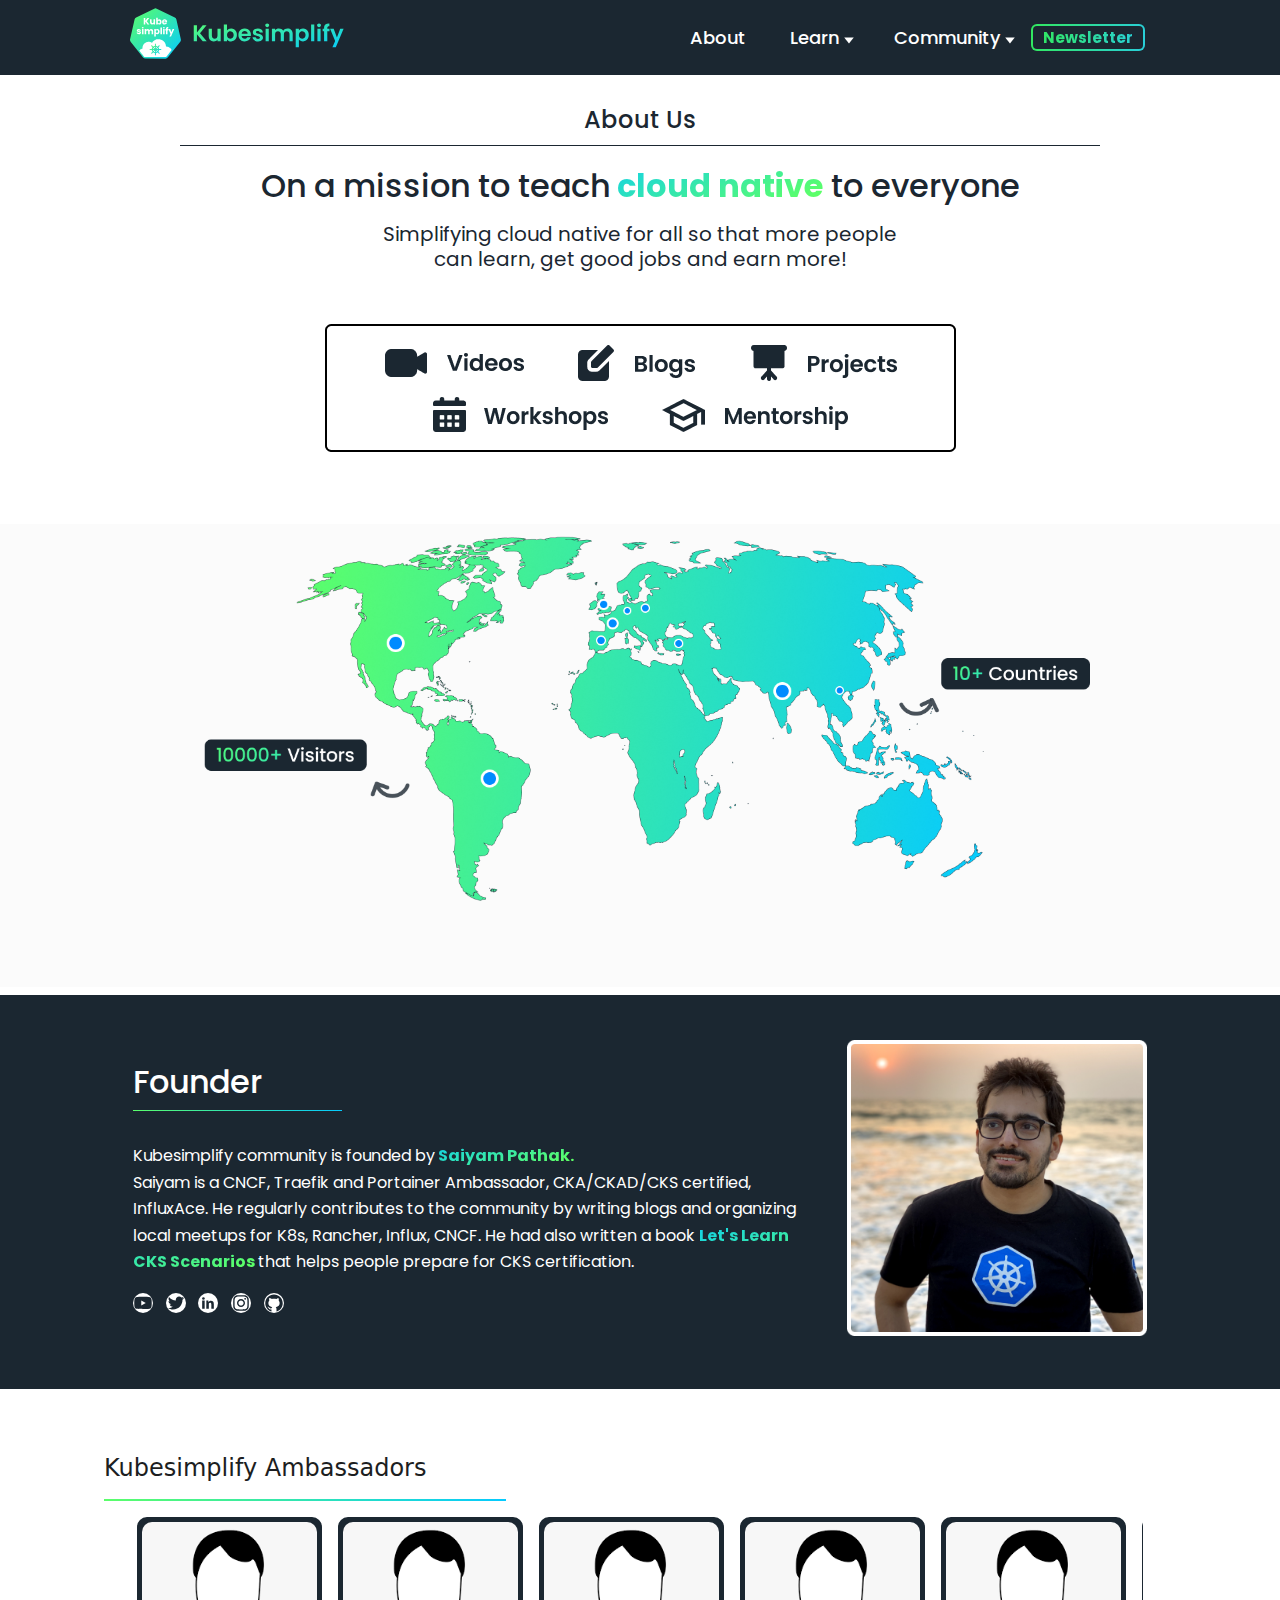
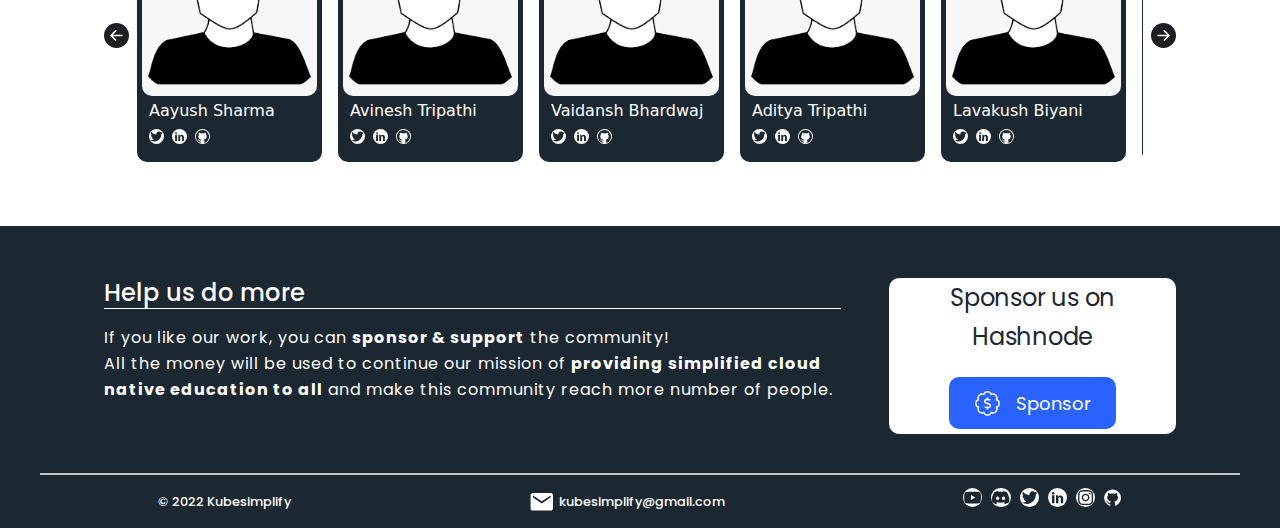
<file: about/index.html>
<!doctype html>
<html lang="en" dir="ltr" class="plugin-pages plugin-id-default">
<head>
<meta charset="UTF-8">
<meta name="viewport" content="width=device-width,initial-scale=1">
<meta name="generator" content="Docusaurus v2.0.0-beta.18">
<title data-rh="true">Kubesimplify · Simplifying Cloud Native for All</title><meta data-rh="true" name="twitter:card" content="summary_large_image"><meta data-rh="true" property="og:url" content="https://kubesimplify.com/about"><meta data-rh="true" name="docusaurus_locale" content="en"><meta data-rh="true" name="docusaurus_tag" content="default"><meta data-rh="true" name="docsearch:language" content="en"><meta data-rh="true" name="docsearch:docusaurus_tag" content="default"><link data-rh="true" rel="icon" href="/img/favicon.ico"><link data-rh="true" rel="canonical" href="https://kubesimplify.com/about"><link data-rh="true" rel="alternate" href="https://kubesimplify.com/about" hreflang="en"><link data-rh="true" rel="alternate" href="https://kubesimplify.com/about" hreflang="x-default"><link rel="stylesheet" href="/assets/css/styles.6714e361.css">
<link rel="preload" href="/assets/js/runtime~main.4ba5e27d.js" as="script">
<link rel="preload" href="/assets/js/main.70c69042.js" as="script">
</head>
<body class="navigation-with-keyboard">
<script>!function(){function t(t){document.documentElement.setAttribute("data-theme",t)}var e=function(){var t=null;try{t=localStorage.getItem("theme")}catch(t){}return t}();t(null!==e?e:"light")}()</script><div id="__docusaurus">
<div role="region"><a href="#" class="skipToContent_ZgBM">Skip to main content</a></div><section class="navbar_MONK"><nav class="navbar_positioning_acLH"><div class="navbar_logopair_qSyO"><div class="navbar_logo_HoQn"><a href="/"><svg width="285" height="67" viewBox="0 0 285 67" fill="none" xmlns="http://www.w3.org/2000/svg" class="logo_Ufb2" role=""><path d="M50.301 65.537A3.822 3.822 0 0 1 47.276 67l-26.765-.04a3.85 3.85 0 0 1-3.017-1.47L.841 44.346a3.951 3.951 0 0 1-.746-3.303l6.003-26.326a3.87 3.87 0 0 1 2.09-2.642L32.33.382a3.82 3.82 0 0 1 3.348.008l24.101 11.756a3.911 3.911 0 0 1 2.083 2.65l5.917 26.35a3.939 3.939 0 0 1-.755 3.294L50.301 65.537Z" fill="url(#a)"></path><path d="M38.03 41.074c.66.008 1.352.04 1.54.07.19.032.637.127.983.22.354.095.864.268 1.147.378.275.11.668.29.873.401.204.11.518.29.691.393.181.102.503.322.723.487.22.165.653.55.975.865.314.306.7.73.856.935.15.204.401.558.55.778.142.22.362.59.48.825.126.236.314.668.432.967.11.29.252.7.315.912.055.204.11.432.125.503.016.078.063.314.11.534.047.22.095.645.118.943.016.291.063.566.095.598.039.047.204.07.503.07.243 0 .55.016.691.047.134.024.417.079.62.11.205.04.527.118.724.173.188.055.471.158.636.213a7.8 7.8 0 0 1 .716.314c.236.11.652.354.935.534.33.22.715.543 1.116.96.346.345.73.793.88 1.02.142.22.338.559.432.748.095.188.173.392.173.455 0 .055-.118.252-.26.425-.14.18-.58.746-.99 1.257-.408.519-.801 1.022-.887 1.124-.087.11-.393.503-.692.888-.299.385-.558.708-.574.723-.016.016-.157.197-.322.401-.165.204-.424.543-.581.747-.158.204-.3.385-.315.4-.016.016-.173.213-.346.433-.18.22-.353.44-.4.487a6.632 6.632 0 0 0-.268.346c-.102.134-.448.574-.762.974-.322.401-.652.81-.747.904a1.2 1.2 0 0 1-.416.26c-.22.063-.747.078-3.568.07-1.815-.007-8.102-.023-13.965-.031-5.863-.008-10.743-.031-10.845-.047a1.996 1.996 0 0 1-.401-.157 2.205 2.205 0 0 1-.354-.275 7.684 7.684 0 0 1-.377-.448c-.126-.165-.385-.503-.574-.755a22.952 22.952 0 0 0-.369-.471c-.023-.016-.228-.283-.471-.59a62.297 62.297 0 0 0-.747-.967c-.18-.22-.472-.59-.652-.825a73.603 73.603 0 0 0-.417-.518c-.047-.048-.157-.197-.251-.323-.095-.126-.362-.471-.59-.77l-1.17-1.486c-.417-.518-.755-.974-.755-.997 0-.032.07-.158.157-.284a4.9 4.9 0 0 1 .519-.581c.196-.189.455-.417.573-.511.118-.086.37-.26.558-.377a5.936 5.936 0 0 1 1.038-.519 4.42 4.42 0 0 1 .597-.196c.212-.056.44-.102.503-.102.07 0 .15-.032.18-.063.04-.047.072-.393.087-.873.024-.503.07-1.03.15-1.391.062-.33.188-.81.274-1.077.087-.26.244-.66.346-.88.102-.22.291-.581.425-.802.141-.22.377-.573.526-.778.15-.204.527-.613.825-.911a9.677 9.677 0 0 1 1.006-.857c.244-.173.715-.448 1.038-.62.322-.166.723-.347.903-.41.173-.062.488-.157.692-.212.204-.063.527-.141.715-.18.236-.048.739-.071 1.572-.071.81 0 1.32.023 1.509.063.165.039.393.102.51.133.118.032.44.134.716.22.275.095.73.283 1.014.425.275.141.526.26.558.26.023 0 .141-.143.259-.315.11-.165.346-.48.51-.684.166-.204.52-.582.779-.825.26-.252.676-.613.92-.81.25-.189.604-.448.8-.558.19-.118.598-.338.905-.495.306-.15.809-.354 1.115-.456.307-.102.77-.236 1.038-.298.26-.056.62-.134.794-.158.173-.031.856-.047 1.517-.039ZM23.25 21.412h2.53l-3.41-4.332 3.293-4.168h-2.437l-2.83 3.727v-3.727H18.33v8.5h2.067v-3.75l2.854 3.75Zm10.18-6.762h-2.068v3.672c0 .92-.511 1.431-1.313 1.431-.77 0-1.289-.511-1.289-1.43V14.65H26.7v3.947c0 1.809 1.054 2.886 2.618 2.886.904 0 1.627-.417 2.044-.99v.92h2.067V14.65Zm3.56.951v-3.16h-2.067v8.963h2.067v-.943c.377.59 1.093 1.038 2.083 1.038 1.659 0 2.98-1.353 2.98-3.484 0-2.13-1.313-3.467-2.98-3.467-.967 0-1.706.448-2.083 1.053Zm2.956 2.414c0 1.078-.708 1.683-1.494 1.683-.77 0-1.478-.598-1.478-1.675s.708-1.667 1.478-1.667c.786 0 1.494.582 1.494 1.66Zm6.17-1.808c.692 0 1.273.424 1.273 1.164h-2.594c.126-.747.645-1.164 1.321-1.164Zm3.23 2.956h-2.2c-.173.362-.495.653-1.077.653-.668 0-1.21-.409-1.281-1.297h4.685c.023-.205.031-.41.031-.606 0-2.052-1.391-3.365-3.364-3.365-2.005 0-3.412 1.336-3.412 3.475 0 2.147 1.43 3.476 3.412 3.476 1.682 0 2.885-1.014 3.207-2.336Zm-34.664 13.25c-.032-2.516-3.687-1.754-3.687-2.831 0-.322.267-.519.747-.519.581 0 .935.299.998.763h1.91c-.133-1.337-1.1-2.304-2.845-2.304-1.769 0-2.751.944-2.751 2.1 0 2.476 3.686 1.69 3.686 2.783 0 .299-.283.542-.817.542-.566 0-.99-.314-1.038-.786H8.841c.095 1.306 1.305 2.312 3.105 2.312 1.698 0 2.736-.88 2.736-2.06Zm1.273 1.966h2.067v-6.755h-2.067v6.755Zm1.046-7.463c.723 0 1.218-.495 1.218-1.116 0-.63-.495-1.125-1.218-1.125-.74 0-1.235.496-1.235 1.125 0 .621.496 1.116 1.235 1.116Zm11.838 7.463h2.06V30.43c0-1.816-1.086-2.886-2.752-2.886-.983 0-1.832.543-2.28 1.259-.456-.81-1.28-1.258-2.295-1.258-.888 0-1.572.377-1.973.92v-.85h-2.075v6.763h2.075v-3.672c0-.881.503-1.369 1.297-1.369.786 0 1.29.488 1.29 1.368v3.673h2.059v-3.672c0-.881.51-1.369 1.297-1.369.786 0 1.297.488 1.297 1.368v3.673Zm5.58-5.803v-.952h-2.075v9.979h2.076v-4.168c.369.566 1.084 1.038 2.083 1.038 1.658 0 2.971-1.352 2.971-3.483 0-2.131-1.313-3.468-2.971-3.468-.999 0-1.714.464-2.083 1.054Zm2.948 2.414c0 1.077-.7 1.682-1.485 1.682-.779 0-1.478-.597-1.478-1.675 0-1.077.7-1.667 1.478-1.667.786 0 1.485.582 1.485 1.66Zm3.2 3.389h2.067v-8.964h-2.068v8.964Zm3.568 0h2.075v-6.755h-2.075v6.755Zm1.046-7.463c.723 0 1.218-.495 1.218-1.108 0-.63-.495-1.125-1.218-1.125-.74 0-1.234.496-1.234 1.125 0 .613.495 1.108 1.234 1.108Zm2.735 7.463h2.068v-5.04H51.1v-1.715h-1.116v-.063c0-.715.282-.959 1.076-.904v-1.761c-2.06-.11-3.144.762-3.144 2.532v.196h-.754v1.714h.754v5.04Zm7.263-2.524-1.564-4.23h-2.31l2.75 6.526-1.556 3.444h2.232l4.237-9.97h-2.24l-1.549 4.23Z" fill="#fff"></path><path fill-rule="evenodd" clip-rule="evenodd" d="M33.86 46.915c-.508.152-.791 1.354-.548 2.324.042.166.048.216.048.414v.226l-.059.025c-.032.013-.12.034-.195.045a.881.881 0 0 0-.168.037.706.706 0 0 1-.146.035c-.42.065-1.03.33-1.617.703-.352.224-.525.177-.706-.192-.34-.696-1.397-1.48-1.876-1.394-.82.15-.187 1.511 1.04 2.238.345.204.408.35.257.589l-.141.223a.988.988 0 0 0-.075.13.499.499 0 0 1-.05.09c-.245.382-.523 1.164-.595 1.669-.03.22-.217.28-.56.178-1.175-.348-2.764.15-2.41.754.09.154.34.358.463.377.031.006.117.03.19.056.358.125 1.253.13 1.679.011.096-.026.178-.036.349-.04.266-.006.258-.012.295.21a5.11 5.11 0 0 0 .78 1.985c.05.078.118.186.15.24l.058.1-.05.061c-.079.1-.2.202-.36.3-.613.377-1.176 1.012-1.328 1.498-.407 1.304 1.332.802 2.171-.627.215-.366.365-.44.59-.29.619.41 1.164.656 1.72.775.084.018.176.043.204.054a.686.686 0 0 0 .146.032c.24.028.244.033.244.289a.893.893 0 0 1-.048.344c-.182.59-.11 1.44.166 1.992.59 1.174 1.435-.32 1.084-1.915-.121-.547-.084-.656.247-.724.782-.162 1.196-.33 1.9-.774.366-.23.447-.203.703.23.643 1.086 1.915 1.734 2.222 1.132.134-.263-.02-.662-.482-1.257a4.192 4.192 0 0 0-.767-.678c-.24-.148-.463-.325-.503-.402-.029-.053-.015-.083.16-.354.401-.626.558-.982.713-1.626l.1-.417.042-.174h.212c.174.001.233.008.324.036 1.103.344 2.71-.164 2.405-.76-.232-.455-1.52-.714-2.332-.47-.167.05-.299.065-.475.053l-.134-.01-.034-.133a38.523 38.523 0 0 1-.1-.418c-.154-.654-.335-1.063-.743-1.686-.205-.313-.163-.432.23-.648 1.235-.679 1.87-2.255.906-2.251-.27 0-.351.037-.842.378-.322.223-.718.671-.925 1.047-.21.38-.325.402-.744.136-.532-.337-1.008-.547-1.461-.647a7.28 7.28 0 0 0-.396-.087c-.324-.065-.378-.182-.265-.576.318-1.102-.095-2.637-.663-2.466Zm-.523 4.503c.021.047.028 1.469.008 1.545-.024.09-.058.117-.2.159l-.122.036-.556-.557c-.323-.324-.556-.57-.556-.586 0-.065.41-.301.748-.432.435-.169.653-.222.678-.165Zm1.465.027c.41.11 1.157.475 1.157.565 0 .01-.254.273-.565.584l-.564.564-.125-.043c-.233-.08-.23-.07-.224-.963.006-.825-.007-.795.321-.707Zm-3.6 1.47c.039.03.286.273.548.538.546.552.508.487.413.716l-.05.122h-.586c-.749 0-1.034-.013-1.046-.045-.035-.092.156-.64.376-1.076.186-.368.194-.374.345-.255Zm5.652-.012c.198.273.49 1 .529 1.313l.009.075H35.77l-.042-.083a1.604 1.604 0 0 1-.072-.168l-.029-.086.121-.127c.772-.812 1.03-1.028 1.105-.924Zm-4.729 2.564c.024.04.06.119.08.175l.037.102-.374.38c-.206.21-.466.47-.577.578l-.202.196-.038-.043c-.23-.267-.642-1.321-.552-1.411.035-.035.226-.044.998-.047l.586-.003.042.073Zm4.816-.063c.478.012.45 0 .42.192-.033.203-.213.678-.355.936-.236.429-.14.455-.816-.221l-.564-.565.041-.109c.023-.06.059-.14.08-.176l.04-.067h.375c.206 0 .557.004.78.01Zm-1.635 1.617c.745.733.723.686.4.858-.366.195-.877.388-1.122.423l-.075.011.005-.825.004-.824.126-.051c.187-.077.14-.106.662.408Zm-2.037-.39.09.042v1.64l-.075-.008a3.195 3.195 0 0 1-.562-.168 2.65 2.65 0 0 0-.173-.072c-.202-.072-.638-.318-.638-.36 0-.046.979-1.041 1.093-1.11.048-.029.16-.014.265.035Z" fill="url(#b)"></path><path d="m96.947 43.807-7.69-9.42v9.42H85.02V22.666h4.238v9.48l7.69-9.48h5.116l-8.719 10.48 8.961 10.661h-5.358Zm23.979-16.78v16.78h-4.269v-2.12c-.545.727-1.261 1.302-2.149 1.726-.868.404-1.817.606-2.846.606-1.312 0-2.472-.273-3.481-.818-1.009-.565-1.807-1.383-2.392-2.453-.565-1.09-.848-2.383-.848-3.877v-9.844h4.239v9.238c0 1.333.333 2.363.999 3.09.666.706 1.574 1.06 2.724 1.06 1.171 0 2.089-.354 2.755-1.06.666-.727.999-1.757.999-3.09v-9.238h4.269Zm8.42 2.454c.544-.808 1.291-1.464 2.24-1.969.969-.505 2.068-.757 3.299-.757 1.433 0 2.725.353 3.875 1.06 1.171.707 2.089 1.716 2.755 3.029.686 1.292 1.03 2.796 1.03 4.513 0 1.716-.344 3.24-1.03 4.573-.666 1.313-1.584 2.332-2.755 3.06-1.15.726-2.442 1.09-3.875 1.09-1.251 0-2.351-.243-3.299-.727-.929-.505-1.675-1.151-2.24-1.939v2.393h-4.239V21.394h4.239v8.087Zm8.869 5.876c0-1.01-.211-1.878-.635-2.605-.404-.747-.949-1.313-1.635-1.696a4.292 4.292 0 0 0-2.18-.576c-.767 0-1.493.202-2.179.606-.666.384-1.211.949-1.635 1.696-.404.747-.605 1.626-.605 2.635 0 1.01.201 1.888.605 2.635.424.747.969 1.323 1.635 1.727a4.398 4.398 0 0 0 2.179.575c.787 0 1.514-.202 2.18-.605.686-.404 1.231-.98 1.635-1.727.424-.747.635-1.636.635-2.665Zm23-.303c0 .606-.04 1.15-.122 1.635h-12.26c.101 1.212.525 2.16 1.272 2.847.747.687 1.665 1.03 2.755 1.03 1.574 0 2.694-.676 3.36-2.029h4.57c-.484 1.615-1.412 2.948-2.785 3.998-1.371 1.03-3.057 1.545-5.055 1.545-1.614 0-3.067-.354-4.359-1.06-1.271-.727-2.27-1.747-2.997-3.06-.706-1.312-1.059-2.827-1.059-4.543 0-1.736.353-3.26 1.059-4.573.706-1.313 1.695-2.322 2.967-3.03 1.271-.706 2.734-1.06 4.389-1.06 1.595 0 3.018.344 4.269 1.03a7.098 7.098 0 0 1 2.936 2.939c.707 1.252 1.06 2.695 1.06 4.33Zm-4.389-1.212c-.02-1.09-.414-1.958-1.181-2.605-.767-.666-1.706-.999-2.816-.999-1.049 0-1.937.323-2.664.97-.706.625-1.14 1.504-1.302 2.634h7.963Zm13.901 10.238c-1.373 0-2.604-.243-3.695-.727-1.088-.505-1.957-1.181-2.602-2.03a5.166 5.166 0 0 1-1.029-2.816h4.267c.081.646.394 1.18.939 1.605.565.424 1.262.636 2.088.636.808 0 1.434-.161 1.878-.485.464-.323.697-.737.697-1.241 0-.546-.283-.95-.848-1.212-.546-.283-1.423-.586-2.634-.909-1.251-.303-2.281-.616-3.088-.939a5.49 5.49 0 0 1-2.059-1.484c-.564-.666-.847-1.565-.847-2.695 0-.93.263-1.777.788-2.545.543-.767 1.31-1.373 2.299-1.817 1.009-.444 2.19-.666 3.543-.666 1.998 0 3.592.505 4.783 1.514 1.19.99 1.846 2.332 1.968 4.029h-4.057c-.061-.667-.343-1.192-.848-1.576-.484-.403-1.14-.605-1.968-.605-.767 0-1.362.141-1.786.424-.403.282-.606.676-.606 1.181 0 .565.283 1 .849 1.302.565.283 1.443.576 2.633.879 1.211.303 2.21.616 2.998.939a5.112 5.112 0 0 1 2.027 1.514c.586.666.889 1.555.909 2.666 0 .969-.273 1.837-.818 2.604-.525.768-1.292 1.373-2.301 1.818-.989.424-2.149.636-3.48.636Zm12.228-19.052c-.747 0-1.373-.232-1.878-.696-.484-.485-.726-1.08-.726-1.787 0-.707.242-1.293.726-1.757.505-.485 1.131-.727 1.878-.727.746 0 1.362.242 1.846.727.505.465.756 1.05.756 1.757 0 .706-.251 1.302-.756 1.787-.484.464-1.1.696-1.846.696Zm2.088 2v16.78h-4.238v-16.78h4.238Zm25.015-.243c2.059 0 3.713.636 4.964 1.908 1.272 1.252 1.908 3.009 1.908 5.27v9.844h-4.238V34.54c0-1.313-.333-2.312-.998-2.999-.667-.706-1.575-1.06-2.726-1.06-1.15 0-2.068.354-2.754 1.06-.667.687-1 1.686-1 2.999v9.268h-4.238V34.54c0-1.313-.332-2.312-.999-2.999-.666-.706-1.573-1.06-2.725-1.06-1.17 0-2.098.354-2.785 1.06-.665.687-.998 1.686-.998 2.999v9.268h-4.238v-16.78h4.238v2.03a5.665 5.665 0 0 1 2.088-1.666c.869-.404 1.817-.606 2.847-.606 1.312 0 2.482.283 3.511.848a5.747 5.747 0 0 1 2.392 2.363c.545-.97 1.332-1.747 2.36-2.332a6.852 6.852 0 0 1 3.391-.879Zm15.132 2.666c.545-.768 1.292-1.404 2.24-1.909.968-.525 2.07-.787 3.301-.787 1.432 0 2.724.353 3.874 1.06 1.171.707 2.09 1.716 2.755 3.029.686 1.292 1.029 2.796 1.029 4.513 0 1.716-.343 3.24-1.029 4.573-.665 1.313-1.584 2.332-2.755 3.06-1.15.726-2.442 1.09-3.874 1.09-1.231 0-2.322-.253-3.27-.758-.929-.504-1.685-1.14-2.271-1.908v10.39h-4.238V27.026h4.238v2.424Zm8.871 5.906c0-1.01-.213-1.878-.636-2.605-.404-.747-.95-1.313-1.635-1.696a4.288 4.288 0 0 0-2.179-.576c-.767 0-1.494.202-2.181.606-.666.384-1.211.949-1.634 1.696-.405.747-.606 1.626-.606 2.635 0 1.01.201 1.888.606 2.635.423.747.968 1.323 1.634 1.727a4.408 4.408 0 0 0 2.181.575c.787 0 1.513-.202 2.179-.605.685-.404 1.231-.98 1.635-1.727.423-.747.636-1.636.636-2.665Zm11.647-13.963v22.413h-4.24V21.394h4.24Zm6.336 3.634c-.747 0-1.372-.232-1.877-.696-.484-.485-.726-1.08-.726-1.787 0-.707.242-1.293.726-1.757.505-.485 1.13-.727 1.877-.727.746 0 1.362.242 1.846.727.504.465.757 1.05.757 1.757 0 .706-.253 1.302-.757 1.787-.484.464-1.1.696-1.846.696Zm2.09 2v16.78h-4.24v-16.78h4.24Zm11.876 3.483h-2.937v13.296h-4.299V30.511h-1.907v-3.484h1.907v-.848c0-2.06.586-3.574 1.756-4.543 1.17-.97 2.937-1.424 5.297-1.363v3.574c-1.029-.02-1.745.152-2.149.515-.403.364-.605 1.02-.605 1.969v.696h2.937v3.484Zm18.79-3.484-10.383 24.716h-4.511l3.633-8.36-6.72-16.356h4.752l4.33 11.722 4.389-11.722h4.51Z" fill="url(#c)"></path><defs><linearGradient id="a" x1="0.457" y1="0.005" x2="67.46" y2="66.956" gradientUnits="userSpaceOnUse"><stop stop-color="#5CFF68"></stop><stop offset="1" stop-color="#05CAFF"></stop></linearGradient><linearGradient id="b" x1="26.115" y1="46.903" x2="42.009" y2="62.553" gradientUnits="userSpaceOnUse"><stop stop-color="#5CFF68"></stop><stop offset="1" stop-color="#05CAFF"></stop></linearGradient><linearGradient id="c" x1="84.291" y1="10.49" x2="103.981" y2="96.871" gradientUnits="userSpaceOnUse"><stop stop-color="#5CFF68"></stop><stop offset="1" stop-color="#05CAFF"></stop></linearGradient></defs></svg></a></div><button class="mobile_menu_icon_Fa9_"><svg stroke="currentColor" fill="currentColor" stroke-width="0" viewBox="0 0 448 512" height="1em" width="1em" xmlns="http://www.w3.org/2000/svg"><path d="M16 132h416c8.837 0 16-7.163 16-16V76c0-8.837-7.163-16-16-16H16C7.163 60 0 67.163 0 76v40c0 8.837 7.163 16 16 16zm0 160h416c8.837 0 16-7.163 16-16v-40c0-8.837-7.163-16-16-16H16c-8.837 0-16 7.163-16 16v40c0 8.837 7.163 16 16 16zm0 160h416c8.837 0 16-7.163 16-16v-40c0-8.837-7.163-16-16-16H16c-8.837 0-16 7.163-16 16v40c0 8.837 7.163 16 16 16z"></path></svg></button></div><ul class="navbar_links_MM_M"><li class="about_EDNz"><div class="navbar_about_start_YQFC"><a class="navbar_about_word_lRhf" href="/about">About</a></div></li><li class="learn_s8LK"><div class="navbar_dropdown_gBCg"><button class="navbar_dropbtn_lrWS">Learn<!-- --> <svg width="10" height="7" viewBox="0 0 10 7" fill="none" xmlns="http://www.w3.org/2000/svg" role="img"><path d="m4.981 6.5 4.763-6H.218l4.763 6Z" fill="#fff"></path></svg></button><div class="navbar_dropdown_content_HFwf"><a href="https://www.youtube.com/c/saiyam911/videos" target="blank">Video Content</a><a class="navbar_blog_design_fTgL" href="https://blog.kubesimplify.com/" target="blank">Blog Content</a></div></div></li><li class="community_y3Jf"><div class="navbar_dropdown_gBCg"><button class="navbar_dropbtn_lrWS">Community<!-- --> <svg width="10" height="7" viewBox="0 0 10 7" fill="none" xmlns="http://www.w3.org/2000/svg" role="img"><path d="m4.981 6.5 4.763-6H.218l4.763 6Z" fill="#fff"></path></svg></button><div class="navbar_dropdown_content_HFwf"><a href="/ambassadors">Kubesimplify Ambassador</a><a class="navbar_workshops_designs_Jcky" href="/workshops">Workshops</a></div></div></li><li><button class="navbarbutton_5u1I"><a class="navbar_text_JL4G" href="https://www.getrevue.co/profile/saiyampathak">Newsletter</a></button></li></ul></nav></section><div class="main-wrapper"><section><div class="ap_cont_1_NNxq"><h2 class="ap_cont_1_heading_wbiF"> About Us </h2></div><div class="ap_cont_1_mission_xYKB"><h1 class="ap_cont_1_mission_content_YASX"> On a mission to teach<span class="ap_cont_1_cloud_hSPN"> cloud native</span> to everyone </h1><h3 class="ap_cont_1_mission_content_para_NoFO"> Simplifying cloud native for all so that more people<br>can learn, get good jobs and earn more! </h3></div><div><div class="ap_cont_2_box_dmXU"><img src="/assets/images/Opportunity-15a10508a6720a243e9467eefc056c60.png" alt="Opportunities"></div></div></section><div class="ap_cont_3_G_lP"><img src="/assets/images/VisitorsSection-79b61d2c6282c8d642e8025e4fd589d9.png" alt="Visitors"></div><section class="ap_cont_4_founder_check_heD0"><div class="ap_cont_4_founder_M4lU"><div class="ap_cont_4_founder_description_BbxK"><h1 class="ap_cont_4_heading_Afnv">Founder</h1><p class="ap_cont_4_para_yC7M">Kubesimplify community is founded by<span class="ap_cont_1_cloud_hSPN"> Saiyam Pathak. </span> <br>Saiyam is a CNCF, Traefik and Portainer Ambassador, CKA/CKAD/CKS certified, InfluxAce. He regularly contributes to the community by writing blogs and organizing local meetups for K8s, Rancher, Influx, CNCF. He had also written a book <!-- --> <span class="ap_cont_1_cloud_hSPN">Let&#x27;s Learn CKS Scenarios <!-- --> </span>that helps people prepare for CKS certification.</p><div class="founder_logo_swpM"><a target="_blank" href="https://www.youtube.com/c/saiyam911"><svg stroke="currentColor" fill="currentColor" stroke-width="0" viewBox="0 0 1024 1024" row="img" class="social1_E_eQ" height="1em" width="1em" xmlns="http://www.w3.org/2000/svg"><path d="M941.3 296.1a112.3 112.3 0 0 0-79.2-79.3C792.2 198 512 198 512 198s-280.2 0-350.1 18.7A112.12 112.12 0 0 0 82.7 296C64 366 64 512 64 512s0 146 18.7 215.9c10.3 38.6 40.7 69 79.2 79.3C231.8 826 512 826 512 826s280.2 0 350.1-18.8c38.6-10.3 68.9-40.7 79.2-79.3C960 658 960 512 960 512s0-146-18.7-215.9zM423 646V378l232 133-232 135z"></path></svg></a><a target="_blank" href="https://twitter.com/kubesimplify"><svg stroke="currentColor" fill="currentColor" stroke-width="0" viewBox="0 0 1024 1024" row="img" class="social2_ynYD" height="1em" width="1em" xmlns="http://www.w3.org/2000/svg"><path d="M928 254.3c-30.6 13.2-63.9 22.7-98.2 26.4a170.1 170.1 0 0 0 75-94 336.64 336.64 0 0 1-108.2 41.2A170.1 170.1 0 0 0 672 174c-94.5 0-170.5 76.6-170.5 170.6 0 13.2 1.6 26.4 4.2 39.1-141.5-7.4-267.7-75-351.6-178.5a169.32 169.32 0 0 0-23.2 86.1c0 59.2 30.1 111.4 76 142.1a172 172 0 0 1-77.1-21.7v2.1c0 82.9 58.6 151.6 136.7 167.4a180.6 180.6 0 0 1-44.9 5.8c-11.1 0-21.6-1.1-32.2-2.6C211 652 273.9 701.1 348.8 702.7c-58.6 45.9-132 72.9-211.7 72.9-14.3 0-27.5-.5-41.2-2.1C171.5 822 261.2 850 357.8 850 671.4 850 843 590.2 843 364.7c0-7.4 0-14.8-.5-22.2 33.2-24.3 62.3-54.4 85.5-88.2z"></path></svg></a><a target="_blank" href="https://www.linkedin.com/company/kubesimplify/"><svg stroke="currentColor" fill="currentColor" stroke-width="0" version="1.2" baseProfile="tiny" viewBox="0 0 24 24" row="img" class="social2_ynYD" height="1em" width="1em" xmlns="http://www.w3.org/2000/svg"><path d="M8 19h-3v-10h3v10zm11 0h-3v-5.342c0-1.392-.496-2.085-1.479-2.085-.779 0-1.273.388-1.521 1.165v6.262h-3s.04-9 0-10h2.368l.183 2h.062c.615-1 1.598-1.678 2.946-1.678 1.025 0 1.854.285 2.487 1.001.637.717.954 1.679.954 3.03v5.647z"></path><ellipse cx="6.5" cy="6.5" rx="1.55" ry="1.5"></ellipse></svg></a><a target="_blank" href="https://www.instagram.com/saiyampathak/"><svg stroke="currentColor" fill="currentColor" stroke-width="0" viewBox="0 0 1024 1024" row="img" class="social2_ynYD" height="1em" width="1em" xmlns="http://www.w3.org/2000/svg"><path d="M512 306.9c-113.5 0-205.1 91.6-205.1 205.1S398.5 717.1 512 717.1 717.1 625.5 717.1 512 625.5 306.9 512 306.9zm0 338.4c-73.4 0-133.3-59.9-133.3-133.3S438.6 378.7 512 378.7 645.3 438.6 645.3 512 585.4 645.3 512 645.3zm213.5-394.6c-26.5 0-47.9 21.4-47.9 47.9s21.4 47.9 47.9 47.9 47.9-21.3 47.9-47.9a47.84 47.84 0 0 0-47.9-47.9zM911.8 512c0-55.2.5-109.9-2.6-165-3.1-64-17.7-120.8-64.5-167.6-46.9-46.9-103.6-61.4-167.6-64.5-55.2-3.1-109.9-2.6-165-2.6-55.2 0-109.9-.5-165 2.6-64 3.1-120.8 17.7-167.6 64.5C132.6 226.3 118.1 283 115 347c-3.1 55.2-2.6 109.9-2.6 165s-.5 109.9 2.6 165c3.1 64 17.7 120.8 64.5 167.6 46.9 46.9 103.6 61.4 167.6 64.5 55.2 3.1 109.9 2.6 165 2.6 55.2 0 109.9.5 165-2.6 64-3.1 120.8-17.7 167.6-64.5 46.9-46.9 61.4-103.6 64.5-167.6 3.2-55.1 2.6-109.8 2.6-165zm-88 235.8c-7.3 18.2-16.1 31.8-30.2 45.8-14.1 14.1-27.6 22.9-45.8 30.2C695.2 844.7 570.3 840 512 840c-58.3 0-183.3 4.7-235.9-16.1-18.2-7.3-31.8-16.1-45.8-30.2-14.1-14.1-22.9-27.6-30.2-45.8C179.3 695.2 184 570.3 184 512c0-58.3-4.7-183.3 16.1-235.9 7.3-18.2 16.1-31.8 30.2-45.8s27.6-22.9 45.8-30.2C328.7 179.3 453.7 184 512 184s183.3-4.7 235.9 16.1c18.2 7.3 31.8 16.1 45.8 30.2 14.1 14.1 22.9 27.6 30.2 45.8C844.7 328.7 840 453.7 840 512c0 58.3 4.7 183.2-16.2 235.8z"></path></svg></a><a target="_blank" href="https://github.com/kubesimplify"><svg stroke="currentColor" fill="currentColor" stroke-width="0" viewBox="0 0 1024 1024" row="img" class="social3_mCPj" height="1em" width="1em" xmlns="http://www.w3.org/2000/svg"><path d="M511.6 76.3C264.3 76.2 64 276.4 64 523.5 64 718.9 189.3 885 363.8 946c23.5 5.9 19.9-10.8 19.9-22.2v-77.5c-135.7 15.9-141.2-73.9-150.3-88.9C215 726 171.5 718 184.5 703c30.9-15.9 62.4 4 98.9 57.9 26.4 39.1 77.9 32.5 104 26 5.7-23.5 17.9-44.5 34.7-60.8-140.6-25.2-199.2-111-199.2-213 0-49.5 16.3-95 48.3-131.7-20.4-60.5 1.9-112.3 4.9-120 58.1-5.2 118.5 41.6 123.2 45.3 33-8.9 70.7-13.6 112.9-13.6 42.4 0 80.2 4.9 113.5 13.9 11.3-8.6 67.3-48.8 121.3-43.9 2.9 7.7 24.7 58.3 5.5 118 32.4 36.8 48.9 82.7 48.9 132.3 0 102.2-59 188.1-200 212.9a127.5 127.5 0 0 1 38.1 91v112.5c.8 9 0 17.9 15 17.9 177.1-59.7 304.6-227 304.6-424.1 0-247.2-200.4-447.3-447.5-447.3z"></path></svg></a></div></div><div class="ap_cont_4_image_block_CiPE"><img src="/assets/images/Saiyam-e0aceacc3e47ae6f16014cdde94bcb59.png" alt="saiyam"></div></div></section><div class="team_d6gQ"><h2 class="heading_aV3D">Kubesimplify Ambassadors</h2><div class="slider_qbnE"><span class="previous_btn_zKdH"><svg stroke="currentColor" fill="currentColor" stroke-width="0" viewBox="0 0 16 16" height="25" width="25" xmlns="http://www.w3.org/2000/svg"><path d="M8 0a8 8 0 1 0 0 16A8 8 0 0 0 8 0zm3.5 7.5a.5.5 0 0 1 0 1H5.707l2.147 2.146a.5.5 0 0 1-.708.708l-3-3a.5.5 0 0 1 0-.708l3-3a.5.5 0 1 1 .708.708L5.707 7.5H11.5z"></path></svg></span><div class="cards_slider_Xmxn"><div class="card_VjwE"><img class="coverPhoto_kYDj" src="https://avatars.githubusercontent.com/u/78820926?v=4" draggable="false"><div class="info_tN3X"><h3 class="name_JfGV">Aayush Sharma</h3><div class="socials_Nh23"><span><a href="https://twitter.com/SuperAayush14" target="_blank"><svg stroke="currentColor" fill="currentColor" stroke-width="0" viewBox="0 0 1024 1024" class="social_EXOc" height="1em" width="1em" xmlns="http://www.w3.org/2000/svg"><path d="M928 254.3c-30.6 13.2-63.9 22.7-98.2 26.4a170.1 170.1 0 0 0 75-94 336.64 336.64 0 0 1-108.2 41.2A170.1 170.1 0 0 0 672 174c-94.5 0-170.5 76.6-170.5 170.6 0 13.2 1.6 26.4 4.2 39.1-141.5-7.4-267.7-75-351.6-178.5a169.32 169.32 0 0 0-23.2 86.1c0 59.2 30.1 111.4 76 142.1a172 172 0 0 1-77.1-21.7v2.1c0 82.9 58.6 151.6 136.7 167.4a180.6 180.6 0 0 1-44.9 5.8c-11.1 0-21.6-1.1-32.2-2.6C211 652 273.9 701.1 348.8 702.7c-58.6 45.9-132 72.9-211.7 72.9-14.3 0-27.5-.5-41.2-2.1C171.5 822 261.2 850 357.8 850 671.4 850 843 590.2 843 364.7c0-7.4 0-14.8-.5-22.2 33.2-24.3 62.3-54.4 85.5-88.2z"></path></svg></a></span><span><a href="https://www.linkedin.com/in/superaayush/" target="_blank"><svg stroke="currentColor" fill="currentColor" stroke-width="0" version="1.2" baseProfile="tiny" viewBox="0 0 24 24" class="social_EXOc" height="1em" width="1em" xmlns="http://www.w3.org/2000/svg"><path d="M8 19h-3v-10h3v10zm11 0h-3v-5.342c0-1.392-.496-2.085-1.479-2.085-.779 0-1.273.388-1.521 1.165v6.262h-3s.04-9 0-10h2.368l.183 2h.062c.615-1 1.598-1.678 2.946-1.678 1.025 0 1.854.285 2.487 1.001.637.717.954 1.679.954 3.03v5.647z"></path><ellipse cx="6.5" cy="6.5" rx="1.55" ry="1.5"></ellipse></svg></a></span><span><a href="https://github.com/SuperAayush" target="_blank"><svg stroke="currentColor" fill="currentColor" stroke-width="0" viewBox="0 0 1024 1024" class="social_EXOc" height="1em" width="1em" xmlns="http://www.w3.org/2000/svg"><path d="M511.6 76.3C264.3 76.2 64 276.4 64 523.5 64 718.9 189.3 885 363.8 946c23.5 5.9 19.9-10.8 19.9-22.2v-77.5c-135.7 15.9-141.2-73.9-150.3-88.9C215 726 171.5 718 184.5 703c30.9-15.9 62.4 4 98.9 57.9 26.4 39.1 77.9 32.5 104 26 5.7-23.5 17.9-44.5 34.7-60.8-140.6-25.2-199.2-111-199.2-213 0-49.5 16.3-95 48.3-131.7-20.4-60.5 1.9-112.3 4.9-120 58.1-5.2 118.5 41.6 123.2 45.3 33-8.9 70.7-13.6 112.9-13.6 42.4 0 80.2 4.9 113.5 13.9 11.3-8.6 67.3-48.8 121.3-43.9 2.9 7.7 24.7 58.3 5.5 118 32.4 36.8 48.9 82.7 48.9 132.3 0 102.2-59 188.1-200 212.9a127.5 127.5 0 0 1 38.1 91v112.5c.8 9 0 17.9 15 17.9 177.1-59.7 304.6-227 304.6-424.1 0-247.2-200.4-447.3-447.5-447.3z"></path></svg></a></span></div></div></div><div class="card_VjwE"><img class="coverPhoto_kYDj" src="https://avatars.githubusercontent.com/u/73980067?v=4" draggable="false"><div class="info_tN3X"><h3 class="name_JfGV">Avinesh Tripathi</h3><div class="socials_Nh23"><span><a href="https://twitter.com/Avinesh__T" target="_blank"><svg stroke="currentColor" fill="currentColor" stroke-width="0" viewBox="0 0 1024 1024" class="social_EXOc" height="1em" width="1em" xmlns="http://www.w3.org/2000/svg"><path d="M928 254.3c-30.6 13.2-63.9 22.7-98.2 26.4a170.1 170.1 0 0 0 75-94 336.64 336.64 0 0 1-108.2 41.2A170.1 170.1 0 0 0 672 174c-94.5 0-170.5 76.6-170.5 170.6 0 13.2 1.6 26.4 4.2 39.1-141.5-7.4-267.7-75-351.6-178.5a169.32 169.32 0 0 0-23.2 86.1c0 59.2 30.1 111.4 76 142.1a172 172 0 0 1-77.1-21.7v2.1c0 82.9 58.6 151.6 136.7 167.4a180.6 180.6 0 0 1-44.9 5.8c-11.1 0-21.6-1.1-32.2-2.6C211 652 273.9 701.1 348.8 702.7c-58.6 45.9-132 72.9-211.7 72.9-14.3 0-27.5-.5-41.2-2.1C171.5 822 261.2 850 357.8 850 671.4 850 843 590.2 843 364.7c0-7.4 0-14.8-.5-22.2 33.2-24.3 62.3-54.4 85.5-88.2z"></path></svg></a></span><span><a href="https://www.linkedin.com/in/avineshtripathi/" target="_blank"><svg stroke="currentColor" fill="currentColor" stroke-width="0" version="1.2" baseProfile="tiny" viewBox="0 0 24 24" class="social_EXOc" height="1em" width="1em" xmlns="http://www.w3.org/2000/svg"><path d="M8 19h-3v-10h3v10zm11 0h-3v-5.342c0-1.392-.496-2.085-1.479-2.085-.779 0-1.273.388-1.521 1.165v6.262h-3s.04-9 0-10h2.368l.183 2h.062c.615-1 1.598-1.678 2.946-1.678 1.025 0 1.854.285 2.487 1.001.637.717.954 1.679.954 3.03v5.647z"></path><ellipse cx="6.5" cy="6.5" rx="1.55" ry="1.5"></ellipse></svg></a></span><span><a href="https://github.com/AvineshTripathi" target="_blank"><svg stroke="currentColor" fill="currentColor" stroke-width="0" viewBox="0 0 1024 1024" class="social_EXOc" height="1em" width="1em" xmlns="http://www.w3.org/2000/svg"><path d="M511.6 76.3C264.3 76.2 64 276.4 64 523.5 64 718.9 189.3 885 363.8 946c23.5 5.9 19.9-10.8 19.9-22.2v-77.5c-135.7 15.9-141.2-73.9-150.3-88.9C215 726 171.5 718 184.5 703c30.9-15.9 62.4 4 98.9 57.9 26.4 39.1 77.9 32.5 104 26 5.7-23.5 17.9-44.5 34.7-60.8-140.6-25.2-199.2-111-199.2-213 0-49.5 16.3-95 48.3-131.7-20.4-60.5 1.9-112.3 4.9-120 58.1-5.2 118.5 41.6 123.2 45.3 33-8.9 70.7-13.6 112.9-13.6 42.4 0 80.2 4.9 113.5 13.9 11.3-8.6 67.3-48.8 121.3-43.9 2.9 7.7 24.7 58.3 5.5 118 32.4 36.8 48.9 82.7 48.9 132.3 0 102.2-59 188.1-200 212.9a127.5 127.5 0 0 1 38.1 91v112.5c.8 9 0 17.9 15 17.9 177.1-59.7 304.6-227 304.6-424.1 0-247.2-200.4-447.3-447.5-447.3z"></path></svg></a></span></div></div></div><div class="card_VjwE"><img class="coverPhoto_kYDj" src="https://avatars.githubusercontent.com/u/94763871?v=4" draggable="false"><div class="info_tN3X"><h3 class="name_JfGV">Vaidansh Bhardwaj</h3><div class="socials_Nh23"><span><a href="https://twitter.com/vaidansh23" target="_blank"><svg stroke="currentColor" fill="currentColor" stroke-width="0" viewBox="0 0 1024 1024" class="social_EXOc" height="1em" width="1em" xmlns="http://www.w3.org/2000/svg"><path d="M928 254.3c-30.6 13.2-63.9 22.7-98.2 26.4a170.1 170.1 0 0 0 75-94 336.64 336.64 0 0 1-108.2 41.2A170.1 170.1 0 0 0 672 174c-94.5 0-170.5 76.6-170.5 170.6 0 13.2 1.6 26.4 4.2 39.1-141.5-7.4-267.7-75-351.6-178.5a169.32 169.32 0 0 0-23.2 86.1c0 59.2 30.1 111.4 76 142.1a172 172 0 0 1-77.1-21.7v2.1c0 82.9 58.6 151.6 136.7 167.4a180.6 180.6 0 0 1-44.9 5.8c-11.1 0-21.6-1.1-32.2-2.6C211 652 273.9 701.1 348.8 702.7c-58.6 45.9-132 72.9-211.7 72.9-14.3 0-27.5-.5-41.2-2.1C171.5 822 261.2 850 357.8 850 671.4 850 843 590.2 843 364.7c0-7.4 0-14.8-.5-22.2 33.2-24.3 62.3-54.4 85.5-88.2z"></path></svg></a></span><span><a href="https://www.linkedin.com/in/vaidanshbhardwaj" target="_blank"><svg stroke="currentColor" fill="currentColor" stroke-width="0" version="1.2" baseProfile="tiny" viewBox="0 0 24 24" class="social_EXOc" height="1em" width="1em" xmlns="http://www.w3.org/2000/svg"><path d="M8 19h-3v-10h3v10zm11 0h-3v-5.342c0-1.392-.496-2.085-1.479-2.085-.779 0-1.273.388-1.521 1.165v6.262h-3s.04-9 0-10h2.368l.183 2h.062c.615-1 1.598-1.678 2.946-1.678 1.025 0 1.854.285 2.487 1.001.637.717.954 1.679.954 3.03v5.647z"></path><ellipse cx="6.5" cy="6.5" rx="1.55" ry="1.5"></ellipse></svg></a></span><span><a href="https://github.com/vaidanshbhardwaj" target="_blank"><svg stroke="currentColor" fill="currentColor" stroke-width="0" viewBox="0 0 1024 1024" class="social_EXOc" height="1em" width="1em" xmlns="http://www.w3.org/2000/svg"><path d="M511.6 76.3C264.3 76.2 64 276.4 64 523.5 64 718.9 189.3 885 363.8 946c23.5 5.9 19.9-10.8 19.9-22.2v-77.5c-135.7 15.9-141.2-73.9-150.3-88.9C215 726 171.5 718 184.5 703c30.9-15.9 62.4 4 98.9 57.9 26.4 39.1 77.9 32.5 104 26 5.7-23.5 17.9-44.5 34.7-60.8-140.6-25.2-199.2-111-199.2-213 0-49.5 16.3-95 48.3-131.7-20.4-60.5 1.9-112.3 4.9-120 58.1-5.2 118.5 41.6 123.2 45.3 33-8.9 70.7-13.6 112.9-13.6 42.4 0 80.2 4.9 113.5 13.9 11.3-8.6 67.3-48.8 121.3-43.9 2.9 7.7 24.7 58.3 5.5 118 32.4 36.8 48.9 82.7 48.9 132.3 0 102.2-59 188.1-200 212.9a127.5 127.5 0 0 1 38.1 91v112.5c.8 9 0 17.9 15 17.9 177.1-59.7 304.6-227 304.6-424.1 0-247.2-200.4-447.3-447.5-447.3z"></path></svg></a></span></div></div></div><div class="card_VjwE"><img class="coverPhoto_kYDj" src="https://avatars.githubusercontent.com/u/81632787?v=4" draggable="false"><div class="info_tN3X"><h3 class="name_JfGV">Aditya Tripathi</h3><div class="socials_Nh23"><span><a href="https://twitter.com/AdityaT94776666" target="_blank"><svg stroke="currentColor" fill="currentColor" stroke-width="0" viewBox="0 0 1024 1024" class="social_EXOc" height="1em" width="1em" xmlns="http://www.w3.org/2000/svg"><path d="M928 254.3c-30.6 13.2-63.9 22.7-98.2 26.4a170.1 170.1 0 0 0 75-94 336.64 336.64 0 0 1-108.2 41.2A170.1 170.1 0 0 0 672 174c-94.5 0-170.5 76.6-170.5 170.6 0 13.2 1.6 26.4 4.2 39.1-141.5-7.4-267.7-75-351.6-178.5a169.32 169.32 0 0 0-23.2 86.1c0 59.2 30.1 111.4 76 142.1a172 172 0 0 1-77.1-21.7v2.1c0 82.9 58.6 151.6 136.7 167.4a180.6 180.6 0 0 1-44.9 5.8c-11.1 0-21.6-1.1-32.2-2.6C211 652 273.9 701.1 348.8 702.7c-58.6 45.9-132 72.9-211.7 72.9-14.3 0-27.5-.5-41.2-2.1C171.5 822 261.2 850 357.8 850 671.4 850 843 590.2 843 364.7c0-7.4 0-14.8-.5-22.2 33.2-24.3 62.3-54.4 85.5-88.2z"></path></svg></a></span><span><a href="https://www.linkedin.com/in/aditya-tripathi-7108911ab/" target="_blank"><svg stroke="currentColor" fill="currentColor" stroke-width="0" version="1.2" baseProfile="tiny" viewBox="0 0 24 24" class="social_EXOc" height="1em" width="1em" xmlns="http://www.w3.org/2000/svg"><path d="M8 19h-3v-10h3v10zm11 0h-3v-5.342c0-1.392-.496-2.085-1.479-2.085-.779 0-1.273.388-1.521 1.165v6.262h-3s.04-9 0-10h2.368l.183 2h.062c.615-1 1.598-1.678 2.946-1.678 1.025 0 1.854.285 2.487 1.001.637.717.954 1.679.954 3.03v5.647z"></path><ellipse cx="6.5" cy="6.5" rx="1.55" ry="1.5"></ellipse></svg></a></span><span><a href="https://github.com/aditya5573" target="_blank"><svg stroke="currentColor" fill="currentColor" stroke-width="0" viewBox="0 0 1024 1024" class="social_EXOc" height="1em" width="1em" xmlns="http://www.w3.org/2000/svg"><path d="M511.6 76.3C264.3 76.2 64 276.4 64 523.5 64 718.9 189.3 885 363.8 946c23.5 5.9 19.9-10.8 19.9-22.2v-77.5c-135.7 15.9-141.2-73.9-150.3-88.9C215 726 171.5 718 184.5 703c30.9-15.9 62.4 4 98.9 57.9 26.4 39.1 77.9 32.5 104 26 5.7-23.5 17.9-44.5 34.7-60.8-140.6-25.2-199.2-111-199.2-213 0-49.5 16.3-95 48.3-131.7-20.4-60.5 1.9-112.3 4.9-120 58.1-5.2 118.5 41.6 123.2 45.3 33-8.9 70.7-13.6 112.9-13.6 42.4 0 80.2 4.9 113.5 13.9 11.3-8.6 67.3-48.8 121.3-43.9 2.9 7.7 24.7 58.3 5.5 118 32.4 36.8 48.9 82.7 48.9 132.3 0 102.2-59 188.1-200 212.9a127.5 127.5 0 0 1 38.1 91v112.5c.8 9 0 17.9 15 17.9 177.1-59.7 304.6-227 304.6-424.1 0-247.2-200.4-447.3-447.5-447.3z"></path></svg></a></span></div></div></div><div class="card_VjwE"><img class="coverPhoto_kYDj" src="https://avatars.githubusercontent.com/u/70131581?v=4" draggable="false"><div class="info_tN3X"><h3 class="name_JfGV">Lavakush Biyani</h3><div class="socials_Nh23"><span><a href="https://twitter.com/lavkushbiyani1" target="_blank"><svg stroke="currentColor" fill="currentColor" stroke-width="0" viewBox="0 0 1024 1024" class="social_EXOc" height="1em" width="1em" xmlns="http://www.w3.org/2000/svg"><path d="M928 254.3c-30.6 13.2-63.9 22.7-98.2 26.4a170.1 170.1 0 0 0 75-94 336.64 336.64 0 0 1-108.2 41.2A170.1 170.1 0 0 0 672 174c-94.5 0-170.5 76.6-170.5 170.6 0 13.2 1.6 26.4 4.2 39.1-141.5-7.4-267.7-75-351.6-178.5a169.32 169.32 0 0 0-23.2 86.1c0 59.2 30.1 111.4 76 142.1a172 172 0 0 1-77.1-21.7v2.1c0 82.9 58.6 151.6 136.7 167.4a180.6 180.6 0 0 1-44.9 5.8c-11.1 0-21.6-1.1-32.2-2.6C211 652 273.9 701.1 348.8 702.7c-58.6 45.9-132 72.9-211.7 72.9-14.3 0-27.5-.5-41.2-2.1C171.5 822 261.2 850 357.8 850 671.4 850 843 590.2 843 364.7c0-7.4 0-14.8-.5-22.2 33.2-24.3 62.3-54.4 85.5-88.2z"></path></svg></a></span><span><a href="https://www.linkedin.com/in/lavkush-biyani-07/" target="_blank"><svg stroke="currentColor" fill="currentColor" stroke-width="0" version="1.2" baseProfile="tiny" viewBox="0 0 24 24" class="social_EXOc" height="1em" width="1em" xmlns="http://www.w3.org/2000/svg"><path d="M8 19h-3v-10h3v10zm11 0h-3v-5.342c0-1.392-.496-2.085-1.479-2.085-.779 0-1.273.388-1.521 1.165v6.262h-3s.04-9 0-10h2.368l.183 2h.062c.615-1 1.598-1.678 2.946-1.678 1.025 0 1.854.285 2.487 1.001.637.717.954 1.679.954 3.03v5.647z"></path><ellipse cx="6.5" cy="6.5" rx="1.55" ry="1.5"></ellipse></svg></a></span><span><a href="https://github.com/lavakush07" target="_blank"><svg stroke="currentColor" fill="currentColor" stroke-width="0" viewBox="0 0 1024 1024" class="social_EXOc" height="1em" width="1em" xmlns="http://www.w3.org/2000/svg"><path d="M511.6 76.3C264.3 76.2 64 276.4 64 523.5 64 718.9 189.3 885 363.8 946c23.5 5.9 19.9-10.8 19.9-22.2v-77.5c-135.7 15.9-141.2-73.9-150.3-88.9C215 726 171.5 718 184.5 703c30.9-15.9 62.4 4 98.9 57.9 26.4 39.1 77.9 32.5 104 26 5.7-23.5 17.9-44.5 34.7-60.8-140.6-25.2-199.2-111-199.2-213 0-49.5 16.3-95 48.3-131.7-20.4-60.5 1.9-112.3 4.9-120 58.1-5.2 118.5 41.6 123.2 45.3 33-8.9 70.7-13.6 112.9-13.6 42.4 0 80.2 4.9 113.5 13.9 11.3-8.6 67.3-48.8 121.3-43.9 2.9 7.7 24.7 58.3 5.5 118 32.4 36.8 48.9 82.7 48.9 132.3 0 102.2-59 188.1-200 212.9a127.5 127.5 0 0 1 38.1 91v112.5c.8 9 0 17.9 15 17.9 177.1-59.7 304.6-227 304.6-424.1 0-247.2-200.4-447.3-447.5-447.3z"></path></svg></a></span></div></div></div><div class="card_VjwE"><img class="coverPhoto_kYDj" src="https://avatars.githubusercontent.com/u/25551553?v=4" draggable="false"><div class="info_tN3X"><h3 class="name_JfGV">Pawan Gudiwala</h3><div class="socials_Nh23"><span><a href="https://twitter.com/pavangudiwada_" target="_blank"><svg stroke="currentColor" fill="currentColor" stroke-width="0" viewBox="0 0 1024 1024" class="social_EXOc" height="1em" width="1em" xmlns="http://www.w3.org/2000/svg"><path d="M928 254.3c-30.6 13.2-63.9 22.7-98.2 26.4a170.1 170.1 0 0 0 75-94 336.64 336.64 0 0 1-108.2 41.2A170.1 170.1 0 0 0 672 174c-94.5 0-170.5 76.6-170.5 170.6 0 13.2 1.6 26.4 4.2 39.1-141.5-7.4-267.7-75-351.6-178.5a169.32 169.32 0 0 0-23.2 86.1c0 59.2 30.1 111.4 76 142.1a172 172 0 0 1-77.1-21.7v2.1c0 82.9 58.6 151.6 136.7 167.4a180.6 180.6 0 0 1-44.9 5.8c-11.1 0-21.6-1.1-32.2-2.6C211 652 273.9 701.1 348.8 702.7c-58.6 45.9-132 72.9-211.7 72.9-14.3 0-27.5-.5-41.2-2.1C171.5 822 261.2 850 357.8 850 671.4 850 843 590.2 843 364.7c0-7.4 0-14.8-.5-22.2 33.2-24.3 62.3-54.4 85.5-88.2z"></path></svg></a></span><span><a href="https://www.linkedin.com/in/pavangudiwada/" target="_blank"><svg stroke="currentColor" fill="currentColor" stroke-width="0" version="1.2" baseProfile="tiny" viewBox="0 0 24 24" class="social_EXOc" height="1em" width="1em" xmlns="http://www.w3.org/2000/svg"><path d="M8 19h-3v-10h3v10zm11 0h-3v-5.342c0-1.392-.496-2.085-1.479-2.085-.779 0-1.273.388-1.521 1.165v6.262h-3s.04-9 0-10h2.368l.183 2h.062c.615-1 1.598-1.678 2.946-1.678 1.025 0 1.854.285 2.487 1.001.637.717.954 1.679.954 3.03v5.647z"></path><ellipse cx="6.5" cy="6.5" rx="1.55" ry="1.5"></ellipse></svg></a></span><span><a href="https://github.com/pavangudiwada" target="_blank"><svg stroke="currentColor" fill="currentColor" stroke-width="0" viewBox="0 0 1024 1024" class="social_EXOc" height="1em" width="1em" xmlns="http://www.w3.org/2000/svg"><path d="M511.6 76.3C264.3 76.2 64 276.4 64 523.5 64 718.9 189.3 885 363.8 946c23.5 5.9 19.9-10.8 19.9-22.2v-77.5c-135.7 15.9-141.2-73.9-150.3-88.9C215 726 171.5 718 184.5 703c30.9-15.9 62.4 4 98.9 57.9 26.4 39.1 77.9 32.5 104 26 5.7-23.5 17.9-44.5 34.7-60.8-140.6-25.2-199.2-111-199.2-213 0-49.5 16.3-95 48.3-131.7-20.4-60.5 1.9-112.3 4.9-120 58.1-5.2 118.5 41.6 123.2 45.3 33-8.9 70.7-13.6 112.9-13.6 42.4 0 80.2 4.9 113.5 13.9 11.3-8.6 67.3-48.8 121.3-43.9 2.9 7.7 24.7 58.3 5.5 118 32.4 36.8 48.9 82.7 48.9 132.3 0 102.2-59 188.1-200 212.9a127.5 127.5 0 0 1 38.1 91v112.5c.8 9 0 17.9 15 17.9 177.1-59.7 304.6-227 304.6-424.1 0-247.2-200.4-447.3-447.5-447.3z"></path></svg></a></span></div></div></div><div class="card_VjwE"><img class="coverPhoto_kYDj" src="https://avatars.githubusercontent.com/u/72245772?v=4" draggable="false"><div class="info_tN3X"><h3 class="name_JfGV">Kunal Verma</h3><div class="socials_Nh23"><span><a href="https://twitter.com/kverma_twt" target="_blank"><svg stroke="currentColor" fill="currentColor" stroke-width="0" viewBox="0 0 1024 1024" class="social_EXOc" height="1em" width="1em" xmlns="http://www.w3.org/2000/svg"><path d="M928 254.3c-30.6 13.2-63.9 22.7-98.2 26.4a170.1 170.1 0 0 0 75-94 336.64 336.64 0 0 1-108.2 41.2A170.1 170.1 0 0 0 672 174c-94.5 0-170.5 76.6-170.5 170.6 0 13.2 1.6 26.4 4.2 39.1-141.5-7.4-267.7-75-351.6-178.5a169.32 169.32 0 0 0-23.2 86.1c0 59.2 30.1 111.4 76 142.1a172 172 0 0 1-77.1-21.7v2.1c0 82.9 58.6 151.6 136.7 167.4a180.6 180.6 0 0 1-44.9 5.8c-11.1 0-21.6-1.1-32.2-2.6C211 652 273.9 701.1 348.8 702.7c-58.6 45.9-132 72.9-211.7 72.9-14.3 0-27.5-.5-41.2-2.1C171.5 822 261.2 850 357.8 850 671.4 850 843 590.2 843 364.7c0-7.4 0-14.8-.5-22.2 33.2-24.3 62.3-54.4 85.5-88.2z"></path></svg></a></span><span><a href="https://www.linkedin.com/in/verma-kunal/" target="_blank"><svg stroke="currentColor" fill="currentColor" stroke-width="0" version="1.2" baseProfile="tiny" viewBox="0 0 24 24" class="social_EXOc" height="1em" width="1em" xmlns="http://www.w3.org/2000/svg"><path d="M8 19h-3v-10h3v10zm11 0h-3v-5.342c0-1.392-.496-2.085-1.479-2.085-.779 0-1.273.388-1.521 1.165v6.262h-3s.04-9 0-10h2.368l.183 2h.062c.615-1 1.598-1.678 2.946-1.678 1.025 0 1.854.285 2.487 1.001.637.717.954 1.679.954 3.03v5.647z"></path><ellipse cx="6.5" cy="6.5" rx="1.55" ry="1.5"></ellipse></svg></a></span><span><a href="https://github.com/verma-kunal" target="_blank"><svg stroke="currentColor" fill="currentColor" stroke-width="0" viewBox="0 0 1024 1024" class="social_EXOc" height="1em" width="1em" xmlns="http://www.w3.org/2000/svg"><path d="M511.6 76.3C264.3 76.2 64 276.4 64 523.5 64 718.9 189.3 885 363.8 946c23.5 5.9 19.9-10.8 19.9-22.2v-77.5c-135.7 15.9-141.2-73.9-150.3-88.9C215 726 171.5 718 184.5 703c30.9-15.9 62.4 4 98.9 57.9 26.4 39.1 77.9 32.5 104 26 5.7-23.5 17.9-44.5 34.7-60.8-140.6-25.2-199.2-111-199.2-213 0-49.5 16.3-95 48.3-131.7-20.4-60.5 1.9-112.3 4.9-120 58.1-5.2 118.5 41.6 123.2 45.3 33-8.9 70.7-13.6 112.9-13.6 42.4 0 80.2 4.9 113.5 13.9 11.3-8.6 67.3-48.8 121.3-43.9 2.9 7.7 24.7 58.3 5.5 118 32.4 36.8 48.9 82.7 48.9 132.3 0 102.2-59 188.1-200 212.9a127.5 127.5 0 0 1 38.1 91v112.5c.8 9 0 17.9 15 17.9 177.1-59.7 304.6-227 304.6-424.1 0-247.2-200.4-447.3-447.5-447.3z"></path></svg></a></span></div></div></div><div class="card_VjwE"><img class="coverPhoto_kYDj" src="https://avatars.githubusercontent.com/u/65275144?v=4" draggable="false"><div class="info_tN3X"><h3 class="name_JfGV">Dipankar Das</h3><div class="socials_Nh23"><span><a href="https://twitter.com/DipankarDas011" target="_blank"><svg stroke="currentColor" fill="currentColor" stroke-width="0" viewBox="0 0 1024 1024" class="social_EXOc" height="1em" width="1em" xmlns="http://www.w3.org/2000/svg"><path d="M928 254.3c-30.6 13.2-63.9 22.7-98.2 26.4a170.1 170.1 0 0 0 75-94 336.64 336.64 0 0 1-108.2 41.2A170.1 170.1 0 0 0 672 174c-94.5 0-170.5 76.6-170.5 170.6 0 13.2 1.6 26.4 4.2 39.1-141.5-7.4-267.7-75-351.6-178.5a169.32 169.32 0 0 0-23.2 86.1c0 59.2 30.1 111.4 76 142.1a172 172 0 0 1-77.1-21.7v2.1c0 82.9 58.6 151.6 136.7 167.4a180.6 180.6 0 0 1-44.9 5.8c-11.1 0-21.6-1.1-32.2-2.6C211 652 273.9 701.1 348.8 702.7c-58.6 45.9-132 72.9-211.7 72.9-14.3 0-27.5-.5-41.2-2.1C171.5 822 261.2 850 357.8 850 671.4 850 843 590.2 843 364.7c0-7.4 0-14.8-.5-22.2 33.2-24.3 62.3-54.4 85.5-88.2z"></path></svg></a></span><span><a href="https://www.linkedin.com/in/dipankar-das-1324b6206/" target="_blank"><svg stroke="currentColor" fill="currentColor" stroke-width="0" version="1.2" baseProfile="tiny" viewBox="0 0 24 24" class="social_EXOc" height="1em" width="1em" xmlns="http://www.w3.org/2000/svg"><path d="M8 19h-3v-10h3v10zm11 0h-3v-5.342c0-1.392-.496-2.085-1.479-2.085-.779 0-1.273.388-1.521 1.165v6.262h-3s.04-9 0-10h2.368l.183 2h.062c.615-1 1.598-1.678 2.946-1.678 1.025 0 1.854.285 2.487 1.001.637.717.954 1.679.954 3.03v5.647z"></path><ellipse cx="6.5" cy="6.5" rx="1.55" ry="1.5"></ellipse></svg></a></span><span><a href="https://github.com/dipankardas011" target="_blank"><svg stroke="currentColor" fill="currentColor" stroke-width="0" viewBox="0 0 1024 1024" class="social_EXOc" height="1em" width="1em" xmlns="http://www.w3.org/2000/svg"><path d="M511.6 76.3C264.3 76.2 64 276.4 64 523.5 64 718.9 189.3 885 363.8 946c23.5 5.9 19.9-10.8 19.9-22.2v-77.5c-135.7 15.9-141.2-73.9-150.3-88.9C215 726 171.5 718 184.5 703c30.9-15.9 62.4 4 98.9 57.9 26.4 39.1 77.9 32.5 104 26 5.7-23.5 17.9-44.5 34.7-60.8-140.6-25.2-199.2-111-199.2-213 0-49.5 16.3-95 48.3-131.7-20.4-60.5 1.9-112.3 4.9-120 58.1-5.2 118.5 41.6 123.2 45.3 33-8.9 70.7-13.6 112.9-13.6 42.4 0 80.2 4.9 113.5 13.9 11.3-8.6 67.3-48.8 121.3-43.9 2.9 7.7 24.7 58.3 5.5 118 32.4 36.8 48.9 82.7 48.9 132.3 0 102.2-59 188.1-200 212.9a127.5 127.5 0 0 1 38.1 91v112.5c.8 9 0 17.9 15 17.9 177.1-59.7 304.6-227 304.6-424.1 0-247.2-200.4-447.3-447.5-447.3z"></path></svg></a></span></div></div></div><div class="card_VjwE"><img class="coverPhoto_kYDj" src="https://avatars.githubusercontent.com/u/84725791?v=4" draggable="false"><div class="info_tN3X"><h3 class="name_JfGV">Bhavya Sachdeva</h3><div class="socials_Nh23"><span><a href="https://twitter.com/bhavya_58" target="_blank"><svg stroke="currentColor" fill="currentColor" stroke-width="0" viewBox="0 0 1024 1024" class="social_EXOc" height="1em" width="1em" xmlns="http://www.w3.org/2000/svg"><path d="M928 254.3c-30.6 13.2-63.9 22.7-98.2 26.4a170.1 170.1 0 0 0 75-94 336.64 336.64 0 0 1-108.2 41.2A170.1 170.1 0 0 0 672 174c-94.5 0-170.5 76.6-170.5 170.6 0 13.2 1.6 26.4 4.2 39.1-141.5-7.4-267.7-75-351.6-178.5a169.32 169.32 0 0 0-23.2 86.1c0 59.2 30.1 111.4 76 142.1a172 172 0 0 1-77.1-21.7v2.1c0 82.9 58.6 151.6 136.7 167.4a180.6 180.6 0 0 1-44.9 5.8c-11.1 0-21.6-1.1-32.2-2.6C211 652 273.9 701.1 348.8 702.7c-58.6 45.9-132 72.9-211.7 72.9-14.3 0-27.5-.5-41.2-2.1C171.5 822 261.2 850 357.8 850 671.4 850 843 590.2 843 364.7c0-7.4 0-14.8-.5-22.2 33.2-24.3 62.3-54.4 85.5-88.2z"></path></svg></a></span><span><a href="https://www.linkedin.com/in/bhavya-sachdeva9/" target="_blank"><svg stroke="currentColor" fill="currentColor" stroke-width="0" version="1.2" baseProfile="tiny" viewBox="0 0 24 24" class="social_EXOc" height="1em" width="1em" xmlns="http://www.w3.org/2000/svg"><path d="M8 19h-3v-10h3v10zm11 0h-3v-5.342c0-1.392-.496-2.085-1.479-2.085-.779 0-1.273.388-1.521 1.165v6.262h-3s.04-9 0-10h2.368l.183 2h.062c.615-1 1.598-1.678 2.946-1.678 1.025 0 1.854.285 2.487 1.001.637.717.954 1.679.954 3.03v5.647z"></path><ellipse cx="6.5" cy="6.5" rx="1.55" ry="1.5"></ellipse></svg></a></span><span><a href="https://github.com/bhavyastar" target="_blank"><svg stroke="currentColor" fill="currentColor" stroke-width="0" viewBox="0 0 1024 1024" class="social_EXOc" height="1em" width="1em" xmlns="http://www.w3.org/2000/svg"><path d="M511.6 76.3C264.3 76.2 64 276.4 64 523.5 64 718.9 189.3 885 363.8 946c23.5 5.9 19.9-10.8 19.9-22.2v-77.5c-135.7 15.9-141.2-73.9-150.3-88.9C215 726 171.5 718 184.5 703c30.9-15.9 62.4 4 98.9 57.9 26.4 39.1 77.9 32.5 104 26 5.7-23.5 17.9-44.5 34.7-60.8-140.6-25.2-199.2-111-199.2-213 0-49.5 16.3-95 48.3-131.7-20.4-60.5 1.9-112.3 4.9-120 58.1-5.2 118.5 41.6 123.2 45.3 33-8.9 70.7-13.6 112.9-13.6 42.4 0 80.2 4.9 113.5 13.9 11.3-8.6 67.3-48.8 121.3-43.9 2.9 7.7 24.7 58.3 5.5 118 32.4 36.8 48.9 82.7 48.9 132.3 0 102.2-59 188.1-200 212.9a127.5 127.5 0 0 1 38.1 91v112.5c.8 9 0 17.9 15 17.9 177.1-59.7 304.6-227 304.6-424.1 0-247.2-200.4-447.3-447.5-447.3z"></path></svg></a></span></div></div></div><div class="card_VjwE"><img class="coverPhoto_kYDj" src="https://avatars.githubusercontent.com/u/81210977?v=4" draggable="false"><div class="info_tN3X"><h3 class="name_JfGV">Anurag Kumar</h3><div class="socials_Nh23"><span><a href="https://twitter.com/kranurag7" target="_blank"><svg stroke="currentColor" fill="currentColor" stroke-width="0" viewBox="0 0 1024 1024" class="social_EXOc" height="1em" width="1em" xmlns="http://www.w3.org/2000/svg"><path d="M928 254.3c-30.6 13.2-63.9 22.7-98.2 26.4a170.1 170.1 0 0 0 75-94 336.64 336.64 0 0 1-108.2 41.2A170.1 170.1 0 0 0 672 174c-94.5 0-170.5 76.6-170.5 170.6 0 13.2 1.6 26.4 4.2 39.1-141.5-7.4-267.7-75-351.6-178.5a169.32 169.32 0 0 0-23.2 86.1c0 59.2 30.1 111.4 76 142.1a172 172 0 0 1-77.1-21.7v2.1c0 82.9 58.6 151.6 136.7 167.4a180.6 180.6 0 0 1-44.9 5.8c-11.1 0-21.6-1.1-32.2-2.6C211 652 273.9 701.1 348.8 702.7c-58.6 45.9-132 72.9-211.7 72.9-14.3 0-27.5-.5-41.2-2.1C171.5 822 261.2 850 357.8 850 671.4 850 843 590.2 843 364.7c0-7.4 0-14.8-.5-22.2 33.2-24.3 62.3-54.4 85.5-88.2z"></path></svg></a></span><span><a href="https://linkedin.com/in/kranurag7" target="_blank"><svg stroke="currentColor" fill="currentColor" stroke-width="0" version="1.2" baseProfile="tiny" viewBox="0 0 24 24" class="social_EXOc" height="1em" width="1em" xmlns="http://www.w3.org/2000/svg"><path d="M8 19h-3v-10h3v10zm11 0h-3v-5.342c0-1.392-.496-2.085-1.479-2.085-.779 0-1.273.388-1.521 1.165v6.262h-3s.04-9 0-10h2.368l.183 2h.062c.615-1 1.598-1.678 2.946-1.678 1.025 0 1.854.285 2.487 1.001.637.717.954 1.679.954 3.03v5.647z"></path><ellipse cx="6.5" cy="6.5" rx="1.55" ry="1.5"></ellipse></svg></a></span><span><a href="https://github.com/kranurag7" target="_blank"><svg stroke="currentColor" fill="currentColor" stroke-width="0" viewBox="0 0 1024 1024" class="social_EXOc" height="1em" width="1em" xmlns="http://www.w3.org/2000/svg"><path d="M511.6 76.3C264.3 76.2 64 276.4 64 523.5 64 718.9 189.3 885 363.8 946c23.5 5.9 19.9-10.8 19.9-22.2v-77.5c-135.7 15.9-141.2-73.9-150.3-88.9C215 726 171.5 718 184.5 703c30.9-15.9 62.4 4 98.9 57.9 26.4 39.1 77.9 32.5 104 26 5.7-23.5 17.9-44.5 34.7-60.8-140.6-25.2-199.2-111-199.2-213 0-49.5 16.3-95 48.3-131.7-20.4-60.5 1.9-112.3 4.9-120 58.1-5.2 118.5 41.6 123.2 45.3 33-8.9 70.7-13.6 112.9-13.6 42.4 0 80.2 4.9 113.5 13.9 11.3-8.6 67.3-48.8 121.3-43.9 2.9 7.7 24.7 58.3 5.5 118 32.4 36.8 48.9 82.7 48.9 132.3 0 102.2-59 188.1-200 212.9a127.5 127.5 0 0 1 38.1 91v112.5c.8 9 0 17.9 15 17.9 177.1-59.7 304.6-227 304.6-424.1 0-247.2-200.4-447.3-447.5-447.3z"></path></svg></a></span></div></div></div><div class="card_VjwE"><img class="coverPhoto_kYDj" src="https://avatars.githubusercontent.com/u/93897535?v=4" draggable="false"><div class="info_tN3X"><h3 class="name_JfGV">Barkatul Mujauddin</h3><div class="socials_Nh23"><span><a href="https://twitter.com/barkatul_20" target="_blank"><svg stroke="currentColor" fill="currentColor" stroke-width="0" viewBox="0 0 1024 1024" class="social_EXOc" height="1em" width="1em" xmlns="http://www.w3.org/2000/svg"><path d="M928 254.3c-30.6 13.2-63.9 22.7-98.2 26.4a170.1 170.1 0 0 0 75-94 336.64 336.64 0 0 1-108.2 41.2A170.1 170.1 0 0 0 672 174c-94.5 0-170.5 76.6-170.5 170.6 0 13.2 1.6 26.4 4.2 39.1-141.5-7.4-267.7-75-351.6-178.5a169.32 169.32 0 0 0-23.2 86.1c0 59.2 30.1 111.4 76 142.1a172 172 0 0 1-77.1-21.7v2.1c0 82.9 58.6 151.6 136.7 167.4a180.6 180.6 0 0 1-44.9 5.8c-11.1 0-21.6-1.1-32.2-2.6C211 652 273.9 701.1 348.8 702.7c-58.6 45.9-132 72.9-211.7 72.9-14.3 0-27.5-.5-41.2-2.1C171.5 822 261.2 850 357.8 850 671.4 850 843 590.2 843 364.7c0-7.4 0-14.8-.5-22.2 33.2-24.3 62.3-54.4 85.5-88.2z"></path></svg></a></span><span><a href="https://www.linkedin.com/in/barkatul-mujauddin-3a67771b8" target="_blank"><svg stroke="currentColor" fill="currentColor" stroke-width="0" version="1.2" baseProfile="tiny" viewBox="0 0 24 24" class="social_EXOc" height="1em" width="1em" xmlns="http://www.w3.org/2000/svg"><path d="M8 19h-3v-10h3v10zm11 0h-3v-5.342c0-1.392-.496-2.085-1.479-2.085-.779 0-1.273.388-1.521 1.165v6.262h-3s.04-9 0-10h2.368l.183 2h.062c.615-1 1.598-1.678 2.946-1.678 1.025 0 1.854.285 2.487 1.001.637.717.954 1.679.954 3.03v5.647z"></path><ellipse cx="6.5" cy="6.5" rx="1.55" ry="1.5"></ellipse></svg></a></span><span><a href="https://github.com/barkatul" target="_blank"><svg stroke="currentColor" fill="currentColor" stroke-width="0" viewBox="0 0 1024 1024" class="social_EXOc" height="1em" width="1em" xmlns="http://www.w3.org/2000/svg"><path d="M511.6 76.3C264.3 76.2 64 276.4 64 523.5 64 718.9 189.3 885 363.8 946c23.5 5.9 19.9-10.8 19.9-22.2v-77.5c-135.7 15.9-141.2-73.9-150.3-88.9C215 726 171.5 718 184.5 703c30.9-15.9 62.4 4 98.9 57.9 26.4 39.1 77.9 32.5 104 26 5.7-23.5 17.9-44.5 34.7-60.8-140.6-25.2-199.2-111-199.2-213 0-49.5 16.3-95 48.3-131.7-20.4-60.5 1.9-112.3 4.9-120 58.1-5.2 118.5 41.6 123.2 45.3 33-8.9 70.7-13.6 112.9-13.6 42.4 0 80.2 4.9 113.5 13.9 11.3-8.6 67.3-48.8 121.3-43.9 2.9 7.7 24.7 58.3 5.5 118 32.4 36.8 48.9 82.7 48.9 132.3 0 102.2-59 188.1-200 212.9a127.5 127.5 0 0 1 38.1 91v112.5c.8 9 0 17.9 15 17.9 177.1-59.7 304.6-227 304.6-424.1 0-247.2-200.4-447.3-447.5-447.3z"></path></svg></a></span></div></div></div><div class="card_VjwE"><img class="coverPhoto_kYDj" src="https://avatars.githubusercontent.com/u/39672672?v=4" draggable="false"><div class="info_tN3X"><h3 class="name_JfGV">Rishit Dagli</h3><div class="socials_Nh23"><span><a href="https://twitter.com/rishit_dagli" target="_blank"><svg stroke="currentColor" fill="currentColor" stroke-width="0" viewBox="0 0 1024 1024" class="social_EXOc" height="1em" width="1em" xmlns="http://www.w3.org/2000/svg"><path d="M928 254.3c-30.6 13.2-63.9 22.7-98.2 26.4a170.1 170.1 0 0 0 75-94 336.64 336.64 0 0 1-108.2 41.2A170.1 170.1 0 0 0 672 174c-94.5 0-170.5 76.6-170.5 170.6 0 13.2 1.6 26.4 4.2 39.1-141.5-7.4-267.7-75-351.6-178.5a169.32 169.32 0 0 0-23.2 86.1c0 59.2 30.1 111.4 76 142.1a172 172 0 0 1-77.1-21.7v2.1c0 82.9 58.6 151.6 136.7 167.4a180.6 180.6 0 0 1-44.9 5.8c-11.1 0-21.6-1.1-32.2-2.6C211 652 273.9 701.1 348.8 702.7c-58.6 45.9-132 72.9-211.7 72.9-14.3 0-27.5-.5-41.2-2.1C171.5 822 261.2 850 357.8 850 671.4 850 843 590.2 843 364.7c0-7.4 0-14.8-.5-22.2 33.2-24.3 62.3-54.4 85.5-88.2z"></path></svg></a></span><span><a href="https://www.linkedin.com/in/rishit-dagli/" target="_blank"><svg stroke="currentColor" fill="currentColor" stroke-width="0" version="1.2" baseProfile="tiny" viewBox="0 0 24 24" class="social_EXOc" height="1em" width="1em" xmlns="http://www.w3.org/2000/svg"><path d="M8 19h-3v-10h3v10zm11 0h-3v-5.342c0-1.392-.496-2.085-1.479-2.085-.779 0-1.273.388-1.521 1.165v6.262h-3s.04-9 0-10h2.368l.183 2h.062c.615-1 1.598-1.678 2.946-1.678 1.025 0 1.854.285 2.487 1.001.637.717.954 1.679.954 3.03v5.647z"></path><ellipse cx="6.5" cy="6.5" rx="1.55" ry="1.5"></ellipse></svg></a></span><span><a href="https://github.com/Rishit-dagli" target="_blank"><svg stroke="currentColor" fill="currentColor" stroke-width="0" viewBox="0 0 1024 1024" class="social_EXOc" height="1em" width="1em" xmlns="http://www.w3.org/2000/svg"><path d="M511.6 76.3C264.3 76.2 64 276.4 64 523.5 64 718.9 189.3 885 363.8 946c23.5 5.9 19.9-10.8 19.9-22.2v-77.5c-135.7 15.9-141.2-73.9-150.3-88.9C215 726 171.5 718 184.5 703c30.9-15.9 62.4 4 98.9 57.9 26.4 39.1 77.9 32.5 104 26 5.7-23.5 17.9-44.5 34.7-60.8-140.6-25.2-199.2-111-199.2-213 0-49.5 16.3-95 48.3-131.7-20.4-60.5 1.9-112.3 4.9-120 58.1-5.2 118.5 41.6 123.2 45.3 33-8.9 70.7-13.6 112.9-13.6 42.4 0 80.2 4.9 113.5 13.9 11.3-8.6 67.3-48.8 121.3-43.9 2.9 7.7 24.7 58.3 5.5 118 32.4 36.8 48.9 82.7 48.9 132.3 0 102.2-59 188.1-200 212.9a127.5 127.5 0 0 1 38.1 91v112.5c.8 9 0 17.9 15 17.9 177.1-59.7 304.6-227 304.6-424.1 0-247.2-200.4-447.3-447.5-447.3z"></path></svg></a></span></div></div></div><div class="card_VjwE"><img class="coverPhoto_kYDj" src="https://avatars.githubusercontent.com/u/66107976?v=4" draggable="false"><div class="info_tN3X"><h3 class="name_JfGV">Mayank Gupta</h3><div class="socials_Nh23"><span><a href="https://twitter.com/imayankgupta001" target="_blank"><svg stroke="currentColor" fill="currentColor" stroke-width="0" viewBox="0 0 1024 1024" class="social_EXOc" height="1em" width="1em" xmlns="http://www.w3.org/2000/svg"><path d="M928 254.3c-30.6 13.2-63.9 22.7-98.2 26.4a170.1 170.1 0 0 0 75-94 336.64 336.64 0 0 1-108.2 41.2A170.1 170.1 0 0 0 672 174c-94.5 0-170.5 76.6-170.5 170.6 0 13.2 1.6 26.4 4.2 39.1-141.5-7.4-267.7-75-351.6-178.5a169.32 169.32 0 0 0-23.2 86.1c0 59.2 30.1 111.4 76 142.1a172 172 0 0 1-77.1-21.7v2.1c0 82.9 58.6 151.6 136.7 167.4a180.6 180.6 0 0 1-44.9 5.8c-11.1 0-21.6-1.1-32.2-2.6C211 652 273.9 701.1 348.8 702.7c-58.6 45.9-132 72.9-211.7 72.9-14.3 0-27.5-.5-41.2-2.1C171.5 822 261.2 850 357.8 850 671.4 850 843 590.2 843 364.7c0-7.4 0-14.8-.5-22.2 33.2-24.3 62.3-54.4 85.5-88.2z"></path></svg></a></span><span><a href="https://www.linkedin.com/in/mkgupta001/" target="_blank"><svg stroke="currentColor" fill="currentColor" stroke-width="0" version="1.2" baseProfile="tiny" viewBox="0 0 24 24" class="social_EXOc" height="1em" width="1em" xmlns="http://www.w3.org/2000/svg"><path d="M8 19h-3v-10h3v10zm11 0h-3v-5.342c0-1.392-.496-2.085-1.479-2.085-.779 0-1.273.388-1.521 1.165v6.262h-3s.04-9 0-10h2.368l.183 2h.062c.615-1 1.598-1.678 2.946-1.678 1.025 0 1.854.285 2.487 1.001.637.717.954 1.679.954 3.03v5.647z"></path><ellipse cx="6.5" cy="6.5" rx="1.55" ry="1.5"></ellipse></svg></a></span><span><a href="https://github.com/mayankkuamr001" target="_blank"><svg stroke="currentColor" fill="currentColor" stroke-width="0" viewBox="0 0 1024 1024" class="social_EXOc" height="1em" width="1em" xmlns="http://www.w3.org/2000/svg"><path d="M511.6 76.3C264.3 76.2 64 276.4 64 523.5 64 718.9 189.3 885 363.8 946c23.5 5.9 19.9-10.8 19.9-22.2v-77.5c-135.7 15.9-141.2-73.9-150.3-88.9C215 726 171.5 718 184.5 703c30.9-15.9 62.4 4 98.9 57.9 26.4 39.1 77.9 32.5 104 26 5.7-23.5 17.9-44.5 34.7-60.8-140.6-25.2-199.2-111-199.2-213 0-49.5 16.3-95 48.3-131.7-20.4-60.5 1.9-112.3 4.9-120 58.1-5.2 118.5 41.6 123.2 45.3 33-8.9 70.7-13.6 112.9-13.6 42.4 0 80.2 4.9 113.5 13.9 11.3-8.6 67.3-48.8 121.3-43.9 2.9 7.7 24.7 58.3 5.5 118 32.4 36.8 48.9 82.7 48.9 132.3 0 102.2-59 188.1-200 212.9a127.5 127.5 0 0 1 38.1 91v112.5c.8 9 0 17.9 15 17.9 177.1-59.7 304.6-227 304.6-424.1 0-247.2-200.4-447.3-447.5-447.3z"></path></svg></a></span></div></div></div><div class="card_VjwE"><img class="coverPhoto_kYDj" src="https://avatars.githubusercontent.com/u/86536812?v=4" draggable="false"><div class="info_tN3X"><h3 class="name_JfGV">Arnav Barman</h3><div class="socials_Nh23"><span><a href="https://twitter.com/barman_arnav" target="_blank"><svg stroke="currentColor" fill="currentColor" stroke-width="0" viewBox="0 0 1024 1024" class="social_EXOc" height="1em" width="1em" xmlns="http://www.w3.org/2000/svg"><path d="M928 254.3c-30.6 13.2-63.9 22.7-98.2 26.4a170.1 170.1 0 0 0 75-94 336.64 336.64 0 0 1-108.2 41.2A170.1 170.1 0 0 0 672 174c-94.5 0-170.5 76.6-170.5 170.6 0 13.2 1.6 26.4 4.2 39.1-141.5-7.4-267.7-75-351.6-178.5a169.32 169.32 0 0 0-23.2 86.1c0 59.2 30.1 111.4 76 142.1a172 172 0 0 1-77.1-21.7v2.1c0 82.9 58.6 151.6 136.7 167.4a180.6 180.6 0 0 1-44.9 5.8c-11.1 0-21.6-1.1-32.2-2.6C211 652 273.9 701.1 348.8 702.7c-58.6 45.9-132 72.9-211.7 72.9-14.3 0-27.5-.5-41.2-2.1C171.5 822 261.2 850 357.8 850 671.4 850 843 590.2 843 364.7c0-7.4 0-14.8-.5-22.2 33.2-24.3 62.3-54.4 85.5-88.2z"></path></svg></a></span><span><a href="https://www.linkedin.com/in/arnavbarman/" target="_blank"><svg stroke="currentColor" fill="currentColor" stroke-width="0" version="1.2" baseProfile="tiny" viewBox="0 0 24 24" class="social_EXOc" height="1em" width="1em" xmlns="http://www.w3.org/2000/svg"><path d="M8 19h-3v-10h3v10zm11 0h-3v-5.342c0-1.392-.496-2.085-1.479-2.085-.779 0-1.273.388-1.521 1.165v6.262h-3s.04-9 0-10h2.368l.183 2h.062c.615-1 1.598-1.678 2.946-1.678 1.025 0 1.854.285 2.487 1.001.637.717.954 1.679.954 3.03v5.647z"></path><ellipse cx="6.5" cy="6.5" rx="1.55" ry="1.5"></ellipse></svg></a></span><span><a href="https://github.com/Arnav-Barman" target="_blank"><svg stroke="currentColor" fill="currentColor" stroke-width="0" viewBox="0 0 1024 1024" class="social_EXOc" height="1em" width="1em" xmlns="http://www.w3.org/2000/svg"><path d="M511.6 76.3C264.3 76.2 64 276.4 64 523.5 64 718.9 189.3 885 363.8 946c23.5 5.9 19.9-10.8 19.9-22.2v-77.5c-135.7 15.9-141.2-73.9-150.3-88.9C215 726 171.5 718 184.5 703c30.9-15.9 62.4 4 98.9 57.9 26.4 39.1 77.9 32.5 104 26 5.7-23.5 17.9-44.5 34.7-60.8-140.6-25.2-199.2-111-199.2-213 0-49.5 16.3-95 48.3-131.7-20.4-60.5 1.9-112.3 4.9-120 58.1-5.2 118.5 41.6 123.2 45.3 33-8.9 70.7-13.6 112.9-13.6 42.4 0 80.2 4.9 113.5 13.9 11.3-8.6 67.3-48.8 121.3-43.9 2.9 7.7 24.7 58.3 5.5 118 32.4 36.8 48.9 82.7 48.9 132.3 0 102.2-59 188.1-200 212.9a127.5 127.5 0 0 1 38.1 91v112.5c.8 9 0 17.9 15 17.9 177.1-59.7 304.6-227 304.6-424.1 0-247.2-200.4-447.3-447.5-447.3z"></path></svg></a></span></div></div></div><div class="card_VjwE"><img class="coverPhoto_kYDj" src="https://avatars.githubusercontent.com/u/19529592?v=4" draggable="false"><div class="info_tN3X"><h3 class="name_JfGV">Shivay Lamba</h3><div class="socials_Nh23"><span><a href="https://twitter.com/HowDevelop" target="_blank"><svg stroke="currentColor" fill="currentColor" stroke-width="0" viewBox="0 0 1024 1024" class="social_EXOc" height="1em" width="1em" xmlns="http://www.w3.org/2000/svg"><path d="M928 254.3c-30.6 13.2-63.9 22.7-98.2 26.4a170.1 170.1 0 0 0 75-94 336.64 336.64 0 0 1-108.2 41.2A170.1 170.1 0 0 0 672 174c-94.5 0-170.5 76.6-170.5 170.6 0 13.2 1.6 26.4 4.2 39.1-141.5-7.4-267.7-75-351.6-178.5a169.32 169.32 0 0 0-23.2 86.1c0 59.2 30.1 111.4 76 142.1a172 172 0 0 1-77.1-21.7v2.1c0 82.9 58.6 151.6 136.7 167.4a180.6 180.6 0 0 1-44.9 5.8c-11.1 0-21.6-1.1-32.2-2.6C211 652 273.9 701.1 348.8 702.7c-58.6 45.9-132 72.9-211.7 72.9-14.3 0-27.5-.5-41.2-2.1C171.5 822 261.2 850 357.8 850 671.4 850 843 590.2 843 364.7c0-7.4 0-14.8-.5-22.2 33.2-24.3 62.3-54.4 85.5-88.2z"></path></svg></a></span><span><a href="https://www.linkedin.com/in/shivaylamba/" target="_blank"><svg stroke="currentColor" fill="currentColor" stroke-width="0" version="1.2" baseProfile="tiny" viewBox="0 0 24 24" class="social_EXOc" height="1em" width="1em" xmlns="http://www.w3.org/2000/svg"><path d="M8 19h-3v-10h3v10zm11 0h-3v-5.342c0-1.392-.496-2.085-1.479-2.085-.779 0-1.273.388-1.521 1.165v6.262h-3s.04-9 0-10h2.368l.183 2h.062c.615-1 1.598-1.678 2.946-1.678 1.025 0 1.854.285 2.487 1.001.637.717.954 1.679.954 3.03v5.647z"></path><ellipse cx="6.5" cy="6.5" rx="1.55" ry="1.5"></ellipse></svg></a></span><span><a href="https://github.com/shivaylamba" target="_blank"><svg stroke="currentColor" fill="currentColor" stroke-width="0" viewBox="0 0 1024 1024" class="social_EXOc" height="1em" width="1em" xmlns="http://www.w3.org/2000/svg"><path d="M511.6 76.3C264.3 76.2 64 276.4 64 523.5 64 718.9 189.3 885 363.8 946c23.5 5.9 19.9-10.8 19.9-22.2v-77.5c-135.7 15.9-141.2-73.9-150.3-88.9C215 726 171.5 718 184.5 703c30.9-15.9 62.4 4 98.9 57.9 26.4 39.1 77.9 32.5 104 26 5.7-23.5 17.9-44.5 34.7-60.8-140.6-25.2-199.2-111-199.2-213 0-49.5 16.3-95 48.3-131.7-20.4-60.5 1.9-112.3 4.9-120 58.1-5.2 118.5 41.6 123.2 45.3 33-8.9 70.7-13.6 112.9-13.6 42.4 0 80.2 4.9 113.5 13.9 11.3-8.6 67.3-48.8 121.3-43.9 2.9 7.7 24.7 58.3 5.5 118 32.4 36.8 48.9 82.7 48.9 132.3 0 102.2-59 188.1-200 212.9a127.5 127.5 0 0 1 38.1 91v112.5c.8 9 0 17.9 15 17.9 177.1-59.7 304.6-227 304.6-424.1 0-247.2-200.4-447.3-447.5-447.3z"></path></svg></a></span></div></div></div></div><span class="next_btn_beOS"><svg stroke="currentColor" fill="currentColor" stroke-width="0" viewBox="0 0 16 16" height="25" width="25" xmlns="http://www.w3.org/2000/svg"><path d="M8 0a8 8 0 1 1 0 16A8 8 0 0 1 8 0zM4.5 7.5a.5.5 0 0 0 0 1h5.793l-2.147 2.146a.5.5 0 0 0 .708.708l3-3a.5.5 0 0 0 0-.708l-3-3a.5.5 0 1 0-.708.708L10.293 7.5H4.5z"></path></svg></span></div></div></div><section class="footer_xBL4"><div class="footer_upper_mQde"><div class="content_oHCg"><h2 class="title_NItk">Help us do more</h2><p class="sponsors_content_hbIG">If you like our work, you can <b>sponsor &amp; support</b> the community!<br>All the money will be used to continue our mission of<!-- --> <b>providing simplified cloud native education to all</b> and make this community reach more number of people.</p></div><div class="sponsors_card_Uvsf"><p class="sponsors_card_title_IkS_">Sponsor us on Hashnode</p><a href="https://blog.kubesimplify.com/sponsor"><button class="sponsor_hashnode_E2qa"><svg width="34" height="34" viewBox="0 0 34 34" fill="none" xmlns="http://www.w3.org/2000/svg" class="logo_fYHz" role="img"><path d="m19.254 16.538-3.922-1.117a1.38 1.38 0 0 1-.99-1.311c0-.747.614-1.36 1.36-1.36h2.451c.548 0 1.068.17 1.505.486.199.144.475.1.652-.077l.758-.758a.542.542 0 0 0-.066-.813 4.646 4.646 0 0 0-2.849-.963h-.088V9.032a.532.532 0 0 0-.537-.53h-1.062a.531.531 0 0 0-.53.53v1.593h-.233a3.488 3.488 0 0 0-3.468 3.817c.138 1.471 1.267 2.666 2.683 3.07l3.75 1.067c.58.172.99.708.99 1.311 0 .752-.614 1.36-1.36 1.36h-2.451a2.558 2.558 0 0 1-1.505-.486c-.199-.144-.48-.1-.652.077l-.758.758a.542.542 0 0 0 .066.813 4.646 4.646 0 0 0 2.849.963h.088v1.593c0 .293.238.53.531.53h1.062a.532.532 0 0 0 .537-.53v-1.593h.088c1.516 0 2.943-.902 3.435-2.334.675-1.97-.487-3.972-2.334-4.503ZM34 17.003a6.572 6.572 0 0 0-3.297-5.68 6.55 6.55 0 0 0-1.687-6.34 6.55 6.55 0 0 0-6.338-1.686A6.572 6.572 0 0 0 16.998 0a6.57 6.57 0 0 0-5.676 3.297 6.563 6.563 0 0 0-6.344 1.687 6.576 6.576 0 0 0-1.687 6.338A6.579 6.579 0 0 0 0 17.002a6.576 6.576 0 0 0 3.291 5.676 6.59 6.59 0 0 0 1.687 6.344 6.534 6.534 0 0 0 6.344 1.681A6.577 6.577 0 0 0 16.997 34a6.579 6.579 0 0 0 5.68-3.297 6.517 6.517 0 0 0 6.34-1.681 6.563 6.563 0 0 0 1.686-6.344A6.57 6.57 0 0 0 34 17.003Zm-6.051 4.535c.354.78 1.958 3.59-.432 5.98-1.919 1.919-3.816 1.415-5.984.43-.304.808-1.145 3.928-4.536 3.928-3.457 0-4.292-3.291-4.535-3.927-2.163.984-4.066 1.477-5.98-.432-2.444-2.433-.724-5.343-.43-5.979-.808-.31-3.928-1.15-3.928-4.535 0-3.463 3.285-4.298 3.927-4.536-.354-.785-1.958-3.595.432-5.984 2.444-2.45 5.365-.714 5.979-.432.31-.802 1.15-3.927 4.535-3.927 3.463 0 4.298 3.291 4.536 3.927.785-.354 3.595-1.958 5.984.432 2.445 2.433.725 5.343.432 5.984.802.304 3.927 1.145 3.927 4.536 0 3.457-3.291 4.292-3.927 4.535Z" fill="#fff"></path></svg> Sponsor</button></a></div></div><hr class="hr_xO8t"><div class="footer_lower_irt2"><div class="end_first_OBE7">© 2022 Kubesimplify</div><div class="footer_mail_Ru02"><svg stroke="currentColor" fill="currentColor" stroke-width="0" viewBox="0 0 512 512" class="mail_logo_pVq9" row="img" height="1em" width="1em" xmlns="http://www.w3.org/2000/svg"><path d="M437.332 80H74.668C51.199 80 32 99.198 32 122.667v266.666C32 412.802 51.199 432 74.668 432h362.664C460.801 432 480 412.802 480 389.333V122.667C480 99.198 460.801 80 437.332 80zM432 170.667L256 288 80 170.667V128l176 117.333L432 128v42.667z"></path></svg><a class="mail_title_H_96" href="mailto:kubesimplify@gmail.com">kubesimplify@gmail.com</a></div><div class="group_logo_KhZO"><a target="_blank" href="https://www.youtube.com/c/saiyam911"><svg stroke="currentColor" fill="currentColor" stroke-width="0" viewBox="0 0 1024 1024" row="img" class="social1_pt2Y" height="1em" width="1em" xmlns="http://www.w3.org/2000/svg"><path d="M941.3 296.1a112.3 112.3 0 0 0-79.2-79.3C792.2 198 512 198 512 198s-280.2 0-350.1 18.7A112.12 112.12 0 0 0 82.7 296C64 366 64 512 64 512s0 146 18.7 215.9c10.3 38.6 40.7 69 79.2 79.3C231.8 826 512 826 512 826s280.2 0 350.1-18.8c38.6-10.3 68.9-40.7 79.2-79.3C960 658 960 512 960 512s0-146-18.7-215.9zM423 646V378l232 133-232 135z"></path></svg></a><a target="_blank" href="https://discord.gg/26Z384WSPB"><svg stroke="currentColor" fill="currentColor" stroke-width="0" viewBox="0 0 640 512" row="img" class="social2_Ltn5" height="1em" width="1em" xmlns="http://www.w3.org/2000/svg"><path d="M524.531,69.836a1.5,1.5,0,0,0-.764-.7A485.065,485.065,0,0,0,404.081,32.03a1.816,1.816,0,0,0-1.923.91,337.461,337.461,0,0,0-14.9,30.6,447.848,447.848,0,0,0-134.426,0,309.541,309.541,0,0,0-15.135-30.6,1.89,1.89,0,0,0-1.924-.91A483.689,483.689,0,0,0,116.085,69.137a1.712,1.712,0,0,0-.788.676C39.068,183.651,18.186,294.69,28.43,404.354a2.016,2.016,0,0,0,.765,1.375A487.666,487.666,0,0,0,176.02,479.918a1.9,1.9,0,0,0,2.063-.676A348.2,348.2,0,0,0,208.12,430.4a1.86,1.86,0,0,0-1.019-2.588,321.173,321.173,0,0,1-45.868-21.853,1.885,1.885,0,0,1-.185-3.126c3.082-2.309,6.166-4.711,9.109-7.137a1.819,1.819,0,0,1,1.9-.256c96.229,43.917,200.41,43.917,295.5,0a1.812,1.812,0,0,1,1.924.233c2.944,2.426,6.027,4.851,9.132,7.16a1.884,1.884,0,0,1-.162,3.126,301.407,301.407,0,0,1-45.89,21.83,1.875,1.875,0,0,0-1,2.611,391.055,391.055,0,0,0,30.014,48.815,1.864,1.864,0,0,0,2.063.7A486.048,486.048,0,0,0,610.7,405.729a1.882,1.882,0,0,0,.765-1.352C623.729,277.594,590.933,167.465,524.531,69.836ZM222.491,337.58c-28.972,0-52.844-26.587-52.844-59.239S193.056,219.1,222.491,219.1c29.665,0,53.306,26.82,52.843,59.239C275.334,310.993,251.924,337.58,222.491,337.58Zm195.38,0c-28.971,0-52.843-26.587-52.843-59.239S388.437,219.1,417.871,219.1c29.667,0,53.307,26.82,52.844,59.239C470.715,310.993,447.538,337.58,417.871,337.58Z"></path></svg></a><a target="_blank" href="https://twitter.com/kubesimplify"><svg stroke="currentColor" fill="currentColor" stroke-width="0" viewBox="0 0 1024 1024" row="img" class="social2_Ltn5" height="1em" width="1em" xmlns="http://www.w3.org/2000/svg"><path d="M928 254.3c-30.6 13.2-63.9 22.7-98.2 26.4a170.1 170.1 0 0 0 75-94 336.64 336.64 0 0 1-108.2 41.2A170.1 170.1 0 0 0 672 174c-94.5 0-170.5 76.6-170.5 170.6 0 13.2 1.6 26.4 4.2 39.1-141.5-7.4-267.7-75-351.6-178.5a169.32 169.32 0 0 0-23.2 86.1c0 59.2 30.1 111.4 76 142.1a172 172 0 0 1-77.1-21.7v2.1c0 82.9 58.6 151.6 136.7 167.4a180.6 180.6 0 0 1-44.9 5.8c-11.1 0-21.6-1.1-32.2-2.6C211 652 273.9 701.1 348.8 702.7c-58.6 45.9-132 72.9-211.7 72.9-14.3 0-27.5-.5-41.2-2.1C171.5 822 261.2 850 357.8 850 671.4 850 843 590.2 843 364.7c0-7.4 0-14.8-.5-22.2 33.2-24.3 62.3-54.4 85.5-88.2z"></path></svg></a><a target="_blank" href="https://www.linkedin.com/company/kubesimplify/"><svg stroke="currentColor" fill="currentColor" stroke-width="0" version="1.2" baseProfile="tiny" viewBox="0 0 24 24" row="img" class="social2_Ltn5" height="1em" width="1em" xmlns="http://www.w3.org/2000/svg"><path d="M8 19h-3v-10h3v10zm11 0h-3v-5.342c0-1.392-.496-2.085-1.479-2.085-.779 0-1.273.388-1.521 1.165v6.262h-3s.04-9 0-10h2.368l.183 2h.062c.615-1 1.598-1.678 2.946-1.678 1.025 0 1.854.285 2.487 1.001.637.717.954 1.679.954 3.03v5.647z"></path><ellipse cx="6.5" cy="6.5" rx="1.55" ry="1.5"></ellipse></svg></a><a target="_blank" href="https://www.instagram.com/saiyampathak/"><svg stroke="currentColor" fill="currentColor" stroke-width="0" viewBox="0 0 1024 1024" row="img" class="social2_Ltn5" height="1em" width="1em" xmlns="http://www.w3.org/2000/svg"><path d="M512 306.9c-113.5 0-205.1 91.6-205.1 205.1S398.5 717.1 512 717.1 717.1 625.5 717.1 512 625.5 306.9 512 306.9zm0 338.4c-73.4 0-133.3-59.9-133.3-133.3S438.6 378.7 512 378.7 645.3 438.6 645.3 512 585.4 645.3 512 645.3zm213.5-394.6c-26.5 0-47.9 21.4-47.9 47.9s21.4 47.9 47.9 47.9 47.9-21.3 47.9-47.9a47.84 47.84 0 0 0-47.9-47.9zM911.8 512c0-55.2.5-109.9-2.6-165-3.1-64-17.7-120.8-64.5-167.6-46.9-46.9-103.6-61.4-167.6-64.5-55.2-3.1-109.9-2.6-165-2.6-55.2 0-109.9-.5-165 2.6-64 3.1-120.8 17.7-167.6 64.5C132.6 226.3 118.1 283 115 347c-3.1 55.2-2.6 109.9-2.6 165s-.5 109.9 2.6 165c3.1 64 17.7 120.8 64.5 167.6 46.9 46.9 103.6 61.4 167.6 64.5 55.2 3.1 109.9 2.6 165 2.6 55.2 0 109.9.5 165-2.6 64-3.1 120.8-17.7 167.6-64.5 46.9-46.9 61.4-103.6 64.5-167.6 3.2-55.1 2.6-109.8 2.6-165zm-88 235.8c-7.3 18.2-16.1 31.8-30.2 45.8-14.1 14.1-27.6 22.9-45.8 30.2C695.2 844.7 570.3 840 512 840c-58.3 0-183.3 4.7-235.9-16.1-18.2-7.3-31.8-16.1-45.8-30.2-14.1-14.1-22.9-27.6-30.2-45.8C179.3 695.2 184 570.3 184 512c0-58.3-4.7-183.3 16.1-235.9 7.3-18.2 16.1-31.8 30.2-45.8s27.6-22.9 45.8-30.2C328.7 179.3 453.7 184 512 184s183.3-4.7 235.9 16.1c18.2 7.3 31.8 16.1 45.8 30.2 14.1 14.1 22.9 27.6 30.2 45.8C844.7 328.7 840 453.7 840 512c0 58.3 4.7 183.2-16.2 235.8z"></path></svg></a><a target="_blank" href="https://github.com/kubesimplify"><svg stroke="currentColor" fill="currentColor" stroke-width="0" viewBox="0 0 1024 1024" row="img" class="social3_N1sl" height="1em" width="1em" xmlns="http://www.w3.org/2000/svg"><path d="M511.6 76.3C264.3 76.2 64 276.4 64 523.5 64 718.9 189.3 885 363.8 946c23.5 5.9 19.9-10.8 19.9-22.2v-77.5c-135.7 15.9-141.2-73.9-150.3-88.9C215 726 171.5 718 184.5 703c30.9-15.9 62.4 4 98.9 57.9 26.4 39.1 77.9 32.5 104 26 5.7-23.5 17.9-44.5 34.7-60.8-140.6-25.2-199.2-111-199.2-213 0-49.5 16.3-95 48.3-131.7-20.4-60.5 1.9-112.3 4.9-120 58.1-5.2 118.5 41.6 123.2 45.3 33-8.9 70.7-13.6 112.9-13.6 42.4 0 80.2 4.9 113.5 13.9 11.3-8.6 67.3-48.8 121.3-43.9 2.9 7.7 24.7 58.3 5.5 118 32.4 36.8 48.9 82.7 48.9 132.3 0 102.2-59 188.1-200 212.9a127.5 127.5 0 0 1 38.1 91v112.5c.8 9 0 17.9 15 17.9 177.1-59.7 304.6-227 304.6-424.1 0-247.2-200.4-447.3-447.5-447.3z"></path></svg></a></div></div></section></div>
<script src="/assets/js/runtime~main.4ba5e27d.js"></script>
<script src="/assets/js/main.70c69042.js"></script>
</body>
</html>
</file>
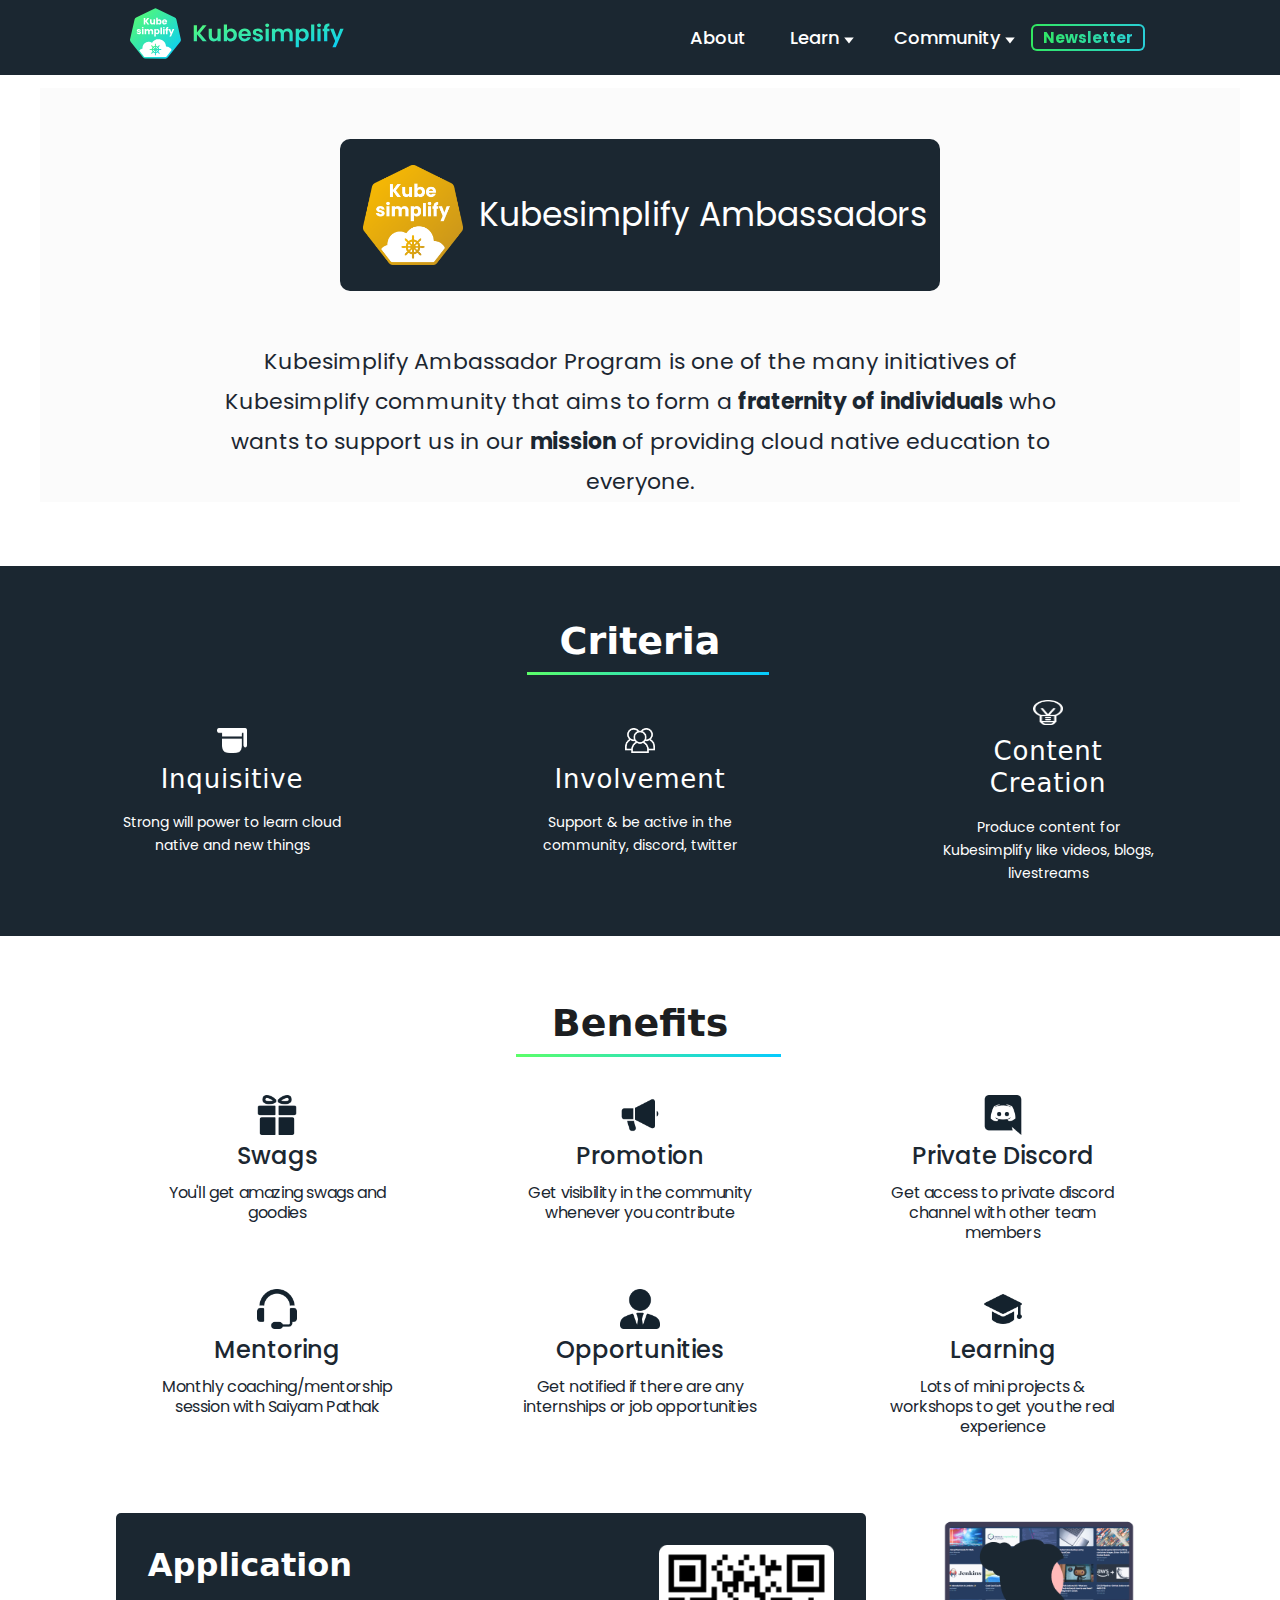
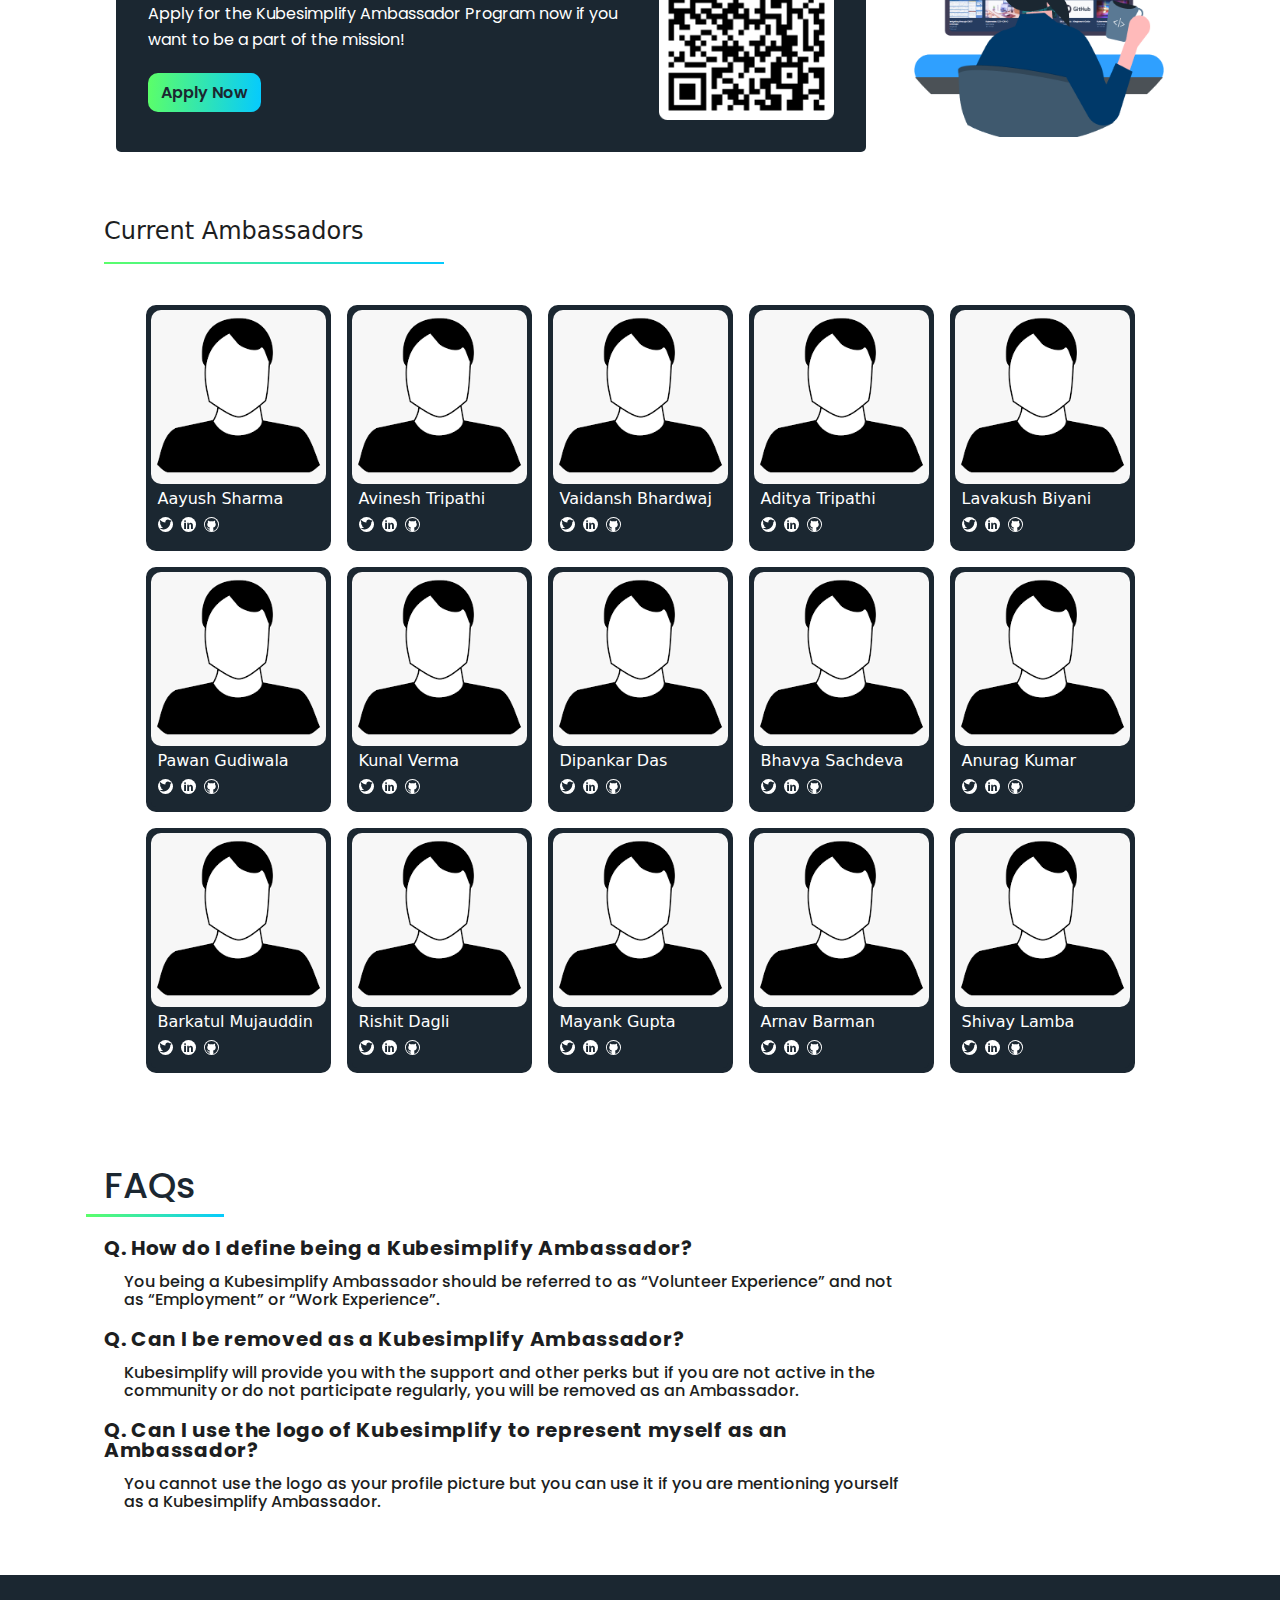
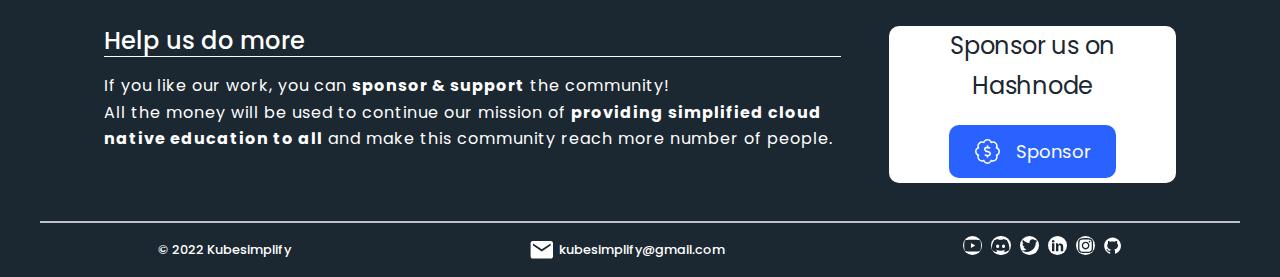
<file: ambassadors/index.html>
<!doctype html>
<html lang="en" dir="ltr" class="plugin-pages plugin-id-default">
<head>
<meta charset="UTF-8">
<meta name="viewport" content="width=device-width,initial-scale=1">
<meta name="generator" content="Docusaurus v2.0.0-beta.18">
<title data-rh="true">Kubesimplify · Simplifying Cloud Native for All</title><meta data-rh="true" name="twitter:card" content="summary_large_image"><meta data-rh="true" property="og:url" content="https://kubesimplify.com/ambassadors"><meta data-rh="true" name="docusaurus_locale" content="en"><meta data-rh="true" name="docusaurus_tag" content="default"><meta data-rh="true" name="docsearch:language" content="en"><meta data-rh="true" name="docsearch:docusaurus_tag" content="default"><link data-rh="true" rel="icon" href="/img/favicon.ico"><link data-rh="true" rel="canonical" href="https://kubesimplify.com/ambassadors"><link data-rh="true" rel="alternate" href="https://kubesimplify.com/ambassadors" hreflang="en"><link data-rh="true" rel="alternate" href="https://kubesimplify.com/ambassadors" hreflang="x-default"><link rel="stylesheet" href="/assets/css/styles.6714e361.css">
<link rel="preload" href="/assets/js/runtime~main.4ba5e27d.js" as="script">
<link rel="preload" href="/assets/js/main.70c69042.js" as="script">
</head>
<body class="navigation-with-keyboard">
<script>!function(){function t(t){document.documentElement.setAttribute("data-theme",t)}var e=function(){var t=null;try{t=localStorage.getItem("theme")}catch(t){}return t}();t(null!==e?e:"light")}()</script><div id="__docusaurus">
<div role="region"><a href="#" class="skipToContent_ZgBM">Skip to main content</a></div><section class="navbar_MONK"><nav class="navbar_positioning_acLH"><div class="navbar_logopair_qSyO"><div class="navbar_logo_HoQn"><a href="/"><svg width="285" height="67" viewBox="0 0 285 67" fill="none" xmlns="http://www.w3.org/2000/svg" class="logo_Ufb2" role=""><path d="M50.301 65.537A3.822 3.822 0 0 1 47.276 67l-26.765-.04a3.85 3.85 0 0 1-3.017-1.47L.841 44.346a3.951 3.951 0 0 1-.746-3.303l6.003-26.326a3.87 3.87 0 0 1 2.09-2.642L32.33.382a3.82 3.82 0 0 1 3.348.008l24.101 11.756a3.911 3.911 0 0 1 2.083 2.65l5.917 26.35a3.939 3.939 0 0 1-.755 3.294L50.301 65.537Z" fill="url(#a)"></path><path d="M38.03 41.074c.66.008 1.352.04 1.54.07.19.032.637.127.983.22.354.095.864.268 1.147.378.275.11.668.29.873.401.204.11.518.29.691.393.181.102.503.322.723.487.22.165.653.55.975.865.314.306.7.73.856.935.15.204.401.558.55.778.142.22.362.59.48.825.126.236.314.668.432.967.11.29.252.7.315.912.055.204.11.432.125.503.016.078.063.314.11.534.047.22.095.645.118.943.016.291.063.566.095.598.039.047.204.07.503.07.243 0 .55.016.691.047.134.024.417.079.62.11.205.04.527.118.724.173.188.055.471.158.636.213a7.8 7.8 0 0 1 .716.314c.236.11.652.354.935.534.33.22.715.543 1.116.96.346.345.73.793.88 1.02.142.22.338.559.432.748.095.188.173.392.173.455 0 .055-.118.252-.26.425-.14.18-.58.746-.99 1.257-.408.519-.801 1.022-.887 1.124-.087.11-.393.503-.692.888-.299.385-.558.708-.574.723-.016.016-.157.197-.322.401-.165.204-.424.543-.581.747-.158.204-.3.385-.315.4-.016.016-.173.213-.346.433-.18.22-.353.44-.4.487a6.632 6.632 0 0 0-.268.346c-.102.134-.448.574-.762.974-.322.401-.652.81-.747.904a1.2 1.2 0 0 1-.416.26c-.22.063-.747.078-3.568.07-1.815-.007-8.102-.023-13.965-.031-5.863-.008-10.743-.031-10.845-.047a1.996 1.996 0 0 1-.401-.157 2.205 2.205 0 0 1-.354-.275 7.684 7.684 0 0 1-.377-.448c-.126-.165-.385-.503-.574-.755a22.952 22.952 0 0 0-.369-.471c-.023-.016-.228-.283-.471-.59a62.297 62.297 0 0 0-.747-.967c-.18-.22-.472-.59-.652-.825a73.603 73.603 0 0 0-.417-.518c-.047-.048-.157-.197-.251-.323-.095-.126-.362-.471-.59-.77l-1.17-1.486c-.417-.518-.755-.974-.755-.997 0-.032.07-.158.157-.284a4.9 4.9 0 0 1 .519-.581c.196-.189.455-.417.573-.511.118-.086.37-.26.558-.377a5.936 5.936 0 0 1 1.038-.519 4.42 4.42 0 0 1 .597-.196c.212-.056.44-.102.503-.102.07 0 .15-.032.18-.063.04-.047.072-.393.087-.873.024-.503.07-1.03.15-1.391.062-.33.188-.81.274-1.077.087-.26.244-.66.346-.88.102-.22.291-.581.425-.802.141-.22.377-.573.526-.778.15-.204.527-.613.825-.911a9.677 9.677 0 0 1 1.006-.857c.244-.173.715-.448 1.038-.62.322-.166.723-.347.903-.41.173-.062.488-.157.692-.212.204-.063.527-.141.715-.18.236-.048.739-.071 1.572-.071.81 0 1.32.023 1.509.063.165.039.393.102.51.133.118.032.44.134.716.22.275.095.73.283 1.014.425.275.141.526.26.558.26.023 0 .141-.143.259-.315.11-.165.346-.48.51-.684.166-.204.52-.582.779-.825.26-.252.676-.613.92-.81.25-.189.604-.448.8-.558.19-.118.598-.338.905-.495.306-.15.809-.354 1.115-.456.307-.102.77-.236 1.038-.298.26-.056.62-.134.794-.158.173-.031.856-.047 1.517-.039ZM23.25 21.412h2.53l-3.41-4.332 3.293-4.168h-2.437l-2.83 3.727v-3.727H18.33v8.5h2.067v-3.75l2.854 3.75Zm10.18-6.762h-2.068v3.672c0 .92-.511 1.431-1.313 1.431-.77 0-1.289-.511-1.289-1.43V14.65H26.7v3.947c0 1.809 1.054 2.886 2.618 2.886.904 0 1.627-.417 2.044-.99v.92h2.067V14.65Zm3.56.951v-3.16h-2.067v8.963h2.067v-.943c.377.59 1.093 1.038 2.083 1.038 1.659 0 2.98-1.353 2.98-3.484 0-2.13-1.313-3.467-2.98-3.467-.967 0-1.706.448-2.083 1.053Zm2.956 2.414c0 1.078-.708 1.683-1.494 1.683-.77 0-1.478-.598-1.478-1.675s.708-1.667 1.478-1.667c.786 0 1.494.582 1.494 1.66Zm6.17-1.808c.692 0 1.273.424 1.273 1.164h-2.594c.126-.747.645-1.164 1.321-1.164Zm3.23 2.956h-2.2c-.173.362-.495.653-1.077.653-.668 0-1.21-.409-1.281-1.297h4.685c.023-.205.031-.41.031-.606 0-2.052-1.391-3.365-3.364-3.365-2.005 0-3.412 1.336-3.412 3.475 0 2.147 1.43 3.476 3.412 3.476 1.682 0 2.885-1.014 3.207-2.336Zm-34.664 13.25c-.032-2.516-3.687-1.754-3.687-2.831 0-.322.267-.519.747-.519.581 0 .935.299.998.763h1.91c-.133-1.337-1.1-2.304-2.845-2.304-1.769 0-2.751.944-2.751 2.1 0 2.476 3.686 1.69 3.686 2.783 0 .299-.283.542-.817.542-.566 0-.99-.314-1.038-.786H8.841c.095 1.306 1.305 2.312 3.105 2.312 1.698 0 2.736-.88 2.736-2.06Zm1.273 1.966h2.067v-6.755h-2.067v6.755Zm1.046-7.463c.723 0 1.218-.495 1.218-1.116 0-.63-.495-1.125-1.218-1.125-.74 0-1.235.496-1.235 1.125 0 .621.496 1.116 1.235 1.116Zm11.838 7.463h2.06V30.43c0-1.816-1.086-2.886-2.752-2.886-.983 0-1.832.543-2.28 1.259-.456-.81-1.28-1.258-2.295-1.258-.888 0-1.572.377-1.973.92v-.85h-2.075v6.763h2.075v-3.672c0-.881.503-1.369 1.297-1.369.786 0 1.29.488 1.29 1.368v3.673h2.059v-3.672c0-.881.51-1.369 1.297-1.369.786 0 1.297.488 1.297 1.368v3.673Zm5.58-5.803v-.952h-2.075v9.979h2.076v-4.168c.369.566 1.084 1.038 2.083 1.038 1.658 0 2.971-1.352 2.971-3.483 0-2.131-1.313-3.468-2.971-3.468-.999 0-1.714.464-2.083 1.054Zm2.948 2.414c0 1.077-.7 1.682-1.485 1.682-.779 0-1.478-.597-1.478-1.675 0-1.077.7-1.667 1.478-1.667.786 0 1.485.582 1.485 1.66Zm3.2 3.389h2.067v-8.964h-2.068v8.964Zm3.568 0h2.075v-6.755h-2.075v6.755Zm1.046-7.463c.723 0 1.218-.495 1.218-1.108 0-.63-.495-1.125-1.218-1.125-.74 0-1.234.496-1.234 1.125 0 .613.495 1.108 1.234 1.108Zm2.735 7.463h2.068v-5.04H51.1v-1.715h-1.116v-.063c0-.715.282-.959 1.076-.904v-1.761c-2.06-.11-3.144.762-3.144 2.532v.196h-.754v1.714h.754v5.04Zm7.263-2.524-1.564-4.23h-2.31l2.75 6.526-1.556 3.444h2.232l4.237-9.97h-2.24l-1.549 4.23Z" fill="#fff"></path><path fill-rule="evenodd" clip-rule="evenodd" d="M33.86 46.915c-.508.152-.791 1.354-.548 2.324.042.166.048.216.048.414v.226l-.059.025c-.032.013-.12.034-.195.045a.881.881 0 0 0-.168.037.706.706 0 0 1-.146.035c-.42.065-1.03.33-1.617.703-.352.224-.525.177-.706-.192-.34-.696-1.397-1.48-1.876-1.394-.82.15-.187 1.511 1.04 2.238.345.204.408.35.257.589l-.141.223a.988.988 0 0 0-.075.13.499.499 0 0 1-.05.09c-.245.382-.523 1.164-.595 1.669-.03.22-.217.28-.56.178-1.175-.348-2.764.15-2.41.754.09.154.34.358.463.377.031.006.117.03.19.056.358.125 1.253.13 1.679.011.096-.026.178-.036.349-.04.266-.006.258-.012.295.21a5.11 5.11 0 0 0 .78 1.985c.05.078.118.186.15.24l.058.1-.05.061c-.079.1-.2.202-.36.3-.613.377-1.176 1.012-1.328 1.498-.407 1.304 1.332.802 2.171-.627.215-.366.365-.44.59-.29.619.41 1.164.656 1.72.775.084.018.176.043.204.054a.686.686 0 0 0 .146.032c.24.028.244.033.244.289a.893.893 0 0 1-.048.344c-.182.59-.11 1.44.166 1.992.59 1.174 1.435-.32 1.084-1.915-.121-.547-.084-.656.247-.724.782-.162 1.196-.33 1.9-.774.366-.23.447-.203.703.23.643 1.086 1.915 1.734 2.222 1.132.134-.263-.02-.662-.482-1.257a4.192 4.192 0 0 0-.767-.678c-.24-.148-.463-.325-.503-.402-.029-.053-.015-.083.16-.354.401-.626.558-.982.713-1.626l.1-.417.042-.174h.212c.174.001.233.008.324.036 1.103.344 2.71-.164 2.405-.76-.232-.455-1.52-.714-2.332-.47-.167.05-.299.065-.475.053l-.134-.01-.034-.133a38.523 38.523 0 0 1-.1-.418c-.154-.654-.335-1.063-.743-1.686-.205-.313-.163-.432.23-.648 1.235-.679 1.87-2.255.906-2.251-.27 0-.351.037-.842.378-.322.223-.718.671-.925 1.047-.21.38-.325.402-.744.136-.532-.337-1.008-.547-1.461-.647a7.28 7.28 0 0 0-.396-.087c-.324-.065-.378-.182-.265-.576.318-1.102-.095-2.637-.663-2.466Zm-.523 4.503c.021.047.028 1.469.008 1.545-.024.09-.058.117-.2.159l-.122.036-.556-.557c-.323-.324-.556-.57-.556-.586 0-.065.41-.301.748-.432.435-.169.653-.222.678-.165Zm1.465.027c.41.11 1.157.475 1.157.565 0 .01-.254.273-.565.584l-.564.564-.125-.043c-.233-.08-.23-.07-.224-.963.006-.825-.007-.795.321-.707Zm-3.6 1.47c.039.03.286.273.548.538.546.552.508.487.413.716l-.05.122h-.586c-.749 0-1.034-.013-1.046-.045-.035-.092.156-.64.376-1.076.186-.368.194-.374.345-.255Zm5.652-.012c.198.273.49 1 .529 1.313l.009.075H35.77l-.042-.083a1.604 1.604 0 0 1-.072-.168l-.029-.086.121-.127c.772-.812 1.03-1.028 1.105-.924Zm-4.729 2.564c.024.04.06.119.08.175l.037.102-.374.38c-.206.21-.466.47-.577.578l-.202.196-.038-.043c-.23-.267-.642-1.321-.552-1.411.035-.035.226-.044.998-.047l.586-.003.042.073Zm4.816-.063c.478.012.45 0 .42.192-.033.203-.213.678-.355.936-.236.429-.14.455-.816-.221l-.564-.565.041-.109c.023-.06.059-.14.08-.176l.04-.067h.375c.206 0 .557.004.78.01Zm-1.635 1.617c.745.733.723.686.4.858-.366.195-.877.388-1.122.423l-.075.011.005-.825.004-.824.126-.051c.187-.077.14-.106.662.408Zm-2.037-.39.09.042v1.64l-.075-.008a3.195 3.195 0 0 1-.562-.168 2.65 2.65 0 0 0-.173-.072c-.202-.072-.638-.318-.638-.36 0-.046.979-1.041 1.093-1.11.048-.029.16-.014.265.035Z" fill="url(#b)"></path><path d="m96.947 43.807-7.69-9.42v9.42H85.02V22.666h4.238v9.48l7.69-9.48h5.116l-8.719 10.48 8.961 10.661h-5.358Zm23.979-16.78v16.78h-4.269v-2.12c-.545.727-1.261 1.302-2.149 1.726-.868.404-1.817.606-2.846.606-1.312 0-2.472-.273-3.481-.818-1.009-.565-1.807-1.383-2.392-2.453-.565-1.09-.848-2.383-.848-3.877v-9.844h4.239v9.238c0 1.333.333 2.363.999 3.09.666.706 1.574 1.06 2.724 1.06 1.171 0 2.089-.354 2.755-1.06.666-.727.999-1.757.999-3.09v-9.238h4.269Zm8.42 2.454c.544-.808 1.291-1.464 2.24-1.969.969-.505 2.068-.757 3.299-.757 1.433 0 2.725.353 3.875 1.06 1.171.707 2.089 1.716 2.755 3.029.686 1.292 1.03 2.796 1.03 4.513 0 1.716-.344 3.24-1.03 4.573-.666 1.313-1.584 2.332-2.755 3.06-1.15.726-2.442 1.09-3.875 1.09-1.251 0-2.351-.243-3.299-.727-.929-.505-1.675-1.151-2.24-1.939v2.393h-4.239V21.394h4.239v8.087Zm8.869 5.876c0-1.01-.211-1.878-.635-2.605-.404-.747-.949-1.313-1.635-1.696a4.292 4.292 0 0 0-2.18-.576c-.767 0-1.493.202-2.179.606-.666.384-1.211.949-1.635 1.696-.404.747-.605 1.626-.605 2.635 0 1.01.201 1.888.605 2.635.424.747.969 1.323 1.635 1.727a4.398 4.398 0 0 0 2.179.575c.787 0 1.514-.202 2.18-.605.686-.404 1.231-.98 1.635-1.727.424-.747.635-1.636.635-2.665Zm23-.303c0 .606-.04 1.15-.122 1.635h-12.26c.101 1.212.525 2.16 1.272 2.847.747.687 1.665 1.03 2.755 1.03 1.574 0 2.694-.676 3.36-2.029h4.57c-.484 1.615-1.412 2.948-2.785 3.998-1.371 1.03-3.057 1.545-5.055 1.545-1.614 0-3.067-.354-4.359-1.06-1.271-.727-2.27-1.747-2.997-3.06-.706-1.312-1.059-2.827-1.059-4.543 0-1.736.353-3.26 1.059-4.573.706-1.313 1.695-2.322 2.967-3.03 1.271-.706 2.734-1.06 4.389-1.06 1.595 0 3.018.344 4.269 1.03a7.098 7.098 0 0 1 2.936 2.939c.707 1.252 1.06 2.695 1.06 4.33Zm-4.389-1.212c-.02-1.09-.414-1.958-1.181-2.605-.767-.666-1.706-.999-2.816-.999-1.049 0-1.937.323-2.664.97-.706.625-1.14 1.504-1.302 2.634h7.963Zm13.901 10.238c-1.373 0-2.604-.243-3.695-.727-1.088-.505-1.957-1.181-2.602-2.03a5.166 5.166 0 0 1-1.029-2.816h4.267c.081.646.394 1.18.939 1.605.565.424 1.262.636 2.088.636.808 0 1.434-.161 1.878-.485.464-.323.697-.737.697-1.241 0-.546-.283-.95-.848-1.212-.546-.283-1.423-.586-2.634-.909-1.251-.303-2.281-.616-3.088-.939a5.49 5.49 0 0 1-2.059-1.484c-.564-.666-.847-1.565-.847-2.695 0-.93.263-1.777.788-2.545.543-.767 1.31-1.373 2.299-1.817 1.009-.444 2.19-.666 3.543-.666 1.998 0 3.592.505 4.783 1.514 1.19.99 1.846 2.332 1.968 4.029h-4.057c-.061-.667-.343-1.192-.848-1.576-.484-.403-1.14-.605-1.968-.605-.767 0-1.362.141-1.786.424-.403.282-.606.676-.606 1.181 0 .565.283 1 .849 1.302.565.283 1.443.576 2.633.879 1.211.303 2.21.616 2.998.939a5.112 5.112 0 0 1 2.027 1.514c.586.666.889 1.555.909 2.666 0 .969-.273 1.837-.818 2.604-.525.768-1.292 1.373-2.301 1.818-.989.424-2.149.636-3.48.636Zm12.228-19.052c-.747 0-1.373-.232-1.878-.696-.484-.485-.726-1.08-.726-1.787 0-.707.242-1.293.726-1.757.505-.485 1.131-.727 1.878-.727.746 0 1.362.242 1.846.727.505.465.756 1.05.756 1.757 0 .706-.251 1.302-.756 1.787-.484.464-1.1.696-1.846.696Zm2.088 2v16.78h-4.238v-16.78h4.238Zm25.015-.243c2.059 0 3.713.636 4.964 1.908 1.272 1.252 1.908 3.009 1.908 5.27v9.844h-4.238V34.54c0-1.313-.333-2.312-.998-2.999-.667-.706-1.575-1.06-2.726-1.06-1.15 0-2.068.354-2.754 1.06-.667.687-1 1.686-1 2.999v9.268h-4.238V34.54c0-1.313-.332-2.312-.999-2.999-.666-.706-1.573-1.06-2.725-1.06-1.17 0-2.098.354-2.785 1.06-.665.687-.998 1.686-.998 2.999v9.268h-4.238v-16.78h4.238v2.03a5.665 5.665 0 0 1 2.088-1.666c.869-.404 1.817-.606 2.847-.606 1.312 0 2.482.283 3.511.848a5.747 5.747 0 0 1 2.392 2.363c.545-.97 1.332-1.747 2.36-2.332a6.852 6.852 0 0 1 3.391-.879Zm15.132 2.666c.545-.768 1.292-1.404 2.24-1.909.968-.525 2.07-.787 3.301-.787 1.432 0 2.724.353 3.874 1.06 1.171.707 2.09 1.716 2.755 3.029.686 1.292 1.029 2.796 1.029 4.513 0 1.716-.343 3.24-1.029 4.573-.665 1.313-1.584 2.332-2.755 3.06-1.15.726-2.442 1.09-3.874 1.09-1.231 0-2.322-.253-3.27-.758-.929-.504-1.685-1.14-2.271-1.908v10.39h-4.238V27.026h4.238v2.424Zm8.871 5.906c0-1.01-.213-1.878-.636-2.605-.404-.747-.95-1.313-1.635-1.696a4.288 4.288 0 0 0-2.179-.576c-.767 0-1.494.202-2.181.606-.666.384-1.211.949-1.634 1.696-.405.747-.606 1.626-.606 2.635 0 1.01.201 1.888.606 2.635.423.747.968 1.323 1.634 1.727a4.408 4.408 0 0 0 2.181.575c.787 0 1.513-.202 2.179-.605.685-.404 1.231-.98 1.635-1.727.423-.747.636-1.636.636-2.665Zm11.647-13.963v22.413h-4.24V21.394h4.24Zm6.336 3.634c-.747 0-1.372-.232-1.877-.696-.484-.485-.726-1.08-.726-1.787 0-.707.242-1.293.726-1.757.505-.485 1.13-.727 1.877-.727.746 0 1.362.242 1.846.727.504.465.757 1.05.757 1.757 0 .706-.253 1.302-.757 1.787-.484.464-1.1.696-1.846.696Zm2.09 2v16.78h-4.24v-16.78h4.24Zm11.876 3.483h-2.937v13.296h-4.299V30.511h-1.907v-3.484h1.907v-.848c0-2.06.586-3.574 1.756-4.543 1.17-.97 2.937-1.424 5.297-1.363v3.574c-1.029-.02-1.745.152-2.149.515-.403.364-.605 1.02-.605 1.969v.696h2.937v3.484Zm18.79-3.484-10.383 24.716h-4.511l3.633-8.36-6.72-16.356h4.752l4.33 11.722 4.389-11.722h4.51Z" fill="url(#c)"></path><defs><linearGradient id="a" x1="0.457" y1="0.005" x2="67.46" y2="66.956" gradientUnits="userSpaceOnUse"><stop stop-color="#5CFF68"></stop><stop offset="1" stop-color="#05CAFF"></stop></linearGradient><linearGradient id="b" x1="26.115" y1="46.903" x2="42.009" y2="62.553" gradientUnits="userSpaceOnUse"><stop stop-color="#5CFF68"></stop><stop offset="1" stop-color="#05CAFF"></stop></linearGradient><linearGradient id="c" x1="84.291" y1="10.49" x2="103.981" y2="96.871" gradientUnits="userSpaceOnUse"><stop stop-color="#5CFF68"></stop><stop offset="1" stop-color="#05CAFF"></stop></linearGradient></defs></svg></a></div><button class="mobile_menu_icon_Fa9_"><svg stroke="currentColor" fill="currentColor" stroke-width="0" viewBox="0 0 448 512" height="1em" width="1em" xmlns="http://www.w3.org/2000/svg"><path d="M16 132h416c8.837 0 16-7.163 16-16V76c0-8.837-7.163-16-16-16H16C7.163 60 0 67.163 0 76v40c0 8.837 7.163 16 16 16zm0 160h416c8.837 0 16-7.163 16-16v-40c0-8.837-7.163-16-16-16H16c-8.837 0-16 7.163-16 16v40c0 8.837 7.163 16 16 16zm0 160h416c8.837 0 16-7.163 16-16v-40c0-8.837-7.163-16-16-16H16c-8.837 0-16 7.163-16 16v40c0 8.837 7.163 16 16 16z"></path></svg></button></div><ul class="navbar_links_MM_M"><li class="about_EDNz"><div class="navbar_about_start_YQFC"><a class="navbar_about_word_lRhf" href="/about">About</a></div></li><li class="learn_s8LK"><div class="navbar_dropdown_gBCg"><button class="navbar_dropbtn_lrWS">Learn<!-- --> <svg width="10" height="7" viewBox="0 0 10 7" fill="none" xmlns="http://www.w3.org/2000/svg" role="img"><path d="m4.981 6.5 4.763-6H.218l4.763 6Z" fill="#fff"></path></svg></button><div class="navbar_dropdown_content_HFwf"><a href="https://www.youtube.com/c/saiyam911/videos" target="blank">Video Content</a><a class="navbar_blog_design_fTgL" href="https://blog.kubesimplify.com/" target="blank">Blog Content</a></div></div></li><li class="community_y3Jf"><div class="navbar_dropdown_gBCg"><button class="navbar_dropbtn_lrWS">Community<!-- --> <svg width="10" height="7" viewBox="0 0 10 7" fill="none" xmlns="http://www.w3.org/2000/svg" role="img"><path d="m4.981 6.5 4.763-6H.218l4.763 6Z" fill="#fff"></path></svg></button><div class="navbar_dropdown_content_HFwf"><a href="/ambassadors">Kubesimplify Ambassador</a><a class="navbar_workshops_designs_Jcky" href="/workshops">Workshops</a></div></div></li><li><button class="navbarbutton_5u1I"><a class="navbar_text_JL4G" href="https://www.getrevue.co/profile/saiyampathak">Newsletter</a></button></li></ul></nav></section><div class="main-wrapper"><div class="hero_containner_fOFr"><div class="box_DhjO"><img src="/assets/images/ambassador-logo-4a3cc2de86bb134dd2a3f8d3b6464ef3.png" alt="logo" class="logo_UuVk"><span>Kubesimplify Ambassadors</span></div><p class="hero_para_iiYm">Kubesimplify Ambassador Program is one of the many initiatives of Kubesimplify community that aims to form a<!-- --> <b>fraternity of individuals</b> who wants to support us in our<!-- --> <b> mission</b> of providing cloud native education to everyone.</p></div><div class="criteria_containner_yrMG"><div><h2 class="criteria_title_C5fM"> Criteria  </h2><div class="criteria_flex_NRs8"><div class="criteria_items_dmAs"><img class="criteria_items_img_iqOj" src="[data-uri]" alt="error"><h4 class="criteria_items_heading_WAsg">inquisitive</h4><span class="criteria_items_para_BYCf">Strong will power to learn cloud native and new things</span></div><div class="criteria_items_dmAs"><img class="criteria_items_img_iqOj" src="[data-uri]" alt="error"><h4 class="criteria_items_heading_WAsg">involvement</h4><span class="criteria_items_para_BYCf">Support &amp; be active in the community, discord, twitter</span></div><div class="criteria_items_dmAs"><img class="criteria_items_img_iqOj" src="[data-uri]" alt="error"><h4 class="criteria_items_heading_WAsg">content creation</h4><span class="criteria_items_para_BYCf">Produce content for Kubesimplify like videos, blogs, livestreams</span></div></div></div></div><div class="benifits_containner_oYGn"><h2 class="benifits_title_h8JC">Benefits</h2><div class="benifits_flex_Xqbr"><div class="benifits_items_X5oI"><img class="benifits_items_img_HwkR" src="[data-uri]" alt="img not found"><h2 class="benifits_items_heading_p87V">Swags</h2><p class="benifits_items_para_ATxb">You&#x27;ll get amazing swags and goodies</p></div><div class="benifits_items_X5oI"><img class="benifits_items_img_HwkR" src="[data-uri]" alt="img not found"><h2 class="benifits_items_heading_p87V">Promotion</h2><p class="benifits_items_para_ATxb">Get visibility in the community whenever you contribute</p></div><div class="benifits_items_X5oI"><img class="benifits_items_img_HwkR" src="[data-uri]" alt="img not found"><h2 class="benifits_items_heading_p87V">Private Discord</h2><p class="benifits_items_para_ATxb">Get access to private discord channel with other team members</p></div><div class="benifits_items_X5oI"><img class="benifits_items_img_HwkR" src="[data-uri]" alt="img not found"><h2 class="benifits_items_heading_p87V">Mentoring</h2><p class="benifits_items_para_ATxb">Monthly coaching/mentorship session with Saiyam Pathak</p></div><div class="benifits_items_X5oI"><img class="benifits_items_img_HwkR" src="[data-uri]" alt="img not found"><h2 class="benifits_items_heading_p87V">Opportunities</h2><p class="benifits_items_para_ATxb">Get notified if there are any internships or job opportunities</p></div><div class="benifits_items_X5oI"><img class="benifits_items_img_HwkR" src="[data-uri]" alt="img not found"><h2 class="benifits_items_heading_p87V">Learning</h2><p class="benifits_items_para_ATxb">Lots of mini projects &amp; workshops to get you the real experience</p></div></div><div class="ambassador_DHct"><div class="application_GUtE"><div><h1>Application</h1><p>Apply for the Kubesimplify Ambassador Program now if you want to be a part of the mission!</p><button class="application_btn_zq59"><a href="https://docs.google.com/forms/d/e/1FAIpQLSfsiMZoKAC4eulEDNVnTOaujoortij2e9goZv355N_nTdjCjA/viewform" target="_blank">Apply Now</a></button></div><img src="[data-uri]" alt="image" height="175" width="175"></div><div class="benefits_img_Sije"><img src="/assets/images/Ambassadors-cc5712e50eb6cc5a7e5f0107b943e482.png" alt="Blog"></div></div></div><div class="team_d6gQ"><h2 class="heading_aV3D">Current Ambassadors</h2><div class="slider_qbnE"><div class="cards_Sexo"><div class="card_VjwE"><img class="coverPhoto_kYDj" src="https://avatars.githubusercontent.com/u/78820926?v=4" draggable="false"><div class="info_tN3X"><h3 class="name_JfGV">Aayush Sharma</h3><div class="socials_Nh23"><span><a href="https://twitter.com/SuperAayush14" target="_blank"><svg stroke="currentColor" fill="currentColor" stroke-width="0" viewBox="0 0 1024 1024" class="social_EXOc" height="1em" width="1em" xmlns="http://www.w3.org/2000/svg"><path d="M928 254.3c-30.6 13.2-63.9 22.7-98.2 26.4a170.1 170.1 0 0 0 75-94 336.64 336.64 0 0 1-108.2 41.2A170.1 170.1 0 0 0 672 174c-94.5 0-170.5 76.6-170.5 170.6 0 13.2 1.6 26.4 4.2 39.1-141.5-7.4-267.7-75-351.6-178.5a169.32 169.32 0 0 0-23.2 86.1c0 59.2 30.1 111.4 76 142.1a172 172 0 0 1-77.1-21.7v2.1c0 82.9 58.6 151.6 136.7 167.4a180.6 180.6 0 0 1-44.9 5.8c-11.1 0-21.6-1.1-32.2-2.6C211 652 273.9 701.1 348.8 702.7c-58.6 45.9-132 72.9-211.7 72.9-14.3 0-27.5-.5-41.2-2.1C171.5 822 261.2 850 357.8 850 671.4 850 843 590.2 843 364.7c0-7.4 0-14.8-.5-22.2 33.2-24.3 62.3-54.4 85.5-88.2z"></path></svg></a></span><span><a href="https://www.linkedin.com/in/superaayush/" target="_blank"><svg stroke="currentColor" fill="currentColor" stroke-width="0" version="1.2" baseProfile="tiny" viewBox="0 0 24 24" class="social_EXOc" height="1em" width="1em" xmlns="http://www.w3.org/2000/svg"><path d="M8 19h-3v-10h3v10zm11 0h-3v-5.342c0-1.392-.496-2.085-1.479-2.085-.779 0-1.273.388-1.521 1.165v6.262h-3s.04-9 0-10h2.368l.183 2h.062c.615-1 1.598-1.678 2.946-1.678 1.025 0 1.854.285 2.487 1.001.637.717.954 1.679.954 3.03v5.647z"></path><ellipse cx="6.5" cy="6.5" rx="1.55" ry="1.5"></ellipse></svg></a></span><span><a href="https://github.com/SuperAayush" target="_blank"><svg stroke="currentColor" fill="currentColor" stroke-width="0" viewBox="0 0 1024 1024" class="social_EXOc" height="1em" width="1em" xmlns="http://www.w3.org/2000/svg"><path d="M511.6 76.3C264.3 76.2 64 276.4 64 523.5 64 718.9 189.3 885 363.8 946c23.5 5.9 19.9-10.8 19.9-22.2v-77.5c-135.7 15.9-141.2-73.9-150.3-88.9C215 726 171.5 718 184.5 703c30.9-15.9 62.4 4 98.9 57.9 26.4 39.1 77.9 32.5 104 26 5.7-23.5 17.9-44.5 34.7-60.8-140.6-25.2-199.2-111-199.2-213 0-49.5 16.3-95 48.3-131.7-20.4-60.5 1.9-112.3 4.9-120 58.1-5.2 118.5 41.6 123.2 45.3 33-8.9 70.7-13.6 112.9-13.6 42.4 0 80.2 4.9 113.5 13.9 11.3-8.6 67.3-48.8 121.3-43.9 2.9 7.7 24.7 58.3 5.5 118 32.4 36.8 48.9 82.7 48.9 132.3 0 102.2-59 188.1-200 212.9a127.5 127.5 0 0 1 38.1 91v112.5c.8 9 0 17.9 15 17.9 177.1-59.7 304.6-227 304.6-424.1 0-247.2-200.4-447.3-447.5-447.3z"></path></svg></a></span></div></div></div><div class="card_VjwE"><img class="coverPhoto_kYDj" src="https://avatars.githubusercontent.com/u/73980067?v=4" draggable="false"><div class="info_tN3X"><h3 class="name_JfGV">Avinesh Tripathi</h3><div class="socials_Nh23"><span><a href="https://twitter.com/Avinesh__T" target="_blank"><svg stroke="currentColor" fill="currentColor" stroke-width="0" viewBox="0 0 1024 1024" class="social_EXOc" height="1em" width="1em" xmlns="http://www.w3.org/2000/svg"><path d="M928 254.3c-30.6 13.2-63.9 22.7-98.2 26.4a170.1 170.1 0 0 0 75-94 336.64 336.64 0 0 1-108.2 41.2A170.1 170.1 0 0 0 672 174c-94.5 0-170.5 76.6-170.5 170.6 0 13.2 1.6 26.4 4.2 39.1-141.5-7.4-267.7-75-351.6-178.5a169.32 169.32 0 0 0-23.2 86.1c0 59.2 30.1 111.4 76 142.1a172 172 0 0 1-77.1-21.7v2.1c0 82.9 58.6 151.6 136.7 167.4a180.6 180.6 0 0 1-44.9 5.8c-11.1 0-21.6-1.1-32.2-2.6C211 652 273.9 701.1 348.8 702.7c-58.6 45.9-132 72.9-211.7 72.9-14.3 0-27.5-.5-41.2-2.1C171.5 822 261.2 850 357.8 850 671.4 850 843 590.2 843 364.7c0-7.4 0-14.8-.5-22.2 33.2-24.3 62.3-54.4 85.5-88.2z"></path></svg></a></span><span><a href="https://www.linkedin.com/in/avineshtripathi/" target="_blank"><svg stroke="currentColor" fill="currentColor" stroke-width="0" version="1.2" baseProfile="tiny" viewBox="0 0 24 24" class="social_EXOc" height="1em" width="1em" xmlns="http://www.w3.org/2000/svg"><path d="M8 19h-3v-10h3v10zm11 0h-3v-5.342c0-1.392-.496-2.085-1.479-2.085-.779 0-1.273.388-1.521 1.165v6.262h-3s.04-9 0-10h2.368l.183 2h.062c.615-1 1.598-1.678 2.946-1.678 1.025 0 1.854.285 2.487 1.001.637.717.954 1.679.954 3.03v5.647z"></path><ellipse cx="6.5" cy="6.5" rx="1.55" ry="1.5"></ellipse></svg></a></span><span><a href="https://github.com/AvineshTripathi" target="_blank"><svg stroke="currentColor" fill="currentColor" stroke-width="0" viewBox="0 0 1024 1024" class="social_EXOc" height="1em" width="1em" xmlns="http://www.w3.org/2000/svg"><path d="M511.6 76.3C264.3 76.2 64 276.4 64 523.5 64 718.9 189.3 885 363.8 946c23.5 5.9 19.9-10.8 19.9-22.2v-77.5c-135.7 15.9-141.2-73.9-150.3-88.9C215 726 171.5 718 184.5 703c30.9-15.9 62.4 4 98.9 57.9 26.4 39.1 77.9 32.5 104 26 5.7-23.5 17.9-44.5 34.7-60.8-140.6-25.2-199.2-111-199.2-213 0-49.5 16.3-95 48.3-131.7-20.4-60.5 1.9-112.3 4.9-120 58.1-5.2 118.5 41.6 123.2 45.3 33-8.9 70.7-13.6 112.9-13.6 42.4 0 80.2 4.9 113.5 13.9 11.3-8.6 67.3-48.8 121.3-43.9 2.9 7.7 24.7 58.3 5.5 118 32.4 36.8 48.9 82.7 48.9 132.3 0 102.2-59 188.1-200 212.9a127.5 127.5 0 0 1 38.1 91v112.5c.8 9 0 17.9 15 17.9 177.1-59.7 304.6-227 304.6-424.1 0-247.2-200.4-447.3-447.5-447.3z"></path></svg></a></span></div></div></div><div class="card_VjwE"><img class="coverPhoto_kYDj" src="https://avatars.githubusercontent.com/u/94763871?v=4" draggable="false"><div class="info_tN3X"><h3 class="name_JfGV">Vaidansh Bhardwaj</h3><div class="socials_Nh23"><span><a href="https://twitter.com/vaidansh23" target="_blank"><svg stroke="currentColor" fill="currentColor" stroke-width="0" viewBox="0 0 1024 1024" class="social_EXOc" height="1em" width="1em" xmlns="http://www.w3.org/2000/svg"><path d="M928 254.3c-30.6 13.2-63.9 22.7-98.2 26.4a170.1 170.1 0 0 0 75-94 336.64 336.64 0 0 1-108.2 41.2A170.1 170.1 0 0 0 672 174c-94.5 0-170.5 76.6-170.5 170.6 0 13.2 1.6 26.4 4.2 39.1-141.5-7.4-267.7-75-351.6-178.5a169.32 169.32 0 0 0-23.2 86.1c0 59.2 30.1 111.4 76 142.1a172 172 0 0 1-77.1-21.7v2.1c0 82.9 58.6 151.6 136.7 167.4a180.6 180.6 0 0 1-44.9 5.8c-11.1 0-21.6-1.1-32.2-2.6C211 652 273.9 701.1 348.8 702.7c-58.6 45.9-132 72.9-211.7 72.9-14.3 0-27.5-.5-41.2-2.1C171.5 822 261.2 850 357.8 850 671.4 850 843 590.2 843 364.7c0-7.4 0-14.8-.5-22.2 33.2-24.3 62.3-54.4 85.5-88.2z"></path></svg></a></span><span><a href="https://www.linkedin.com/in/vaidanshbhardwaj" target="_blank"><svg stroke="currentColor" fill="currentColor" stroke-width="0" version="1.2" baseProfile="tiny" viewBox="0 0 24 24" class="social_EXOc" height="1em" width="1em" xmlns="http://www.w3.org/2000/svg"><path d="M8 19h-3v-10h3v10zm11 0h-3v-5.342c0-1.392-.496-2.085-1.479-2.085-.779 0-1.273.388-1.521 1.165v6.262h-3s.04-9 0-10h2.368l.183 2h.062c.615-1 1.598-1.678 2.946-1.678 1.025 0 1.854.285 2.487 1.001.637.717.954 1.679.954 3.03v5.647z"></path><ellipse cx="6.5" cy="6.5" rx="1.55" ry="1.5"></ellipse></svg></a></span><span><a href="https://github.com/vaidanshbhardwaj" target="_blank"><svg stroke="currentColor" fill="currentColor" stroke-width="0" viewBox="0 0 1024 1024" class="social_EXOc" height="1em" width="1em" xmlns="http://www.w3.org/2000/svg"><path d="M511.6 76.3C264.3 76.2 64 276.4 64 523.5 64 718.9 189.3 885 363.8 946c23.5 5.9 19.9-10.8 19.9-22.2v-77.5c-135.7 15.9-141.2-73.9-150.3-88.9C215 726 171.5 718 184.5 703c30.9-15.9 62.4 4 98.9 57.9 26.4 39.1 77.9 32.5 104 26 5.7-23.5 17.9-44.5 34.7-60.8-140.6-25.2-199.2-111-199.2-213 0-49.5 16.3-95 48.3-131.7-20.4-60.5 1.9-112.3 4.9-120 58.1-5.2 118.5 41.6 123.2 45.3 33-8.9 70.7-13.6 112.9-13.6 42.4 0 80.2 4.9 113.5 13.9 11.3-8.6 67.3-48.8 121.3-43.9 2.9 7.7 24.7 58.3 5.5 118 32.4 36.8 48.9 82.7 48.9 132.3 0 102.2-59 188.1-200 212.9a127.5 127.5 0 0 1 38.1 91v112.5c.8 9 0 17.9 15 17.9 177.1-59.7 304.6-227 304.6-424.1 0-247.2-200.4-447.3-447.5-447.3z"></path></svg></a></span></div></div></div><div class="card_VjwE"><img class="coverPhoto_kYDj" src="https://avatars.githubusercontent.com/u/81632787?v=4" draggable="false"><div class="info_tN3X"><h3 class="name_JfGV">Aditya Tripathi</h3><div class="socials_Nh23"><span><a href="https://twitter.com/AdityaT94776666" target="_blank"><svg stroke="currentColor" fill="currentColor" stroke-width="0" viewBox="0 0 1024 1024" class="social_EXOc" height="1em" width="1em" xmlns="http://www.w3.org/2000/svg"><path d="M928 254.3c-30.6 13.2-63.9 22.7-98.2 26.4a170.1 170.1 0 0 0 75-94 336.64 336.64 0 0 1-108.2 41.2A170.1 170.1 0 0 0 672 174c-94.5 0-170.5 76.6-170.5 170.6 0 13.2 1.6 26.4 4.2 39.1-141.5-7.4-267.7-75-351.6-178.5a169.32 169.32 0 0 0-23.2 86.1c0 59.2 30.1 111.4 76 142.1a172 172 0 0 1-77.1-21.7v2.1c0 82.9 58.6 151.6 136.7 167.4a180.6 180.6 0 0 1-44.9 5.8c-11.1 0-21.6-1.1-32.2-2.6C211 652 273.9 701.1 348.8 702.7c-58.6 45.9-132 72.9-211.7 72.9-14.3 0-27.5-.5-41.2-2.1C171.5 822 261.2 850 357.8 850 671.4 850 843 590.2 843 364.7c0-7.4 0-14.8-.5-22.2 33.2-24.3 62.3-54.4 85.5-88.2z"></path></svg></a></span><span><a href="https://www.linkedin.com/in/aditya-tripathi-7108911ab/" target="_blank"><svg stroke="currentColor" fill="currentColor" stroke-width="0" version="1.2" baseProfile="tiny" viewBox="0 0 24 24" class="social_EXOc" height="1em" width="1em" xmlns="http://www.w3.org/2000/svg"><path d="M8 19h-3v-10h3v10zm11 0h-3v-5.342c0-1.392-.496-2.085-1.479-2.085-.779 0-1.273.388-1.521 1.165v6.262h-3s.04-9 0-10h2.368l.183 2h.062c.615-1 1.598-1.678 2.946-1.678 1.025 0 1.854.285 2.487 1.001.637.717.954 1.679.954 3.03v5.647z"></path><ellipse cx="6.5" cy="6.5" rx="1.55" ry="1.5"></ellipse></svg></a></span><span><a href="https://github.com/aditya5573" target="_blank"><svg stroke="currentColor" fill="currentColor" stroke-width="0" viewBox="0 0 1024 1024" class="social_EXOc" height="1em" width="1em" xmlns="http://www.w3.org/2000/svg"><path d="M511.6 76.3C264.3 76.2 64 276.4 64 523.5 64 718.9 189.3 885 363.8 946c23.5 5.9 19.9-10.8 19.9-22.2v-77.5c-135.7 15.9-141.2-73.9-150.3-88.9C215 726 171.5 718 184.5 703c30.9-15.9 62.4 4 98.9 57.9 26.4 39.1 77.9 32.5 104 26 5.7-23.5 17.9-44.5 34.7-60.8-140.6-25.2-199.2-111-199.2-213 0-49.5 16.3-95 48.3-131.7-20.4-60.5 1.9-112.3 4.9-120 58.1-5.2 118.5 41.6 123.2 45.3 33-8.9 70.7-13.6 112.9-13.6 42.4 0 80.2 4.9 113.5 13.9 11.3-8.6 67.3-48.8 121.3-43.9 2.9 7.7 24.7 58.3 5.5 118 32.4 36.8 48.9 82.7 48.9 132.3 0 102.2-59 188.1-200 212.9a127.5 127.5 0 0 1 38.1 91v112.5c.8 9 0 17.9 15 17.9 177.1-59.7 304.6-227 304.6-424.1 0-247.2-200.4-447.3-447.5-447.3z"></path></svg></a></span></div></div></div><div class="card_VjwE"><img class="coverPhoto_kYDj" src="https://avatars.githubusercontent.com/u/70131581?v=4" draggable="false"><div class="info_tN3X"><h3 class="name_JfGV">Lavakush Biyani</h3><div class="socials_Nh23"><span><a href="https://twitter.com/lavkushbiyani1" target="_blank"><svg stroke="currentColor" fill="currentColor" stroke-width="0" viewBox="0 0 1024 1024" class="social_EXOc" height="1em" width="1em" xmlns="http://www.w3.org/2000/svg"><path d="M928 254.3c-30.6 13.2-63.9 22.7-98.2 26.4a170.1 170.1 0 0 0 75-94 336.64 336.64 0 0 1-108.2 41.2A170.1 170.1 0 0 0 672 174c-94.5 0-170.5 76.6-170.5 170.6 0 13.2 1.6 26.4 4.2 39.1-141.5-7.4-267.7-75-351.6-178.5a169.32 169.32 0 0 0-23.2 86.1c0 59.2 30.1 111.4 76 142.1a172 172 0 0 1-77.1-21.7v2.1c0 82.9 58.6 151.6 136.7 167.4a180.6 180.6 0 0 1-44.9 5.8c-11.1 0-21.6-1.1-32.2-2.6C211 652 273.9 701.1 348.8 702.7c-58.6 45.9-132 72.9-211.7 72.9-14.3 0-27.5-.5-41.2-2.1C171.5 822 261.2 850 357.8 850 671.4 850 843 590.2 843 364.7c0-7.4 0-14.8-.5-22.2 33.2-24.3 62.3-54.4 85.5-88.2z"></path></svg></a></span><span><a href="https://www.linkedin.com/in/lavkush-biyani-07/" target="_blank"><svg stroke="currentColor" fill="currentColor" stroke-width="0" version="1.2" baseProfile="tiny" viewBox="0 0 24 24" class="social_EXOc" height="1em" width="1em" xmlns="http://www.w3.org/2000/svg"><path d="M8 19h-3v-10h3v10zm11 0h-3v-5.342c0-1.392-.496-2.085-1.479-2.085-.779 0-1.273.388-1.521 1.165v6.262h-3s.04-9 0-10h2.368l.183 2h.062c.615-1 1.598-1.678 2.946-1.678 1.025 0 1.854.285 2.487 1.001.637.717.954 1.679.954 3.03v5.647z"></path><ellipse cx="6.5" cy="6.5" rx="1.55" ry="1.5"></ellipse></svg></a></span><span><a href="https://github.com/lavakush07" target="_blank"><svg stroke="currentColor" fill="currentColor" stroke-width="0" viewBox="0 0 1024 1024" class="social_EXOc" height="1em" width="1em" xmlns="http://www.w3.org/2000/svg"><path d="M511.6 76.3C264.3 76.2 64 276.4 64 523.5 64 718.9 189.3 885 363.8 946c23.5 5.9 19.9-10.8 19.9-22.2v-77.5c-135.7 15.9-141.2-73.9-150.3-88.9C215 726 171.5 718 184.5 703c30.9-15.9 62.4 4 98.9 57.9 26.4 39.1 77.9 32.5 104 26 5.7-23.5 17.9-44.5 34.7-60.8-140.6-25.2-199.2-111-199.2-213 0-49.5 16.3-95 48.3-131.7-20.4-60.5 1.9-112.3 4.9-120 58.1-5.2 118.5 41.6 123.2 45.3 33-8.9 70.7-13.6 112.9-13.6 42.4 0 80.2 4.9 113.5 13.9 11.3-8.6 67.3-48.8 121.3-43.9 2.9 7.7 24.7 58.3 5.5 118 32.4 36.8 48.9 82.7 48.9 132.3 0 102.2-59 188.1-200 212.9a127.5 127.5 0 0 1 38.1 91v112.5c.8 9 0 17.9 15 17.9 177.1-59.7 304.6-227 304.6-424.1 0-247.2-200.4-447.3-447.5-447.3z"></path></svg></a></span></div></div></div><div class="card_VjwE"><img class="coverPhoto_kYDj" src="https://avatars.githubusercontent.com/u/25551553?v=4" draggable="false"><div class="info_tN3X"><h3 class="name_JfGV">Pawan Gudiwala</h3><div class="socials_Nh23"><span><a href="https://twitter.com/pavangudiwada_" target="_blank"><svg stroke="currentColor" fill="currentColor" stroke-width="0" viewBox="0 0 1024 1024" class="social_EXOc" height="1em" width="1em" xmlns="http://www.w3.org/2000/svg"><path d="M928 254.3c-30.6 13.2-63.9 22.7-98.2 26.4a170.1 170.1 0 0 0 75-94 336.64 336.64 0 0 1-108.2 41.2A170.1 170.1 0 0 0 672 174c-94.5 0-170.5 76.6-170.5 170.6 0 13.2 1.6 26.4 4.2 39.1-141.5-7.4-267.7-75-351.6-178.5a169.32 169.32 0 0 0-23.2 86.1c0 59.2 30.1 111.4 76 142.1a172 172 0 0 1-77.1-21.7v2.1c0 82.9 58.6 151.6 136.7 167.4a180.6 180.6 0 0 1-44.9 5.8c-11.1 0-21.6-1.1-32.2-2.6C211 652 273.9 701.1 348.8 702.7c-58.6 45.9-132 72.9-211.7 72.9-14.3 0-27.5-.5-41.2-2.1C171.5 822 261.2 850 357.8 850 671.4 850 843 590.2 843 364.7c0-7.4 0-14.8-.5-22.2 33.2-24.3 62.3-54.4 85.5-88.2z"></path></svg></a></span><span><a href="https://www.linkedin.com/in/pavangudiwada/" target="_blank"><svg stroke="currentColor" fill="currentColor" stroke-width="0" version="1.2" baseProfile="tiny" viewBox="0 0 24 24" class="social_EXOc" height="1em" width="1em" xmlns="http://www.w3.org/2000/svg"><path d="M8 19h-3v-10h3v10zm11 0h-3v-5.342c0-1.392-.496-2.085-1.479-2.085-.779 0-1.273.388-1.521 1.165v6.262h-3s.04-9 0-10h2.368l.183 2h.062c.615-1 1.598-1.678 2.946-1.678 1.025 0 1.854.285 2.487 1.001.637.717.954 1.679.954 3.03v5.647z"></path><ellipse cx="6.5" cy="6.5" rx="1.55" ry="1.5"></ellipse></svg></a></span><span><a href="https://github.com/pavangudiwada" target="_blank"><svg stroke="currentColor" fill="currentColor" stroke-width="0" viewBox="0 0 1024 1024" class="social_EXOc" height="1em" width="1em" xmlns="http://www.w3.org/2000/svg"><path d="M511.6 76.3C264.3 76.2 64 276.4 64 523.5 64 718.9 189.3 885 363.8 946c23.5 5.9 19.9-10.8 19.9-22.2v-77.5c-135.7 15.9-141.2-73.9-150.3-88.9C215 726 171.5 718 184.5 703c30.9-15.9 62.4 4 98.9 57.9 26.4 39.1 77.9 32.5 104 26 5.7-23.5 17.9-44.5 34.7-60.8-140.6-25.2-199.2-111-199.2-213 0-49.5 16.3-95 48.3-131.7-20.4-60.5 1.9-112.3 4.9-120 58.1-5.2 118.5 41.6 123.2 45.3 33-8.9 70.7-13.6 112.9-13.6 42.4 0 80.2 4.9 113.5 13.9 11.3-8.6 67.3-48.8 121.3-43.9 2.9 7.7 24.7 58.3 5.5 118 32.4 36.8 48.9 82.7 48.9 132.3 0 102.2-59 188.1-200 212.9a127.5 127.5 0 0 1 38.1 91v112.5c.8 9 0 17.9 15 17.9 177.1-59.7 304.6-227 304.6-424.1 0-247.2-200.4-447.3-447.5-447.3z"></path></svg></a></span></div></div></div><div class="card_VjwE"><img class="coverPhoto_kYDj" src="https://avatars.githubusercontent.com/u/72245772?v=4" draggable="false"><div class="info_tN3X"><h3 class="name_JfGV">Kunal Verma</h3><div class="socials_Nh23"><span><a href="https://twitter.com/kverma_twt" target="_blank"><svg stroke="currentColor" fill="currentColor" stroke-width="0" viewBox="0 0 1024 1024" class="social_EXOc" height="1em" width="1em" xmlns="http://www.w3.org/2000/svg"><path d="M928 254.3c-30.6 13.2-63.9 22.7-98.2 26.4a170.1 170.1 0 0 0 75-94 336.64 336.64 0 0 1-108.2 41.2A170.1 170.1 0 0 0 672 174c-94.5 0-170.5 76.6-170.5 170.6 0 13.2 1.6 26.4 4.2 39.1-141.5-7.4-267.7-75-351.6-178.5a169.32 169.32 0 0 0-23.2 86.1c0 59.2 30.1 111.4 76 142.1a172 172 0 0 1-77.1-21.7v2.1c0 82.9 58.6 151.6 136.7 167.4a180.6 180.6 0 0 1-44.9 5.8c-11.1 0-21.6-1.1-32.2-2.6C211 652 273.9 701.1 348.8 702.7c-58.6 45.9-132 72.9-211.7 72.9-14.3 0-27.5-.5-41.2-2.1C171.5 822 261.2 850 357.8 850 671.4 850 843 590.2 843 364.7c0-7.4 0-14.8-.5-22.2 33.2-24.3 62.3-54.4 85.5-88.2z"></path></svg></a></span><span><a href="https://www.linkedin.com/in/verma-kunal/" target="_blank"><svg stroke="currentColor" fill="currentColor" stroke-width="0" version="1.2" baseProfile="tiny" viewBox="0 0 24 24" class="social_EXOc" height="1em" width="1em" xmlns="http://www.w3.org/2000/svg"><path d="M8 19h-3v-10h3v10zm11 0h-3v-5.342c0-1.392-.496-2.085-1.479-2.085-.779 0-1.273.388-1.521 1.165v6.262h-3s.04-9 0-10h2.368l.183 2h.062c.615-1 1.598-1.678 2.946-1.678 1.025 0 1.854.285 2.487 1.001.637.717.954 1.679.954 3.03v5.647z"></path><ellipse cx="6.5" cy="6.5" rx="1.55" ry="1.5"></ellipse></svg></a></span><span><a href="https://github.com/verma-kunal" target="_blank"><svg stroke="currentColor" fill="currentColor" stroke-width="0" viewBox="0 0 1024 1024" class="social_EXOc" height="1em" width="1em" xmlns="http://www.w3.org/2000/svg"><path d="M511.6 76.3C264.3 76.2 64 276.4 64 523.5 64 718.9 189.3 885 363.8 946c23.5 5.9 19.9-10.8 19.9-22.2v-77.5c-135.7 15.9-141.2-73.9-150.3-88.9C215 726 171.5 718 184.5 703c30.9-15.9 62.4 4 98.9 57.9 26.4 39.1 77.9 32.5 104 26 5.7-23.5 17.9-44.5 34.7-60.8-140.6-25.2-199.2-111-199.2-213 0-49.5 16.3-95 48.3-131.7-20.4-60.5 1.9-112.3 4.9-120 58.1-5.2 118.5 41.6 123.2 45.3 33-8.9 70.7-13.6 112.9-13.6 42.4 0 80.2 4.9 113.5 13.9 11.3-8.6 67.3-48.8 121.3-43.9 2.9 7.7 24.7 58.3 5.5 118 32.4 36.8 48.9 82.7 48.9 132.3 0 102.2-59 188.1-200 212.9a127.5 127.5 0 0 1 38.1 91v112.5c.8 9 0 17.9 15 17.9 177.1-59.7 304.6-227 304.6-424.1 0-247.2-200.4-447.3-447.5-447.3z"></path></svg></a></span></div></div></div><div class="card_VjwE"><img class="coverPhoto_kYDj" src="https://avatars.githubusercontent.com/u/65275144?v=4" draggable="false"><div class="info_tN3X"><h3 class="name_JfGV">Dipankar Das</h3><div class="socials_Nh23"><span><a href="https://twitter.com/DipankarDas011" target="_blank"><svg stroke="currentColor" fill="currentColor" stroke-width="0" viewBox="0 0 1024 1024" class="social_EXOc" height="1em" width="1em" xmlns="http://www.w3.org/2000/svg"><path d="M928 254.3c-30.6 13.2-63.9 22.7-98.2 26.4a170.1 170.1 0 0 0 75-94 336.64 336.64 0 0 1-108.2 41.2A170.1 170.1 0 0 0 672 174c-94.5 0-170.5 76.6-170.5 170.6 0 13.2 1.6 26.4 4.2 39.1-141.5-7.4-267.7-75-351.6-178.5a169.32 169.32 0 0 0-23.2 86.1c0 59.2 30.1 111.4 76 142.1a172 172 0 0 1-77.1-21.7v2.1c0 82.9 58.6 151.6 136.7 167.4a180.6 180.6 0 0 1-44.9 5.8c-11.1 0-21.6-1.1-32.2-2.6C211 652 273.9 701.1 348.8 702.7c-58.6 45.9-132 72.9-211.7 72.9-14.3 0-27.5-.5-41.2-2.1C171.5 822 261.2 850 357.8 850 671.4 850 843 590.2 843 364.7c0-7.4 0-14.8-.5-22.2 33.2-24.3 62.3-54.4 85.5-88.2z"></path></svg></a></span><span><a href="https://www.linkedin.com/in/dipankar-das-1324b6206/" target="_blank"><svg stroke="currentColor" fill="currentColor" stroke-width="0" version="1.2" baseProfile="tiny" viewBox="0 0 24 24" class="social_EXOc" height="1em" width="1em" xmlns="http://www.w3.org/2000/svg"><path d="M8 19h-3v-10h3v10zm11 0h-3v-5.342c0-1.392-.496-2.085-1.479-2.085-.779 0-1.273.388-1.521 1.165v6.262h-3s.04-9 0-10h2.368l.183 2h.062c.615-1 1.598-1.678 2.946-1.678 1.025 0 1.854.285 2.487 1.001.637.717.954 1.679.954 3.03v5.647z"></path><ellipse cx="6.5" cy="6.5" rx="1.55" ry="1.5"></ellipse></svg></a></span><span><a href="https://github.com/dipankardas011" target="_blank"><svg stroke="currentColor" fill="currentColor" stroke-width="0" viewBox="0 0 1024 1024" class="social_EXOc" height="1em" width="1em" xmlns="http://www.w3.org/2000/svg"><path d="M511.6 76.3C264.3 76.2 64 276.4 64 523.5 64 718.9 189.3 885 363.8 946c23.5 5.9 19.9-10.8 19.9-22.2v-77.5c-135.7 15.9-141.2-73.9-150.3-88.9C215 726 171.5 718 184.5 703c30.9-15.9 62.4 4 98.9 57.9 26.4 39.1 77.9 32.5 104 26 5.7-23.5 17.9-44.5 34.7-60.8-140.6-25.2-199.2-111-199.2-213 0-49.5 16.3-95 48.3-131.7-20.4-60.5 1.9-112.3 4.9-120 58.1-5.2 118.5 41.6 123.2 45.3 33-8.9 70.7-13.6 112.9-13.6 42.4 0 80.2 4.9 113.5 13.9 11.3-8.6 67.3-48.8 121.3-43.9 2.9 7.7 24.7 58.3 5.5 118 32.4 36.8 48.9 82.7 48.9 132.3 0 102.2-59 188.1-200 212.9a127.5 127.5 0 0 1 38.1 91v112.5c.8 9 0 17.9 15 17.9 177.1-59.7 304.6-227 304.6-424.1 0-247.2-200.4-447.3-447.5-447.3z"></path></svg></a></span></div></div></div><div class="card_VjwE"><img class="coverPhoto_kYDj" src="https://avatars.githubusercontent.com/u/84725791?v=4" draggable="false"><div class="info_tN3X"><h3 class="name_JfGV">Bhavya Sachdeva</h3><div class="socials_Nh23"><span><a href="https://twitter.com/bhavya_58" target="_blank"><svg stroke="currentColor" fill="currentColor" stroke-width="0" viewBox="0 0 1024 1024" class="social_EXOc" height="1em" width="1em" xmlns="http://www.w3.org/2000/svg"><path d="M928 254.3c-30.6 13.2-63.9 22.7-98.2 26.4a170.1 170.1 0 0 0 75-94 336.64 336.64 0 0 1-108.2 41.2A170.1 170.1 0 0 0 672 174c-94.5 0-170.5 76.6-170.5 170.6 0 13.2 1.6 26.4 4.2 39.1-141.5-7.4-267.7-75-351.6-178.5a169.32 169.32 0 0 0-23.2 86.1c0 59.2 30.1 111.4 76 142.1a172 172 0 0 1-77.1-21.7v2.1c0 82.9 58.6 151.6 136.7 167.4a180.6 180.6 0 0 1-44.9 5.8c-11.1 0-21.6-1.1-32.2-2.6C211 652 273.9 701.1 348.8 702.7c-58.6 45.9-132 72.9-211.7 72.9-14.3 0-27.5-.5-41.2-2.1C171.5 822 261.2 850 357.8 850 671.4 850 843 590.2 843 364.7c0-7.4 0-14.8-.5-22.2 33.2-24.3 62.3-54.4 85.5-88.2z"></path></svg></a></span><span><a href="https://www.linkedin.com/in/bhavya-sachdeva9/" target="_blank"><svg stroke="currentColor" fill="currentColor" stroke-width="0" version="1.2" baseProfile="tiny" viewBox="0 0 24 24" class="social_EXOc" height="1em" width="1em" xmlns="http://www.w3.org/2000/svg"><path d="M8 19h-3v-10h3v10zm11 0h-3v-5.342c0-1.392-.496-2.085-1.479-2.085-.779 0-1.273.388-1.521 1.165v6.262h-3s.04-9 0-10h2.368l.183 2h.062c.615-1 1.598-1.678 2.946-1.678 1.025 0 1.854.285 2.487 1.001.637.717.954 1.679.954 3.03v5.647z"></path><ellipse cx="6.5" cy="6.5" rx="1.55" ry="1.5"></ellipse></svg></a></span><span><a href="https://github.com/bhavyastar" target="_blank"><svg stroke="currentColor" fill="currentColor" stroke-width="0" viewBox="0 0 1024 1024" class="social_EXOc" height="1em" width="1em" xmlns="http://www.w3.org/2000/svg"><path d="M511.6 76.3C264.3 76.2 64 276.4 64 523.5 64 718.9 189.3 885 363.8 946c23.5 5.9 19.9-10.8 19.9-22.2v-77.5c-135.7 15.9-141.2-73.9-150.3-88.9C215 726 171.5 718 184.5 703c30.9-15.9 62.4 4 98.9 57.9 26.4 39.1 77.9 32.5 104 26 5.7-23.5 17.9-44.5 34.7-60.8-140.6-25.2-199.2-111-199.2-213 0-49.5 16.3-95 48.3-131.7-20.4-60.5 1.9-112.3 4.9-120 58.1-5.2 118.5 41.6 123.2 45.3 33-8.9 70.7-13.6 112.9-13.6 42.4 0 80.2 4.9 113.5 13.9 11.3-8.6 67.3-48.8 121.3-43.9 2.9 7.7 24.7 58.3 5.5 118 32.4 36.8 48.9 82.7 48.9 132.3 0 102.2-59 188.1-200 212.9a127.5 127.5 0 0 1 38.1 91v112.5c.8 9 0 17.9 15 17.9 177.1-59.7 304.6-227 304.6-424.1 0-247.2-200.4-447.3-447.5-447.3z"></path></svg></a></span></div></div></div><div class="card_VjwE"><img class="coverPhoto_kYDj" src="https://avatars.githubusercontent.com/u/81210977?v=4" draggable="false"><div class="info_tN3X"><h3 class="name_JfGV">Anurag Kumar</h3><div class="socials_Nh23"><span><a href="https://twitter.com/kranurag7" target="_blank"><svg stroke="currentColor" fill="currentColor" stroke-width="0" viewBox="0 0 1024 1024" class="social_EXOc" height="1em" width="1em" xmlns="http://www.w3.org/2000/svg"><path d="M928 254.3c-30.6 13.2-63.9 22.7-98.2 26.4a170.1 170.1 0 0 0 75-94 336.64 336.64 0 0 1-108.2 41.2A170.1 170.1 0 0 0 672 174c-94.5 0-170.5 76.6-170.5 170.6 0 13.2 1.6 26.4 4.2 39.1-141.5-7.4-267.7-75-351.6-178.5a169.32 169.32 0 0 0-23.2 86.1c0 59.2 30.1 111.4 76 142.1a172 172 0 0 1-77.1-21.7v2.1c0 82.9 58.6 151.6 136.7 167.4a180.6 180.6 0 0 1-44.9 5.8c-11.1 0-21.6-1.1-32.2-2.6C211 652 273.9 701.1 348.8 702.7c-58.6 45.9-132 72.9-211.7 72.9-14.3 0-27.5-.5-41.2-2.1C171.5 822 261.2 850 357.8 850 671.4 850 843 590.2 843 364.7c0-7.4 0-14.8-.5-22.2 33.2-24.3 62.3-54.4 85.5-88.2z"></path></svg></a></span><span><a href="https://linkedin.com/in/kranurag7" target="_blank"><svg stroke="currentColor" fill="currentColor" stroke-width="0" version="1.2" baseProfile="tiny" viewBox="0 0 24 24" class="social_EXOc" height="1em" width="1em" xmlns="http://www.w3.org/2000/svg"><path d="M8 19h-3v-10h3v10zm11 0h-3v-5.342c0-1.392-.496-2.085-1.479-2.085-.779 0-1.273.388-1.521 1.165v6.262h-3s.04-9 0-10h2.368l.183 2h.062c.615-1 1.598-1.678 2.946-1.678 1.025 0 1.854.285 2.487 1.001.637.717.954 1.679.954 3.03v5.647z"></path><ellipse cx="6.5" cy="6.5" rx="1.55" ry="1.5"></ellipse></svg></a></span><span><a href="https://github.com/kranurag7" target="_blank"><svg stroke="currentColor" fill="currentColor" stroke-width="0" viewBox="0 0 1024 1024" class="social_EXOc" height="1em" width="1em" xmlns="http://www.w3.org/2000/svg"><path d="M511.6 76.3C264.3 76.2 64 276.4 64 523.5 64 718.9 189.3 885 363.8 946c23.5 5.9 19.9-10.8 19.9-22.2v-77.5c-135.7 15.9-141.2-73.9-150.3-88.9C215 726 171.5 718 184.5 703c30.9-15.9 62.4 4 98.9 57.9 26.4 39.1 77.9 32.5 104 26 5.7-23.5 17.9-44.5 34.7-60.8-140.6-25.2-199.2-111-199.2-213 0-49.5 16.3-95 48.3-131.7-20.4-60.5 1.9-112.3 4.9-120 58.1-5.2 118.5 41.6 123.2 45.3 33-8.9 70.7-13.6 112.9-13.6 42.4 0 80.2 4.9 113.5 13.9 11.3-8.6 67.3-48.8 121.3-43.9 2.9 7.7 24.7 58.3 5.5 118 32.4 36.8 48.9 82.7 48.9 132.3 0 102.2-59 188.1-200 212.9a127.5 127.5 0 0 1 38.1 91v112.5c.8 9 0 17.9 15 17.9 177.1-59.7 304.6-227 304.6-424.1 0-247.2-200.4-447.3-447.5-447.3z"></path></svg></a></span></div></div></div><div class="card_VjwE"><img class="coverPhoto_kYDj" src="https://avatars.githubusercontent.com/u/93897535?v=4" draggable="false"><div class="info_tN3X"><h3 class="name_JfGV">Barkatul Mujauddin</h3><div class="socials_Nh23"><span><a href="https://twitter.com/barkatul_20" target="_blank"><svg stroke="currentColor" fill="currentColor" stroke-width="0" viewBox="0 0 1024 1024" class="social_EXOc" height="1em" width="1em" xmlns="http://www.w3.org/2000/svg"><path d="M928 254.3c-30.6 13.2-63.9 22.7-98.2 26.4a170.1 170.1 0 0 0 75-94 336.64 336.64 0 0 1-108.2 41.2A170.1 170.1 0 0 0 672 174c-94.5 0-170.5 76.6-170.5 170.6 0 13.2 1.6 26.4 4.2 39.1-141.5-7.4-267.7-75-351.6-178.5a169.32 169.32 0 0 0-23.2 86.1c0 59.2 30.1 111.4 76 142.1a172 172 0 0 1-77.1-21.7v2.1c0 82.9 58.6 151.6 136.7 167.4a180.6 180.6 0 0 1-44.9 5.8c-11.1 0-21.6-1.1-32.2-2.6C211 652 273.9 701.1 348.8 702.7c-58.6 45.9-132 72.9-211.7 72.9-14.3 0-27.5-.5-41.2-2.1C171.5 822 261.2 850 357.8 850 671.4 850 843 590.2 843 364.7c0-7.4 0-14.8-.5-22.2 33.2-24.3 62.3-54.4 85.5-88.2z"></path></svg></a></span><span><a href="https://www.linkedin.com/in/barkatul-mujauddin-3a67771b8" target="_blank"><svg stroke="currentColor" fill="currentColor" stroke-width="0" version="1.2" baseProfile="tiny" viewBox="0 0 24 24" class="social_EXOc" height="1em" width="1em" xmlns="http://www.w3.org/2000/svg"><path d="M8 19h-3v-10h3v10zm11 0h-3v-5.342c0-1.392-.496-2.085-1.479-2.085-.779 0-1.273.388-1.521 1.165v6.262h-3s.04-9 0-10h2.368l.183 2h.062c.615-1 1.598-1.678 2.946-1.678 1.025 0 1.854.285 2.487 1.001.637.717.954 1.679.954 3.03v5.647z"></path><ellipse cx="6.5" cy="6.5" rx="1.55" ry="1.5"></ellipse></svg></a></span><span><a href="https://github.com/barkatul" target="_blank"><svg stroke="currentColor" fill="currentColor" stroke-width="0" viewBox="0 0 1024 1024" class="social_EXOc" height="1em" width="1em" xmlns="http://www.w3.org/2000/svg"><path d="M511.6 76.3C264.3 76.2 64 276.4 64 523.5 64 718.9 189.3 885 363.8 946c23.5 5.9 19.9-10.8 19.9-22.2v-77.5c-135.7 15.9-141.2-73.9-150.3-88.9C215 726 171.5 718 184.5 703c30.9-15.9 62.4 4 98.9 57.9 26.4 39.1 77.9 32.5 104 26 5.7-23.5 17.9-44.5 34.7-60.8-140.6-25.2-199.2-111-199.2-213 0-49.5 16.3-95 48.3-131.7-20.4-60.5 1.9-112.3 4.9-120 58.1-5.2 118.5 41.6 123.2 45.3 33-8.9 70.7-13.6 112.9-13.6 42.4 0 80.2 4.9 113.5 13.9 11.3-8.6 67.3-48.8 121.3-43.9 2.9 7.7 24.7 58.3 5.5 118 32.4 36.8 48.9 82.7 48.9 132.3 0 102.2-59 188.1-200 212.9a127.5 127.5 0 0 1 38.1 91v112.5c.8 9 0 17.9 15 17.9 177.1-59.7 304.6-227 304.6-424.1 0-247.2-200.4-447.3-447.5-447.3z"></path></svg></a></span></div></div></div><div class="card_VjwE"><img class="coverPhoto_kYDj" src="https://avatars.githubusercontent.com/u/39672672?v=4" draggable="false"><div class="info_tN3X"><h3 class="name_JfGV">Rishit Dagli</h3><div class="socials_Nh23"><span><a href="https://twitter.com/rishit_dagli" target="_blank"><svg stroke="currentColor" fill="currentColor" stroke-width="0" viewBox="0 0 1024 1024" class="social_EXOc" height="1em" width="1em" xmlns="http://www.w3.org/2000/svg"><path d="M928 254.3c-30.6 13.2-63.9 22.7-98.2 26.4a170.1 170.1 0 0 0 75-94 336.64 336.64 0 0 1-108.2 41.2A170.1 170.1 0 0 0 672 174c-94.5 0-170.5 76.6-170.5 170.6 0 13.2 1.6 26.4 4.2 39.1-141.5-7.4-267.7-75-351.6-178.5a169.32 169.32 0 0 0-23.2 86.1c0 59.2 30.1 111.4 76 142.1a172 172 0 0 1-77.1-21.7v2.1c0 82.9 58.6 151.6 136.7 167.4a180.6 180.6 0 0 1-44.9 5.8c-11.1 0-21.6-1.1-32.2-2.6C211 652 273.9 701.1 348.8 702.7c-58.6 45.9-132 72.9-211.7 72.9-14.3 0-27.5-.5-41.2-2.1C171.5 822 261.2 850 357.8 850 671.4 850 843 590.2 843 364.7c0-7.4 0-14.8-.5-22.2 33.2-24.3 62.3-54.4 85.5-88.2z"></path></svg></a></span><span><a href="https://www.linkedin.com/in/rishit-dagli/" target="_blank"><svg stroke="currentColor" fill="currentColor" stroke-width="0" version="1.2" baseProfile="tiny" viewBox="0 0 24 24" class="social_EXOc" height="1em" width="1em" xmlns="http://www.w3.org/2000/svg"><path d="M8 19h-3v-10h3v10zm11 0h-3v-5.342c0-1.392-.496-2.085-1.479-2.085-.779 0-1.273.388-1.521 1.165v6.262h-3s.04-9 0-10h2.368l.183 2h.062c.615-1 1.598-1.678 2.946-1.678 1.025 0 1.854.285 2.487 1.001.637.717.954 1.679.954 3.03v5.647z"></path><ellipse cx="6.5" cy="6.5" rx="1.55" ry="1.5"></ellipse></svg></a></span><span><a href="https://github.com/Rishit-dagli" target="_blank"><svg stroke="currentColor" fill="currentColor" stroke-width="0" viewBox="0 0 1024 1024" class="social_EXOc" height="1em" width="1em" xmlns="http://www.w3.org/2000/svg"><path d="M511.6 76.3C264.3 76.2 64 276.4 64 523.5 64 718.9 189.3 885 363.8 946c23.5 5.9 19.9-10.8 19.9-22.2v-77.5c-135.7 15.9-141.2-73.9-150.3-88.9C215 726 171.5 718 184.5 703c30.9-15.9 62.4 4 98.9 57.9 26.4 39.1 77.9 32.5 104 26 5.7-23.5 17.9-44.5 34.7-60.8-140.6-25.2-199.2-111-199.2-213 0-49.5 16.3-95 48.3-131.7-20.4-60.5 1.9-112.3 4.9-120 58.1-5.2 118.5 41.6 123.2 45.3 33-8.9 70.7-13.6 112.9-13.6 42.4 0 80.2 4.9 113.5 13.9 11.3-8.6 67.3-48.8 121.3-43.9 2.9 7.7 24.7 58.3 5.5 118 32.4 36.8 48.9 82.7 48.9 132.3 0 102.2-59 188.1-200 212.9a127.5 127.5 0 0 1 38.1 91v112.5c.8 9 0 17.9 15 17.9 177.1-59.7 304.6-227 304.6-424.1 0-247.2-200.4-447.3-447.5-447.3z"></path></svg></a></span></div></div></div><div class="card_VjwE"><img class="coverPhoto_kYDj" src="https://avatars.githubusercontent.com/u/66107976?v=4" draggable="false"><div class="info_tN3X"><h3 class="name_JfGV">Mayank Gupta</h3><div class="socials_Nh23"><span><a href="https://twitter.com/imayankgupta001" target="_blank"><svg stroke="currentColor" fill="currentColor" stroke-width="0" viewBox="0 0 1024 1024" class="social_EXOc" height="1em" width="1em" xmlns="http://www.w3.org/2000/svg"><path d="M928 254.3c-30.6 13.2-63.9 22.7-98.2 26.4a170.1 170.1 0 0 0 75-94 336.64 336.64 0 0 1-108.2 41.2A170.1 170.1 0 0 0 672 174c-94.5 0-170.5 76.6-170.5 170.6 0 13.2 1.6 26.4 4.2 39.1-141.5-7.4-267.7-75-351.6-178.5a169.32 169.32 0 0 0-23.2 86.1c0 59.2 30.1 111.4 76 142.1a172 172 0 0 1-77.1-21.7v2.1c0 82.9 58.6 151.6 136.7 167.4a180.6 180.6 0 0 1-44.9 5.8c-11.1 0-21.6-1.1-32.2-2.6C211 652 273.9 701.1 348.8 702.7c-58.6 45.9-132 72.9-211.7 72.9-14.3 0-27.5-.5-41.2-2.1C171.5 822 261.2 850 357.8 850 671.4 850 843 590.2 843 364.7c0-7.4 0-14.8-.5-22.2 33.2-24.3 62.3-54.4 85.5-88.2z"></path></svg></a></span><span><a href="https://www.linkedin.com/in/mkgupta001/" target="_blank"><svg stroke="currentColor" fill="currentColor" stroke-width="0" version="1.2" baseProfile="tiny" viewBox="0 0 24 24" class="social_EXOc" height="1em" width="1em" xmlns="http://www.w3.org/2000/svg"><path d="M8 19h-3v-10h3v10zm11 0h-3v-5.342c0-1.392-.496-2.085-1.479-2.085-.779 0-1.273.388-1.521 1.165v6.262h-3s.04-9 0-10h2.368l.183 2h.062c.615-1 1.598-1.678 2.946-1.678 1.025 0 1.854.285 2.487 1.001.637.717.954 1.679.954 3.03v5.647z"></path><ellipse cx="6.5" cy="6.5" rx="1.55" ry="1.5"></ellipse></svg></a></span><span><a href="https://github.com/mayankkuamr001" target="_blank"><svg stroke="currentColor" fill="currentColor" stroke-width="0" viewBox="0 0 1024 1024" class="social_EXOc" height="1em" width="1em" xmlns="http://www.w3.org/2000/svg"><path d="M511.6 76.3C264.3 76.2 64 276.4 64 523.5 64 718.9 189.3 885 363.8 946c23.5 5.9 19.9-10.8 19.9-22.2v-77.5c-135.7 15.9-141.2-73.9-150.3-88.9C215 726 171.5 718 184.5 703c30.9-15.9 62.4 4 98.9 57.9 26.4 39.1 77.9 32.5 104 26 5.7-23.5 17.9-44.5 34.7-60.8-140.6-25.2-199.2-111-199.2-213 0-49.5 16.3-95 48.3-131.7-20.4-60.5 1.9-112.3 4.9-120 58.1-5.2 118.5 41.6 123.2 45.3 33-8.9 70.7-13.6 112.9-13.6 42.4 0 80.2 4.9 113.5 13.9 11.3-8.6 67.3-48.8 121.3-43.9 2.9 7.7 24.7 58.3 5.5 118 32.4 36.8 48.9 82.7 48.9 132.3 0 102.2-59 188.1-200 212.9a127.5 127.5 0 0 1 38.1 91v112.5c.8 9 0 17.9 15 17.9 177.1-59.7 304.6-227 304.6-424.1 0-247.2-200.4-447.3-447.5-447.3z"></path></svg></a></span></div></div></div><div class="card_VjwE"><img class="coverPhoto_kYDj" src="https://avatars.githubusercontent.com/u/86536812?v=4" draggable="false"><div class="info_tN3X"><h3 class="name_JfGV">Arnav Barman</h3><div class="socials_Nh23"><span><a href="https://twitter.com/barman_arnav" target="_blank"><svg stroke="currentColor" fill="currentColor" stroke-width="0" viewBox="0 0 1024 1024" class="social_EXOc" height="1em" width="1em" xmlns="http://www.w3.org/2000/svg"><path d="M928 254.3c-30.6 13.2-63.9 22.7-98.2 26.4a170.1 170.1 0 0 0 75-94 336.64 336.64 0 0 1-108.2 41.2A170.1 170.1 0 0 0 672 174c-94.5 0-170.5 76.6-170.5 170.6 0 13.2 1.6 26.4 4.2 39.1-141.5-7.4-267.7-75-351.6-178.5a169.32 169.32 0 0 0-23.2 86.1c0 59.2 30.1 111.4 76 142.1a172 172 0 0 1-77.1-21.7v2.1c0 82.9 58.6 151.6 136.7 167.4a180.6 180.6 0 0 1-44.9 5.8c-11.1 0-21.6-1.1-32.2-2.6C211 652 273.9 701.1 348.8 702.7c-58.6 45.9-132 72.9-211.7 72.9-14.3 0-27.5-.5-41.2-2.1C171.5 822 261.2 850 357.8 850 671.4 850 843 590.2 843 364.7c0-7.4 0-14.8-.5-22.2 33.2-24.3 62.3-54.4 85.5-88.2z"></path></svg></a></span><span><a href="https://www.linkedin.com/in/arnavbarman/" target="_blank"><svg stroke="currentColor" fill="currentColor" stroke-width="0" version="1.2" baseProfile="tiny" viewBox="0 0 24 24" class="social_EXOc" height="1em" width="1em" xmlns="http://www.w3.org/2000/svg"><path d="M8 19h-3v-10h3v10zm11 0h-3v-5.342c0-1.392-.496-2.085-1.479-2.085-.779 0-1.273.388-1.521 1.165v6.262h-3s.04-9 0-10h2.368l.183 2h.062c.615-1 1.598-1.678 2.946-1.678 1.025 0 1.854.285 2.487 1.001.637.717.954 1.679.954 3.03v5.647z"></path><ellipse cx="6.5" cy="6.5" rx="1.55" ry="1.5"></ellipse></svg></a></span><span><a href="https://github.com/Arnav-Barman" target="_blank"><svg stroke="currentColor" fill="currentColor" stroke-width="0" viewBox="0 0 1024 1024" class="social_EXOc" height="1em" width="1em" xmlns="http://www.w3.org/2000/svg"><path d="M511.6 76.3C264.3 76.2 64 276.4 64 523.5 64 718.9 189.3 885 363.8 946c23.5 5.9 19.9-10.8 19.9-22.2v-77.5c-135.7 15.9-141.2-73.9-150.3-88.9C215 726 171.5 718 184.5 703c30.9-15.9 62.4 4 98.9 57.9 26.4 39.1 77.9 32.5 104 26 5.7-23.5 17.9-44.5 34.7-60.8-140.6-25.2-199.2-111-199.2-213 0-49.5 16.3-95 48.3-131.7-20.4-60.5 1.9-112.3 4.9-120 58.1-5.2 118.5 41.6 123.2 45.3 33-8.9 70.7-13.6 112.9-13.6 42.4 0 80.2 4.9 113.5 13.9 11.3-8.6 67.3-48.8 121.3-43.9 2.9 7.7 24.7 58.3 5.5 118 32.4 36.8 48.9 82.7 48.9 132.3 0 102.2-59 188.1-200 212.9a127.5 127.5 0 0 1 38.1 91v112.5c.8 9 0 17.9 15 17.9 177.1-59.7 304.6-227 304.6-424.1 0-247.2-200.4-447.3-447.5-447.3z"></path></svg></a></span></div></div></div><div class="card_VjwE"><img class="coverPhoto_kYDj" src="https://avatars.githubusercontent.com/u/19529592?v=4" draggable="false"><div class="info_tN3X"><h3 class="name_JfGV">Shivay Lamba</h3><div class="socials_Nh23"><span><a href="https://twitter.com/HowDevelop" target="_blank"><svg stroke="currentColor" fill="currentColor" stroke-width="0" viewBox="0 0 1024 1024" class="social_EXOc" height="1em" width="1em" xmlns="http://www.w3.org/2000/svg"><path d="M928 254.3c-30.6 13.2-63.9 22.7-98.2 26.4a170.1 170.1 0 0 0 75-94 336.64 336.64 0 0 1-108.2 41.2A170.1 170.1 0 0 0 672 174c-94.5 0-170.5 76.6-170.5 170.6 0 13.2 1.6 26.4 4.2 39.1-141.5-7.4-267.7-75-351.6-178.5a169.32 169.32 0 0 0-23.2 86.1c0 59.2 30.1 111.4 76 142.1a172 172 0 0 1-77.1-21.7v2.1c0 82.9 58.6 151.6 136.7 167.4a180.6 180.6 0 0 1-44.9 5.8c-11.1 0-21.6-1.1-32.2-2.6C211 652 273.9 701.1 348.8 702.7c-58.6 45.9-132 72.9-211.7 72.9-14.3 0-27.5-.5-41.2-2.1C171.5 822 261.2 850 357.8 850 671.4 850 843 590.2 843 364.7c0-7.4 0-14.8-.5-22.2 33.2-24.3 62.3-54.4 85.5-88.2z"></path></svg></a></span><span><a href="https://www.linkedin.com/in/shivaylamba/" target="_blank"><svg stroke="currentColor" fill="currentColor" stroke-width="0" version="1.2" baseProfile="tiny" viewBox="0 0 24 24" class="social_EXOc" height="1em" width="1em" xmlns="http://www.w3.org/2000/svg"><path d="M8 19h-3v-10h3v10zm11 0h-3v-5.342c0-1.392-.496-2.085-1.479-2.085-.779 0-1.273.388-1.521 1.165v6.262h-3s.04-9 0-10h2.368l.183 2h.062c.615-1 1.598-1.678 2.946-1.678 1.025 0 1.854.285 2.487 1.001.637.717.954 1.679.954 3.03v5.647z"></path><ellipse cx="6.5" cy="6.5" rx="1.55" ry="1.5"></ellipse></svg></a></span><span><a href="https://github.com/shivaylamba" target="_blank"><svg stroke="currentColor" fill="currentColor" stroke-width="0" viewBox="0 0 1024 1024" class="social_EXOc" height="1em" width="1em" xmlns="http://www.w3.org/2000/svg"><path d="M511.6 76.3C264.3 76.2 64 276.4 64 523.5 64 718.9 189.3 885 363.8 946c23.5 5.9 19.9-10.8 19.9-22.2v-77.5c-135.7 15.9-141.2-73.9-150.3-88.9C215 726 171.5 718 184.5 703c30.9-15.9 62.4 4 98.9 57.9 26.4 39.1 77.9 32.5 104 26 5.7-23.5 17.9-44.5 34.7-60.8-140.6-25.2-199.2-111-199.2-213 0-49.5 16.3-95 48.3-131.7-20.4-60.5 1.9-112.3 4.9-120 58.1-5.2 118.5 41.6 123.2 45.3 33-8.9 70.7-13.6 112.9-13.6 42.4 0 80.2 4.9 113.5 13.9 11.3-8.6 67.3-48.8 121.3-43.9 2.9 7.7 24.7 58.3 5.5 118 32.4 36.8 48.9 82.7 48.9 132.3 0 102.2-59 188.1-200 212.9a127.5 127.5 0 0 1 38.1 91v112.5c.8 9 0 17.9 15 17.9 177.1-59.7 304.6-227 304.6-424.1 0-247.2-200.4-447.3-447.5-447.3z"></path></svg></a></span></div></div></div></div></div></div><div class="FAQs_containner_fek6"><div class="faq_section_Mb1W"><h2 class="FAQs_title_E3bG">FAQs</h2><div class="FAQs_flex_L6Wk"><div><p class="FAQs_question_joQd">Q. How do I define being a Kubesimplify Ambassador?<!-- --> </p><p class="FAQs_answer_kO8H">You being a Kubesimplify Ambassador should be referred to as “Volunteer Experience” and not as “Employment” or “Work Experience”.</p></div><div><p class="FAQs_question_joQd">Q. Can I be removed as a Kubesimplify Ambassador?<!-- --> </p><p class="FAQs_answer_kO8H">Kubesimplify will provide you with the support and other perks but if you are not active in the community or do not participate regularly, you will be removed as an Ambassador.</p></div><div><p class="FAQs_question_joQd">Q. Can I use the logo of Kubesimplify to represent myself as an Ambassador?<!-- --> </p><p class="FAQs_answer_kO8H">You cannot use the logo as your profile picture but you can use it if you are mentioning yourself as a Kubesimplify Ambassador.</p></div></div></div></div></div><section class="footer_xBL4"><div class="footer_upper_mQde"><div class="content_oHCg"><h2 class="title_NItk">Help us do more</h2><p class="sponsors_content_hbIG">If you like our work, you can <b>sponsor &amp; support</b> the community!<br>All the money will be used to continue our mission of<!-- --> <b>providing simplified cloud native education to all</b> and make this community reach more number of people.</p></div><div class="sponsors_card_Uvsf"><p class="sponsors_card_title_IkS_">Sponsor us on Hashnode</p><a href="https://blog.kubesimplify.com/sponsor"><button class="sponsor_hashnode_E2qa"><svg width="34" height="34" viewBox="0 0 34 34" fill="none" xmlns="http://www.w3.org/2000/svg" class="logo_fYHz" role="img"><path d="m19.254 16.538-3.922-1.117a1.38 1.38 0 0 1-.99-1.311c0-.747.614-1.36 1.36-1.36h2.451c.548 0 1.068.17 1.505.486.199.144.475.1.652-.077l.758-.758a.542.542 0 0 0-.066-.813 4.646 4.646 0 0 0-2.849-.963h-.088V9.032a.532.532 0 0 0-.537-.53h-1.062a.531.531 0 0 0-.53.53v1.593h-.233a3.488 3.488 0 0 0-3.468 3.817c.138 1.471 1.267 2.666 2.683 3.07l3.75 1.067c.58.172.99.708.99 1.311 0 .752-.614 1.36-1.36 1.36h-2.451a2.558 2.558 0 0 1-1.505-.486c-.199-.144-.48-.1-.652.077l-.758.758a.542.542 0 0 0 .066.813 4.646 4.646 0 0 0 2.849.963h.088v1.593c0 .293.238.53.531.53h1.062a.532.532 0 0 0 .537-.53v-1.593h.088c1.516 0 2.943-.902 3.435-2.334.675-1.97-.487-3.972-2.334-4.503ZM34 17.003a6.572 6.572 0 0 0-3.297-5.68 6.55 6.55 0 0 0-1.687-6.34 6.55 6.55 0 0 0-6.338-1.686A6.572 6.572 0 0 0 16.998 0a6.57 6.57 0 0 0-5.676 3.297 6.563 6.563 0 0 0-6.344 1.687 6.576 6.576 0 0 0-1.687 6.338A6.579 6.579 0 0 0 0 17.002a6.576 6.576 0 0 0 3.291 5.676 6.59 6.59 0 0 0 1.687 6.344 6.534 6.534 0 0 0 6.344 1.681A6.577 6.577 0 0 0 16.997 34a6.579 6.579 0 0 0 5.68-3.297 6.517 6.517 0 0 0 6.34-1.681 6.563 6.563 0 0 0 1.686-6.344A6.57 6.57 0 0 0 34 17.003Zm-6.051 4.535c.354.78 1.958 3.59-.432 5.98-1.919 1.919-3.816 1.415-5.984.43-.304.808-1.145 3.928-4.536 3.928-3.457 0-4.292-3.291-4.535-3.927-2.163.984-4.066 1.477-5.98-.432-2.444-2.433-.724-5.343-.43-5.979-.808-.31-3.928-1.15-3.928-4.535 0-3.463 3.285-4.298 3.927-4.536-.354-.785-1.958-3.595.432-5.984 2.444-2.45 5.365-.714 5.979-.432.31-.802 1.15-3.927 4.535-3.927 3.463 0 4.298 3.291 4.536 3.927.785-.354 3.595-1.958 5.984.432 2.445 2.433.725 5.343.432 5.984.802.304 3.927 1.145 3.927 4.536 0 3.457-3.291 4.292-3.927 4.535Z" fill="#fff"></path></svg> Sponsor</button></a></div></div><hr class="hr_xO8t"><div class="footer_lower_irt2"><div class="end_first_OBE7">© 2022 Kubesimplify</div><div class="footer_mail_Ru02"><svg stroke="currentColor" fill="currentColor" stroke-width="0" viewBox="0 0 512 512" class="mail_logo_pVq9" row="img" height="1em" width="1em" xmlns="http://www.w3.org/2000/svg"><path d="M437.332 80H74.668C51.199 80 32 99.198 32 122.667v266.666C32 412.802 51.199 432 74.668 432h362.664C460.801 432 480 412.802 480 389.333V122.667C480 99.198 460.801 80 437.332 80zM432 170.667L256 288 80 170.667V128l176 117.333L432 128v42.667z"></path></svg><a class="mail_title_H_96" href="mailto:kubesimplify@gmail.com">kubesimplify@gmail.com</a></div><div class="group_logo_KhZO"><a target="_blank" href="https://www.youtube.com/c/saiyam911"><svg stroke="currentColor" fill="currentColor" stroke-width="0" viewBox="0 0 1024 1024" row="img" class="social1_pt2Y" height="1em" width="1em" xmlns="http://www.w3.org/2000/svg"><path d="M941.3 296.1a112.3 112.3 0 0 0-79.2-79.3C792.2 198 512 198 512 198s-280.2 0-350.1 18.7A112.12 112.12 0 0 0 82.7 296C64 366 64 512 64 512s0 146 18.7 215.9c10.3 38.6 40.7 69 79.2 79.3C231.8 826 512 826 512 826s280.2 0 350.1-18.8c38.6-10.3 68.9-40.7 79.2-79.3C960 658 960 512 960 512s0-146-18.7-215.9zM423 646V378l232 133-232 135z"></path></svg></a><a target="_blank" href="https://discord.gg/26Z384WSPB"><svg stroke="currentColor" fill="currentColor" stroke-width="0" viewBox="0 0 640 512" row="img" class="social2_Ltn5" height="1em" width="1em" xmlns="http://www.w3.org/2000/svg"><path d="M524.531,69.836a1.5,1.5,0,0,0-.764-.7A485.065,485.065,0,0,0,404.081,32.03a1.816,1.816,0,0,0-1.923.91,337.461,337.461,0,0,0-14.9,30.6,447.848,447.848,0,0,0-134.426,0,309.541,309.541,0,0,0-15.135-30.6,1.89,1.89,0,0,0-1.924-.91A483.689,483.689,0,0,0,116.085,69.137a1.712,1.712,0,0,0-.788.676C39.068,183.651,18.186,294.69,28.43,404.354a2.016,2.016,0,0,0,.765,1.375A487.666,487.666,0,0,0,176.02,479.918a1.9,1.9,0,0,0,2.063-.676A348.2,348.2,0,0,0,208.12,430.4a1.86,1.86,0,0,0-1.019-2.588,321.173,321.173,0,0,1-45.868-21.853,1.885,1.885,0,0,1-.185-3.126c3.082-2.309,6.166-4.711,9.109-7.137a1.819,1.819,0,0,1,1.9-.256c96.229,43.917,200.41,43.917,295.5,0a1.812,1.812,0,0,1,1.924.233c2.944,2.426,6.027,4.851,9.132,7.16a1.884,1.884,0,0,1-.162,3.126,301.407,301.407,0,0,1-45.89,21.83,1.875,1.875,0,0,0-1,2.611,391.055,391.055,0,0,0,30.014,48.815,1.864,1.864,0,0,0,2.063.7A486.048,486.048,0,0,0,610.7,405.729a1.882,1.882,0,0,0,.765-1.352C623.729,277.594,590.933,167.465,524.531,69.836ZM222.491,337.58c-28.972,0-52.844-26.587-52.844-59.239S193.056,219.1,222.491,219.1c29.665,0,53.306,26.82,52.843,59.239C275.334,310.993,251.924,337.58,222.491,337.58Zm195.38,0c-28.971,0-52.843-26.587-52.843-59.239S388.437,219.1,417.871,219.1c29.667,0,53.307,26.82,52.844,59.239C470.715,310.993,447.538,337.58,417.871,337.58Z"></path></svg></a><a target="_blank" href="https://twitter.com/kubesimplify"><svg stroke="currentColor" fill="currentColor" stroke-width="0" viewBox="0 0 1024 1024" row="img" class="social2_Ltn5" height="1em" width="1em" xmlns="http://www.w3.org/2000/svg"><path d="M928 254.3c-30.6 13.2-63.9 22.7-98.2 26.4a170.1 170.1 0 0 0 75-94 336.64 336.64 0 0 1-108.2 41.2A170.1 170.1 0 0 0 672 174c-94.5 0-170.5 76.6-170.5 170.6 0 13.2 1.6 26.4 4.2 39.1-141.5-7.4-267.7-75-351.6-178.5a169.32 169.32 0 0 0-23.2 86.1c0 59.2 30.1 111.4 76 142.1a172 172 0 0 1-77.1-21.7v2.1c0 82.9 58.6 151.6 136.7 167.4a180.6 180.6 0 0 1-44.9 5.8c-11.1 0-21.6-1.1-32.2-2.6C211 652 273.9 701.1 348.8 702.7c-58.6 45.9-132 72.9-211.7 72.9-14.3 0-27.5-.5-41.2-2.1C171.5 822 261.2 850 357.8 850 671.4 850 843 590.2 843 364.7c0-7.4 0-14.8-.5-22.2 33.2-24.3 62.3-54.4 85.5-88.2z"></path></svg></a><a target="_blank" href="https://www.linkedin.com/company/kubesimplify/"><svg stroke="currentColor" fill="currentColor" stroke-width="0" version="1.2" baseProfile="tiny" viewBox="0 0 24 24" row="img" class="social2_Ltn5" height="1em" width="1em" xmlns="http://www.w3.org/2000/svg"><path d="M8 19h-3v-10h3v10zm11 0h-3v-5.342c0-1.392-.496-2.085-1.479-2.085-.779 0-1.273.388-1.521 1.165v6.262h-3s.04-9 0-10h2.368l.183 2h.062c.615-1 1.598-1.678 2.946-1.678 1.025 0 1.854.285 2.487 1.001.637.717.954 1.679.954 3.03v5.647z"></path><ellipse cx="6.5" cy="6.5" rx="1.55" ry="1.5"></ellipse></svg></a><a target="_blank" href="https://www.instagram.com/saiyampathak/"><svg stroke="currentColor" fill="currentColor" stroke-width="0" viewBox="0 0 1024 1024" row="img" class="social2_Ltn5" height="1em" width="1em" xmlns="http://www.w3.org/2000/svg"><path d="M512 306.9c-113.5 0-205.1 91.6-205.1 205.1S398.5 717.1 512 717.1 717.1 625.5 717.1 512 625.5 306.9 512 306.9zm0 338.4c-73.4 0-133.3-59.9-133.3-133.3S438.6 378.7 512 378.7 645.3 438.6 645.3 512 585.4 645.3 512 645.3zm213.5-394.6c-26.5 0-47.9 21.4-47.9 47.9s21.4 47.9 47.9 47.9 47.9-21.3 47.9-47.9a47.84 47.84 0 0 0-47.9-47.9zM911.8 512c0-55.2.5-109.9-2.6-165-3.1-64-17.7-120.8-64.5-167.6-46.9-46.9-103.6-61.4-167.6-64.5-55.2-3.1-109.9-2.6-165-2.6-55.2 0-109.9-.5-165 2.6-64 3.1-120.8 17.7-167.6 64.5C132.6 226.3 118.1 283 115 347c-3.1 55.2-2.6 109.9-2.6 165s-.5 109.9 2.6 165c3.1 64 17.7 120.8 64.5 167.6 46.9 46.9 103.6 61.4 167.6 64.5 55.2 3.1 109.9 2.6 165 2.6 55.2 0 109.9.5 165-2.6 64-3.1 120.8-17.7 167.6-64.5 46.9-46.9 61.4-103.6 64.5-167.6 3.2-55.1 2.6-109.8 2.6-165zm-88 235.8c-7.3 18.2-16.1 31.8-30.2 45.8-14.1 14.1-27.6 22.9-45.8 30.2C695.2 844.7 570.3 840 512 840c-58.3 0-183.3 4.7-235.9-16.1-18.2-7.3-31.8-16.1-45.8-30.2-14.1-14.1-22.9-27.6-30.2-45.8C179.3 695.2 184 570.3 184 512c0-58.3-4.7-183.3 16.1-235.9 7.3-18.2 16.1-31.8 30.2-45.8s27.6-22.9 45.8-30.2C328.7 179.3 453.7 184 512 184s183.3-4.7 235.9 16.1c18.2 7.3 31.8 16.1 45.8 30.2 14.1 14.1 22.9 27.6 30.2 45.8C844.7 328.7 840 453.7 840 512c0 58.3 4.7 183.2-16.2 235.8z"></path></svg></a><a target="_blank" href="https://github.com/kubesimplify"><svg stroke="currentColor" fill="currentColor" stroke-width="0" viewBox="0 0 1024 1024" row="img" class="social3_N1sl" height="1em" width="1em" xmlns="http://www.w3.org/2000/svg"><path d="M511.6 76.3C264.3 76.2 64 276.4 64 523.5 64 718.9 189.3 885 363.8 946c23.5 5.9 19.9-10.8 19.9-22.2v-77.5c-135.7 15.9-141.2-73.9-150.3-88.9C215 726 171.5 718 184.5 703c30.9-15.9 62.4 4 98.9 57.9 26.4 39.1 77.9 32.5 104 26 5.7-23.5 17.9-44.5 34.7-60.8-140.6-25.2-199.2-111-199.2-213 0-49.5 16.3-95 48.3-131.7-20.4-60.5 1.9-112.3 4.9-120 58.1-5.2 118.5 41.6 123.2 45.3 33-8.9 70.7-13.6 112.9-13.6 42.4 0 80.2 4.9 113.5 13.9 11.3-8.6 67.3-48.8 121.3-43.9 2.9 7.7 24.7 58.3 5.5 118 32.4 36.8 48.9 82.7 48.9 132.3 0 102.2-59 188.1-200 212.9a127.5 127.5 0 0 1 38.1 91v112.5c.8 9 0 17.9 15 17.9 177.1-59.7 304.6-227 304.6-424.1 0-247.2-200.4-447.3-447.5-447.3z"></path></svg></a></div></div></section></div>
<script src="/assets/js/runtime~main.4ba5e27d.js"></script>
<script src="/assets/js/main.70c69042.js"></script>
</body>
</html>
</file>
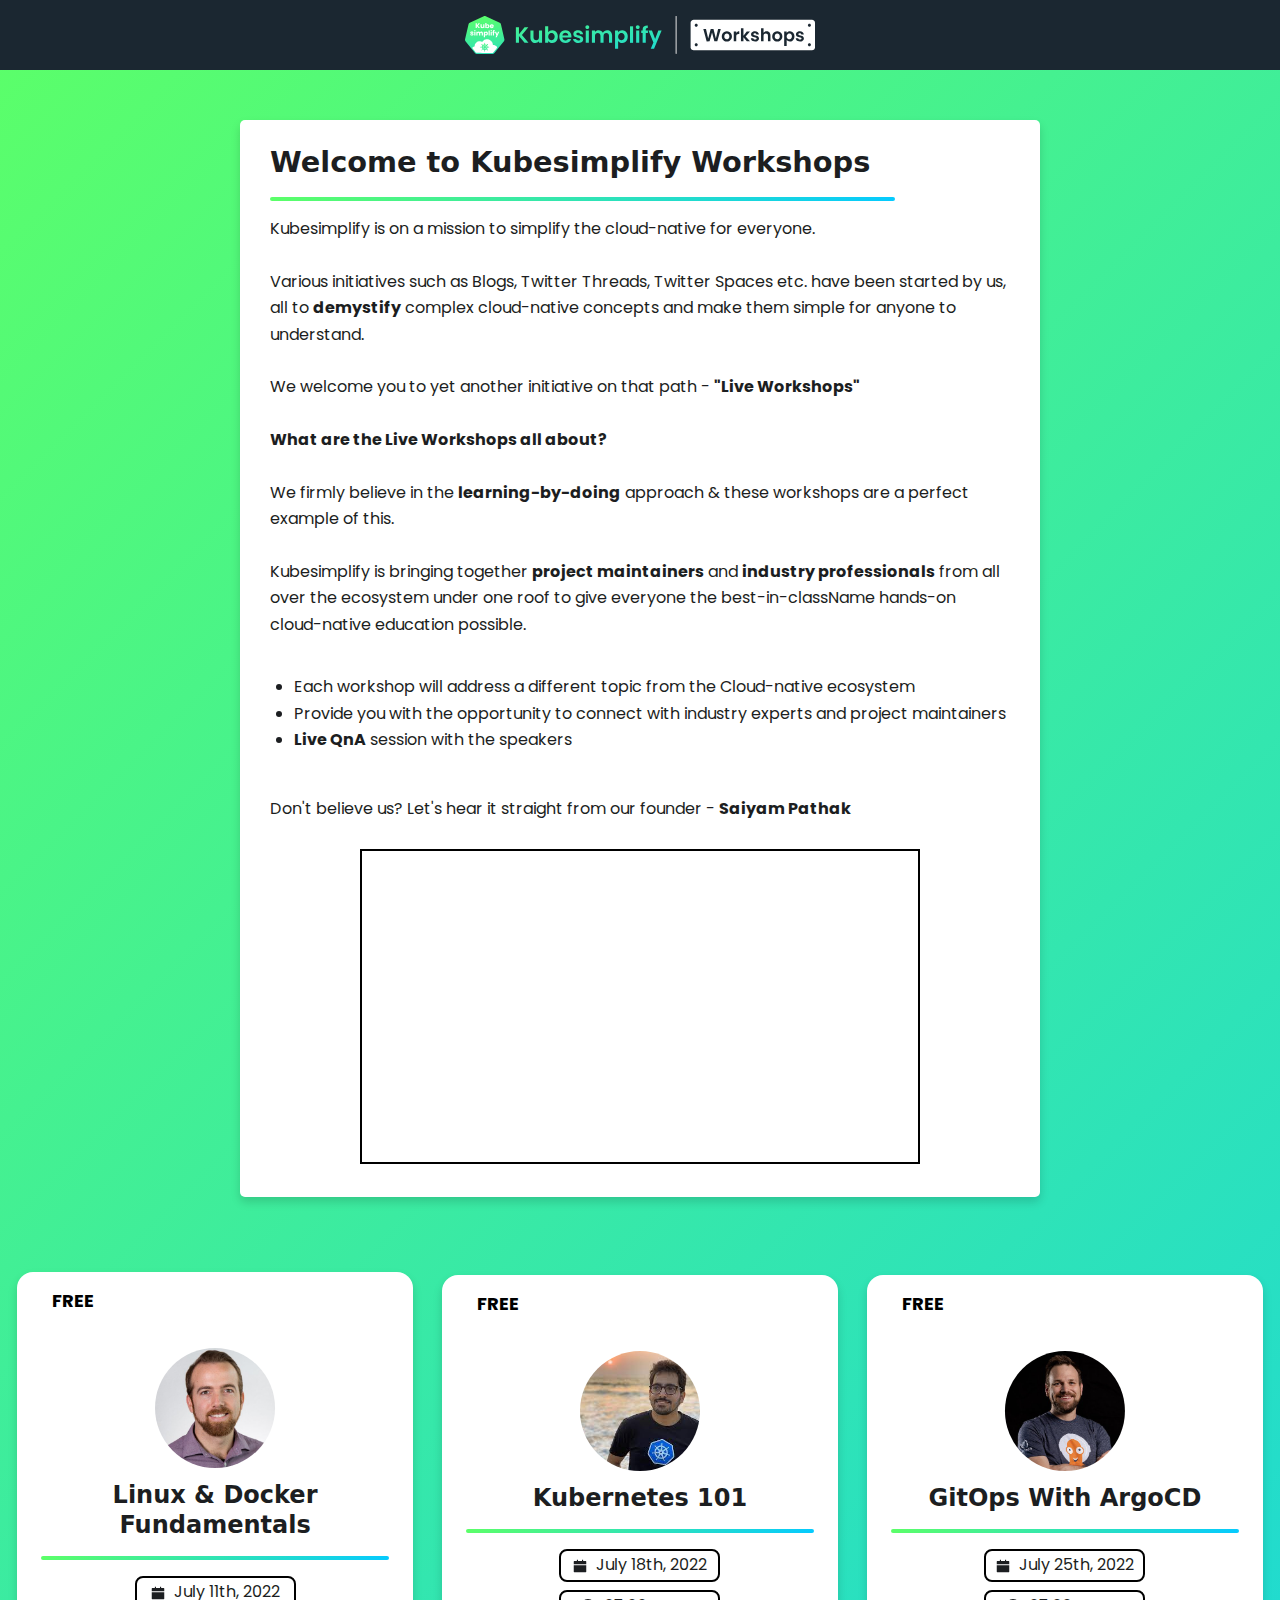
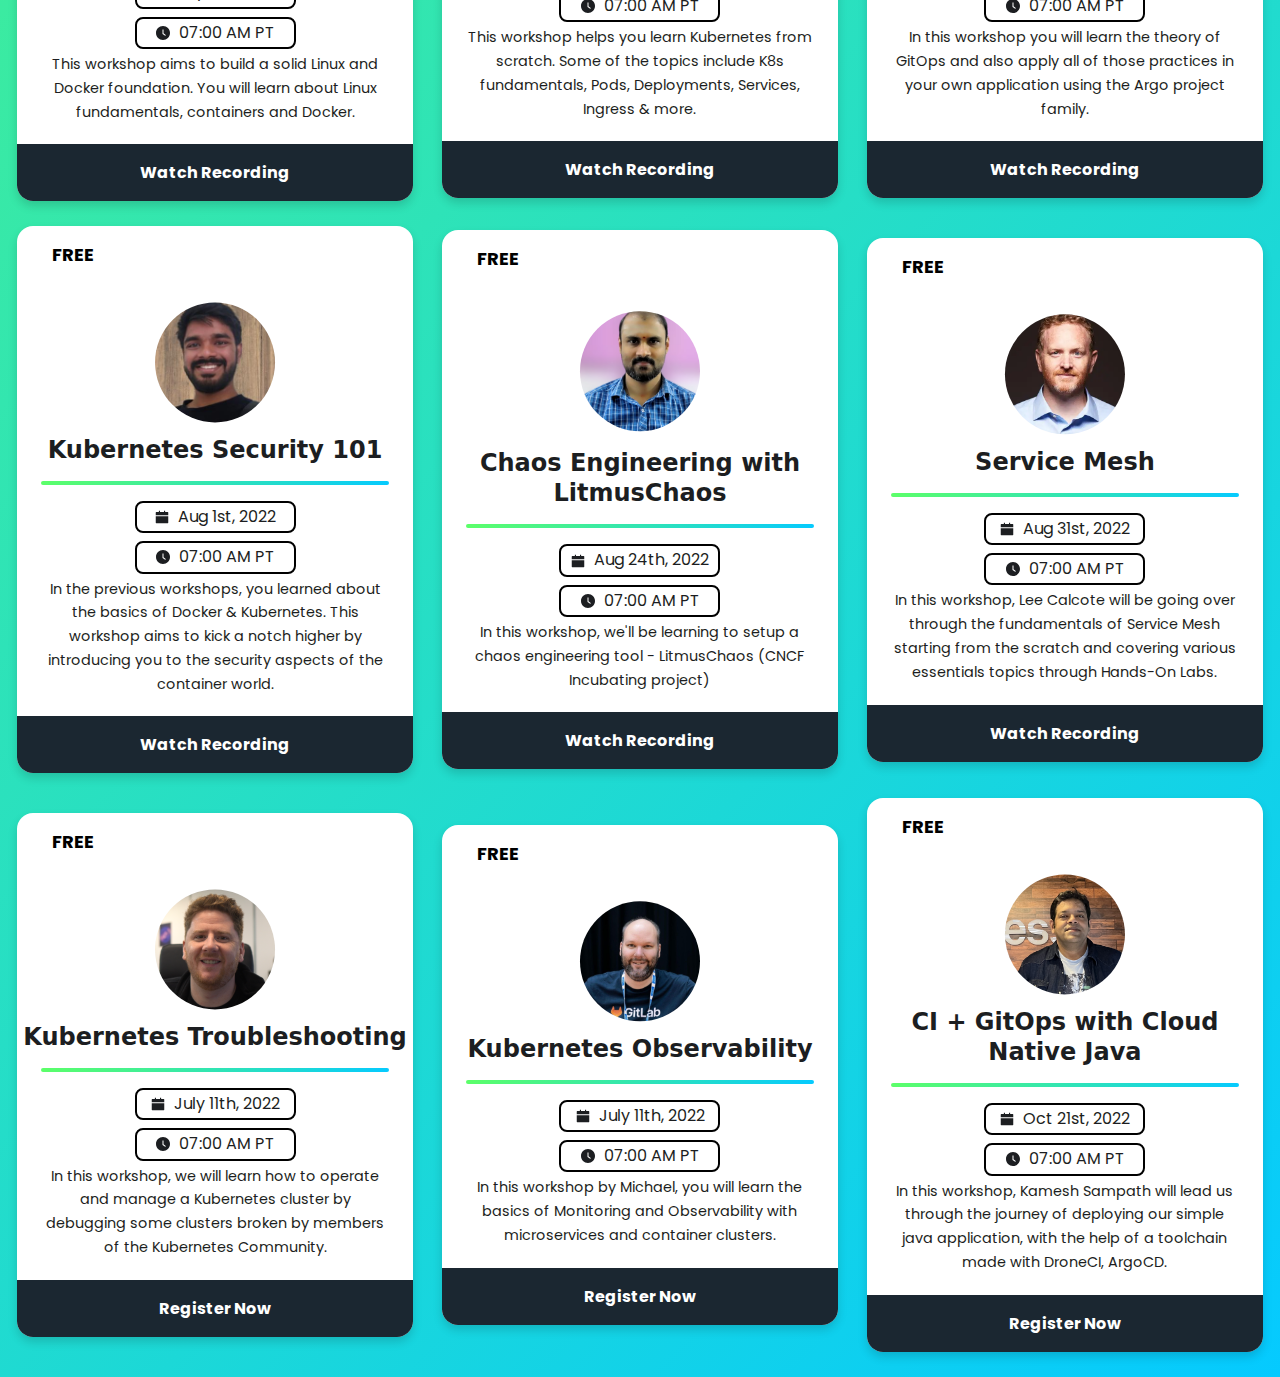
<file: live-workshops/index.html>
<!doctype html>
<html lang="en" dir="ltr">
<head>
<meta charset="UTF-8">
<meta name="viewport" content="width=device-width,initial-scale=1">
<meta name="generator" content="Docusaurus v2.0.0-beta.18">
<title data-rh="true">Kubesimplify · Simplifying Cloud Native for All</title><meta data-rh="true" name="twitter:card" content="summary_large_image"><meta data-rh="true" property="og:url" content="https://kubesimplify.com/live-workshops"><meta data-rh="true" name="docusaurus_locale" content="en"><meta data-rh="true" name="docusaurus_tag" content="default"><meta data-rh="true" name="docsearch:language" content="en"><meta data-rh="true" name="docsearch:docusaurus_tag" content="default"><link data-rh="true" rel="icon" href="/img/favicon.ico"><link data-rh="true" rel="canonical" href="https://kubesimplify.com/live-workshops"><link data-rh="true" rel="alternate" href="https://kubesimplify.com/live-workshops" hreflang="en"><link data-rh="true" rel="alternate" href="https://kubesimplify.com/live-workshops" hreflang="x-default"><link rel="stylesheet" href="/assets/css/styles.83837499.css">
<link rel="preload" href="/assets/js/runtime~main.8d1e0b59.js" as="script">
<link rel="preload" href="/assets/js/main.739b1dc9.js" as="script">
</head>
<body class="navigation-with-keyboard">
<script>!function(){function t(t){document.documentElement.setAttribute("data-theme",t)}var e=function(){var t=null;try{t=localStorage.getItem("theme")}catch(t){}return t}();t(null!==e?e:"light")}()</script><div id="__docusaurus">
<div class="liveworkshop_Cjo1"><nav class="navbar_uBu2"><a class="nav_content_pntH" href="/"><svg width="350" height="150" viewBox="0 0 1376 150" fill="none" xmlns="http://www.w3.org/2000/svg"><path d="M114.873 146.725C113.204 148.803 110.656 150.018 107.964 150L46.841 149.912C44.1673 149.912 41.6188 148.697 39.9501 146.62L1.92302 99.2818C0.254072 97.2044 -0.374027 94.4759 0.218181 91.8881L13.9287 32.9487C14.5209 30.3609 16.2796 28.1779 18.7023 27.0337L73.8314 0.856022C76.2361 -0.288258 79.0536 -0.288259 81.4765 0.873629L136.516 27.1921C138.921 28.354 140.679 30.5369 141.272 33.1248L154.785 92.117C155.377 94.7048 154.731 97.4158 153.062 99.4931L114.873 146.725Z" fill="url(#paint0_linear_101_41)"></path><path d="M86.8507 91.957C88.3582 91.9745 89.9375 92.0449 90.368 92.1152C90.799 92.1859 91.8221 92.3969 92.6115 92.6079C93.4192 92.8192 94.5857 93.2062 95.2317 93.4525C95.8599 93.6988 96.7575 94.1037 97.2241 94.35C97.6907 94.5963 98.4084 95.0011 98.8033 95.2296C99.2161 95.4585 99.952 95.9511 100.455 96.3206C100.957 96.6901 101.944 97.5522 102.68 98.2562C103.398 98.9424 104.277 99.8927 104.636 100.35C104.977 100.808 105.552 101.599 105.893 102.092C106.215 102.585 106.718 103.412 106.987 103.94C107.275 104.468 107.705 105.435 107.975 106.104C108.226 106.755 108.549 107.67 108.692 108.145C108.818 108.602 108.944 109.113 108.979 109.271C109.015 109.447 109.123 109.975 109.231 110.468C109.338 110.96 109.446 111.91 109.5 112.579C109.536 113.23 109.644 113.846 109.715 113.916C109.805 114.022 110.182 114.075 110.864 114.075C111.42 114.075 112.12 114.11 112.443 114.18C112.748 114.233 113.394 114.356 113.861 114.426C114.328 114.514 115.064 114.69 115.512 114.814C115.943 114.937 116.589 115.166 116.966 115.289C117.325 115.412 118.061 115.729 118.599 115.992C119.138 116.239 120.089 116.784 120.735 117.189C121.489 117.682 122.368 118.403 123.283 119.336C124.073 120.11 124.952 121.113 125.294 121.623C125.617 122.116 126.065 122.872 126.281 123.295C126.496 123.717 126.676 124.174 126.676 124.315C126.676 124.438 126.406 124.878 126.083 125.265C125.76 125.67 124.755 126.937 123.822 128.081C122.889 129.242 121.991 130.368 121.794 130.597C121.596 130.843 120.896 131.723 120.214 132.585C119.533 133.447 118.94 134.168 118.904 134.204C118.868 134.239 118.545 134.644 118.169 135.101C117.791 135.559 117.199 136.315 116.84 136.773C116.482 137.23 116.158 137.635 116.123 137.67C116.087 137.705 115.728 138.145 115.333 138.638C114.92 139.131 114.525 139.623 114.417 139.729C114.31 139.852 114.041 140.186 113.807 140.503C113.574 140.802 112.784 141.787 112.066 142.685C111.331 143.582 110.577 144.497 110.361 144.708C110.146 144.937 109.715 145.184 109.41 145.289C108.908 145.43 107.705 145.465 101.262 145.447C97.1163 145.43 82.7586 145.394 69.3697 145.377C55.9812 145.359 44.8359 145.307 44.6026 145.271C44.3692 145.218 43.9565 145.06 43.6875 144.919C43.4182 144.761 43.0593 144.479 42.8799 144.303C42.7001 144.11 42.3056 143.67 42.0184 143.301C41.7312 142.931 41.1387 142.175 40.7081 141.611C40.2775 141.066 39.9005 140.591 39.8644 140.556C39.8109 140.52 39.344 139.922 38.7878 139.236C38.2495 138.532 37.4775 137.565 37.0826 137.072C36.6699 136.579 36.006 135.752 35.5931 135.224C35.1624 134.696 34.7317 134.168 34.6419 134.063C34.5343 133.957 34.283 133.623 34.0676 133.342C33.8523 133.06 33.2421 132.286 32.7216 131.617C32.2011 130.966 30.9986 129.471 30.0475 128.292C29.0962 127.13 28.3245 126.11 28.3245 126.057C28.3245 125.987 28.486 125.705 28.6835 125.423C28.8809 125.142 29.4013 124.561 29.868 124.122C30.3166 123.699 30.9089 123.189 31.1781 122.978C31.4473 122.784 32.0216 122.397 32.4524 122.133C32.8831 121.869 33.4933 121.535 33.7805 121.412C34.0856 121.271 34.5522 121.077 34.8214 120.972C35.0907 120.849 35.7007 120.655 36.1855 120.532C36.6699 120.409 37.1904 120.303 37.3341 120.303C37.4957 120.303 37.6752 120.233 37.7469 120.162C37.8364 120.057 37.9085 119.283 37.9441 118.209C37.998 117.083 38.1057 115.905 38.2852 115.095C38.4289 114.356 38.7161 113.283 38.9134 112.685C39.1107 112.104 39.4699 111.207 39.7032 110.714C39.9365 110.221 40.3671 109.412 40.6721 108.919C40.9953 108.426 41.5336 107.634 41.8746 107.177C42.2157 106.719 43.0772 105.805 43.7592 105.136C44.4591 104.468 45.4823 103.605 46.0562 103.218C46.6127 102.831 47.6897 102.215 48.4253 101.828C49.1612 101.458 50.0766 101.054 50.4893 100.913C50.8842 100.772 51.602 100.561 52.0686 100.438C52.5352 100.297 53.2711 100.121 53.7021 100.033C54.2404 99.9277 55.3891 99.8748 57.2915 99.8748C59.1401 99.8748 60.3066 99.9277 60.7372 100.016C61.1142 100.104 61.6347 100.244 61.9037 100.315C62.173 100.385 62.909 100.614 63.5372 100.808C64.1654 101.019 65.2063 101.441 65.8524 101.758C66.4806 102.074 67.0545 102.338 67.1266 102.338C67.1805 102.338 67.4494 102.021 67.7188 101.634C67.9699 101.265 68.5086 100.561 68.8853 100.104C69.2624 99.6463 70.07 98.8017 70.6622 98.2562C71.2543 97.6932 72.2054 96.8836 72.7619 96.4438C73.3362 96.0214 74.1439 95.441 74.5926 95.1946C75.0232 94.9305 75.9564 94.4378 76.6563 94.0862C77.3566 93.7517 78.5049 93.2943 79.2048 93.0655C79.9051 92.8367 80.9639 92.5375 81.5739 92.3969C82.1664 92.2737 82.9919 92.0977 83.3868 92.0449C83.7817 91.9745 85.3431 91.9396 86.8507 91.957Z" fill="white"></path><path d="M53.0956 47.9381H58.8761L51.0851 38.238L58.6068 28.9079H53.0418L46.5796 37.2523V28.9079H41.8582V47.9381H46.5796V39.5406L53.0956 47.9381ZM76.3428 32.7984H71.6214V41.0196C71.6214 43.0791 70.4546 44.2236 68.6235 44.2236C66.8644 44.2236 65.6797 43.0791 65.6797 41.0196V32.7984H60.9762V41.6358C60.9762 45.6848 63.3816 48.0963 66.9539 48.0963C69.0184 48.0963 70.67 47.1634 71.6214 45.8783V47.9381H76.3428V32.7984ZM84.4745 34.9285V27.8517H79.7535V47.9203H84.4745V45.8079C85.3363 47.1281 86.9698 48.1316 89.2315 48.1316C93.0193 48.1316 96.0351 45.1036 96.0351 40.3331C96.0351 35.5623 93.0375 32.5696 89.2315 32.5696C87.0237 32.5696 85.3363 33.573 84.4745 34.9285ZM91.2242 40.3331C91.2242 42.7446 89.6086 44.1001 87.8135 44.1001C86.0541 44.1001 84.4388 42.7625 84.4388 40.3506C84.4388 37.9388 86.0541 36.6187 87.8135 36.6187C89.6086 36.6187 91.2242 37.9213 91.2242 40.3331ZM105.316 36.2841C106.896 36.2841 108.224 37.2348 108.224 38.8895H102.3C102.588 37.217 103.772 36.2841 105.316 36.2841ZM112.694 42.9031H107.668C107.272 43.7131 106.537 44.3643 105.208 44.3643C103.682 44.3643 102.444 43.449 102.282 41.4598H112.981C113.035 41.0018 113.053 40.5441 113.053 40.104C113.053 35.5095 109.876 32.5696 105.37 32.5696C100.792 32.5696 97.579 35.5623 97.579 40.3506C97.579 45.1564 100.846 48.1316 105.37 48.1316C109.211 48.1316 111.958 45.8608 112.694 42.9031ZM33.5288 72.5662C33.457 66.9329 25.1097 68.6404 25.1097 66.2286C25.1097 65.5067 25.72 65.0669 26.815 65.0669C28.1434 65.0669 28.9513 65.7355 29.0949 66.7744H33.457C33.1518 63.7817 30.9439 61.6162 26.9587 61.6162C22.9196 61.6162 20.6757 63.7289 20.6757 66.3167C20.6757 71.8619 29.0949 70.1015 29.0949 72.5484C29.0949 73.2174 28.4486 73.7632 27.2279 73.7632C25.9354 73.7632 24.9661 73.0589 24.8584 72.0029H20.191C20.4065 74.9252 23.171 77.1785 27.2818 77.1785C31.1593 77.1785 33.5288 75.2069 33.5288 72.5662ZM36.437 76.9672H41.1579V61.8451H36.437V76.9672ZM38.8246 60.2607C40.4759 60.2607 41.6071 59.1519 41.6071 57.7611C41.6071 56.3527 40.4759 55.2436 38.8246 55.2436C37.1369 55.2436 36.006 56.3527 36.006 57.7611C36.006 59.1519 37.1369 60.2607 38.8246 60.2607ZM65.8591 76.9672H70.5623V68.1299C70.5623 64.0634 68.0852 61.6691 64.2795 61.6691C62.0353 61.6691 60.0968 62.8839 59.0734 64.4857C58.0324 62.6726 56.1475 61.6691 53.8316 61.6691C51.8032 61.6691 50.2414 62.5141 49.326 63.7289V61.8276H44.5869V76.9672H49.326V68.746C49.326 66.7744 50.4747 65.6831 52.288 65.6831C54.0831 65.6831 55.2317 66.7744 55.2317 68.746V76.9672H59.9352V68.746C59.9352 66.7744 61.1021 65.6831 62.8972 65.6831C64.6923 65.6831 65.8591 66.7744 65.8591 68.746V76.9672ZM78.6045 63.9752V61.8451H73.8653V84.1848H78.6045V74.8545C79.4481 76.1222 81.0816 77.1785 83.3615 77.1785C87.1493 77.1785 90.1472 74.1505 90.1472 69.3797C90.1472 64.6089 87.1493 61.6162 83.3615 61.6162C81.0816 61.6162 79.4481 62.6551 78.6045 63.9752ZM85.3363 69.3797C85.3363 71.7915 83.7385 73.147 81.9435 73.147C80.1662 73.147 78.5684 71.809 78.5684 69.3972C78.5684 66.9857 80.1662 65.6652 81.9435 65.6652C83.7385 65.6652 85.3363 66.9679 85.3363 69.3797ZM92.6422 76.9672H97.3636V56.8986H92.6422V76.9672ZM100.792 76.9672H105.531V61.8451H100.792V76.9672ZM103.18 60.2607C104.831 60.2607 105.962 59.1519 105.962 57.7786C105.962 56.3702 104.831 55.2614 103.18 55.2614C101.492 55.2614 100.362 56.3702 100.362 57.7786C100.362 59.1519 101.492 60.2607 103.18 60.2607ZM109.427 76.9672H114.148V65.6831H116.697V61.8451H114.148V61.7044C114.148 60.1026 114.794 59.5567 116.607 59.6799V55.7366C111.904 55.4903 109.427 57.4441 109.427 61.4052V61.8451H107.703V65.6831H109.427V76.9672ZM126.014 71.3164L122.441 61.8451H117.164L123.447 76.4567L119.892 84.1673H124.991L134.666 61.8451H129.55L126.014 71.3164Z" fill="white"></path><path fill-rule="evenodd" clip-rule="evenodd" d="M77.3267 105.033C76.1651 105.375 75.5186 108.064 76.0756 110.237C76.1711 110.609 76.1841 110.72 76.1841 111.165V111.67L76.05 111.725C75.9763 111.755 75.7756 111.801 75.604 111.826C75.4324 111.851 75.2599 111.889 75.2206 111.909C75.1814 111.93 75.0316 111.965 74.8879 111.986C73.9258 112.133 72.5334 112.727 71.1948 113.562C70.3897 114.064 69.9956 113.959 69.5826 113.131C68.8047 111.573 66.3929 109.816 65.2991 110.011C63.4259 110.344 64.8706 113.394 67.6724 115.02C68.4597 115.478 68.6052 115.804 68.2606 116.339C68.1768 116.469 68.0314 116.694 67.9375 116.839C67.8435 116.984 67.7666 117.115 67.7666 117.13C67.7666 117.145 67.7154 117.235 67.6527 117.331C67.0937 118.188 66.4579 119.937 66.2946 121.068C66.2234 121.561 65.7978 121.693 65.0148 121.466C62.3307 120.688 58.7022 121.801 59.5108 123.154C59.7166 123.499 60.287 123.955 60.5676 124C60.6394 124.011 60.8357 124.067 61.0039 124.125C61.8195 124.403 63.8637 124.417 64.8357 124.15C65.0549 124.09 65.2432 124.069 65.6333 124.059C66.242 124.045 66.2225 124.032 66.306 124.528C66.5725 126.111 67.1472 127.544 68.0889 128.973C68.2039 129.148 68.3576 129.39 68.4303 129.512L68.5626 129.734L68.451 129.872C68.2692 130.097 67.9921 130.322 67.6255 130.543C66.227 131.386 64.9423 132.808 64.5955 133.895C63.6645 136.816 67.6373 135.692 69.553 132.493C70.0439 131.673 70.3861 131.509 70.9018 131.844C72.3136 132.763 73.5575 133.313 74.8267 133.579C75.02 133.619 75.2304 133.674 75.2944 133.7C75.3583 133.726 75.5078 133.758 75.6265 133.772C76.1742 133.833 76.1841 133.845 76.1841 134.418C76.1841 134.787 76.1706 134.882 76.0748 135.188C75.66 136.509 75.8221 138.412 76.4545 139.647C77.801 142.276 79.7318 138.93 78.9284 135.36C78.6528 134.135 78.7377 133.892 79.4935 133.739C81.2799 133.378 82.2258 133 83.8342 132.007C84.668 131.492 84.8537 131.551 85.4391 132.522C86.906 134.953 89.8117 136.404 90.5126 135.055C90.8177 134.468 90.4679 133.575 89.4114 132.243C89.0939 131.842 88.1358 131.012 87.659 130.724C87.11 130.392 86.6036 129.995 86.5102 129.824C86.4456 129.706 86.4762 129.639 86.8753 129.031C87.7936 127.631 88.1512 126.832 88.5042 125.392C88.578 125.091 88.6812 124.67 88.7336 124.457L88.8289 124.069L89.3142 124.07C89.7109 124.071 89.8457 124.085 90.053 124.149C92.5713 124.919 96.2435 123.781 95.5463 122.445C95.0157 121.429 92.0752 120.849 90.2199 121.394C89.8392 121.506 89.5371 121.539 89.134 121.513L88.8282 121.493L88.7513 121.193C88.709 121.028 88.6058 120.607 88.522 120.258C88.1707 118.794 87.7588 117.877 86.8268 116.483C86.3585 115.783 86.4552 115.516 87.3532 115.032C90.1723 113.512 91.6201 109.984 89.4217 109.992C88.8019 109.994 88.6183 110.075 87.4972 110.838C86.7622 111.339 85.859 112.342 85.3847 113.184C84.9049 114.035 84.644 114.082 83.6855 113.487C82.4714 112.734 81.3842 112.262 80.3494 112.039C80.2051 112.007 80.0223 111.966 79.9431 111.947C79.864 111.928 79.6401 111.881 79.4456 111.843C78.7051 111.699 78.5818 111.436 78.8407 110.555C79.5653 108.087 78.6233 104.651 77.3267 105.033ZM76.1327 115.115C76.1808 115.22 76.197 118.404 76.1502 118.574C76.0948 118.776 76.0181 118.836 75.6927 118.93L75.4144 119.01L74.1446 117.763C73.4063 117.038 72.8746 116.489 72.8746 116.452C72.8746 116.307 73.8112 115.777 74.5839 115.484C75.5771 115.106 76.0744 114.988 76.1327 115.115ZM79.4774 115.175C80.4116 115.42 82.1194 116.239 82.1194 116.441C82.1194 116.464 81.5392 117.052 80.83 117.747L79.5407 119.012L79.2563 118.915C78.723 118.734 78.7285 118.758 78.7445 116.758C78.7593 114.911 78.7282 114.978 79.4774 115.175ZM71.2557 118.466C71.3449 118.536 71.9083 119.078 72.5079 119.672C73.7548 120.907 73.6686 120.761 73.4514 121.273L73.3355 121.546L71.999 121.546C70.2882 121.546 69.638 121.519 69.6098 121.447C69.5292 121.24 69.9662 120.014 70.4682 119.037C70.8919 118.213 70.9112 118.199 71.2557 118.466ZM84.1645 118.439C84.6153 119.05 85.2839 120.679 85.3707 121.378L85.3915 121.546H81.689L81.5937 121.361C81.5413 121.26 81.4681 121.091 81.431 120.985L81.3636 120.793L81.6401 120.508C83.4038 118.69 83.9931 118.207 84.1645 118.439ZM73.3649 124.179C73.4186 124.269 73.5006 124.445 73.5471 124.571L73.6318 124.8L72.7764 125.652C72.3059 126.12 71.7131 126.702 71.459 126.944L70.997 127.384L70.9119 127.287C70.3878 126.69 69.4457 124.33 69.6508 124.128C69.7299 124.051 70.1656 124.03 71.9289 124.022L73.2673 124.016L73.3649 124.179ZM84.3637 124.039C85.4529 124.067 85.3919 124.039 85.3211 124.47C85.2464 124.924 84.8356 125.986 84.5112 126.563C83.9708 127.525 84.1912 127.583 82.6476 126.069L81.3597 124.805L81.4534 124.561C81.505 124.426 81.5875 124.249 81.6369 124.166L81.7268 124.016H82.5827C83.0535 124.016 83.855 124.026 84.3637 124.039ZM80.6289 127.659C82.3301 129.299 82.2805 129.195 81.5439 129.58C80.7051 130.017 79.5397 130.448 78.9806 130.527L78.8094 130.551L78.828 126.86L79.1158 126.745C79.5444 126.574 79.4347 126.508 80.6289 127.659ZM75.9772 126.784L76.1841 126.879V130.553L76.0118 130.533C75.7732 130.505 74.9881 130.276 74.7272 130.158C74.6085 130.104 74.4304 130.032 74.3315 129.997C73.8716 129.834 72.8747 129.284 72.8747 129.192C72.8746 129.088 75.1112 126.86 75.3711 126.705C75.4804 126.64 75.7374 126.674 75.9772 126.784Z" fill="url(#paint1_linear_101_41)"></path><path d="M828 2C828 0.895429 828.895 1.01754e-08 830 1.01754e-08C831.105 1.01754e-08 832 0.895431 832 2V148C832 149.105 831.105 150 830 150C828.895 150 828 149.105 828 148V2Z" fill="#E3E3E3"></path><path d="M887 27C887 20.3726 892.373 15 899 15H1364C1370.63 15 1376 20.3726 1376 27V123C1376 129.627 1370.63 135 1364 135H899C892.373 135 887 129.627 887 123V27Z" fill="white"></path><path d="M234.21 105.824L212.156 78.5229V105.824H200V44.5496H212.156V72.0267L234.21 44.5496H248.884L223.877 74.9237L249.578 105.824H234.21Z" fill="url(#paint2_linear_101_41)"></path><path d="M302.984 57.1908V105.824H290.742V99.6794C289.179 101.786 287.124 103.454 284.577 104.683C282.088 105.854 279.367 106.439 276.415 106.439C272.653 106.439 269.324 105.649 266.43 104.069C263.536 102.43 261.249 100.06 259.571 96.958C257.95 93.7977 257.14 90.0522 257.14 85.7214V57.1908H269.295V83.9656C269.295 87.8282 270.25 90.813 272.161 92.9198C274.071 94.9682 276.676 95.9924 279.975 95.9924C283.332 95.9924 285.966 94.9682 287.876 92.9198C289.786 90.813 290.742 87.8282 290.742 83.9656V57.1908H302.984Z" fill="url(#paint3_linear_101_41)"></path><path d="M327.134 64.3015C328.696 61.9606 330.838 60.0585 333.559 58.5954C336.337 57.1323 339.492 56.4008 343.023 56.4008C347.133 56.4008 350.837 57.4249 354.137 59.4733C357.494 61.5216 360.128 64.4478 362.038 68.2519C364.006 71.9974 364.99 76.3575 364.99 81.332C364.99 86.3066 364.006 90.7252 362.038 94.5878C360.128 98.3919 357.494 101.347 354.137 103.454C350.837 105.561 347.133 106.614 343.023 106.614C339.434 106.614 336.279 105.912 333.559 104.508C330.896 103.045 328.754 101.172 327.134 98.8893V105.824H314.978V40.8626H327.134V64.3015ZM352.574 81.332C352.574 78.4058 351.966 75.8893 350.751 73.7824C349.593 71.617 348.03 69.9784 346.062 68.8664C344.152 67.7544 342.068 67.1985 339.81 67.1985C337.611 67.1985 335.527 67.7837 333.559 68.9542C331.649 70.0662 330.086 71.7048 328.87 73.8702C327.712 76.0356 327.134 78.5814 327.134 81.5076C327.134 84.4338 327.712 86.9796 328.87 89.145C330.086 91.3104 331.649 92.9784 333.559 94.1489C335.527 95.2608 337.611 95.8168 339.81 95.8168C342.068 95.8168 344.152 95.2316 346.062 94.0611C348.03 92.8906 349.593 91.2226 350.751 89.0573C351.966 86.8919 352.574 84.3168 352.574 81.332Z" fill="url(#paint4_linear_101_41)"></path><path d="M418.539 80.4542C418.539 82.2099 418.424 83.7901 418.192 85.1947H383.027C383.316 88.7061 384.532 91.4567 386.674 93.4466C388.816 95.4364 391.449 96.4313 394.575 96.4313C399.09 96.4313 402.303 94.4707 404.213 90.5496H417.324C415.934 95.2315 413.272 99.0941 409.336 102.137C405.4 105.122 400.566 106.614 394.836 106.614C390.205 106.614 386.037 105.59 382.332 103.542C378.686 101.435 375.82 98.4796 373.737 94.6756C371.711 90.8715 370.698 86.4822 370.698 81.5076C370.698 76.4745 371.711 72.056 373.737 68.2519C375.763 64.4478 378.599 61.5216 382.246 59.4733C385.892 57.4249 390.089 56.4008 394.836 56.4008C399.408 56.4008 403.489 57.3957 407.078 59.3855C410.725 61.3753 413.532 64.2137 415.5 67.9008C417.526 71.5293 418.539 75.7137 418.539 80.4542ZM405.949 76.9427C405.891 73.7824 404.763 71.2659 402.563 69.3931C400.364 67.4618 397.672 66.4962 394.488 66.4962C391.478 66.4962 388.931 67.4326 386.847 69.3053C384.821 71.1196 383.577 73.6654 383.114 76.9427H405.949Z" fill="url(#paint5_linear_101_41)"></path><path d="M445.819 106.614C441.883 106.614 438.352 105.912 435.226 104.508C432.101 103.045 429.611 101.084 427.759 98.6259C425.965 96.1679 424.981 93.4466 424.807 90.4618H437.05C437.281 92.3346 438.178 93.8855 439.741 95.1145C441.362 96.3435 443.359 96.958 445.732 96.958C448.048 96.958 449.842 96.4898 451.116 95.5534C452.447 94.617 453.113 93.4173 453.113 91.9542C453.113 90.374 452.302 89.2036 450.682 88.4427C449.119 87.6234 446.601 86.7455 443.128 85.8092C439.539 84.9313 436.587 84.0242 434.271 83.0878C432.014 82.1514 430.046 80.7176 428.367 78.7863C426.746 76.855 425.936 74.2506 425.936 70.9733C425.936 68.2812 426.688 65.8232 428.193 63.5992C429.756 61.3753 431.956 59.6196 434.792 58.3321C437.686 57.0445 441.073 56.4008 444.951 56.4008C450.682 56.4008 455.254 57.8639 458.67 60.7901C462.085 63.6578 463.966 67.5496 464.313 72.4656H452.679C452.505 70.5343 451.695 69.0127 450.247 67.9008C448.858 66.7303 446.977 66.145 444.604 66.145C442.404 66.145 440.696 66.5547 439.481 67.374C438.323 68.1934 437.744 69.3346 437.744 70.7977C437.744 72.4364 438.555 73.6947 440.175 74.5725C441.796 75.3919 444.314 76.2405 447.729 77.1183C451.202 77.9962 454.068 78.9033 456.325 79.8397C458.583 80.7761 460.522 82.2392 462.143 84.229C463.821 86.1603 464.69 88.7354 464.747 91.9542C464.747 94.7633 463.966 97.2799 462.403 99.5038C460.898 101.728 458.699 103.483 455.804 104.771C452.968 106 449.64 106.614 445.819 106.614Z" fill="url(#paint6_linear_101_41)"></path><path d="M480.891 51.3969C478.749 51.3969 476.954 50.7239 475.507 49.3779C474.118 47.9733 473.423 46.2468 473.423 44.1985C473.423 42.1501 474.118 40.4529 475.507 39.1069C476.954 37.7023 478.749 37 480.891 37C483.032 37 484.798 37.7023 486.187 39.1069C487.634 40.4529 488.358 42.1501 488.358 44.1985C488.358 46.2468 487.634 47.9733 486.187 49.3779C484.798 50.7239 483.032 51.3969 480.891 51.3969ZM486.882 57.1908V105.824H474.726V57.1908H486.882Z" fill="url(#paint7_linear_101_41)"></path><path d="M558.628 56.4885C564.533 56.4885 569.279 58.3321 572.868 62.0191C576.515 65.6476 578.338 70.7392 578.338 77.2939V105.824H566.182V78.9618C566.182 75.1578 565.227 72.2608 563.317 70.271C561.407 68.2226 558.802 67.1985 555.503 67.1985C552.203 67.1985 549.57 68.2226 547.601 70.271C545.691 72.2608 544.736 75.1578 544.736 78.9618V105.824H532.58V78.9618C532.58 75.1578 531.625 72.2608 529.715 70.271C527.805 68.2226 525.2 67.1985 521.901 67.1985C518.543 67.1985 515.881 68.2226 513.913 70.271C512.002 72.2608 511.047 75.1578 511.047 78.9618V105.824H498.892V57.1908H511.047V63.0725C512.61 61.0242 514.607 59.4148 517.038 58.2443C519.527 57.0738 522.248 56.4885 525.2 56.4885C528.963 56.4885 532.32 57.3079 535.272 58.9466C538.224 60.5267 540.51 62.8092 542.131 65.7939C543.694 62.9847 545.952 60.7315 548.904 59.0343C551.914 57.3371 555.155 56.4885 558.628 56.4885Z" fill="url(#paint8_linear_101_41)"></path><path d="M602.029 64.2137C603.592 61.9898 605.734 60.1463 608.454 58.6832C611.233 57.1616 614.387 56.4008 617.918 56.4008C622.028 56.4008 625.733 57.4249 629.032 59.4733C632.389 61.5216 635.023 64.4478 636.933 68.2519C638.902 71.9974 639.886 76.3575 639.886 81.332C639.886 86.3066 638.902 90.7252 636.933 94.5878C635.023 98.3919 632.389 101.347 629.032 103.454C625.733 105.561 622.028 106.614 617.918 106.614C614.387 106.614 611.262 105.883 608.541 104.42C605.878 102.957 603.708 101.113 602.029 98.8893V129H589.873V57.1908H602.029V64.2137ZM627.469 81.332C627.469 78.4058 626.861 75.8893 625.646 73.7824C624.488 71.617 622.925 69.9784 620.957 68.8664C619.047 67.7544 616.963 67.1985 614.706 67.1985C612.506 67.1985 610.422 67.7837 608.454 68.9542C606.544 70.0662 604.981 71.7048 603.766 73.8702C602.608 76.0356 602.029 78.5814 602.029 81.5076C602.029 84.4338 602.608 86.9796 603.766 89.145C604.981 91.3104 606.544 92.9784 608.454 94.1489C610.422 95.2608 612.506 95.8168 614.706 95.8168C616.963 95.8168 619.047 95.2316 620.957 94.0611C622.925 92.8906 624.488 91.2226 625.646 89.0573C626.861 86.8919 627.469 84.3168 627.469 81.332Z" fill="url(#paint9_linear_101_41)"></path><path d="M660.875 40.8626V105.824H648.719V40.8626H660.875Z" fill="url(#paint10_linear_101_41)"></path><path d="M679.049 51.3969C676.908 51.3969 675.113 50.7239 673.666 49.3779C672.277 47.9733 671.582 46.2468 671.582 44.1985C671.582 42.1501 672.277 40.4529 673.666 39.1069C675.113 37.7023 676.908 37 679.049 37C681.191 37 682.956 37.7023 684.346 39.1069C685.793 40.4529 686.516 42.1501 686.516 44.1985C686.516 46.2468 685.793 47.9733 684.346 49.3779C682.956 50.7239 681.191 51.3969 679.049 51.3969ZM685.04 57.1908V105.824H672.885V57.1908H685.04Z" fill="url(#paint11_linear_101_41)"></path><path d="M719.104 67.2863H710.682V105.824H698.353V67.2863H692.883V57.1908H698.353V54.7328C698.353 48.7634 700.031 44.374 703.389 41.5649C706.746 38.7557 711.811 37.4389 718.583 37.6145V47.9733C715.631 47.9148 713.576 48.4122 712.419 49.4656C711.261 50.5191 710.682 52.4211 710.682 55.1718V57.1908H719.104V67.2863Z" fill="url(#paint12_linear_101_41)"></path><path d="M773 57.1908L743.219 128.824H730.281L740.7 104.595L721.425 57.1908H735.057L747.473 91.1641L760.063 57.1908H773Z" fill="url(#paint13_linear_101_41)"></path><path d="M1005.55 51.14L991.902 100H980.352L971.182 65.21L961.592 100L950.112 100.07L936.952 51.14H947.452L956.062 89.08L966.002 51.14H976.922L986.302 88.87L994.982 51.14H1005.55Z" fill="#1B2731"></path><path d="M1029.17 100.63C1025.44 100.63 1022.08 99.8133 1019.09 98.18C1016.1 96.5 1013.75 94.1433 1012.02 91.11C1010.34 88.0767 1009.5 84.5767 1009.5 80.61C1009.5 76.6433 1010.36 73.1433 1012.09 70.11C1013.86 67.0767 1016.27 64.7433 1019.3 63.11C1022.33 61.43 1025.72 60.59 1029.45 60.59C1033.18 60.59 1036.57 61.43 1039.6 63.11C1042.63 64.7433 1045.01 67.0767 1046.74 70.11C1048.51 73.1433 1049.4 76.6433 1049.4 80.61C1049.4 84.5767 1048.49 88.0767 1046.67 91.11C1044.9 94.1433 1042.47 96.5 1039.39 98.18C1036.36 99.8133 1032.95 100.63 1029.17 100.63ZM1029.17 92.09C1030.94 92.09 1032.6 91.67 1034.14 90.83C1035.73 89.9433 1036.99 88.6367 1037.92 86.91C1038.85 85.1833 1039.32 83.0833 1039.32 80.61C1039.32 76.9233 1038.34 74.1 1036.38 72.14C1034.47 70.1333 1032.11 69.13 1029.31 69.13C1026.51 69.13 1024.15 70.1333 1022.24 72.14C1020.37 74.1 1019.44 76.9233 1019.44 80.61C1019.44 84.2967 1020.35 87.1433 1022.17 89.15C1024.04 91.11 1026.37 92.09 1029.17 92.09Z" fill="#1B2731"></path><path d="M1066.39 67.24C1067.65 65.1867 1069.28 63.5767 1071.29 62.41C1073.34 61.2433 1075.68 60.66 1078.29 60.66V70.95H1075.7C1072.62 70.95 1070.29 71.6733 1068.7 73.12C1067.16 74.5667 1066.39 77.0867 1066.39 80.68V100H1056.59V61.22H1066.39V67.24Z" fill="#1B2731"></path><path d="M1107.85 100L1094.69 83.48V100H1084.89V48.2H1094.69V77.67L1107.71 61.22H1120.45L1103.37 80.68L1120.59 100H1107.85Z" fill="#1B2731"></path><path d="M1140.61 100.63C1137.44 100.63 1134.59 100.07 1132.07 98.95C1129.55 97.7833 1127.54 96.22 1126.05 94.26C1124.6 92.3 1123.81 90.13 1123.67 87.75H1133.54C1133.73 89.2433 1134.45 90.48 1135.71 91.46C1137.02 92.44 1138.63 92.93 1140.54 92.93C1142.41 92.93 1143.85 92.5567 1144.88 91.81C1145.95 91.0633 1146.49 90.1067 1146.49 88.94C1146.49 87.68 1145.84 86.7467 1144.53 86.14C1143.27 85.4867 1141.24 84.7867 1138.44 84.04C1135.55 83.34 1133.17 82.6167 1131.3 81.87C1129.48 81.1233 1127.89 79.98 1126.54 78.44C1125.23 76.9 1124.58 74.8233 1124.58 72.21C1124.58 70.0633 1125.19 68.1033 1126.4 66.33C1127.66 64.5567 1129.43 63.1567 1131.72 62.13C1134.05 61.1033 1136.78 60.59 1139.91 60.59C1144.53 60.59 1148.22 61.7567 1150.97 64.09C1153.72 66.3767 1155.24 69.48 1155.52 73.4H1146.14C1146 71.86 1145.35 70.6467 1144.18 69.76C1143.06 68.8267 1141.54 68.36 1139.63 68.36C1137.86 68.36 1136.48 68.6867 1135.5 69.34C1134.57 69.9933 1134.1 70.9033 1134.1 72.07C1134.1 73.3767 1134.75 74.38 1136.06 75.08C1137.37 75.7333 1139.4 76.41 1142.15 77.11C1144.95 77.81 1147.26 78.5333 1149.08 79.28C1150.9 80.0267 1152.46 81.1933 1153.77 82.78C1155.12 84.32 1155.82 86.3733 1155.87 88.94C1155.87 91.18 1155.24 93.1867 1153.98 94.96C1152.77 96.7333 1150.99 98.1333 1148.66 99.16C1146.37 100.14 1143.69 100.63 1140.61 100.63Z" fill="#1B2731"></path><path d="M1185.75 60.66C1188.69 60.66 1191.31 61.3133 1193.59 62.62C1195.88 63.88 1197.65 65.77 1198.91 68.29C1200.22 70.7633 1200.87 73.75 1200.87 77.25V100H1191.07V78.58C1191.07 75.5 1190.3 73.1433 1188.76 71.51C1187.22 69.83 1185.12 68.99 1182.46 68.99C1179.76 68.99 1177.61 69.83 1176.02 71.51C1174.48 73.1433 1173.71 75.5 1173.71 78.58V100H1163.91V48.2H1173.71V66.05C1174.97 64.37 1176.65 63.0633 1178.75 62.13C1180.85 61.15 1183.19 60.66 1185.75 60.66Z" fill="#1B2731"></path><path d="M1227.41 100.63C1223.68 100.63 1220.32 99.8133 1217.33 98.18C1214.35 96.5 1211.99 94.1433 1210.26 91.11C1208.58 88.0767 1207.74 84.5767 1207.74 80.61C1207.74 76.6433 1208.61 73.1433 1210.33 70.11C1212.11 67.0767 1214.51 64.7433 1217.54 63.11C1220.58 61.43 1223.96 60.59 1227.69 60.59C1231.43 60.59 1234.81 61.43 1237.84 63.11C1240.88 64.7433 1243.26 67.0767 1244.98 70.11C1246.76 73.1433 1247.64 76.6433 1247.64 80.61C1247.64 84.5767 1246.73 88.0767 1244.91 91.11C1243.14 94.1433 1240.71 96.5 1237.63 98.18C1234.6 99.8133 1231.19 100.63 1227.41 100.63ZM1227.41 92.09C1229.19 92.09 1230.84 91.67 1232.38 90.83C1233.97 89.9433 1235.23 88.6367 1236.16 86.91C1237.1 85.1833 1237.56 83.0833 1237.56 80.61C1237.56 76.9233 1236.58 74.1 1234.62 72.14C1232.71 70.1333 1230.35 69.13 1227.55 69.13C1224.75 69.13 1222.4 70.1333 1220.48 72.14C1218.62 74.1 1217.68 76.9233 1217.68 80.61C1217.68 84.2967 1218.59 87.1433 1220.41 89.15C1222.28 91.11 1224.61 92.09 1227.41 92.09Z" fill="#1B2731"></path><path d="M1264.63 66.82C1265.89 65.0467 1267.62 63.5767 1269.81 62.41C1272.05 61.1967 1274.6 60.59 1277.44 60.59C1280.76 60.59 1283.74 61.4067 1286.4 63.04C1289.11 64.6733 1291.23 67.0067 1292.77 70.04C1294.36 73.0267 1295.15 76.5033 1295.15 80.47C1295.15 84.4367 1294.36 87.96 1292.77 91.04C1291.23 94.0733 1289.11 96.43 1286.4 98.11C1283.74 99.79 1280.76 100.63 1277.44 100.63C1274.6 100.63 1272.08 100.047 1269.88 98.88C1267.74 97.7133 1265.99 96.2433 1264.63 94.47V118.48H1254.83V61.22H1264.63V66.82ZM1285.14 80.47C1285.14 78.1367 1284.65 76.13 1283.67 74.45C1282.74 72.7233 1281.48 71.4167 1279.89 70.53C1278.35 69.6433 1276.67 69.2 1274.85 69.2C1273.08 69.2 1271.4 69.6667 1269.81 70.6C1268.27 71.4867 1267.01 72.7933 1266.03 74.52C1265.1 76.2467 1264.63 78.2767 1264.63 80.61C1264.63 82.9433 1265.1 84.9733 1266.03 86.7C1267.01 88.4267 1268.27 89.7567 1269.81 90.69C1271.4 91.5767 1273.08 92.02 1274.85 92.02C1276.67 92.02 1278.35 91.5533 1279.89 90.62C1281.48 89.6867 1282.74 88.3567 1283.67 86.63C1284.65 84.9033 1285.14 82.85 1285.14 80.47Z" fill="#1B2731"></path><path d="M1317.11 100.63C1313.94 100.63 1311.09 100.07 1308.57 98.95C1306.05 97.7833 1304.05 96.22 1302.55 94.26C1301.11 92.3 1300.31 90.13 1300.17 87.75H1310.04C1310.23 89.2433 1310.95 90.48 1312.21 91.46C1313.52 92.44 1315.13 92.93 1317.04 92.93C1318.91 92.93 1320.36 92.5567 1321.38 91.81C1322.46 91.0633 1322.99 90.1067 1322.99 88.94C1322.99 87.68 1322.34 86.7467 1321.03 86.14C1319.77 85.4867 1317.74 84.7867 1314.94 84.04C1312.05 83.34 1309.67 82.6167 1307.8 81.87C1305.98 81.1233 1304.4 79.98 1303.04 78.44C1301.74 76.9 1301.08 74.8233 1301.08 72.21C1301.08 70.0633 1301.69 68.1033 1302.9 66.33C1304.16 64.5567 1305.94 63.1567 1308.22 62.13C1310.56 61.1033 1313.29 60.59 1316.41 60.59C1321.03 60.59 1324.72 61.7567 1327.47 64.09C1330.23 66.3767 1331.74 69.48 1332.02 73.4H1322.64C1322.5 71.86 1321.85 70.6467 1320.68 69.76C1319.56 68.8267 1318.05 68.36 1316.13 68.36C1314.36 68.36 1312.98 68.6867 1312 69.34C1311.07 69.9933 1310.6 70.9033 1310.6 72.07C1310.6 73.3767 1311.26 74.38 1312.56 75.08C1313.87 75.7333 1315.9 76.41 1318.65 77.11C1321.45 77.81 1323.76 78.5333 1325.58 79.28C1327.4 80.0267 1328.97 81.1933 1330.27 82.78C1331.63 84.32 1332.33 86.3733 1332.37 88.94C1332.37 91.18 1331.74 93.1867 1330.48 94.96C1329.27 96.7333 1327.5 98.1333 1325.16 99.16C1322.88 100.14 1320.19 100.63 1317.11 100.63Z" fill="#1B2731"></path><path d="M915 37C915 40.3137 912.314 43 909 43C905.686 43 903 40.3137 903 37C903 33.6863 905.686 31 909 31C912.314 31 915 33.6863 915 37Z" fill="#1B2731"></path><path d="M915 113C915 116.314 912.314 119 909 119C905.686 119 903 116.314 903 113C903 109.686 905.686 107 909 107C912.314 107 915 109.686 915 113Z" fill="#1B2731"></path><path d="M1360 37C1360 40.3137 1357.31 43 1354 43C1350.69 43 1348 40.3137 1348 37C1348 33.6863 1350.69 31 1354 31C1357.31 31 1360 33.6863 1360 37Z" fill="#1B2731"></path><path d="M1360 113C1360 116.314 1357.31 119 1354 119C1350.69 119 1348 116.314 1348 113C1348 109.686 1350.69 107 1354 107C1357.31 107 1360 109.686 1360 113Z" fill="#1B2731"></path><defs><linearGradient id="paint0_linear_101_41" x1="9.26526" y1="0.0110212" x2="42.2509" y2="298.445" gradientUnits="userSpaceOnUse"><stop stop-color="#5CFF68"></stop><stop offset="1" stop-color="#05CAFF"></stop></linearGradient><linearGradient id="paint1_linear_101_41" x1="1708.87" y1="23.4854" x2="1713.99" y2="226.795" gradientUnits="userSpaceOnUse"><stop stop-color="#5CFF68"></stop><stop offset="1" stop-color="#05CAFF"></stop></linearGradient><linearGradient id="paint2_linear_101_41" x1="-5.01556" y1="-45.2281" x2="60.5361" y2="373.928" gradientUnits="userSpaceOnUse"><stop stop-color="#5CFF68"></stop><stop offset="1" stop-color="#05CAFF"></stop></linearGradient><linearGradient id="paint3_linear_101_41" x1="-5.01556" y1="-45.2281" x2="60.5361" y2="373.928" gradientUnits="userSpaceOnUse"><stop stop-color="#5CFF68"></stop><stop offset="1" stop-color="#05CAFF"></stop></linearGradient><linearGradient id="paint4_linear_101_41" x1="-5.01556" y1="-45.2281" x2="60.5361" y2="373.928" gradientUnits="userSpaceOnUse"><stop stop-color="#5CFF68"></stop><stop offset="1" stop-color="#05CAFF"></stop></linearGradient><linearGradient id="paint5_linear_101_41" x1="-5.01556" y1="-45.2281" x2="60.5361" y2="373.928" gradientUnits="userSpaceOnUse"><stop stop-color="#5CFF68"></stop><stop offset="1" stop-color="#05CAFF"></stop></linearGradient><linearGradient id="paint6_linear_101_41" x1="-5.01556" y1="-45.2281" x2="60.5361" y2="373.928" gradientUnits="userSpaceOnUse"><stop stop-color="#5CFF68"></stop><stop offset="1" stop-color="#05CAFF"></stop></linearGradient><linearGradient id="paint7_linear_101_41" x1="-5.01556" y1="-45.2281" x2="60.5361" y2="373.928" gradientUnits="userSpaceOnUse"><stop stop-color="#5CFF68"></stop><stop offset="1" stop-color="#05CAFF"></stop></linearGradient><linearGradient id="paint8_linear_101_41" x1="-5.01556" y1="-45.2281" x2="60.5361" y2="373.928" gradientUnits="userSpaceOnUse"><stop stop-color="#5CFF68"></stop><stop offset="1" stop-color="#05CAFF"></stop></linearGradient><linearGradient id="paint9_linear_101_41" x1="-5.01556" y1="-45.2281" x2="60.5361" y2="373.928" gradientUnits="userSpaceOnUse"><stop stop-color="#5CFF68"></stop><stop offset="1" stop-color="#05CAFF"></stop></linearGradient><linearGradient id="paint10_linear_101_41" x1="-5.01556" y1="-45.2281" x2="60.5361" y2="373.928" gradientUnits="userSpaceOnUse"><stop stop-color="#5CFF68"></stop><stop offset="1" stop-color="#05CAFF"></stop></linearGradient><linearGradient id="paint11_linear_101_41" x1="-5.01556" y1="-45.2281" x2="60.5361" y2="373.928" gradientUnits="userSpaceOnUse"><stop stop-color="#5CFF68"></stop><stop offset="1" stop-color="#05CAFF"></stop></linearGradient><linearGradient id="paint12_linear_101_41" x1="-5.01556" y1="-45.2281" x2="60.5361" y2="373.928" gradientUnits="userSpaceOnUse"><stop stop-color="#5CFF68"></stop><stop offset="1" stop-color="#05CAFF"></stop></linearGradient><linearGradient id="paint13_linear_101_41" x1="-5.01556" y1="-45.2281" x2="60.5361" y2="373.928" gradientUnits="userSpaceOnUse"><stop stop-color="#5CFF68"></stop><stop offset="1" stop-color="#05CAFF"></stop></linearGradient></defs></svg></a></nav><main><div class="container_j7RA"><div class="header_CgSb"><div class="title_CojX"><h1>Welcome to Kubesimplify Workshops</h1></div><p>Kubesimplify is on a mission to simplify the cloud-native for everyone. <br><br>Various initiatives such as Blogs, Twitter Threads, Twitter Spaces etc. have been started by us, all to <b>demystify</b> complex cloud-native concepts and make them simple for anyone to understand. <br><br>We welcome you to yet another initiative on that path -<!-- --> <b>&quot;Live Workshops&quot;</b><br><br><b>What are the Live Workshops all about?</b> <br> <br>We firmly believe in the <b>learning-by-doing</b> approach &amp; these workshops are a perfect example of this. <br><br> Kubesimplify is bringing together<!-- --> <b>project maintainers</b> and <b>industry professionals</b> from all over the ecosystem under one roof to give everyone the best-in-className hands-on cloud-native education possible.</p><ul class="bullet_points_UXbO"><li>Each workshop will address a different topic from the Cloud-native ecosystem</li><li>Provide you with the opportunity to connect with industry experts and project maintainers</li><li><b>Live QnA</b> session with the speakers</li></ul><br>Don&#x27;t believe us? Let&#x27;s hear it straight from our founder -<!-- --> <b>Saiyam Pathak</b> <br><br><center><iframe class="video_nYQd" width="560" height="315" src="https://www.youtube.com/embed/oiBdx7et21w" allow="accelerometer; autoplay; clipboard-write; encrypted-media; gyroscope; picture-in-picture"></iframe></center></div></div><div class="wrapper_flex_m0Ko"><div class="speakerContainer_lH2u"><img class="freeTag_q3K0" src="[data-uri]" alt="price-tag" width="80"><div class="free_J6fk">FREE</div><div class="bannerImg_Vou_"></div><img class="speaker_profile_SVn0" src="/assets/images/ChadMCrowell-83a43d820693ea3fdb5418716ce8f267.jpeg" draggable="false" alt="profile img"><h1 class="name_JyPc">Linux &amp; Docker Fundamentals</h1><div class="speakerDescription_zXOR"><div class="workshopTiming_sKzK"><p><svg stroke="currentColor" fill="currentColor" stroke-width="0" viewBox="0 0 1024 1024" height="1em" width="1em" xmlns="http://www.w3.org/2000/svg"><path d="M112 880c0 17.7 14.3 32 32 32h736c17.7 0 32-14.3 32-32V460H112v420zm768-696H712v-64c0-4.4-3.6-8-8-8h-56c-4.4 0-8 3.6-8 8v64H384v-64c0-4.4-3.6-8-8-8h-56c-4.4 0-8 3.6-8 8v64H144c-17.7 0-32 14.3-32 32v176h800V216c0-17.7-14.3-32-32-32z"></path></svg>July 11th, 2022</p><p><svg stroke="currentColor" fill="currentColor" stroke-width="0" viewBox="0 0 1024 1024" height="1em" width="1em" xmlns="http://www.w3.org/2000/svg"><path d="M512 64C264.6 64 64 264.6 64 512s200.6 448 448 448 448-200.6 448-448S759.4 64 512 64zm176.5 585.7l-28.6 39a7.99 7.99 0 0 1-11.2 1.7L483.3 569.8a7.92 7.92 0 0 1-3.3-6.5V288c0-4.4 3.6-8 8-8h48.1c4.4 0 8 3.6 8 8v247.5l142.6 103.1c3.6 2.5 4.4 7.5 1.8 11.1z"></path></svg>07:00 AM PT</p></div><p>This workshop aims to build a solid Linux and Docker foundation. You will learn about Linux fundamentals, containers and Docker.</p></div><a class="workshopLink_kWNW" href="https://youtu.be/EUu1E_YKGTw" target="_blank"><button class="workshopBtn_MhLp" id="work-1">Watch Recording</button></a></div><div class="speakerContainer_lH2u"><img class="freeTag_q3K0" src="[data-uri]" alt="price-tag" width="80"><div class="free_J6fk">FREE</div><div class="bannerImg_Vou_"></div><img class="speaker_profile_SVn0" src="[data-uri]" draggable="false" alt="profile img"><h1 class="name_JyPc">Kubernetes 101</h1><div class="speakerDescription_zXOR"><div class="workshopTiming_sKzK"><p><svg stroke="currentColor" fill="currentColor" stroke-width="0" viewBox="0 0 1024 1024" height="1em" width="1em" xmlns="http://www.w3.org/2000/svg"><path d="M112 880c0 17.7 14.3 32 32 32h736c17.7 0 32-14.3 32-32V460H112v420zm768-696H712v-64c0-4.4-3.6-8-8-8h-56c-4.4 0-8 3.6-8 8v64H384v-64c0-4.4-3.6-8-8-8h-56c-4.4 0-8 3.6-8 8v64H144c-17.7 0-32 14.3-32 32v176h800V216c0-17.7-14.3-32-32-32z"></path></svg>July 18th, 2022</p><p><svg stroke="currentColor" fill="currentColor" stroke-width="0" viewBox="0 0 1024 1024" height="1em" width="1em" xmlns="http://www.w3.org/2000/svg"><path d="M512 64C264.6 64 64 264.6 64 512s200.6 448 448 448 448-200.6 448-448S759.4 64 512 64zm176.5 585.7l-28.6 39a7.99 7.99 0 0 1-11.2 1.7L483.3 569.8a7.92 7.92 0 0 1-3.3-6.5V288c0-4.4 3.6-8 8-8h48.1c4.4 0 8 3.6 8 8v247.5l142.6 103.1c3.6 2.5 4.4 7.5 1.8 11.1z"></path></svg>07:00 AM PT</p></div><p>This workshop helps you learn Kubernetes from scratch. Some of the topics include K8s fundamentals, Pods, Deployments, Services, Ingress &amp; more.</p></div><a class="workshopLink_kWNW" href="https://youtu.be/PN3VqbZqmD8" target="_blank"><button class="workshopBtn_MhLp" id="work-1">Watch Recording</button></a></div><div class="speakerContainer_lH2u"><img class="freeTag_q3K0" src="[data-uri]" alt="price-tag" width="80"><div class="free_J6fk">FREE</div><div class="bannerImg_Vou_"></div><img class="speaker_profile_SVn0" src="/assets/images/dan-garfield-7d7c84742fa89070d2ba1b7ab5b9fcc4.jpeg" draggable="false" alt="profile img"><h1 class="name_JyPc">GitOps With ArgoCD</h1><div class="speakerDescription_zXOR"><div class="workshopTiming_sKzK"><p><svg stroke="currentColor" fill="currentColor" stroke-width="0" viewBox="0 0 1024 1024" height="1em" width="1em" xmlns="http://www.w3.org/2000/svg"><path d="M112 880c0 17.7 14.3 32 32 32h736c17.7 0 32-14.3 32-32V460H112v420zm768-696H712v-64c0-4.4-3.6-8-8-8h-56c-4.4 0-8 3.6-8 8v64H384v-64c0-4.4-3.6-8-8-8h-56c-4.4 0-8 3.6-8 8v64H144c-17.7 0-32 14.3-32 32v176h800V216c0-17.7-14.3-32-32-32z"></path></svg>July 25th, 2022</p><p><svg stroke="currentColor" fill="currentColor" stroke-width="0" viewBox="0 0 1024 1024" height="1em" width="1em" xmlns="http://www.w3.org/2000/svg"><path d="M512 64C264.6 64 64 264.6 64 512s200.6 448 448 448 448-200.6 448-448S759.4 64 512 64zm176.5 585.7l-28.6 39a7.99 7.99 0 0 1-11.2 1.7L483.3 569.8a7.92 7.92 0 0 1-3.3-6.5V288c0-4.4 3.6-8 8-8h48.1c4.4 0 8 3.6 8 8v247.5l142.6 103.1c3.6 2.5 4.4 7.5 1.8 11.1z"></path></svg>07:00 AM PT</p></div><p>In this workshop you will learn the theory of GitOps and also apply all of those practices in your own application using the Argo project family.</p></div><a class="workshopLink_kWNW" href="https://youtu.be/5rwIIusbUWM" target="_blank"><button class="workshopBtn_MhLp" id="work-1">Watch Recording</button></a></div><div class="speakerContainer_lH2u"><img class="freeTag_q3K0" src="[data-uri]" alt="price-tag" width="80"><div class="free_J6fk">FREE</div><div class="bannerImg_Vou_"></div><img class="speaker_profile_SVn0" src="/assets/images/Rewanth-Tammana-63b20d2db1d82c13f72d61c7195b5dd8.jpeg" draggable="false" alt="profile img"><h1 class="name_JyPc">Kubernetes Security 101</h1><div class="speakerDescription_zXOR"><div class="workshopTiming_sKzK"><p><svg stroke="currentColor" fill="currentColor" stroke-width="0" viewBox="0 0 1024 1024" height="1em" width="1em" xmlns="http://www.w3.org/2000/svg"><path d="M112 880c0 17.7 14.3 32 32 32h736c17.7 0 32-14.3 32-32V460H112v420zm768-696H712v-64c0-4.4-3.6-8-8-8h-56c-4.4 0-8 3.6-8 8v64H384v-64c0-4.4-3.6-8-8-8h-56c-4.4 0-8 3.6-8 8v64H144c-17.7 0-32 14.3-32 32v176h800V216c0-17.7-14.3-32-32-32z"></path></svg>Aug 1st, 2022</p><p><svg stroke="currentColor" fill="currentColor" stroke-width="0" viewBox="0 0 1024 1024" height="1em" width="1em" xmlns="http://www.w3.org/2000/svg"><path d="M512 64C264.6 64 64 264.6 64 512s200.6 448 448 448 448-200.6 448-448S759.4 64 512 64zm176.5 585.7l-28.6 39a7.99 7.99 0 0 1-11.2 1.7L483.3 569.8a7.92 7.92 0 0 1-3.3-6.5V288c0-4.4 3.6-8 8-8h48.1c4.4 0 8 3.6 8 8v247.5l142.6 103.1c3.6 2.5 4.4 7.5 1.8 11.1z"></path></svg>07:00 AM PT</p></div><p>In the previous workshops, you learned about the basics of Docker &amp; Kubernetes. This workshop aims to kick a notch higher by introducing you to the security aspects of the container world.</p></div><a class="workshopLink_kWNW" href="https://youtu.be/ka0C09CAfho" target="_blank"><button class="workshopBtn_MhLp" id="work-1">Watch Recording</button></a></div><div class="speakerContainer_lH2u"><img class="freeTag_q3K0" src="[data-uri]" alt="price-tag" width="80"><div class="free_J6fk">FREE</div><div class="bannerImg_Vou_"></div><img class="speaker_profile_SVn0" src="/assets/images/karthik-e83a74afb7047dd67d2aff28933faf85.png" draggable="false" alt="profile img"><h1 class="name_JyPc">Chaos Engineering with LitmusChaos</h1><div class="speakerDescription_zXOR"><div class="workshopTiming_sKzK"><p><svg stroke="currentColor" fill="currentColor" stroke-width="0" viewBox="0 0 1024 1024" height="1em" width="1em" xmlns="http://www.w3.org/2000/svg"><path d="M112 880c0 17.7 14.3 32 32 32h736c17.7 0 32-14.3 32-32V460H112v420zm768-696H712v-64c0-4.4-3.6-8-8-8h-56c-4.4 0-8 3.6-8 8v64H384v-64c0-4.4-3.6-8-8-8h-56c-4.4 0-8 3.6-8 8v64H144c-17.7 0-32 14.3-32 32v176h800V216c0-17.7-14.3-32-32-32z"></path></svg>Aug 24th, 2022</p><p><svg stroke="currentColor" fill="currentColor" stroke-width="0" viewBox="0 0 1024 1024" height="1em" width="1em" xmlns="http://www.w3.org/2000/svg"><path d="M512 64C264.6 64 64 264.6 64 512s200.6 448 448 448 448-200.6 448-448S759.4 64 512 64zm176.5 585.7l-28.6 39a7.99 7.99 0 0 1-11.2 1.7L483.3 569.8a7.92 7.92 0 0 1-3.3-6.5V288c0-4.4 3.6-8 8-8h48.1c4.4 0 8 3.6 8 8v247.5l142.6 103.1c3.6 2.5 4.4 7.5 1.8 11.1z"></path></svg>07:00 AM PT</p></div><p>In this workshop, we&#x27;ll be learning to setup a chaos engineering tool - LitmusChaos (CNCF Incubating project)</p></div><a class="workshopLink_kWNW" href="https://youtu.be/259I52_Zh3E" target="_blank"><button class="workshopBtn_MhLp" id="work-1">Watch Recording</button></a></div><div class="speakerContainer_lH2u"><img class="freeTag_q3K0" src="[data-uri]" alt="price-tag" width="80"><div class="free_J6fk">FREE</div><div class="bannerImg_Vou_"></div><img class="speaker_profile_SVn0" src="[data-uri]" draggable="false" alt="profile img"><h1 class="name_JyPc">Service Mesh</h1><div class="speakerDescription_zXOR"><div class="workshopTiming_sKzK"><p><svg stroke="currentColor" fill="currentColor" stroke-width="0" viewBox="0 0 1024 1024" height="1em" width="1em" xmlns="http://www.w3.org/2000/svg"><path d="M112 880c0 17.7 14.3 32 32 32h736c17.7 0 32-14.3 32-32V460H112v420zm768-696H712v-64c0-4.4-3.6-8-8-8h-56c-4.4 0-8 3.6-8 8v64H384v-64c0-4.4-3.6-8-8-8h-56c-4.4 0-8 3.6-8 8v64H144c-17.7 0-32 14.3-32 32v176h800V216c0-17.7-14.3-32-32-32z"></path></svg>Aug 31st, 2022</p><p><svg stroke="currentColor" fill="currentColor" stroke-width="0" viewBox="0 0 1024 1024" height="1em" width="1em" xmlns="http://www.w3.org/2000/svg"><path d="M512 64C264.6 64 64 264.6 64 512s200.6 448 448 448 448-200.6 448-448S759.4 64 512 64zm176.5 585.7l-28.6 39a7.99 7.99 0 0 1-11.2 1.7L483.3 569.8a7.92 7.92 0 0 1-3.3-6.5V288c0-4.4 3.6-8 8-8h48.1c4.4 0 8 3.6 8 8v247.5l142.6 103.1c3.6 2.5 4.4 7.5 1.8 11.1z"></path></svg>07:00 AM PT</p></div><p>In this workshop, Lee Calcote will be going over through the fundamentals of Service Mesh starting from the scratch and covering various essentials topics through Hands-On Labs.</p></div><a class="workshopLink_kWNW" href="https://youtu.be/9KC4Jgtz_j4" target="_blank"><button class="workshopBtn_MhLp" id="work-1">Watch Recording</button></a></div><div class="speakerContainer_lH2u"><img class="freeTag_q3K0" src="[data-uri]" alt="price-tag" width="80"><div class="free_J6fk">FREE</div><div class="bannerImg_Vou_"></div><img class="speaker_profile_SVn0" src="/assets/images/DavidFlanagan-d37389fa53002c6d49197477123850f9.png" draggable="false" alt="profile img"><h1 class="name_JyPc">Kubernetes Troubleshooting</h1><div class="speakerDescription_zXOR"><div class="workshopTiming_sKzK"><p><svg stroke="currentColor" fill="currentColor" stroke-width="0" viewBox="0 0 1024 1024" height="1em" width="1em" xmlns="http://www.w3.org/2000/svg"><path d="M112 880c0 17.7 14.3 32 32 32h736c17.7 0 32-14.3 32-32V460H112v420zm768-696H712v-64c0-4.4-3.6-8-8-8h-56c-4.4 0-8 3.6-8 8v64H384v-64c0-4.4-3.6-8-8-8h-56c-4.4 0-8 3.6-8 8v64H144c-17.7 0-32 14.3-32 32v176h800V216c0-17.7-14.3-32-32-32z"></path></svg>July 11th, 2022</p><p><svg stroke="currentColor" fill="currentColor" stroke-width="0" viewBox="0 0 1024 1024" height="1em" width="1em" xmlns="http://www.w3.org/2000/svg"><path d="M512 64C264.6 64 64 264.6 64 512s200.6 448 448 448 448-200.6 448-448S759.4 64 512 64zm176.5 585.7l-28.6 39a7.99 7.99 0 0 1-11.2 1.7L483.3 569.8a7.92 7.92 0 0 1-3.3-6.5V288c0-4.4 3.6-8 8-8h48.1c4.4 0 8 3.6 8 8v247.5l142.6 103.1c3.6 2.5 4.4 7.5 1.8 11.1z"></path></svg>07:00 AM PT</p></div><p>In this workshop, we will learn how to operate and manage a Kubernetes cluster by debugging some clusters broken by members of the Kubernetes Community.</p></div><a class="workshopLink_kWNW" href="https://forms.gle/Zds9Sc9jdRXAxZeQ8" target="_blank"><button class="workshopBtn_MhLp" id="work-1">Register Now</button></a></div><div class="speakerContainer_lH2u"><img class="freeTag_q3K0" src="[data-uri]" alt="price-tag" width="80"><div class="free_J6fk">FREE</div><div class="bannerImg_Vou_"></div><img class="speaker_profile_SVn0" src="/assets/images/micheal-friedrich-09c0e3ac32e9c49be953ca4f4c3b76d6.jpeg" draggable="false" alt="profile img"><h1 class="name_JyPc">Kubernetes Observability</h1><div class="speakerDescription_zXOR"><div class="workshopTiming_sKzK"><p><svg stroke="currentColor" fill="currentColor" stroke-width="0" viewBox="0 0 1024 1024" height="1em" width="1em" xmlns="http://www.w3.org/2000/svg"><path d="M112 880c0 17.7 14.3 32 32 32h736c17.7 0 32-14.3 32-32V460H112v420zm768-696H712v-64c0-4.4-3.6-8-8-8h-56c-4.4 0-8 3.6-8 8v64H384v-64c0-4.4-3.6-8-8-8h-56c-4.4 0-8 3.6-8 8v64H144c-17.7 0-32 14.3-32 32v176h800V216c0-17.7-14.3-32-32-32z"></path></svg>July 11th, 2022</p><p><svg stroke="currentColor" fill="currentColor" stroke-width="0" viewBox="0 0 1024 1024" height="1em" width="1em" xmlns="http://www.w3.org/2000/svg"><path d="M512 64C264.6 64 64 264.6 64 512s200.6 448 448 448 448-200.6 448-448S759.4 64 512 64zm176.5 585.7l-28.6 39a7.99 7.99 0 0 1-11.2 1.7L483.3 569.8a7.92 7.92 0 0 1-3.3-6.5V288c0-4.4 3.6-8 8-8h48.1c4.4 0 8 3.6 8 8v247.5l142.6 103.1c3.6 2.5 4.4 7.5 1.8 11.1z"></path></svg>07:00 AM PT</p></div><p>In this workshop by Michael, you will learn the basics of Monitoring and Observability with microservices and container clusters.</p></div><a class="workshopLink_kWNW" href="https://forms.gle/ygjNXC8bB7PmNGmXA" target="_blank"><button class="workshopBtn_MhLp" id="work-1">Register Now</button></a></div><div class="speakerContainer_lH2u"><img class="freeTag_q3K0" src="[data-uri]" alt="price-tag" width="80"><div class="free_J6fk">FREE</div><div class="bannerImg_Vou_"></div><img class="speaker_profile_SVn0" src="/assets/images/kamesh-sampath-35c04ff73c3f3cacc1f71fc192815354.png" draggable="false" alt="profile img"><h1 class="name_JyPc">CI + GitOps with Cloud Native Java</h1><div class="speakerDescription_zXOR"><div class="workshopTiming_sKzK"><p><svg stroke="currentColor" fill="currentColor" stroke-width="0" viewBox="0 0 1024 1024" height="1em" width="1em" xmlns="http://www.w3.org/2000/svg"><path d="M112 880c0 17.7 14.3 32 32 32h736c17.7 0 32-14.3 32-32V460H112v420zm768-696H712v-64c0-4.4-3.6-8-8-8h-56c-4.4 0-8 3.6-8 8v64H384v-64c0-4.4-3.6-8-8-8h-56c-4.4 0-8 3.6-8 8v64H144c-17.7 0-32 14.3-32 32v176h800V216c0-17.7-14.3-32-32-32z"></path></svg>Oct 21st, 2022</p><p><svg stroke="currentColor" fill="currentColor" stroke-width="0" viewBox="0 0 1024 1024" height="1em" width="1em" xmlns="http://www.w3.org/2000/svg"><path d="M512 64C264.6 64 64 264.6 64 512s200.6 448 448 448 448-200.6 448-448S759.4 64 512 64zm176.5 585.7l-28.6 39a7.99 7.99 0 0 1-11.2 1.7L483.3 569.8a7.92 7.92 0 0 1-3.3-6.5V288c0-4.4 3.6-8 8-8h48.1c4.4 0 8 3.6 8 8v247.5l142.6 103.1c3.6 2.5 4.4 7.5 1.8 11.1z"></path></svg>07:00 AM PT</p></div><p>In this workshop, Kamesh Sampath will lead us through the journey of deploying our simple java application, with the help of a toolchain made with DroneCI, ArgoCD.</p></div><a class="workshopLink_kWNW" href="https://forms.gle/mexwhLULBaQKywxJ6" target="_blank"><button class="workshopBtn_MhLp" id="work-1">Register Now</button></a></div></div></main></div></div>
<script src="/assets/js/runtime~main.8d1e0b59.js"></script>
<script src="/assets/js/main.739b1dc9.js"></script>
</body>
</html>
</file>
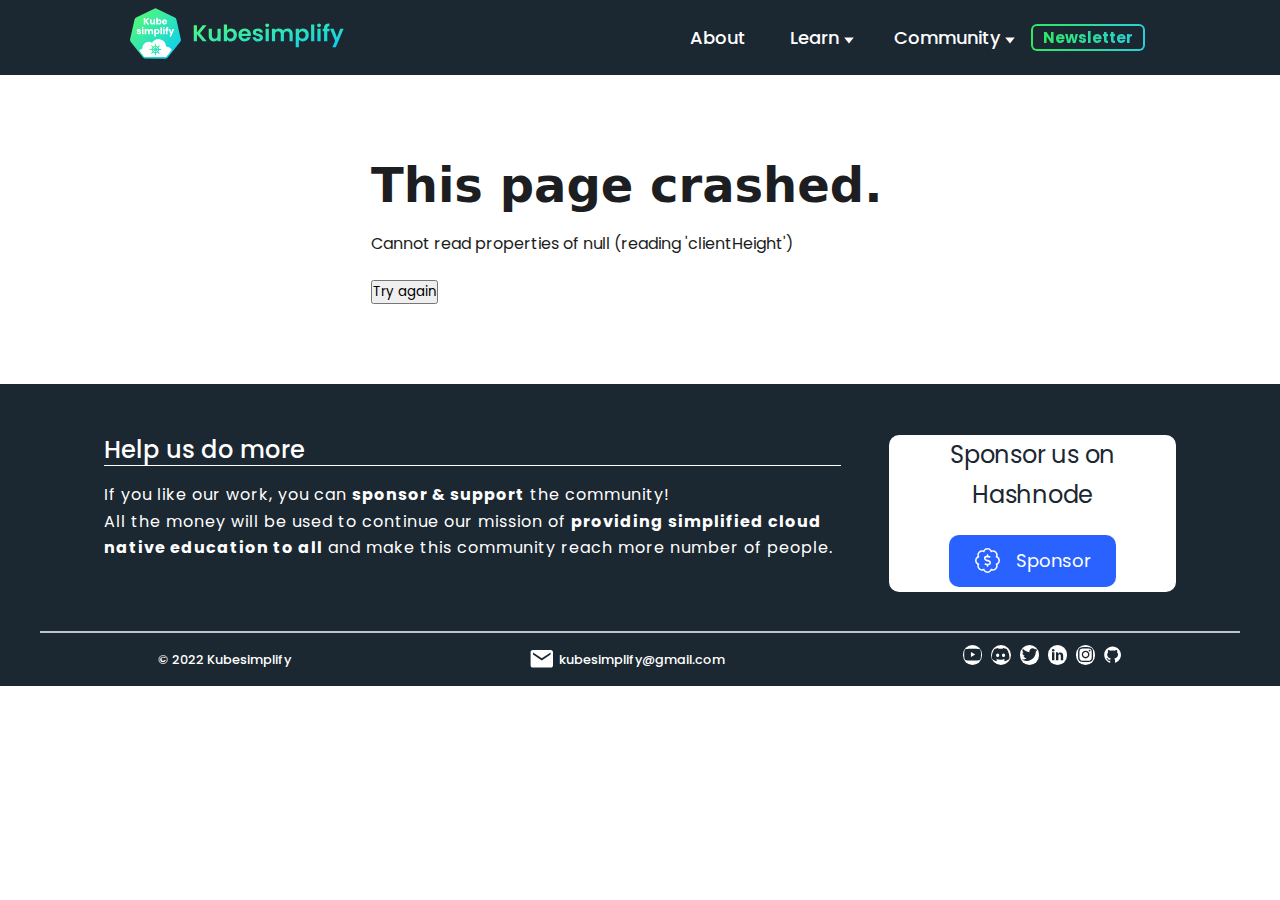
<file: markdown-page/index.html>
<!doctype html>
<html lang="en" dir="ltr" class="mdx-wrapper mdx-page plugin-pages plugin-id-default">
<head>
<meta charset="UTF-8">
<meta name="viewport" content="width=device-width,initial-scale=1">
<meta name="generator" content="Docusaurus v2.0.0-beta.18">
<title data-rh="true">Markdown page example | Kubesimplify</title><meta data-rh="true" name="twitter:card" content="summary_large_image"><meta data-rh="true" property="og:url" content="https://kubesimplify.com/markdown-page"><meta data-rh="true" name="docusaurus_locale" content="en"><meta data-rh="true" name="docusaurus_tag" content="default"><meta data-rh="true" name="docsearch:language" content="en"><meta data-rh="true" name="docsearch:docusaurus_tag" content="default"><meta data-rh="true" property="og:title" content="Markdown page example | Kubesimplify"><meta data-rh="true" name="description" content="You don&#x27;t need React to write simple standalone pages."><meta data-rh="true" property="og:description" content="You don&#x27;t need React to write simple standalone pages."><link data-rh="true" rel="icon" href="/img/favicon.ico"><link data-rh="true" rel="canonical" href="https://kubesimplify.com/markdown-page"><link data-rh="true" rel="alternate" href="https://kubesimplify.com/markdown-page" hreflang="en"><link data-rh="true" rel="alternate" href="https://kubesimplify.com/markdown-page" hreflang="x-default"><link rel="stylesheet" href="/assets/css/styles.6714e361.css">
<link rel="preload" href="/assets/js/runtime~main.4ba5e27d.js" as="script">
<link rel="preload" href="/assets/js/main.70c69042.js" as="script">
</head>
<body class="navigation-with-keyboard">
<script>!function(){function t(t){document.documentElement.setAttribute("data-theme",t)}var e=function(){var t=null;try{t=localStorage.getItem("theme")}catch(t){}return t}();t(null!==e?e:"light")}()</script><div id="__docusaurus">
<div role="region"><a href="#" class="skipToContent_ZgBM">Skip to main content</a></div><section class="navbar_MONK"><nav class="navbar_positioning_acLH"><div class="navbar_logopair_qSyO"><div class="navbar_logo_HoQn"><a href="/"><svg width="285" height="67" viewBox="0 0 285 67" fill="none" xmlns="http://www.w3.org/2000/svg" class="logo_Ufb2" role=""><path d="M50.301 65.537A3.822 3.822 0 0 1 47.276 67l-26.765-.04a3.85 3.85 0 0 1-3.017-1.47L.841 44.346a3.951 3.951 0 0 1-.746-3.303l6.003-26.326a3.87 3.87 0 0 1 2.09-2.642L32.33.382a3.82 3.82 0 0 1 3.348.008l24.101 11.756a3.911 3.911 0 0 1 2.083 2.65l5.917 26.35a3.939 3.939 0 0 1-.755 3.294L50.301 65.537Z" fill="url(#a)"></path><path d="M38.03 41.074c.66.008 1.352.04 1.54.07.19.032.637.127.983.22.354.095.864.268 1.147.378.275.11.668.29.873.401.204.11.518.29.691.393.181.102.503.322.723.487.22.165.653.55.975.865.314.306.7.73.856.935.15.204.401.558.55.778.142.22.362.59.48.825.126.236.314.668.432.967.11.29.252.7.315.912.055.204.11.432.125.503.016.078.063.314.11.534.047.22.095.645.118.943.016.291.063.566.095.598.039.047.204.07.503.07.243 0 .55.016.691.047.134.024.417.079.62.11.205.04.527.118.724.173.188.055.471.158.636.213a7.8 7.8 0 0 1 .716.314c.236.11.652.354.935.534.33.22.715.543 1.116.96.346.345.73.793.88 1.02.142.22.338.559.432.748.095.188.173.392.173.455 0 .055-.118.252-.26.425-.14.18-.58.746-.99 1.257-.408.519-.801 1.022-.887 1.124-.087.11-.393.503-.692.888-.299.385-.558.708-.574.723-.016.016-.157.197-.322.401-.165.204-.424.543-.581.747-.158.204-.3.385-.315.4-.016.016-.173.213-.346.433-.18.22-.353.44-.4.487a6.632 6.632 0 0 0-.268.346c-.102.134-.448.574-.762.974-.322.401-.652.81-.747.904a1.2 1.2 0 0 1-.416.26c-.22.063-.747.078-3.568.07-1.815-.007-8.102-.023-13.965-.031-5.863-.008-10.743-.031-10.845-.047a1.996 1.996 0 0 1-.401-.157 2.205 2.205 0 0 1-.354-.275 7.684 7.684 0 0 1-.377-.448c-.126-.165-.385-.503-.574-.755a22.952 22.952 0 0 0-.369-.471c-.023-.016-.228-.283-.471-.59a62.297 62.297 0 0 0-.747-.967c-.18-.22-.472-.59-.652-.825a73.603 73.603 0 0 0-.417-.518c-.047-.048-.157-.197-.251-.323-.095-.126-.362-.471-.59-.77l-1.17-1.486c-.417-.518-.755-.974-.755-.997 0-.032.07-.158.157-.284a4.9 4.9 0 0 1 .519-.581c.196-.189.455-.417.573-.511.118-.086.37-.26.558-.377a5.936 5.936 0 0 1 1.038-.519 4.42 4.42 0 0 1 .597-.196c.212-.056.44-.102.503-.102.07 0 .15-.032.18-.063.04-.047.072-.393.087-.873.024-.503.07-1.03.15-1.391.062-.33.188-.81.274-1.077.087-.26.244-.66.346-.88.102-.22.291-.581.425-.802.141-.22.377-.573.526-.778.15-.204.527-.613.825-.911a9.677 9.677 0 0 1 1.006-.857c.244-.173.715-.448 1.038-.62.322-.166.723-.347.903-.41.173-.062.488-.157.692-.212.204-.063.527-.141.715-.18.236-.048.739-.071 1.572-.071.81 0 1.32.023 1.509.063.165.039.393.102.51.133.118.032.44.134.716.22.275.095.73.283 1.014.425.275.141.526.26.558.26.023 0 .141-.143.259-.315.11-.165.346-.48.51-.684.166-.204.52-.582.779-.825.26-.252.676-.613.92-.81.25-.189.604-.448.8-.558.19-.118.598-.338.905-.495.306-.15.809-.354 1.115-.456.307-.102.77-.236 1.038-.298.26-.056.62-.134.794-.158.173-.031.856-.047 1.517-.039ZM23.25 21.412h2.53l-3.41-4.332 3.293-4.168h-2.437l-2.83 3.727v-3.727H18.33v8.5h2.067v-3.75l2.854 3.75Zm10.18-6.762h-2.068v3.672c0 .92-.511 1.431-1.313 1.431-.77 0-1.289-.511-1.289-1.43V14.65H26.7v3.947c0 1.809 1.054 2.886 2.618 2.886.904 0 1.627-.417 2.044-.99v.92h2.067V14.65Zm3.56.951v-3.16h-2.067v8.963h2.067v-.943c.377.59 1.093 1.038 2.083 1.038 1.659 0 2.98-1.353 2.98-3.484 0-2.13-1.313-3.467-2.98-3.467-.967 0-1.706.448-2.083 1.053Zm2.956 2.414c0 1.078-.708 1.683-1.494 1.683-.77 0-1.478-.598-1.478-1.675s.708-1.667 1.478-1.667c.786 0 1.494.582 1.494 1.66Zm6.17-1.808c.692 0 1.273.424 1.273 1.164h-2.594c.126-.747.645-1.164 1.321-1.164Zm3.23 2.956h-2.2c-.173.362-.495.653-1.077.653-.668 0-1.21-.409-1.281-1.297h4.685c.023-.205.031-.41.031-.606 0-2.052-1.391-3.365-3.364-3.365-2.005 0-3.412 1.336-3.412 3.475 0 2.147 1.43 3.476 3.412 3.476 1.682 0 2.885-1.014 3.207-2.336Zm-34.664 13.25c-.032-2.516-3.687-1.754-3.687-2.831 0-.322.267-.519.747-.519.581 0 .935.299.998.763h1.91c-.133-1.337-1.1-2.304-2.845-2.304-1.769 0-2.751.944-2.751 2.1 0 2.476 3.686 1.69 3.686 2.783 0 .299-.283.542-.817.542-.566 0-.99-.314-1.038-.786H8.841c.095 1.306 1.305 2.312 3.105 2.312 1.698 0 2.736-.88 2.736-2.06Zm1.273 1.966h2.067v-6.755h-2.067v6.755Zm1.046-7.463c.723 0 1.218-.495 1.218-1.116 0-.63-.495-1.125-1.218-1.125-.74 0-1.235.496-1.235 1.125 0 .621.496 1.116 1.235 1.116Zm11.838 7.463h2.06V30.43c0-1.816-1.086-2.886-2.752-2.886-.983 0-1.832.543-2.28 1.259-.456-.81-1.28-1.258-2.295-1.258-.888 0-1.572.377-1.973.92v-.85h-2.075v6.763h2.075v-3.672c0-.881.503-1.369 1.297-1.369.786 0 1.29.488 1.29 1.368v3.673h2.059v-3.672c0-.881.51-1.369 1.297-1.369.786 0 1.297.488 1.297 1.368v3.673Zm5.58-5.803v-.952h-2.075v9.979h2.076v-4.168c.369.566 1.084 1.038 2.083 1.038 1.658 0 2.971-1.352 2.971-3.483 0-2.131-1.313-3.468-2.971-3.468-.999 0-1.714.464-2.083 1.054Zm2.948 2.414c0 1.077-.7 1.682-1.485 1.682-.779 0-1.478-.597-1.478-1.675 0-1.077.7-1.667 1.478-1.667.786 0 1.485.582 1.485 1.66Zm3.2 3.389h2.067v-8.964h-2.068v8.964Zm3.568 0h2.075v-6.755h-2.075v6.755Zm1.046-7.463c.723 0 1.218-.495 1.218-1.108 0-.63-.495-1.125-1.218-1.125-.74 0-1.234.496-1.234 1.125 0 .613.495 1.108 1.234 1.108Zm2.735 7.463h2.068v-5.04H51.1v-1.715h-1.116v-.063c0-.715.282-.959 1.076-.904v-1.761c-2.06-.11-3.144.762-3.144 2.532v.196h-.754v1.714h.754v5.04Zm7.263-2.524-1.564-4.23h-2.31l2.75 6.526-1.556 3.444h2.232l4.237-9.97h-2.24l-1.549 4.23Z" fill="#fff"></path><path fill-rule="evenodd" clip-rule="evenodd" d="M33.86 46.915c-.508.152-.791 1.354-.548 2.324.042.166.048.216.048.414v.226l-.059.025c-.032.013-.12.034-.195.045a.881.881 0 0 0-.168.037.706.706 0 0 1-.146.035c-.42.065-1.03.33-1.617.703-.352.224-.525.177-.706-.192-.34-.696-1.397-1.48-1.876-1.394-.82.15-.187 1.511 1.04 2.238.345.204.408.35.257.589l-.141.223a.988.988 0 0 0-.075.13.499.499 0 0 1-.05.09c-.245.382-.523 1.164-.595 1.669-.03.22-.217.28-.56.178-1.175-.348-2.764.15-2.41.754.09.154.34.358.463.377.031.006.117.03.19.056.358.125 1.253.13 1.679.011.096-.026.178-.036.349-.04.266-.006.258-.012.295.21a5.11 5.11 0 0 0 .78 1.985c.05.078.118.186.15.24l.058.1-.05.061c-.079.1-.2.202-.36.3-.613.377-1.176 1.012-1.328 1.498-.407 1.304 1.332.802 2.171-.627.215-.366.365-.44.59-.29.619.41 1.164.656 1.72.775.084.018.176.043.204.054a.686.686 0 0 0 .146.032c.24.028.244.033.244.289a.893.893 0 0 1-.048.344c-.182.59-.11 1.44.166 1.992.59 1.174 1.435-.32 1.084-1.915-.121-.547-.084-.656.247-.724.782-.162 1.196-.33 1.9-.774.366-.23.447-.203.703.23.643 1.086 1.915 1.734 2.222 1.132.134-.263-.02-.662-.482-1.257a4.192 4.192 0 0 0-.767-.678c-.24-.148-.463-.325-.503-.402-.029-.053-.015-.083.16-.354.401-.626.558-.982.713-1.626l.1-.417.042-.174h.212c.174.001.233.008.324.036 1.103.344 2.71-.164 2.405-.76-.232-.455-1.52-.714-2.332-.47-.167.05-.299.065-.475.053l-.134-.01-.034-.133a38.523 38.523 0 0 1-.1-.418c-.154-.654-.335-1.063-.743-1.686-.205-.313-.163-.432.23-.648 1.235-.679 1.87-2.255.906-2.251-.27 0-.351.037-.842.378-.322.223-.718.671-.925 1.047-.21.38-.325.402-.744.136-.532-.337-1.008-.547-1.461-.647a7.28 7.28 0 0 0-.396-.087c-.324-.065-.378-.182-.265-.576.318-1.102-.095-2.637-.663-2.466Zm-.523 4.503c.021.047.028 1.469.008 1.545-.024.09-.058.117-.2.159l-.122.036-.556-.557c-.323-.324-.556-.57-.556-.586 0-.065.41-.301.748-.432.435-.169.653-.222.678-.165Zm1.465.027c.41.11 1.157.475 1.157.565 0 .01-.254.273-.565.584l-.564.564-.125-.043c-.233-.08-.23-.07-.224-.963.006-.825-.007-.795.321-.707Zm-3.6 1.47c.039.03.286.273.548.538.546.552.508.487.413.716l-.05.122h-.586c-.749 0-1.034-.013-1.046-.045-.035-.092.156-.64.376-1.076.186-.368.194-.374.345-.255Zm5.652-.012c.198.273.49 1 .529 1.313l.009.075H35.77l-.042-.083a1.604 1.604 0 0 1-.072-.168l-.029-.086.121-.127c.772-.812 1.03-1.028 1.105-.924Zm-4.729 2.564c.024.04.06.119.08.175l.037.102-.374.38c-.206.21-.466.47-.577.578l-.202.196-.038-.043c-.23-.267-.642-1.321-.552-1.411.035-.035.226-.044.998-.047l.586-.003.042.073Zm4.816-.063c.478.012.45 0 .42.192-.033.203-.213.678-.355.936-.236.429-.14.455-.816-.221l-.564-.565.041-.109c.023-.06.059-.14.08-.176l.04-.067h.375c.206 0 .557.004.78.01Zm-1.635 1.617c.745.733.723.686.4.858-.366.195-.877.388-1.122.423l-.075.011.005-.825.004-.824.126-.051c.187-.077.14-.106.662.408Zm-2.037-.39.09.042v1.64l-.075-.008a3.195 3.195 0 0 1-.562-.168 2.65 2.65 0 0 0-.173-.072c-.202-.072-.638-.318-.638-.36 0-.046.979-1.041 1.093-1.11.048-.029.16-.014.265.035Z" fill="url(#b)"></path><path d="m96.947 43.807-7.69-9.42v9.42H85.02V22.666h4.238v9.48l7.69-9.48h5.116l-8.719 10.48 8.961 10.661h-5.358Zm23.979-16.78v16.78h-4.269v-2.12c-.545.727-1.261 1.302-2.149 1.726-.868.404-1.817.606-2.846.606-1.312 0-2.472-.273-3.481-.818-1.009-.565-1.807-1.383-2.392-2.453-.565-1.09-.848-2.383-.848-3.877v-9.844h4.239v9.238c0 1.333.333 2.363.999 3.09.666.706 1.574 1.06 2.724 1.06 1.171 0 2.089-.354 2.755-1.06.666-.727.999-1.757.999-3.09v-9.238h4.269Zm8.42 2.454c.544-.808 1.291-1.464 2.24-1.969.969-.505 2.068-.757 3.299-.757 1.433 0 2.725.353 3.875 1.06 1.171.707 2.089 1.716 2.755 3.029.686 1.292 1.03 2.796 1.03 4.513 0 1.716-.344 3.24-1.03 4.573-.666 1.313-1.584 2.332-2.755 3.06-1.15.726-2.442 1.09-3.875 1.09-1.251 0-2.351-.243-3.299-.727-.929-.505-1.675-1.151-2.24-1.939v2.393h-4.239V21.394h4.239v8.087Zm8.869 5.876c0-1.01-.211-1.878-.635-2.605-.404-.747-.949-1.313-1.635-1.696a4.292 4.292 0 0 0-2.18-.576c-.767 0-1.493.202-2.179.606-.666.384-1.211.949-1.635 1.696-.404.747-.605 1.626-.605 2.635 0 1.01.201 1.888.605 2.635.424.747.969 1.323 1.635 1.727a4.398 4.398 0 0 0 2.179.575c.787 0 1.514-.202 2.18-.605.686-.404 1.231-.98 1.635-1.727.424-.747.635-1.636.635-2.665Zm23-.303c0 .606-.04 1.15-.122 1.635h-12.26c.101 1.212.525 2.16 1.272 2.847.747.687 1.665 1.03 2.755 1.03 1.574 0 2.694-.676 3.36-2.029h4.57c-.484 1.615-1.412 2.948-2.785 3.998-1.371 1.03-3.057 1.545-5.055 1.545-1.614 0-3.067-.354-4.359-1.06-1.271-.727-2.27-1.747-2.997-3.06-.706-1.312-1.059-2.827-1.059-4.543 0-1.736.353-3.26 1.059-4.573.706-1.313 1.695-2.322 2.967-3.03 1.271-.706 2.734-1.06 4.389-1.06 1.595 0 3.018.344 4.269 1.03a7.098 7.098 0 0 1 2.936 2.939c.707 1.252 1.06 2.695 1.06 4.33Zm-4.389-1.212c-.02-1.09-.414-1.958-1.181-2.605-.767-.666-1.706-.999-2.816-.999-1.049 0-1.937.323-2.664.97-.706.625-1.14 1.504-1.302 2.634h7.963Zm13.901 10.238c-1.373 0-2.604-.243-3.695-.727-1.088-.505-1.957-1.181-2.602-2.03a5.166 5.166 0 0 1-1.029-2.816h4.267c.081.646.394 1.18.939 1.605.565.424 1.262.636 2.088.636.808 0 1.434-.161 1.878-.485.464-.323.697-.737.697-1.241 0-.546-.283-.95-.848-1.212-.546-.283-1.423-.586-2.634-.909-1.251-.303-2.281-.616-3.088-.939a5.49 5.49 0 0 1-2.059-1.484c-.564-.666-.847-1.565-.847-2.695 0-.93.263-1.777.788-2.545.543-.767 1.31-1.373 2.299-1.817 1.009-.444 2.19-.666 3.543-.666 1.998 0 3.592.505 4.783 1.514 1.19.99 1.846 2.332 1.968 4.029h-4.057c-.061-.667-.343-1.192-.848-1.576-.484-.403-1.14-.605-1.968-.605-.767 0-1.362.141-1.786.424-.403.282-.606.676-.606 1.181 0 .565.283 1 .849 1.302.565.283 1.443.576 2.633.879 1.211.303 2.21.616 2.998.939a5.112 5.112 0 0 1 2.027 1.514c.586.666.889 1.555.909 2.666 0 .969-.273 1.837-.818 2.604-.525.768-1.292 1.373-2.301 1.818-.989.424-2.149.636-3.48.636Zm12.228-19.052c-.747 0-1.373-.232-1.878-.696-.484-.485-.726-1.08-.726-1.787 0-.707.242-1.293.726-1.757.505-.485 1.131-.727 1.878-.727.746 0 1.362.242 1.846.727.505.465.756 1.05.756 1.757 0 .706-.251 1.302-.756 1.787-.484.464-1.1.696-1.846.696Zm2.088 2v16.78h-4.238v-16.78h4.238Zm25.015-.243c2.059 0 3.713.636 4.964 1.908 1.272 1.252 1.908 3.009 1.908 5.27v9.844h-4.238V34.54c0-1.313-.333-2.312-.998-2.999-.667-.706-1.575-1.06-2.726-1.06-1.15 0-2.068.354-2.754 1.06-.667.687-1 1.686-1 2.999v9.268h-4.238V34.54c0-1.313-.332-2.312-.999-2.999-.666-.706-1.573-1.06-2.725-1.06-1.17 0-2.098.354-2.785 1.06-.665.687-.998 1.686-.998 2.999v9.268h-4.238v-16.78h4.238v2.03a5.665 5.665 0 0 1 2.088-1.666c.869-.404 1.817-.606 2.847-.606 1.312 0 2.482.283 3.511.848a5.747 5.747 0 0 1 2.392 2.363c.545-.97 1.332-1.747 2.36-2.332a6.852 6.852 0 0 1 3.391-.879Zm15.132 2.666c.545-.768 1.292-1.404 2.24-1.909.968-.525 2.07-.787 3.301-.787 1.432 0 2.724.353 3.874 1.06 1.171.707 2.09 1.716 2.755 3.029.686 1.292 1.029 2.796 1.029 4.513 0 1.716-.343 3.24-1.029 4.573-.665 1.313-1.584 2.332-2.755 3.06-1.15.726-2.442 1.09-3.874 1.09-1.231 0-2.322-.253-3.27-.758-.929-.504-1.685-1.14-2.271-1.908v10.39h-4.238V27.026h4.238v2.424Zm8.871 5.906c0-1.01-.213-1.878-.636-2.605-.404-.747-.95-1.313-1.635-1.696a4.288 4.288 0 0 0-2.179-.576c-.767 0-1.494.202-2.181.606-.666.384-1.211.949-1.634 1.696-.405.747-.606 1.626-.606 2.635 0 1.01.201 1.888.606 2.635.423.747.968 1.323 1.634 1.727a4.408 4.408 0 0 0 2.181.575c.787 0 1.513-.202 2.179-.605.685-.404 1.231-.98 1.635-1.727.423-.747.636-1.636.636-2.665Zm11.647-13.963v22.413h-4.24V21.394h4.24Zm6.336 3.634c-.747 0-1.372-.232-1.877-.696-.484-.485-.726-1.08-.726-1.787 0-.707.242-1.293.726-1.757.505-.485 1.13-.727 1.877-.727.746 0 1.362.242 1.846.727.504.465.757 1.05.757 1.757 0 .706-.253 1.302-.757 1.787-.484.464-1.1.696-1.846.696Zm2.09 2v16.78h-4.24v-16.78h4.24Zm11.876 3.483h-2.937v13.296h-4.299V30.511h-1.907v-3.484h1.907v-.848c0-2.06.586-3.574 1.756-4.543 1.17-.97 2.937-1.424 5.297-1.363v3.574c-1.029-.02-1.745.152-2.149.515-.403.364-.605 1.02-.605 1.969v.696h2.937v3.484Zm18.79-3.484-10.383 24.716h-4.511l3.633-8.36-6.72-16.356h4.752l4.33 11.722 4.389-11.722h4.51Z" fill="url(#c)"></path><defs><linearGradient id="a" x1="0.457" y1="0.005" x2="67.46" y2="66.956" gradientUnits="userSpaceOnUse"><stop stop-color="#5CFF68"></stop><stop offset="1" stop-color="#05CAFF"></stop></linearGradient><linearGradient id="b" x1="26.115" y1="46.903" x2="42.009" y2="62.553" gradientUnits="userSpaceOnUse"><stop stop-color="#5CFF68"></stop><stop offset="1" stop-color="#05CAFF"></stop></linearGradient><linearGradient id="c" x1="84.291" y1="10.49" x2="103.981" y2="96.871" gradientUnits="userSpaceOnUse"><stop stop-color="#5CFF68"></stop><stop offset="1" stop-color="#05CAFF"></stop></linearGradient></defs></svg></a></div><button class="mobile_menu_icon_Fa9_"><svg stroke="currentColor" fill="currentColor" stroke-width="0" viewBox="0 0 448 512" height="1em" width="1em" xmlns="http://www.w3.org/2000/svg"><path d="M16 132h416c8.837 0 16-7.163 16-16V76c0-8.837-7.163-16-16-16H16C7.163 60 0 67.163 0 76v40c0 8.837 7.163 16 16 16zm0 160h416c8.837 0 16-7.163 16-16v-40c0-8.837-7.163-16-16-16H16c-8.837 0-16 7.163-16 16v40c0 8.837 7.163 16 16 16zm0 160h416c8.837 0 16-7.163 16-16v-40c0-8.837-7.163-16-16-16H16c-8.837 0-16 7.163-16 16v40c0 8.837 7.163 16 16 16z"></path></svg></button></div><ul class="navbar_links_MM_M"><li class="about_EDNz"><div class="navbar_about_start_YQFC"><a class="navbar_about_word_lRhf" href="/about">About</a></div></li><li class="learn_s8LK"><div class="navbar_dropdown_gBCg"><button class="navbar_dropbtn_lrWS">Learn<!-- --> <svg width="10" height="7" viewBox="0 0 10 7" fill="none" xmlns="http://www.w3.org/2000/svg" role="img"><path d="m4.981 6.5 4.763-6H.218l4.763 6Z" fill="#fff"></path></svg></button><div class="navbar_dropdown_content_HFwf"><a href="https://www.youtube.com/c/saiyam911/videos" target="blank">Video Content</a><a class="navbar_blog_design_fTgL" href="https://blog.kubesimplify.com/" target="blank">Blog Content</a></div></div></li><li class="community_y3Jf"><div class="navbar_dropdown_gBCg"><button class="navbar_dropbtn_lrWS">Community<!-- --> <svg width="10" height="7" viewBox="0 0 10 7" fill="none" xmlns="http://www.w3.org/2000/svg" role="img"><path d="m4.981 6.5 4.763-6H.218l4.763 6Z" fill="#fff"></path></svg></button><div class="navbar_dropdown_content_HFwf"><a href="/ambassadors">Kubesimplify Ambassador</a><a class="navbar_workshops_designs_Jcky" href="/workshops">Workshops</a></div></div></li><li><button class="navbarbutton_5u1I"><a class="navbar_text_JL4G" href="https://www.getrevue.co/profile/saiyampathak">Newsletter</a></button></li></ul></nav></section><div class="main-wrapper"><main class="container container--fluid margin-vert--lg"><div class="row mdxPageWrapper_zHyg"><div class="col col--8"><h1>Markdown page example</h1><p>You don&#x27;t need React to write simple standalone pages.</p></div><div class="col col--2"><div class="tableOfContents_cNA8 thin-scrollbar"></div></div></div></main></div><section class="footer_xBL4"><div class="footer_upper_mQde"><div class="content_oHCg"><h2 class="title_NItk">Help us do more</h2><p class="sponsors_content_hbIG">If you like our work, you can <b>sponsor &amp; support</b> the community!<br>All the money will be used to continue our mission of<!-- --> <b>providing simplified cloud native education to all</b> and make this community reach more number of people.</p></div><div class="sponsors_card_Uvsf"><p class="sponsors_card_title_IkS_">Sponsor us on Hashnode</p><a href="https://blog.kubesimplify.com/sponsor"><button class="sponsor_hashnode_E2qa"><svg width="34" height="34" viewBox="0 0 34 34" fill="none" xmlns="http://www.w3.org/2000/svg" class="logo_fYHz" role="img"><path d="m19.254 16.538-3.922-1.117a1.38 1.38 0 0 1-.99-1.311c0-.747.614-1.36 1.36-1.36h2.451c.548 0 1.068.17 1.505.486.199.144.475.1.652-.077l.758-.758a.542.542 0 0 0-.066-.813 4.646 4.646 0 0 0-2.849-.963h-.088V9.032a.532.532 0 0 0-.537-.53h-1.062a.531.531 0 0 0-.53.53v1.593h-.233a3.488 3.488 0 0 0-3.468 3.817c.138 1.471 1.267 2.666 2.683 3.07l3.75 1.067c.58.172.99.708.99 1.311 0 .752-.614 1.36-1.36 1.36h-2.451a2.558 2.558 0 0 1-1.505-.486c-.199-.144-.48-.1-.652.077l-.758.758a.542.542 0 0 0 .066.813 4.646 4.646 0 0 0 2.849.963h.088v1.593c0 .293.238.53.531.53h1.062a.532.532 0 0 0 .537-.53v-1.593h.088c1.516 0 2.943-.902 3.435-2.334.675-1.97-.487-3.972-2.334-4.503ZM34 17.003a6.572 6.572 0 0 0-3.297-5.68 6.55 6.55 0 0 0-1.687-6.34 6.55 6.55 0 0 0-6.338-1.686A6.572 6.572 0 0 0 16.998 0a6.57 6.57 0 0 0-5.676 3.297 6.563 6.563 0 0 0-6.344 1.687 6.576 6.576 0 0 0-1.687 6.338A6.579 6.579 0 0 0 0 17.002a6.576 6.576 0 0 0 3.291 5.676 6.59 6.59 0 0 0 1.687 6.344 6.534 6.534 0 0 0 6.344 1.681A6.577 6.577 0 0 0 16.997 34a6.579 6.579 0 0 0 5.68-3.297 6.517 6.517 0 0 0 6.34-1.681 6.563 6.563 0 0 0 1.686-6.344A6.57 6.57 0 0 0 34 17.003Zm-6.051 4.535c.354.78 1.958 3.59-.432 5.98-1.919 1.919-3.816 1.415-5.984.43-.304.808-1.145 3.928-4.536 3.928-3.457 0-4.292-3.291-4.535-3.927-2.163.984-4.066 1.477-5.98-.432-2.444-2.433-.724-5.343-.43-5.979-.808-.31-3.928-1.15-3.928-4.535 0-3.463 3.285-4.298 3.927-4.536-.354-.785-1.958-3.595.432-5.984 2.444-2.45 5.365-.714 5.979-.432.31-.802 1.15-3.927 4.535-3.927 3.463 0 4.298 3.291 4.536 3.927.785-.354 3.595-1.958 5.984.432 2.445 2.433.725 5.343.432 5.984.802.304 3.927 1.145 3.927 4.536 0 3.457-3.291 4.292-3.927 4.535Z" fill="#fff"></path></svg> Sponsor</button></a></div></div><hr class="hr_xO8t"><div class="footer_lower_irt2"><div class="end_first_OBE7">© 2022 Kubesimplify</div><div class="footer_mail_Ru02"><svg stroke="currentColor" fill="currentColor" stroke-width="0" viewBox="0 0 512 512" class="mail_logo_pVq9" row="img" height="1em" width="1em" xmlns="http://www.w3.org/2000/svg"><path d="M437.332 80H74.668C51.199 80 32 99.198 32 122.667v266.666C32 412.802 51.199 432 74.668 432h362.664C460.801 432 480 412.802 480 389.333V122.667C480 99.198 460.801 80 437.332 80zM432 170.667L256 288 80 170.667V128l176 117.333L432 128v42.667z"></path></svg><a class="mail_title_H_96" href="mailto:kubesimplify@gmail.com">kubesimplify@gmail.com</a></div><div class="group_logo_KhZO"><a target="_blank" href="https://www.youtube.com/c/saiyam911"><svg stroke="currentColor" fill="currentColor" stroke-width="0" viewBox="0 0 1024 1024" row="img" class="social1_pt2Y" height="1em" width="1em" xmlns="http://www.w3.org/2000/svg"><path d="M941.3 296.1a112.3 112.3 0 0 0-79.2-79.3C792.2 198 512 198 512 198s-280.2 0-350.1 18.7A112.12 112.12 0 0 0 82.7 296C64 366 64 512 64 512s0 146 18.7 215.9c10.3 38.6 40.7 69 79.2 79.3C231.8 826 512 826 512 826s280.2 0 350.1-18.8c38.6-10.3 68.9-40.7 79.2-79.3C960 658 960 512 960 512s0-146-18.7-215.9zM423 646V378l232 133-232 135z"></path></svg></a><a target="_blank" href="https://discord.gg/26Z384WSPB"><svg stroke="currentColor" fill="currentColor" stroke-width="0" viewBox="0 0 640 512" row="img" class="social2_Ltn5" height="1em" width="1em" xmlns="http://www.w3.org/2000/svg"><path d="M524.531,69.836a1.5,1.5,0,0,0-.764-.7A485.065,485.065,0,0,0,404.081,32.03a1.816,1.816,0,0,0-1.923.91,337.461,337.461,0,0,0-14.9,30.6,447.848,447.848,0,0,0-134.426,0,309.541,309.541,0,0,0-15.135-30.6,1.89,1.89,0,0,0-1.924-.91A483.689,483.689,0,0,0,116.085,69.137a1.712,1.712,0,0,0-.788.676C39.068,183.651,18.186,294.69,28.43,404.354a2.016,2.016,0,0,0,.765,1.375A487.666,487.666,0,0,0,176.02,479.918a1.9,1.9,0,0,0,2.063-.676A348.2,348.2,0,0,0,208.12,430.4a1.86,1.86,0,0,0-1.019-2.588,321.173,321.173,0,0,1-45.868-21.853,1.885,1.885,0,0,1-.185-3.126c3.082-2.309,6.166-4.711,9.109-7.137a1.819,1.819,0,0,1,1.9-.256c96.229,43.917,200.41,43.917,295.5,0a1.812,1.812,0,0,1,1.924.233c2.944,2.426,6.027,4.851,9.132,7.16a1.884,1.884,0,0,1-.162,3.126,301.407,301.407,0,0,1-45.89,21.83,1.875,1.875,0,0,0-1,2.611,391.055,391.055,0,0,0,30.014,48.815,1.864,1.864,0,0,0,2.063.7A486.048,486.048,0,0,0,610.7,405.729a1.882,1.882,0,0,0,.765-1.352C623.729,277.594,590.933,167.465,524.531,69.836ZM222.491,337.58c-28.972,0-52.844-26.587-52.844-59.239S193.056,219.1,222.491,219.1c29.665,0,53.306,26.82,52.843,59.239C275.334,310.993,251.924,337.58,222.491,337.58Zm195.38,0c-28.971,0-52.843-26.587-52.843-59.239S388.437,219.1,417.871,219.1c29.667,0,53.307,26.82,52.844,59.239C470.715,310.993,447.538,337.58,417.871,337.58Z"></path></svg></a><a target="_blank" href="https://twitter.com/kubesimplify"><svg stroke="currentColor" fill="currentColor" stroke-width="0" viewBox="0 0 1024 1024" row="img" class="social2_Ltn5" height="1em" width="1em" xmlns="http://www.w3.org/2000/svg"><path d="M928 254.3c-30.6 13.2-63.9 22.7-98.2 26.4a170.1 170.1 0 0 0 75-94 336.64 336.64 0 0 1-108.2 41.2A170.1 170.1 0 0 0 672 174c-94.5 0-170.5 76.6-170.5 170.6 0 13.2 1.6 26.4 4.2 39.1-141.5-7.4-267.7-75-351.6-178.5a169.32 169.32 0 0 0-23.2 86.1c0 59.2 30.1 111.4 76 142.1a172 172 0 0 1-77.1-21.7v2.1c0 82.9 58.6 151.6 136.7 167.4a180.6 180.6 0 0 1-44.9 5.8c-11.1 0-21.6-1.1-32.2-2.6C211 652 273.9 701.1 348.8 702.7c-58.6 45.9-132 72.9-211.7 72.9-14.3 0-27.5-.5-41.2-2.1C171.5 822 261.2 850 357.8 850 671.4 850 843 590.2 843 364.7c0-7.4 0-14.8-.5-22.2 33.2-24.3 62.3-54.4 85.5-88.2z"></path></svg></a><a target="_blank" href="https://www.linkedin.com/company/kubesimplify/"><svg stroke="currentColor" fill="currentColor" stroke-width="0" version="1.2" baseProfile="tiny" viewBox="0 0 24 24" row="img" class="social2_Ltn5" height="1em" width="1em" xmlns="http://www.w3.org/2000/svg"><path d="M8 19h-3v-10h3v10zm11 0h-3v-5.342c0-1.392-.496-2.085-1.479-2.085-.779 0-1.273.388-1.521 1.165v6.262h-3s.04-9 0-10h2.368l.183 2h.062c.615-1 1.598-1.678 2.946-1.678 1.025 0 1.854.285 2.487 1.001.637.717.954 1.679.954 3.03v5.647z"></path><ellipse cx="6.5" cy="6.5" rx="1.55" ry="1.5"></ellipse></svg></a><a target="_blank" href="https://www.instagram.com/saiyampathak/"><svg stroke="currentColor" fill="currentColor" stroke-width="0" viewBox="0 0 1024 1024" row="img" class="social2_Ltn5" height="1em" width="1em" xmlns="http://www.w3.org/2000/svg"><path d="M512 306.9c-113.5 0-205.1 91.6-205.1 205.1S398.5 717.1 512 717.1 717.1 625.5 717.1 512 625.5 306.9 512 306.9zm0 338.4c-73.4 0-133.3-59.9-133.3-133.3S438.6 378.7 512 378.7 645.3 438.6 645.3 512 585.4 645.3 512 645.3zm213.5-394.6c-26.5 0-47.9 21.4-47.9 47.9s21.4 47.9 47.9 47.9 47.9-21.3 47.9-47.9a47.84 47.84 0 0 0-47.9-47.9zM911.8 512c0-55.2.5-109.9-2.6-165-3.1-64-17.7-120.8-64.5-167.6-46.9-46.9-103.6-61.4-167.6-64.5-55.2-3.1-109.9-2.6-165-2.6-55.2 0-109.9-.5-165 2.6-64 3.1-120.8 17.7-167.6 64.5C132.6 226.3 118.1 283 115 347c-3.1 55.2-2.6 109.9-2.6 165s-.5 109.9 2.6 165c3.1 64 17.7 120.8 64.5 167.6 46.9 46.9 103.6 61.4 167.6 64.5 55.2 3.1 109.9 2.6 165 2.6 55.2 0 109.9.5 165-2.6 64-3.1 120.8-17.7 167.6-64.5 46.9-46.9 61.4-103.6 64.5-167.6 3.2-55.1 2.6-109.8 2.6-165zm-88 235.8c-7.3 18.2-16.1 31.8-30.2 45.8-14.1 14.1-27.6 22.9-45.8 30.2C695.2 844.7 570.3 840 512 840c-58.3 0-183.3 4.7-235.9-16.1-18.2-7.3-31.8-16.1-45.8-30.2-14.1-14.1-22.9-27.6-30.2-45.8C179.3 695.2 184 570.3 184 512c0-58.3-4.7-183.3 16.1-235.9 7.3-18.2 16.1-31.8 30.2-45.8s27.6-22.9 45.8-30.2C328.7 179.3 453.7 184 512 184s183.3-4.7 235.9 16.1c18.2 7.3 31.8 16.1 45.8 30.2 14.1 14.1 22.9 27.6 30.2 45.8C844.7 328.7 840 453.7 840 512c0 58.3 4.7 183.2-16.2 235.8z"></path></svg></a><a target="_blank" href="https://github.com/kubesimplify"><svg stroke="currentColor" fill="currentColor" stroke-width="0" viewBox="0 0 1024 1024" row="img" class="social3_N1sl" height="1em" width="1em" xmlns="http://www.w3.org/2000/svg"><path d="M511.6 76.3C264.3 76.2 64 276.4 64 523.5 64 718.9 189.3 885 363.8 946c23.5 5.9 19.9-10.8 19.9-22.2v-77.5c-135.7 15.9-141.2-73.9-150.3-88.9C215 726 171.5 718 184.5 703c30.9-15.9 62.4 4 98.9 57.9 26.4 39.1 77.9 32.5 104 26 5.7-23.5 17.9-44.5 34.7-60.8-140.6-25.2-199.2-111-199.2-213 0-49.5 16.3-95 48.3-131.7-20.4-60.5 1.9-112.3 4.9-120 58.1-5.2 118.5 41.6 123.2 45.3 33-8.9 70.7-13.6 112.9-13.6 42.4 0 80.2 4.9 113.5 13.9 11.3-8.6 67.3-48.8 121.3-43.9 2.9 7.7 24.7 58.3 5.5 118 32.4 36.8 48.9 82.7 48.9 132.3 0 102.2-59 188.1-200 212.9a127.5 127.5 0 0 1 38.1 91v112.5c.8 9 0 17.9 15 17.9 177.1-59.7 304.6-227 304.6-424.1 0-247.2-200.4-447.3-447.5-447.3z"></path></svg></a></div></div></section></div>
<script src="/assets/js/runtime~main.4ba5e27d.js"></script>
<script src="/assets/js/main.70c69042.js"></script>
</body>
</html>
</file>
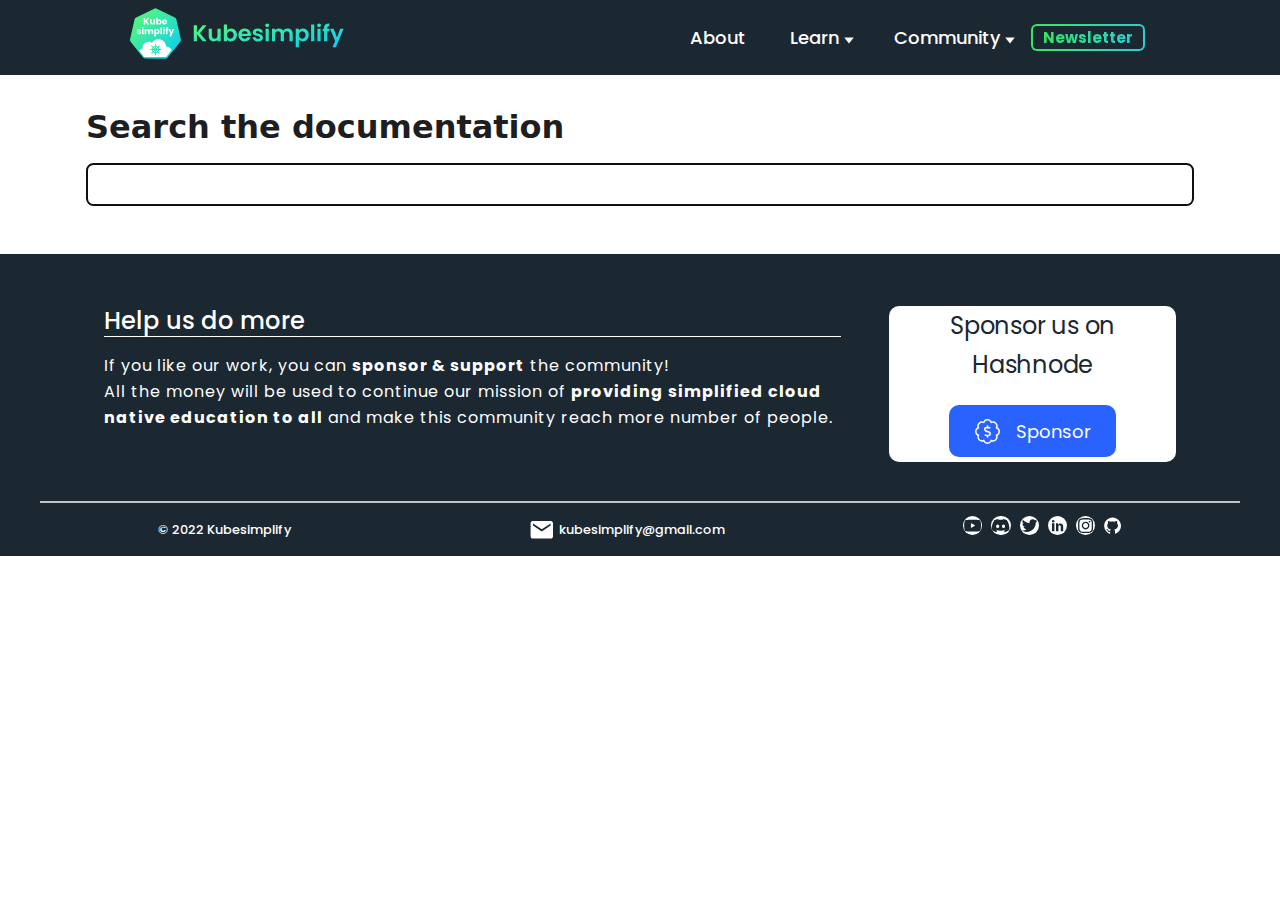
<file: search/index.html>
<!doctype html>
<html lang="en" dir="ltr" class="plugin-@easyops-cn/docusaurus-search-local plugin-id-default">
<head>
<meta charset="UTF-8">
<meta name="viewport" content="width=device-width,initial-scale=1">
<meta name="generator" content="Docusaurus v2.0.0-beta.18">
<title data-rh="true">Search the documentation</title><meta data-rh="true" name="twitter:card" content="summary_large_image"><meta data-rh="true" property="og:url" content="https://kubesimplify.com/search"><meta data-rh="true" name="docusaurus_locale" content="en"><meta data-rh="true" name="docusaurus_tag" content="default"><meta data-rh="true" name="docsearch:language" content="en"><meta data-rh="true" name="docsearch:docusaurus_tag" content="default"><meta data-rh="true" property="robots" content="noindex, follow"><link data-rh="true" rel="icon" href="/img/favicon.ico"><link data-rh="true" rel="canonical" href="https://kubesimplify.com/search"><link data-rh="true" rel="alternate" href="https://kubesimplify.com/search" hreflang="en"><link data-rh="true" rel="alternate" href="https://kubesimplify.com/search" hreflang="x-default"><link rel="stylesheet" href="/assets/css/styles.6714e361.css">
<link rel="preload" href="/assets/js/runtime~main.4ba5e27d.js" as="script">
<link rel="preload" href="/assets/js/main.70c69042.js" as="script">
</head>
<body class="navigation-with-keyboard">
<script>!function(){function t(t){document.documentElement.setAttribute("data-theme",t)}var e=function(){var t=null;try{t=localStorage.getItem("theme")}catch(t){}return t}();t(null!==e?e:"light")}()</script><div id="__docusaurus">
<div role="region"><a href="#" class="skipToContent_ZgBM">Skip to main content</a></div><section class="navbar_MONK"><nav class="navbar_positioning_acLH"><div class="navbar_logopair_qSyO"><div class="navbar_logo_HoQn"><a href="/"><svg width="285" height="67" viewBox="0 0 285 67" fill="none" xmlns="http://www.w3.org/2000/svg" class="logo_Ufb2" role=""><path d="M50.301 65.537A3.822 3.822 0 0 1 47.276 67l-26.765-.04a3.85 3.85 0 0 1-3.017-1.47L.841 44.346a3.951 3.951 0 0 1-.746-3.303l6.003-26.326a3.87 3.87 0 0 1 2.09-2.642L32.33.382a3.82 3.82 0 0 1 3.348.008l24.101 11.756a3.911 3.911 0 0 1 2.083 2.65l5.917 26.35a3.939 3.939 0 0 1-.755 3.294L50.301 65.537Z" fill="url(#a)"></path><path d="M38.03 41.074c.66.008 1.352.04 1.54.07.19.032.637.127.983.22.354.095.864.268 1.147.378.275.11.668.29.873.401.204.11.518.29.691.393.181.102.503.322.723.487.22.165.653.55.975.865.314.306.7.73.856.935.15.204.401.558.55.778.142.22.362.59.48.825.126.236.314.668.432.967.11.29.252.7.315.912.055.204.11.432.125.503.016.078.063.314.11.534.047.22.095.645.118.943.016.291.063.566.095.598.039.047.204.07.503.07.243 0 .55.016.691.047.134.024.417.079.62.11.205.04.527.118.724.173.188.055.471.158.636.213a7.8 7.8 0 0 1 .716.314c.236.11.652.354.935.534.33.22.715.543 1.116.96.346.345.73.793.88 1.02.142.22.338.559.432.748.095.188.173.392.173.455 0 .055-.118.252-.26.425-.14.18-.58.746-.99 1.257-.408.519-.801 1.022-.887 1.124-.087.11-.393.503-.692.888-.299.385-.558.708-.574.723-.016.016-.157.197-.322.401-.165.204-.424.543-.581.747-.158.204-.3.385-.315.4-.016.016-.173.213-.346.433-.18.22-.353.44-.4.487a6.632 6.632 0 0 0-.268.346c-.102.134-.448.574-.762.974-.322.401-.652.81-.747.904a1.2 1.2 0 0 1-.416.26c-.22.063-.747.078-3.568.07-1.815-.007-8.102-.023-13.965-.031-5.863-.008-10.743-.031-10.845-.047a1.996 1.996 0 0 1-.401-.157 2.205 2.205 0 0 1-.354-.275 7.684 7.684 0 0 1-.377-.448c-.126-.165-.385-.503-.574-.755a22.952 22.952 0 0 0-.369-.471c-.023-.016-.228-.283-.471-.59a62.297 62.297 0 0 0-.747-.967c-.18-.22-.472-.59-.652-.825a73.603 73.603 0 0 0-.417-.518c-.047-.048-.157-.197-.251-.323-.095-.126-.362-.471-.59-.77l-1.17-1.486c-.417-.518-.755-.974-.755-.997 0-.032.07-.158.157-.284a4.9 4.9 0 0 1 .519-.581c.196-.189.455-.417.573-.511.118-.086.37-.26.558-.377a5.936 5.936 0 0 1 1.038-.519 4.42 4.42 0 0 1 .597-.196c.212-.056.44-.102.503-.102.07 0 .15-.032.18-.063.04-.047.072-.393.087-.873.024-.503.07-1.03.15-1.391.062-.33.188-.81.274-1.077.087-.26.244-.66.346-.88.102-.22.291-.581.425-.802.141-.22.377-.573.526-.778.15-.204.527-.613.825-.911a9.677 9.677 0 0 1 1.006-.857c.244-.173.715-.448 1.038-.62.322-.166.723-.347.903-.41.173-.062.488-.157.692-.212.204-.063.527-.141.715-.18.236-.048.739-.071 1.572-.071.81 0 1.32.023 1.509.063.165.039.393.102.51.133.118.032.44.134.716.22.275.095.73.283 1.014.425.275.141.526.26.558.26.023 0 .141-.143.259-.315.11-.165.346-.48.51-.684.166-.204.52-.582.779-.825.26-.252.676-.613.92-.81.25-.189.604-.448.8-.558.19-.118.598-.338.905-.495.306-.15.809-.354 1.115-.456.307-.102.77-.236 1.038-.298.26-.056.62-.134.794-.158.173-.031.856-.047 1.517-.039ZM23.25 21.412h2.53l-3.41-4.332 3.293-4.168h-2.437l-2.83 3.727v-3.727H18.33v8.5h2.067v-3.75l2.854 3.75Zm10.18-6.762h-2.068v3.672c0 .92-.511 1.431-1.313 1.431-.77 0-1.289-.511-1.289-1.43V14.65H26.7v3.947c0 1.809 1.054 2.886 2.618 2.886.904 0 1.627-.417 2.044-.99v.92h2.067V14.65Zm3.56.951v-3.16h-2.067v8.963h2.067v-.943c.377.59 1.093 1.038 2.083 1.038 1.659 0 2.98-1.353 2.98-3.484 0-2.13-1.313-3.467-2.98-3.467-.967 0-1.706.448-2.083 1.053Zm2.956 2.414c0 1.078-.708 1.683-1.494 1.683-.77 0-1.478-.598-1.478-1.675s.708-1.667 1.478-1.667c.786 0 1.494.582 1.494 1.66Zm6.17-1.808c.692 0 1.273.424 1.273 1.164h-2.594c.126-.747.645-1.164 1.321-1.164Zm3.23 2.956h-2.2c-.173.362-.495.653-1.077.653-.668 0-1.21-.409-1.281-1.297h4.685c.023-.205.031-.41.031-.606 0-2.052-1.391-3.365-3.364-3.365-2.005 0-3.412 1.336-3.412 3.475 0 2.147 1.43 3.476 3.412 3.476 1.682 0 2.885-1.014 3.207-2.336Zm-34.664 13.25c-.032-2.516-3.687-1.754-3.687-2.831 0-.322.267-.519.747-.519.581 0 .935.299.998.763h1.91c-.133-1.337-1.1-2.304-2.845-2.304-1.769 0-2.751.944-2.751 2.1 0 2.476 3.686 1.69 3.686 2.783 0 .299-.283.542-.817.542-.566 0-.99-.314-1.038-.786H8.841c.095 1.306 1.305 2.312 3.105 2.312 1.698 0 2.736-.88 2.736-2.06Zm1.273 1.966h2.067v-6.755h-2.067v6.755Zm1.046-7.463c.723 0 1.218-.495 1.218-1.116 0-.63-.495-1.125-1.218-1.125-.74 0-1.235.496-1.235 1.125 0 .621.496 1.116 1.235 1.116Zm11.838 7.463h2.06V30.43c0-1.816-1.086-2.886-2.752-2.886-.983 0-1.832.543-2.28 1.259-.456-.81-1.28-1.258-2.295-1.258-.888 0-1.572.377-1.973.92v-.85h-2.075v6.763h2.075v-3.672c0-.881.503-1.369 1.297-1.369.786 0 1.29.488 1.29 1.368v3.673h2.059v-3.672c0-.881.51-1.369 1.297-1.369.786 0 1.297.488 1.297 1.368v3.673Zm5.58-5.803v-.952h-2.075v9.979h2.076v-4.168c.369.566 1.084 1.038 2.083 1.038 1.658 0 2.971-1.352 2.971-3.483 0-2.131-1.313-3.468-2.971-3.468-.999 0-1.714.464-2.083 1.054Zm2.948 2.414c0 1.077-.7 1.682-1.485 1.682-.779 0-1.478-.597-1.478-1.675 0-1.077.7-1.667 1.478-1.667.786 0 1.485.582 1.485 1.66Zm3.2 3.389h2.067v-8.964h-2.068v8.964Zm3.568 0h2.075v-6.755h-2.075v6.755Zm1.046-7.463c.723 0 1.218-.495 1.218-1.108 0-.63-.495-1.125-1.218-1.125-.74 0-1.234.496-1.234 1.125 0 .613.495 1.108 1.234 1.108Zm2.735 7.463h2.068v-5.04H51.1v-1.715h-1.116v-.063c0-.715.282-.959 1.076-.904v-1.761c-2.06-.11-3.144.762-3.144 2.532v.196h-.754v1.714h.754v5.04Zm7.263-2.524-1.564-4.23h-2.31l2.75 6.526-1.556 3.444h2.232l4.237-9.97h-2.24l-1.549 4.23Z" fill="#fff"></path><path fill-rule="evenodd" clip-rule="evenodd" d="M33.86 46.915c-.508.152-.791 1.354-.548 2.324.042.166.048.216.048.414v.226l-.059.025c-.032.013-.12.034-.195.045a.881.881 0 0 0-.168.037.706.706 0 0 1-.146.035c-.42.065-1.03.33-1.617.703-.352.224-.525.177-.706-.192-.34-.696-1.397-1.48-1.876-1.394-.82.15-.187 1.511 1.04 2.238.345.204.408.35.257.589l-.141.223a.988.988 0 0 0-.075.13.499.499 0 0 1-.05.09c-.245.382-.523 1.164-.595 1.669-.03.22-.217.28-.56.178-1.175-.348-2.764.15-2.41.754.09.154.34.358.463.377.031.006.117.03.19.056.358.125 1.253.13 1.679.011.096-.026.178-.036.349-.04.266-.006.258-.012.295.21a5.11 5.11 0 0 0 .78 1.985c.05.078.118.186.15.24l.058.1-.05.061c-.079.1-.2.202-.36.3-.613.377-1.176 1.012-1.328 1.498-.407 1.304 1.332.802 2.171-.627.215-.366.365-.44.59-.29.619.41 1.164.656 1.72.775.084.018.176.043.204.054a.686.686 0 0 0 .146.032c.24.028.244.033.244.289a.893.893 0 0 1-.048.344c-.182.59-.11 1.44.166 1.992.59 1.174 1.435-.32 1.084-1.915-.121-.547-.084-.656.247-.724.782-.162 1.196-.33 1.9-.774.366-.23.447-.203.703.23.643 1.086 1.915 1.734 2.222 1.132.134-.263-.02-.662-.482-1.257a4.192 4.192 0 0 0-.767-.678c-.24-.148-.463-.325-.503-.402-.029-.053-.015-.083.16-.354.401-.626.558-.982.713-1.626l.1-.417.042-.174h.212c.174.001.233.008.324.036 1.103.344 2.71-.164 2.405-.76-.232-.455-1.52-.714-2.332-.47-.167.05-.299.065-.475.053l-.134-.01-.034-.133a38.523 38.523 0 0 1-.1-.418c-.154-.654-.335-1.063-.743-1.686-.205-.313-.163-.432.23-.648 1.235-.679 1.87-2.255.906-2.251-.27 0-.351.037-.842.378-.322.223-.718.671-.925 1.047-.21.38-.325.402-.744.136-.532-.337-1.008-.547-1.461-.647a7.28 7.28 0 0 0-.396-.087c-.324-.065-.378-.182-.265-.576.318-1.102-.095-2.637-.663-2.466Zm-.523 4.503c.021.047.028 1.469.008 1.545-.024.09-.058.117-.2.159l-.122.036-.556-.557c-.323-.324-.556-.57-.556-.586 0-.065.41-.301.748-.432.435-.169.653-.222.678-.165Zm1.465.027c.41.11 1.157.475 1.157.565 0 .01-.254.273-.565.584l-.564.564-.125-.043c-.233-.08-.23-.07-.224-.963.006-.825-.007-.795.321-.707Zm-3.6 1.47c.039.03.286.273.548.538.546.552.508.487.413.716l-.05.122h-.586c-.749 0-1.034-.013-1.046-.045-.035-.092.156-.64.376-1.076.186-.368.194-.374.345-.255Zm5.652-.012c.198.273.49 1 .529 1.313l.009.075H35.77l-.042-.083a1.604 1.604 0 0 1-.072-.168l-.029-.086.121-.127c.772-.812 1.03-1.028 1.105-.924Zm-4.729 2.564c.024.04.06.119.08.175l.037.102-.374.38c-.206.21-.466.47-.577.578l-.202.196-.038-.043c-.23-.267-.642-1.321-.552-1.411.035-.035.226-.044.998-.047l.586-.003.042.073Zm4.816-.063c.478.012.45 0 .42.192-.033.203-.213.678-.355.936-.236.429-.14.455-.816-.221l-.564-.565.041-.109c.023-.06.059-.14.08-.176l.04-.067h.375c.206 0 .557.004.78.01Zm-1.635 1.617c.745.733.723.686.4.858-.366.195-.877.388-1.122.423l-.075.011.005-.825.004-.824.126-.051c.187-.077.14-.106.662.408Zm-2.037-.39.09.042v1.64l-.075-.008a3.195 3.195 0 0 1-.562-.168 2.65 2.65 0 0 0-.173-.072c-.202-.072-.638-.318-.638-.36 0-.046.979-1.041 1.093-1.11.048-.029.16-.014.265.035Z" fill="url(#b)"></path><path d="m96.947 43.807-7.69-9.42v9.42H85.02V22.666h4.238v9.48l7.69-9.48h5.116l-8.719 10.48 8.961 10.661h-5.358Zm23.979-16.78v16.78h-4.269v-2.12c-.545.727-1.261 1.302-2.149 1.726-.868.404-1.817.606-2.846.606-1.312 0-2.472-.273-3.481-.818-1.009-.565-1.807-1.383-2.392-2.453-.565-1.09-.848-2.383-.848-3.877v-9.844h4.239v9.238c0 1.333.333 2.363.999 3.09.666.706 1.574 1.06 2.724 1.06 1.171 0 2.089-.354 2.755-1.06.666-.727.999-1.757.999-3.09v-9.238h4.269Zm8.42 2.454c.544-.808 1.291-1.464 2.24-1.969.969-.505 2.068-.757 3.299-.757 1.433 0 2.725.353 3.875 1.06 1.171.707 2.089 1.716 2.755 3.029.686 1.292 1.03 2.796 1.03 4.513 0 1.716-.344 3.24-1.03 4.573-.666 1.313-1.584 2.332-2.755 3.06-1.15.726-2.442 1.09-3.875 1.09-1.251 0-2.351-.243-3.299-.727-.929-.505-1.675-1.151-2.24-1.939v2.393h-4.239V21.394h4.239v8.087Zm8.869 5.876c0-1.01-.211-1.878-.635-2.605-.404-.747-.949-1.313-1.635-1.696a4.292 4.292 0 0 0-2.18-.576c-.767 0-1.493.202-2.179.606-.666.384-1.211.949-1.635 1.696-.404.747-.605 1.626-.605 2.635 0 1.01.201 1.888.605 2.635.424.747.969 1.323 1.635 1.727a4.398 4.398 0 0 0 2.179.575c.787 0 1.514-.202 2.18-.605.686-.404 1.231-.98 1.635-1.727.424-.747.635-1.636.635-2.665Zm23-.303c0 .606-.04 1.15-.122 1.635h-12.26c.101 1.212.525 2.16 1.272 2.847.747.687 1.665 1.03 2.755 1.03 1.574 0 2.694-.676 3.36-2.029h4.57c-.484 1.615-1.412 2.948-2.785 3.998-1.371 1.03-3.057 1.545-5.055 1.545-1.614 0-3.067-.354-4.359-1.06-1.271-.727-2.27-1.747-2.997-3.06-.706-1.312-1.059-2.827-1.059-4.543 0-1.736.353-3.26 1.059-4.573.706-1.313 1.695-2.322 2.967-3.03 1.271-.706 2.734-1.06 4.389-1.06 1.595 0 3.018.344 4.269 1.03a7.098 7.098 0 0 1 2.936 2.939c.707 1.252 1.06 2.695 1.06 4.33Zm-4.389-1.212c-.02-1.09-.414-1.958-1.181-2.605-.767-.666-1.706-.999-2.816-.999-1.049 0-1.937.323-2.664.97-.706.625-1.14 1.504-1.302 2.634h7.963Zm13.901 10.238c-1.373 0-2.604-.243-3.695-.727-1.088-.505-1.957-1.181-2.602-2.03a5.166 5.166 0 0 1-1.029-2.816h4.267c.081.646.394 1.18.939 1.605.565.424 1.262.636 2.088.636.808 0 1.434-.161 1.878-.485.464-.323.697-.737.697-1.241 0-.546-.283-.95-.848-1.212-.546-.283-1.423-.586-2.634-.909-1.251-.303-2.281-.616-3.088-.939a5.49 5.49 0 0 1-2.059-1.484c-.564-.666-.847-1.565-.847-2.695 0-.93.263-1.777.788-2.545.543-.767 1.31-1.373 2.299-1.817 1.009-.444 2.19-.666 3.543-.666 1.998 0 3.592.505 4.783 1.514 1.19.99 1.846 2.332 1.968 4.029h-4.057c-.061-.667-.343-1.192-.848-1.576-.484-.403-1.14-.605-1.968-.605-.767 0-1.362.141-1.786.424-.403.282-.606.676-.606 1.181 0 .565.283 1 .849 1.302.565.283 1.443.576 2.633.879 1.211.303 2.21.616 2.998.939a5.112 5.112 0 0 1 2.027 1.514c.586.666.889 1.555.909 2.666 0 .969-.273 1.837-.818 2.604-.525.768-1.292 1.373-2.301 1.818-.989.424-2.149.636-3.48.636Zm12.228-19.052c-.747 0-1.373-.232-1.878-.696-.484-.485-.726-1.08-.726-1.787 0-.707.242-1.293.726-1.757.505-.485 1.131-.727 1.878-.727.746 0 1.362.242 1.846.727.505.465.756 1.05.756 1.757 0 .706-.251 1.302-.756 1.787-.484.464-1.1.696-1.846.696Zm2.088 2v16.78h-4.238v-16.78h4.238Zm25.015-.243c2.059 0 3.713.636 4.964 1.908 1.272 1.252 1.908 3.009 1.908 5.27v9.844h-4.238V34.54c0-1.313-.333-2.312-.998-2.999-.667-.706-1.575-1.06-2.726-1.06-1.15 0-2.068.354-2.754 1.06-.667.687-1 1.686-1 2.999v9.268h-4.238V34.54c0-1.313-.332-2.312-.999-2.999-.666-.706-1.573-1.06-2.725-1.06-1.17 0-2.098.354-2.785 1.06-.665.687-.998 1.686-.998 2.999v9.268h-4.238v-16.78h4.238v2.03a5.665 5.665 0 0 1 2.088-1.666c.869-.404 1.817-.606 2.847-.606 1.312 0 2.482.283 3.511.848a5.747 5.747 0 0 1 2.392 2.363c.545-.97 1.332-1.747 2.36-2.332a6.852 6.852 0 0 1 3.391-.879Zm15.132 2.666c.545-.768 1.292-1.404 2.24-1.909.968-.525 2.07-.787 3.301-.787 1.432 0 2.724.353 3.874 1.06 1.171.707 2.09 1.716 2.755 3.029.686 1.292 1.029 2.796 1.029 4.513 0 1.716-.343 3.24-1.029 4.573-.665 1.313-1.584 2.332-2.755 3.06-1.15.726-2.442 1.09-3.874 1.09-1.231 0-2.322-.253-3.27-.758-.929-.504-1.685-1.14-2.271-1.908v10.39h-4.238V27.026h4.238v2.424Zm8.871 5.906c0-1.01-.213-1.878-.636-2.605-.404-.747-.95-1.313-1.635-1.696a4.288 4.288 0 0 0-2.179-.576c-.767 0-1.494.202-2.181.606-.666.384-1.211.949-1.634 1.696-.405.747-.606 1.626-.606 2.635 0 1.01.201 1.888.606 2.635.423.747.968 1.323 1.634 1.727a4.408 4.408 0 0 0 2.181.575c.787 0 1.513-.202 2.179-.605.685-.404 1.231-.98 1.635-1.727.423-.747.636-1.636.636-2.665Zm11.647-13.963v22.413h-4.24V21.394h4.24Zm6.336 3.634c-.747 0-1.372-.232-1.877-.696-.484-.485-.726-1.08-.726-1.787 0-.707.242-1.293.726-1.757.505-.485 1.13-.727 1.877-.727.746 0 1.362.242 1.846.727.504.465.757 1.05.757 1.757 0 .706-.253 1.302-.757 1.787-.484.464-1.1.696-1.846.696Zm2.09 2v16.78h-4.24v-16.78h4.24Zm11.876 3.483h-2.937v13.296h-4.299V30.511h-1.907v-3.484h1.907v-.848c0-2.06.586-3.574 1.756-4.543 1.17-.97 2.937-1.424 5.297-1.363v3.574c-1.029-.02-1.745.152-2.149.515-.403.364-.605 1.02-.605 1.969v.696h2.937v3.484Zm18.79-3.484-10.383 24.716h-4.511l3.633-8.36-6.72-16.356h4.752l4.33 11.722 4.389-11.722h4.51Z" fill="url(#c)"></path><defs><linearGradient id="a" x1="0.457" y1="0.005" x2="67.46" y2="66.956" gradientUnits="userSpaceOnUse"><stop stop-color="#5CFF68"></stop><stop offset="1" stop-color="#05CAFF"></stop></linearGradient><linearGradient id="b" x1="26.115" y1="46.903" x2="42.009" y2="62.553" gradientUnits="userSpaceOnUse"><stop stop-color="#5CFF68"></stop><stop offset="1" stop-color="#05CAFF"></stop></linearGradient><linearGradient id="c" x1="84.291" y1="10.49" x2="103.981" y2="96.871" gradientUnits="userSpaceOnUse"><stop stop-color="#5CFF68"></stop><stop offset="1" stop-color="#05CAFF"></stop></linearGradient></defs></svg></a></div><button class="mobile_menu_icon_Fa9_"><svg stroke="currentColor" fill="currentColor" stroke-width="0" viewBox="0 0 448 512" height="1em" width="1em" xmlns="http://www.w3.org/2000/svg"><path d="M16 132h416c8.837 0 16-7.163 16-16V76c0-8.837-7.163-16-16-16H16C7.163 60 0 67.163 0 76v40c0 8.837 7.163 16 16 16zm0 160h416c8.837 0 16-7.163 16-16v-40c0-8.837-7.163-16-16-16H16c-8.837 0-16 7.163-16 16v40c0 8.837 7.163 16 16 16zm0 160h416c8.837 0 16-7.163 16-16v-40c0-8.837-7.163-16-16-16H16c-8.837 0-16 7.163-16 16v40c0 8.837 7.163 16 16 16z"></path></svg></button></div><ul class="navbar_links_MM_M"><li class="about_EDNz"><div class="navbar_about_start_YQFC"><a class="navbar_about_word_lRhf" href="/about">About</a></div></li><li class="learn_s8LK"><div class="navbar_dropdown_gBCg"><button class="navbar_dropbtn_lrWS">Learn<!-- --> <svg width="10" height="7" viewBox="0 0 10 7" fill="none" xmlns="http://www.w3.org/2000/svg" role="img"><path d="m4.981 6.5 4.763-6H.218l4.763 6Z" fill="#fff"></path></svg></button><div class="navbar_dropdown_content_HFwf"><a href="https://www.youtube.com/c/saiyam911/videos" target="blank">Video Content</a><a class="navbar_blog_design_fTgL" href="https://blog.kubesimplify.com/" target="blank">Blog Content</a></div></div></li><li class="community_y3Jf"><div class="navbar_dropdown_gBCg"><button class="navbar_dropbtn_lrWS">Community<!-- --> <svg width="10" height="7" viewBox="0 0 10 7" fill="none" xmlns="http://www.w3.org/2000/svg" role="img"><path d="m4.981 6.5 4.763-6H.218l4.763 6Z" fill="#fff"></path></svg></button><div class="navbar_dropdown_content_HFwf"><a href="/ambassadors">Kubesimplify Ambassador</a><a class="navbar_workshops_designs_Jcky" href="/workshops">Workshops</a></div></div></li><li><button class="navbarbutton_5u1I"><a class="navbar_text_JL4G" href="https://www.getrevue.co/profile/saiyampathak">Newsletter</a></button></li></ul></nav></section><div class="main-wrapper"><div class="container margin-vert--lg"><h1>Search the documentation</h1><input type="search" name="q" class="searchQueryInput_CFBF" aria-label="Search" autocomplete="off" autofocus=""><section></section></div></div><section class="footer_xBL4"><div class="footer_upper_mQde"><div class="content_oHCg"><h2 class="title_NItk">Help us do more</h2><p class="sponsors_content_hbIG">If you like our work, you can <b>sponsor &amp; support</b> the community!<br>All the money will be used to continue our mission of<!-- --> <b>providing simplified cloud native education to all</b> and make this community reach more number of people.</p></div><div class="sponsors_card_Uvsf"><p class="sponsors_card_title_IkS_">Sponsor us on Hashnode</p><a href="https://blog.kubesimplify.com/sponsor"><button class="sponsor_hashnode_E2qa"><svg width="34" height="34" viewBox="0 0 34 34" fill="none" xmlns="http://www.w3.org/2000/svg" class="logo_fYHz" role="img"><path d="m19.254 16.538-3.922-1.117a1.38 1.38 0 0 1-.99-1.311c0-.747.614-1.36 1.36-1.36h2.451c.548 0 1.068.17 1.505.486.199.144.475.1.652-.077l.758-.758a.542.542 0 0 0-.066-.813 4.646 4.646 0 0 0-2.849-.963h-.088V9.032a.532.532 0 0 0-.537-.53h-1.062a.531.531 0 0 0-.53.53v1.593h-.233a3.488 3.488 0 0 0-3.468 3.817c.138 1.471 1.267 2.666 2.683 3.07l3.75 1.067c.58.172.99.708.99 1.311 0 .752-.614 1.36-1.36 1.36h-2.451a2.558 2.558 0 0 1-1.505-.486c-.199-.144-.48-.1-.652.077l-.758.758a.542.542 0 0 0 .066.813 4.646 4.646 0 0 0 2.849.963h.088v1.593c0 .293.238.53.531.53h1.062a.532.532 0 0 0 .537-.53v-1.593h.088c1.516 0 2.943-.902 3.435-2.334.675-1.97-.487-3.972-2.334-4.503ZM34 17.003a6.572 6.572 0 0 0-3.297-5.68 6.55 6.55 0 0 0-1.687-6.34 6.55 6.55 0 0 0-6.338-1.686A6.572 6.572 0 0 0 16.998 0a6.57 6.57 0 0 0-5.676 3.297 6.563 6.563 0 0 0-6.344 1.687 6.576 6.576 0 0 0-1.687 6.338A6.579 6.579 0 0 0 0 17.002a6.576 6.576 0 0 0 3.291 5.676 6.59 6.59 0 0 0 1.687 6.344 6.534 6.534 0 0 0 6.344 1.681A6.577 6.577 0 0 0 16.997 34a6.579 6.579 0 0 0 5.68-3.297 6.517 6.517 0 0 0 6.34-1.681 6.563 6.563 0 0 0 1.686-6.344A6.57 6.57 0 0 0 34 17.003Zm-6.051 4.535c.354.78 1.958 3.59-.432 5.98-1.919 1.919-3.816 1.415-5.984.43-.304.808-1.145 3.928-4.536 3.928-3.457 0-4.292-3.291-4.535-3.927-2.163.984-4.066 1.477-5.98-.432-2.444-2.433-.724-5.343-.43-5.979-.808-.31-3.928-1.15-3.928-4.535 0-3.463 3.285-4.298 3.927-4.536-.354-.785-1.958-3.595.432-5.984 2.444-2.45 5.365-.714 5.979-.432.31-.802 1.15-3.927 4.535-3.927 3.463 0 4.298 3.291 4.536 3.927.785-.354 3.595-1.958 5.984.432 2.445 2.433.725 5.343.432 5.984.802.304 3.927 1.145 3.927 4.536 0 3.457-3.291 4.292-3.927 4.535Z" fill="#fff"></path></svg> Sponsor</button></a></div></div><hr class="hr_xO8t"><div class="footer_lower_irt2"><div class="end_first_OBE7">© 2022 Kubesimplify</div><div class="footer_mail_Ru02"><svg stroke="currentColor" fill="currentColor" stroke-width="0" viewBox="0 0 512 512" class="mail_logo_pVq9" row="img" height="1em" width="1em" xmlns="http://www.w3.org/2000/svg"><path d="M437.332 80H74.668C51.199 80 32 99.198 32 122.667v266.666C32 412.802 51.199 432 74.668 432h362.664C460.801 432 480 412.802 480 389.333V122.667C480 99.198 460.801 80 437.332 80zM432 170.667L256 288 80 170.667V128l176 117.333L432 128v42.667z"></path></svg><a class="mail_title_H_96" href="mailto:kubesimplify@gmail.com">kubesimplify@gmail.com</a></div><div class="group_logo_KhZO"><a target="_blank" href="https://www.youtube.com/c/saiyam911"><svg stroke="currentColor" fill="currentColor" stroke-width="0" viewBox="0 0 1024 1024" row="img" class="social1_pt2Y" height="1em" width="1em" xmlns="http://www.w3.org/2000/svg"><path d="M941.3 296.1a112.3 112.3 0 0 0-79.2-79.3C792.2 198 512 198 512 198s-280.2 0-350.1 18.7A112.12 112.12 0 0 0 82.7 296C64 366 64 512 64 512s0 146 18.7 215.9c10.3 38.6 40.7 69 79.2 79.3C231.8 826 512 826 512 826s280.2 0 350.1-18.8c38.6-10.3 68.9-40.7 79.2-79.3C960 658 960 512 960 512s0-146-18.7-215.9zM423 646V378l232 133-232 135z"></path></svg></a><a target="_blank" href="https://discord.gg/26Z384WSPB"><svg stroke="currentColor" fill="currentColor" stroke-width="0" viewBox="0 0 640 512" row="img" class="social2_Ltn5" height="1em" width="1em" xmlns="http://www.w3.org/2000/svg"><path d="M524.531,69.836a1.5,1.5,0,0,0-.764-.7A485.065,485.065,0,0,0,404.081,32.03a1.816,1.816,0,0,0-1.923.91,337.461,337.461,0,0,0-14.9,30.6,447.848,447.848,0,0,0-134.426,0,309.541,309.541,0,0,0-15.135-30.6,1.89,1.89,0,0,0-1.924-.91A483.689,483.689,0,0,0,116.085,69.137a1.712,1.712,0,0,0-.788.676C39.068,183.651,18.186,294.69,28.43,404.354a2.016,2.016,0,0,0,.765,1.375A487.666,487.666,0,0,0,176.02,479.918a1.9,1.9,0,0,0,2.063-.676A348.2,348.2,0,0,0,208.12,430.4a1.86,1.86,0,0,0-1.019-2.588,321.173,321.173,0,0,1-45.868-21.853,1.885,1.885,0,0,1-.185-3.126c3.082-2.309,6.166-4.711,9.109-7.137a1.819,1.819,0,0,1,1.9-.256c96.229,43.917,200.41,43.917,295.5,0a1.812,1.812,0,0,1,1.924.233c2.944,2.426,6.027,4.851,9.132,7.16a1.884,1.884,0,0,1-.162,3.126,301.407,301.407,0,0,1-45.89,21.83,1.875,1.875,0,0,0-1,2.611,391.055,391.055,0,0,0,30.014,48.815,1.864,1.864,0,0,0,2.063.7A486.048,486.048,0,0,0,610.7,405.729a1.882,1.882,0,0,0,.765-1.352C623.729,277.594,590.933,167.465,524.531,69.836ZM222.491,337.58c-28.972,0-52.844-26.587-52.844-59.239S193.056,219.1,222.491,219.1c29.665,0,53.306,26.82,52.843,59.239C275.334,310.993,251.924,337.58,222.491,337.58Zm195.38,0c-28.971,0-52.843-26.587-52.843-59.239S388.437,219.1,417.871,219.1c29.667,0,53.307,26.82,52.844,59.239C470.715,310.993,447.538,337.58,417.871,337.58Z"></path></svg></a><a target="_blank" href="https://twitter.com/kubesimplify"><svg stroke="currentColor" fill="currentColor" stroke-width="0" viewBox="0 0 1024 1024" row="img" class="social2_Ltn5" height="1em" width="1em" xmlns="http://www.w3.org/2000/svg"><path d="M928 254.3c-30.6 13.2-63.9 22.7-98.2 26.4a170.1 170.1 0 0 0 75-94 336.64 336.64 0 0 1-108.2 41.2A170.1 170.1 0 0 0 672 174c-94.5 0-170.5 76.6-170.5 170.6 0 13.2 1.6 26.4 4.2 39.1-141.5-7.4-267.7-75-351.6-178.5a169.32 169.32 0 0 0-23.2 86.1c0 59.2 30.1 111.4 76 142.1a172 172 0 0 1-77.1-21.7v2.1c0 82.9 58.6 151.6 136.7 167.4a180.6 180.6 0 0 1-44.9 5.8c-11.1 0-21.6-1.1-32.2-2.6C211 652 273.9 701.1 348.8 702.7c-58.6 45.9-132 72.9-211.7 72.9-14.3 0-27.5-.5-41.2-2.1C171.5 822 261.2 850 357.8 850 671.4 850 843 590.2 843 364.7c0-7.4 0-14.8-.5-22.2 33.2-24.3 62.3-54.4 85.5-88.2z"></path></svg></a><a target="_blank" href="https://www.linkedin.com/company/kubesimplify/"><svg stroke="currentColor" fill="currentColor" stroke-width="0" version="1.2" baseProfile="tiny" viewBox="0 0 24 24" row="img" class="social2_Ltn5" height="1em" width="1em" xmlns="http://www.w3.org/2000/svg"><path d="M8 19h-3v-10h3v10zm11 0h-3v-5.342c0-1.392-.496-2.085-1.479-2.085-.779 0-1.273.388-1.521 1.165v6.262h-3s.04-9 0-10h2.368l.183 2h.062c.615-1 1.598-1.678 2.946-1.678 1.025 0 1.854.285 2.487 1.001.637.717.954 1.679.954 3.03v5.647z"></path><ellipse cx="6.5" cy="6.5" rx="1.55" ry="1.5"></ellipse></svg></a><a target="_blank" href="https://www.instagram.com/saiyampathak/"><svg stroke="currentColor" fill="currentColor" stroke-width="0" viewBox="0 0 1024 1024" row="img" class="social2_Ltn5" height="1em" width="1em" xmlns="http://www.w3.org/2000/svg"><path d="M512 306.9c-113.5 0-205.1 91.6-205.1 205.1S398.5 717.1 512 717.1 717.1 625.5 717.1 512 625.5 306.9 512 306.9zm0 338.4c-73.4 0-133.3-59.9-133.3-133.3S438.6 378.7 512 378.7 645.3 438.6 645.3 512 585.4 645.3 512 645.3zm213.5-394.6c-26.5 0-47.9 21.4-47.9 47.9s21.4 47.9 47.9 47.9 47.9-21.3 47.9-47.9a47.84 47.84 0 0 0-47.9-47.9zM911.8 512c0-55.2.5-109.9-2.6-165-3.1-64-17.7-120.8-64.5-167.6-46.9-46.9-103.6-61.4-167.6-64.5-55.2-3.1-109.9-2.6-165-2.6-55.2 0-109.9-.5-165 2.6-64 3.1-120.8 17.7-167.6 64.5C132.6 226.3 118.1 283 115 347c-3.1 55.2-2.6 109.9-2.6 165s-.5 109.9 2.6 165c3.1 64 17.7 120.8 64.5 167.6 46.9 46.9 103.6 61.4 167.6 64.5 55.2 3.1 109.9 2.6 165 2.6 55.2 0 109.9.5 165-2.6 64-3.1 120.8-17.7 167.6-64.5 46.9-46.9 61.4-103.6 64.5-167.6 3.2-55.1 2.6-109.8 2.6-165zm-88 235.8c-7.3 18.2-16.1 31.8-30.2 45.8-14.1 14.1-27.6 22.9-45.8 30.2C695.2 844.7 570.3 840 512 840c-58.3 0-183.3 4.7-235.9-16.1-18.2-7.3-31.8-16.1-45.8-30.2-14.1-14.1-22.9-27.6-30.2-45.8C179.3 695.2 184 570.3 184 512c0-58.3-4.7-183.3 16.1-235.9 7.3-18.2 16.1-31.8 30.2-45.8s27.6-22.9 45.8-30.2C328.7 179.3 453.7 184 512 184s183.3-4.7 235.9 16.1c18.2 7.3 31.8 16.1 45.8 30.2 14.1 14.1 22.9 27.6 30.2 45.8C844.7 328.7 840 453.7 840 512c0 58.3 4.7 183.2-16.2 235.8z"></path></svg></a><a target="_blank" href="https://github.com/kubesimplify"><svg stroke="currentColor" fill="currentColor" stroke-width="0" viewBox="0 0 1024 1024" row="img" class="social3_N1sl" height="1em" width="1em" xmlns="http://www.w3.org/2000/svg"><path d="M511.6 76.3C264.3 76.2 64 276.4 64 523.5 64 718.9 189.3 885 363.8 946c23.5 5.9 19.9-10.8 19.9-22.2v-77.5c-135.7 15.9-141.2-73.9-150.3-88.9C215 726 171.5 718 184.5 703c30.9-15.9 62.4 4 98.9 57.9 26.4 39.1 77.9 32.5 104 26 5.7-23.5 17.9-44.5 34.7-60.8-140.6-25.2-199.2-111-199.2-213 0-49.5 16.3-95 48.3-131.7-20.4-60.5 1.9-112.3 4.9-120 58.1-5.2 118.5 41.6 123.2 45.3 33-8.9 70.7-13.6 112.9-13.6 42.4 0 80.2 4.9 113.5 13.9 11.3-8.6 67.3-48.8 121.3-43.9 2.9 7.7 24.7 58.3 5.5 118 32.4 36.8 48.9 82.7 48.9 132.3 0 102.2-59 188.1-200 212.9a127.5 127.5 0 0 1 38.1 91v112.5c.8 9 0 17.9 15 17.9 177.1-59.7 304.6-227 304.6-424.1 0-247.2-200.4-447.3-447.5-447.3z"></path></svg></a></div></div></section></div>
<script src="/assets/js/runtime~main.4ba5e27d.js"></script>
<script src="/assets/js/main.70c69042.js"></script>
</body>
</html>
</file>
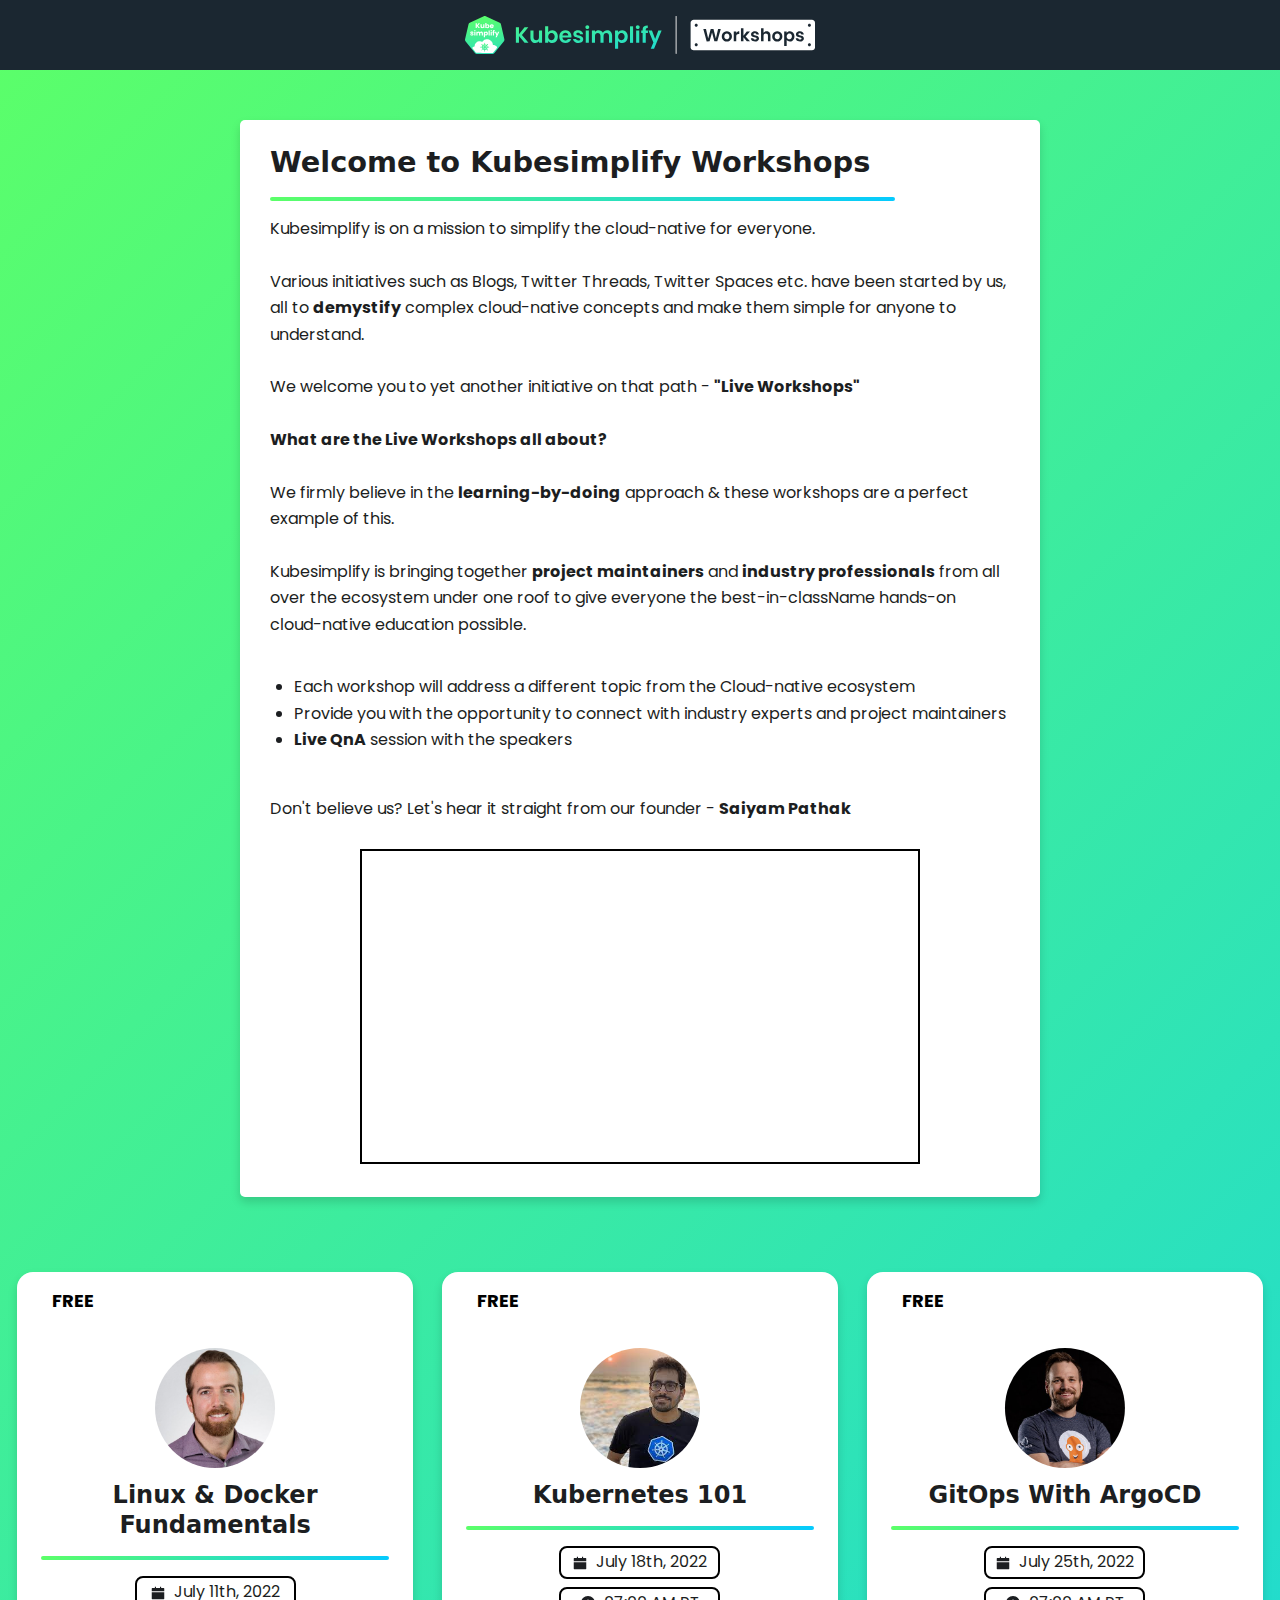
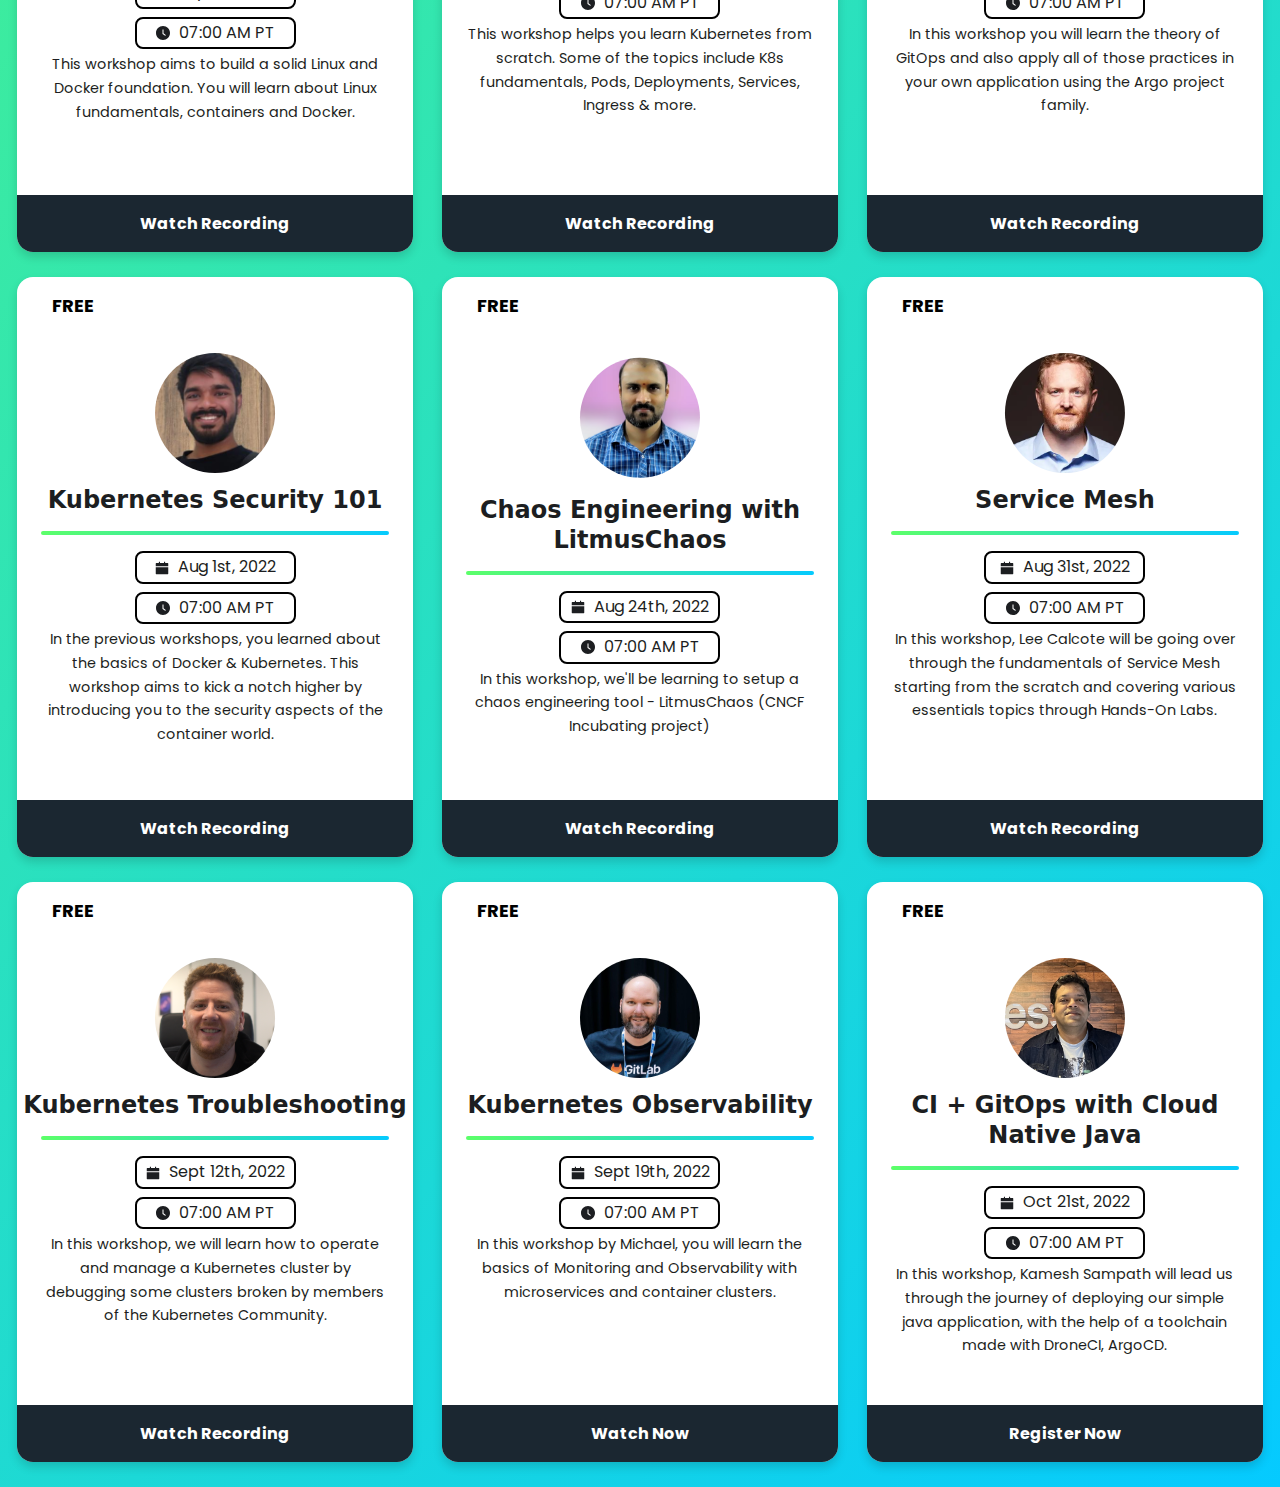
<file: workshops/index.html>
<!doctype html>
<html lang="en" dir="ltr">
<head>
<meta charset="UTF-8">
<meta name="viewport" content="width=device-width,initial-scale=1">
<meta name="generator" content="Docusaurus v2.0.0-beta.18">
<title data-rh="true">Kubesimplify · Simplifying Cloud Native for All</title><meta data-rh="true" name="twitter:card" content="summary_large_image"><meta data-rh="true" property="og:url" content="https://kubesimplify.com/workshops"><meta data-rh="true" name="docusaurus_locale" content="en"><meta data-rh="true" name="docusaurus_tag" content="default"><meta data-rh="true" name="docsearch:language" content="en"><meta data-rh="true" name="docsearch:docusaurus_tag" content="default"><link data-rh="true" rel="icon" href="/img/favicon.ico"><link data-rh="true" rel="canonical" href="https://kubesimplify.com/workshops"><link data-rh="true" rel="alternate" href="https://kubesimplify.com/workshops" hreflang="en"><link data-rh="true" rel="alternate" href="https://kubesimplify.com/workshops" hreflang="x-default"><link rel="stylesheet" href="/assets/css/styles.6714e361.css">
<link rel="preload" href="/assets/js/runtime~main.4ba5e27d.js" as="script">
<link rel="preload" href="/assets/js/main.70c69042.js" as="script">
</head>
<body class="navigation-with-keyboard">
<script>!function(){function t(t){document.documentElement.setAttribute("data-theme",t)}var e=function(){var t=null;try{t=localStorage.getItem("theme")}catch(t){}return t}();t(null!==e?e:"light")}()</script><div id="__docusaurus">
<div class="liveworkshop_Cjo1"><nav class="navbar_uBu2"><a class="nav_content_pntH" href="/"><svg width="350" height="150" viewBox="0 0 1376 150" fill="none" xmlns="http://www.w3.org/2000/svg"><path d="M114.873 146.725C113.204 148.803 110.656 150.018 107.964 150L46.841 149.912C44.1673 149.912 41.6188 148.697 39.9501 146.62L1.92302 99.2818C0.254072 97.2044 -0.374027 94.4759 0.218181 91.8881L13.9287 32.9487C14.5209 30.3609 16.2796 28.1779 18.7023 27.0337L73.8314 0.856022C76.2361 -0.288258 79.0536 -0.288259 81.4765 0.873629L136.516 27.1921C138.921 28.354 140.679 30.5369 141.272 33.1248L154.785 92.117C155.377 94.7048 154.731 97.4158 153.062 99.4931L114.873 146.725Z" fill="url(#paint0_linear_101_41)"></path><path d="M86.8507 91.957C88.3582 91.9745 89.9375 92.0449 90.368 92.1152C90.799 92.1859 91.8221 92.3969 92.6115 92.6079C93.4192 92.8192 94.5857 93.2062 95.2317 93.4525C95.8599 93.6988 96.7575 94.1037 97.2241 94.35C97.6907 94.5963 98.4084 95.0011 98.8033 95.2296C99.2161 95.4585 99.952 95.9511 100.455 96.3206C100.957 96.6901 101.944 97.5522 102.68 98.2562C103.398 98.9424 104.277 99.8927 104.636 100.35C104.977 100.808 105.552 101.599 105.893 102.092C106.215 102.585 106.718 103.412 106.987 103.94C107.275 104.468 107.705 105.435 107.975 106.104C108.226 106.755 108.549 107.67 108.692 108.145C108.818 108.602 108.944 109.113 108.979 109.271C109.015 109.447 109.123 109.975 109.231 110.468C109.338 110.96 109.446 111.91 109.5 112.579C109.536 113.23 109.644 113.846 109.715 113.916C109.805 114.022 110.182 114.075 110.864 114.075C111.42 114.075 112.12 114.11 112.443 114.18C112.748 114.233 113.394 114.356 113.861 114.426C114.328 114.514 115.064 114.69 115.512 114.814C115.943 114.937 116.589 115.166 116.966 115.289C117.325 115.412 118.061 115.729 118.599 115.992C119.138 116.239 120.089 116.784 120.735 117.189C121.489 117.682 122.368 118.403 123.283 119.336C124.073 120.11 124.952 121.113 125.294 121.623C125.617 122.116 126.065 122.872 126.281 123.295C126.496 123.717 126.676 124.174 126.676 124.315C126.676 124.438 126.406 124.878 126.083 125.265C125.76 125.67 124.755 126.937 123.822 128.081C122.889 129.242 121.991 130.368 121.794 130.597C121.596 130.843 120.896 131.723 120.214 132.585C119.533 133.447 118.94 134.168 118.904 134.204C118.868 134.239 118.545 134.644 118.169 135.101C117.791 135.559 117.199 136.315 116.84 136.773C116.482 137.23 116.158 137.635 116.123 137.67C116.087 137.705 115.728 138.145 115.333 138.638C114.92 139.131 114.525 139.623 114.417 139.729C114.31 139.852 114.041 140.186 113.807 140.503C113.574 140.802 112.784 141.787 112.066 142.685C111.331 143.582 110.577 144.497 110.361 144.708C110.146 144.937 109.715 145.184 109.41 145.289C108.908 145.43 107.705 145.465 101.262 145.447C97.1163 145.43 82.7586 145.394 69.3697 145.377C55.9812 145.359 44.8359 145.307 44.6026 145.271C44.3692 145.218 43.9565 145.06 43.6875 144.919C43.4182 144.761 43.0593 144.479 42.8799 144.303C42.7001 144.11 42.3056 143.67 42.0184 143.301C41.7312 142.931 41.1387 142.175 40.7081 141.611C40.2775 141.066 39.9005 140.591 39.8644 140.556C39.8109 140.52 39.344 139.922 38.7878 139.236C38.2495 138.532 37.4775 137.565 37.0826 137.072C36.6699 136.579 36.006 135.752 35.5931 135.224C35.1624 134.696 34.7317 134.168 34.6419 134.063C34.5343 133.957 34.283 133.623 34.0676 133.342C33.8523 133.06 33.2421 132.286 32.7216 131.617C32.2011 130.966 30.9986 129.471 30.0475 128.292C29.0962 127.13 28.3245 126.11 28.3245 126.057C28.3245 125.987 28.486 125.705 28.6835 125.423C28.8809 125.142 29.4013 124.561 29.868 124.122C30.3166 123.699 30.9089 123.189 31.1781 122.978C31.4473 122.784 32.0216 122.397 32.4524 122.133C32.8831 121.869 33.4933 121.535 33.7805 121.412C34.0856 121.271 34.5522 121.077 34.8214 120.972C35.0907 120.849 35.7007 120.655 36.1855 120.532C36.6699 120.409 37.1904 120.303 37.3341 120.303C37.4957 120.303 37.6752 120.233 37.7469 120.162C37.8364 120.057 37.9085 119.283 37.9441 118.209C37.998 117.083 38.1057 115.905 38.2852 115.095C38.4289 114.356 38.7161 113.283 38.9134 112.685C39.1107 112.104 39.4699 111.207 39.7032 110.714C39.9365 110.221 40.3671 109.412 40.6721 108.919C40.9953 108.426 41.5336 107.634 41.8746 107.177C42.2157 106.719 43.0772 105.805 43.7592 105.136C44.4591 104.468 45.4823 103.605 46.0562 103.218C46.6127 102.831 47.6897 102.215 48.4253 101.828C49.1612 101.458 50.0766 101.054 50.4893 100.913C50.8842 100.772 51.602 100.561 52.0686 100.438C52.5352 100.297 53.2711 100.121 53.7021 100.033C54.2404 99.9277 55.3891 99.8748 57.2915 99.8748C59.1401 99.8748 60.3066 99.9277 60.7372 100.016C61.1142 100.104 61.6347 100.244 61.9037 100.315C62.173 100.385 62.909 100.614 63.5372 100.808C64.1654 101.019 65.2063 101.441 65.8524 101.758C66.4806 102.074 67.0545 102.338 67.1266 102.338C67.1805 102.338 67.4494 102.021 67.7188 101.634C67.9699 101.265 68.5086 100.561 68.8853 100.104C69.2624 99.6463 70.07 98.8017 70.6622 98.2562C71.2543 97.6932 72.2054 96.8836 72.7619 96.4438C73.3362 96.0214 74.1439 95.441 74.5926 95.1946C75.0232 94.9305 75.9564 94.4378 76.6563 94.0862C77.3566 93.7517 78.5049 93.2943 79.2048 93.0655C79.9051 92.8367 80.9639 92.5375 81.5739 92.3969C82.1664 92.2737 82.9919 92.0977 83.3868 92.0449C83.7817 91.9745 85.3431 91.9396 86.8507 91.957Z" fill="white"></path><path d="M53.0956 47.9381H58.8761L51.0851 38.238L58.6068 28.9079H53.0418L46.5796 37.2523V28.9079H41.8582V47.9381H46.5796V39.5406L53.0956 47.9381ZM76.3428 32.7984H71.6214V41.0196C71.6214 43.0791 70.4546 44.2236 68.6235 44.2236C66.8644 44.2236 65.6797 43.0791 65.6797 41.0196V32.7984H60.9762V41.6358C60.9762 45.6848 63.3816 48.0963 66.9539 48.0963C69.0184 48.0963 70.67 47.1634 71.6214 45.8783V47.9381H76.3428V32.7984ZM84.4745 34.9285V27.8517H79.7535V47.9203H84.4745V45.8079C85.3363 47.1281 86.9698 48.1316 89.2315 48.1316C93.0193 48.1316 96.0351 45.1036 96.0351 40.3331C96.0351 35.5623 93.0375 32.5696 89.2315 32.5696C87.0237 32.5696 85.3363 33.573 84.4745 34.9285ZM91.2242 40.3331C91.2242 42.7446 89.6086 44.1001 87.8135 44.1001C86.0541 44.1001 84.4388 42.7625 84.4388 40.3506C84.4388 37.9388 86.0541 36.6187 87.8135 36.6187C89.6086 36.6187 91.2242 37.9213 91.2242 40.3331ZM105.316 36.2841C106.896 36.2841 108.224 37.2348 108.224 38.8895H102.3C102.588 37.217 103.772 36.2841 105.316 36.2841ZM112.694 42.9031H107.668C107.272 43.7131 106.537 44.3643 105.208 44.3643C103.682 44.3643 102.444 43.449 102.282 41.4598H112.981C113.035 41.0018 113.053 40.5441 113.053 40.104C113.053 35.5095 109.876 32.5696 105.37 32.5696C100.792 32.5696 97.579 35.5623 97.579 40.3506C97.579 45.1564 100.846 48.1316 105.37 48.1316C109.211 48.1316 111.958 45.8608 112.694 42.9031ZM33.5288 72.5662C33.457 66.9329 25.1097 68.6404 25.1097 66.2286C25.1097 65.5067 25.72 65.0669 26.815 65.0669C28.1434 65.0669 28.9513 65.7355 29.0949 66.7744H33.457C33.1518 63.7817 30.9439 61.6162 26.9587 61.6162C22.9196 61.6162 20.6757 63.7289 20.6757 66.3167C20.6757 71.8619 29.0949 70.1015 29.0949 72.5484C29.0949 73.2174 28.4486 73.7632 27.2279 73.7632C25.9354 73.7632 24.9661 73.0589 24.8584 72.0029H20.191C20.4065 74.9252 23.171 77.1785 27.2818 77.1785C31.1593 77.1785 33.5288 75.2069 33.5288 72.5662ZM36.437 76.9672H41.1579V61.8451H36.437V76.9672ZM38.8246 60.2607C40.4759 60.2607 41.6071 59.1519 41.6071 57.7611C41.6071 56.3527 40.4759 55.2436 38.8246 55.2436C37.1369 55.2436 36.006 56.3527 36.006 57.7611C36.006 59.1519 37.1369 60.2607 38.8246 60.2607ZM65.8591 76.9672H70.5623V68.1299C70.5623 64.0634 68.0852 61.6691 64.2795 61.6691C62.0353 61.6691 60.0968 62.8839 59.0734 64.4857C58.0324 62.6726 56.1475 61.6691 53.8316 61.6691C51.8032 61.6691 50.2414 62.5141 49.326 63.7289V61.8276H44.5869V76.9672H49.326V68.746C49.326 66.7744 50.4747 65.6831 52.288 65.6831C54.0831 65.6831 55.2317 66.7744 55.2317 68.746V76.9672H59.9352V68.746C59.9352 66.7744 61.1021 65.6831 62.8972 65.6831C64.6923 65.6831 65.8591 66.7744 65.8591 68.746V76.9672ZM78.6045 63.9752V61.8451H73.8653V84.1848H78.6045V74.8545C79.4481 76.1222 81.0816 77.1785 83.3615 77.1785C87.1493 77.1785 90.1472 74.1505 90.1472 69.3797C90.1472 64.6089 87.1493 61.6162 83.3615 61.6162C81.0816 61.6162 79.4481 62.6551 78.6045 63.9752ZM85.3363 69.3797C85.3363 71.7915 83.7385 73.147 81.9435 73.147C80.1662 73.147 78.5684 71.809 78.5684 69.3972C78.5684 66.9857 80.1662 65.6652 81.9435 65.6652C83.7385 65.6652 85.3363 66.9679 85.3363 69.3797ZM92.6422 76.9672H97.3636V56.8986H92.6422V76.9672ZM100.792 76.9672H105.531V61.8451H100.792V76.9672ZM103.18 60.2607C104.831 60.2607 105.962 59.1519 105.962 57.7786C105.962 56.3702 104.831 55.2614 103.18 55.2614C101.492 55.2614 100.362 56.3702 100.362 57.7786C100.362 59.1519 101.492 60.2607 103.18 60.2607ZM109.427 76.9672H114.148V65.6831H116.697V61.8451H114.148V61.7044C114.148 60.1026 114.794 59.5567 116.607 59.6799V55.7366C111.904 55.4903 109.427 57.4441 109.427 61.4052V61.8451H107.703V65.6831H109.427V76.9672ZM126.014 71.3164L122.441 61.8451H117.164L123.447 76.4567L119.892 84.1673H124.991L134.666 61.8451H129.55L126.014 71.3164Z" fill="white"></path><path fill-rule="evenodd" clip-rule="evenodd" d="M77.3267 105.033C76.1651 105.375 75.5186 108.064 76.0756 110.237C76.1711 110.609 76.1841 110.72 76.1841 111.165V111.67L76.05 111.725C75.9763 111.755 75.7756 111.801 75.604 111.826C75.4324 111.851 75.2599 111.889 75.2206 111.909C75.1814 111.93 75.0316 111.965 74.8879 111.986C73.9258 112.133 72.5334 112.727 71.1948 113.562C70.3897 114.064 69.9956 113.959 69.5826 113.131C68.8047 111.573 66.3929 109.816 65.2991 110.011C63.4259 110.344 64.8706 113.394 67.6724 115.02C68.4597 115.478 68.6052 115.804 68.2606 116.339C68.1768 116.469 68.0314 116.694 67.9375 116.839C67.8435 116.984 67.7666 117.115 67.7666 117.13C67.7666 117.145 67.7154 117.235 67.6527 117.331C67.0937 118.188 66.4579 119.937 66.2946 121.068C66.2234 121.561 65.7978 121.693 65.0148 121.466C62.3307 120.688 58.7022 121.801 59.5108 123.154C59.7166 123.499 60.287 123.955 60.5676 124C60.6394 124.011 60.8357 124.067 61.0039 124.125C61.8195 124.403 63.8637 124.417 64.8357 124.15C65.0549 124.09 65.2432 124.069 65.6333 124.059C66.242 124.045 66.2225 124.032 66.306 124.528C66.5725 126.111 67.1472 127.544 68.0889 128.973C68.2039 129.148 68.3576 129.39 68.4303 129.512L68.5626 129.734L68.451 129.872C68.2692 130.097 67.9921 130.322 67.6255 130.543C66.227 131.386 64.9423 132.808 64.5955 133.895C63.6645 136.816 67.6373 135.692 69.553 132.493C70.0439 131.673 70.3861 131.509 70.9018 131.844C72.3136 132.763 73.5575 133.313 74.8267 133.579C75.02 133.619 75.2304 133.674 75.2944 133.7C75.3583 133.726 75.5078 133.758 75.6265 133.772C76.1742 133.833 76.1841 133.845 76.1841 134.418C76.1841 134.787 76.1706 134.882 76.0748 135.188C75.66 136.509 75.8221 138.412 76.4545 139.647C77.801 142.276 79.7318 138.93 78.9284 135.36C78.6528 134.135 78.7377 133.892 79.4935 133.739C81.2799 133.378 82.2258 133 83.8342 132.007C84.668 131.492 84.8537 131.551 85.4391 132.522C86.906 134.953 89.8117 136.404 90.5126 135.055C90.8177 134.468 90.4679 133.575 89.4114 132.243C89.0939 131.842 88.1358 131.012 87.659 130.724C87.11 130.392 86.6036 129.995 86.5102 129.824C86.4456 129.706 86.4762 129.639 86.8753 129.031C87.7936 127.631 88.1512 126.832 88.5042 125.392C88.578 125.091 88.6812 124.67 88.7336 124.457L88.8289 124.069L89.3142 124.07C89.7109 124.071 89.8457 124.085 90.053 124.149C92.5713 124.919 96.2435 123.781 95.5463 122.445C95.0157 121.429 92.0752 120.849 90.2199 121.394C89.8392 121.506 89.5371 121.539 89.134 121.513L88.8282 121.493L88.7513 121.193C88.709 121.028 88.6058 120.607 88.522 120.258C88.1707 118.794 87.7588 117.877 86.8268 116.483C86.3585 115.783 86.4552 115.516 87.3532 115.032C90.1723 113.512 91.6201 109.984 89.4217 109.992C88.8019 109.994 88.6183 110.075 87.4972 110.838C86.7622 111.339 85.859 112.342 85.3847 113.184C84.9049 114.035 84.644 114.082 83.6855 113.487C82.4714 112.734 81.3842 112.262 80.3494 112.039C80.2051 112.007 80.0223 111.966 79.9431 111.947C79.864 111.928 79.6401 111.881 79.4456 111.843C78.7051 111.699 78.5818 111.436 78.8407 110.555C79.5653 108.087 78.6233 104.651 77.3267 105.033ZM76.1327 115.115C76.1808 115.22 76.197 118.404 76.1502 118.574C76.0948 118.776 76.0181 118.836 75.6927 118.93L75.4144 119.01L74.1446 117.763C73.4063 117.038 72.8746 116.489 72.8746 116.452C72.8746 116.307 73.8112 115.777 74.5839 115.484C75.5771 115.106 76.0744 114.988 76.1327 115.115ZM79.4774 115.175C80.4116 115.42 82.1194 116.239 82.1194 116.441C82.1194 116.464 81.5392 117.052 80.83 117.747L79.5407 119.012L79.2563 118.915C78.723 118.734 78.7285 118.758 78.7445 116.758C78.7593 114.911 78.7282 114.978 79.4774 115.175ZM71.2557 118.466C71.3449 118.536 71.9083 119.078 72.5079 119.672C73.7548 120.907 73.6686 120.761 73.4514 121.273L73.3355 121.546L71.999 121.546C70.2882 121.546 69.638 121.519 69.6098 121.447C69.5292 121.24 69.9662 120.014 70.4682 119.037C70.8919 118.213 70.9112 118.199 71.2557 118.466ZM84.1645 118.439C84.6153 119.05 85.2839 120.679 85.3707 121.378L85.3915 121.546H81.689L81.5937 121.361C81.5413 121.26 81.4681 121.091 81.431 120.985L81.3636 120.793L81.6401 120.508C83.4038 118.69 83.9931 118.207 84.1645 118.439ZM73.3649 124.179C73.4186 124.269 73.5006 124.445 73.5471 124.571L73.6318 124.8L72.7764 125.652C72.3059 126.12 71.7131 126.702 71.459 126.944L70.997 127.384L70.9119 127.287C70.3878 126.69 69.4457 124.33 69.6508 124.128C69.7299 124.051 70.1656 124.03 71.9289 124.022L73.2673 124.016L73.3649 124.179ZM84.3637 124.039C85.4529 124.067 85.3919 124.039 85.3211 124.47C85.2464 124.924 84.8356 125.986 84.5112 126.563C83.9708 127.525 84.1912 127.583 82.6476 126.069L81.3597 124.805L81.4534 124.561C81.505 124.426 81.5875 124.249 81.6369 124.166L81.7268 124.016H82.5827C83.0535 124.016 83.855 124.026 84.3637 124.039ZM80.6289 127.659C82.3301 129.299 82.2805 129.195 81.5439 129.58C80.7051 130.017 79.5397 130.448 78.9806 130.527L78.8094 130.551L78.828 126.86L79.1158 126.745C79.5444 126.574 79.4347 126.508 80.6289 127.659ZM75.9772 126.784L76.1841 126.879V130.553L76.0118 130.533C75.7732 130.505 74.9881 130.276 74.7272 130.158C74.6085 130.104 74.4304 130.032 74.3315 129.997C73.8716 129.834 72.8747 129.284 72.8747 129.192C72.8746 129.088 75.1112 126.86 75.3711 126.705C75.4804 126.64 75.7374 126.674 75.9772 126.784Z" fill="url(#paint1_linear_101_41)"></path><path d="M828 2C828 0.895429 828.895 1.01754e-08 830 1.01754e-08C831.105 1.01754e-08 832 0.895431 832 2V148C832 149.105 831.105 150 830 150C828.895 150 828 149.105 828 148V2Z" fill="#E3E3E3"></path><path d="M887 27C887 20.3726 892.373 15 899 15H1364C1370.63 15 1376 20.3726 1376 27V123C1376 129.627 1370.63 135 1364 135H899C892.373 135 887 129.627 887 123V27Z" fill="white"></path><path d="M234.21 105.824L212.156 78.5229V105.824H200V44.5496H212.156V72.0267L234.21 44.5496H248.884L223.877 74.9237L249.578 105.824H234.21Z" fill="url(#paint2_linear_101_41)"></path><path d="M302.984 57.1908V105.824H290.742V99.6794C289.179 101.786 287.124 103.454 284.577 104.683C282.088 105.854 279.367 106.439 276.415 106.439C272.653 106.439 269.324 105.649 266.43 104.069C263.536 102.43 261.249 100.06 259.571 96.958C257.95 93.7977 257.14 90.0522 257.14 85.7214V57.1908H269.295V83.9656C269.295 87.8282 270.25 90.813 272.161 92.9198C274.071 94.9682 276.676 95.9924 279.975 95.9924C283.332 95.9924 285.966 94.9682 287.876 92.9198C289.786 90.813 290.742 87.8282 290.742 83.9656V57.1908H302.984Z" fill="url(#paint3_linear_101_41)"></path><path d="M327.134 64.3015C328.696 61.9606 330.838 60.0585 333.559 58.5954C336.337 57.1323 339.492 56.4008 343.023 56.4008C347.133 56.4008 350.837 57.4249 354.137 59.4733C357.494 61.5216 360.128 64.4478 362.038 68.2519C364.006 71.9974 364.99 76.3575 364.99 81.332C364.99 86.3066 364.006 90.7252 362.038 94.5878C360.128 98.3919 357.494 101.347 354.137 103.454C350.837 105.561 347.133 106.614 343.023 106.614C339.434 106.614 336.279 105.912 333.559 104.508C330.896 103.045 328.754 101.172 327.134 98.8893V105.824H314.978V40.8626H327.134V64.3015ZM352.574 81.332C352.574 78.4058 351.966 75.8893 350.751 73.7824C349.593 71.617 348.03 69.9784 346.062 68.8664C344.152 67.7544 342.068 67.1985 339.81 67.1985C337.611 67.1985 335.527 67.7837 333.559 68.9542C331.649 70.0662 330.086 71.7048 328.87 73.8702C327.712 76.0356 327.134 78.5814 327.134 81.5076C327.134 84.4338 327.712 86.9796 328.87 89.145C330.086 91.3104 331.649 92.9784 333.559 94.1489C335.527 95.2608 337.611 95.8168 339.81 95.8168C342.068 95.8168 344.152 95.2316 346.062 94.0611C348.03 92.8906 349.593 91.2226 350.751 89.0573C351.966 86.8919 352.574 84.3168 352.574 81.332Z" fill="url(#paint4_linear_101_41)"></path><path d="M418.539 80.4542C418.539 82.2099 418.424 83.7901 418.192 85.1947H383.027C383.316 88.7061 384.532 91.4567 386.674 93.4466C388.816 95.4364 391.449 96.4313 394.575 96.4313C399.09 96.4313 402.303 94.4707 404.213 90.5496H417.324C415.934 95.2315 413.272 99.0941 409.336 102.137C405.4 105.122 400.566 106.614 394.836 106.614C390.205 106.614 386.037 105.59 382.332 103.542C378.686 101.435 375.82 98.4796 373.737 94.6756C371.711 90.8715 370.698 86.4822 370.698 81.5076C370.698 76.4745 371.711 72.056 373.737 68.2519C375.763 64.4478 378.599 61.5216 382.246 59.4733C385.892 57.4249 390.089 56.4008 394.836 56.4008C399.408 56.4008 403.489 57.3957 407.078 59.3855C410.725 61.3753 413.532 64.2137 415.5 67.9008C417.526 71.5293 418.539 75.7137 418.539 80.4542ZM405.949 76.9427C405.891 73.7824 404.763 71.2659 402.563 69.3931C400.364 67.4618 397.672 66.4962 394.488 66.4962C391.478 66.4962 388.931 67.4326 386.847 69.3053C384.821 71.1196 383.577 73.6654 383.114 76.9427H405.949Z" fill="url(#paint5_linear_101_41)"></path><path d="M445.819 106.614C441.883 106.614 438.352 105.912 435.226 104.508C432.101 103.045 429.611 101.084 427.759 98.6259C425.965 96.1679 424.981 93.4466 424.807 90.4618H437.05C437.281 92.3346 438.178 93.8855 439.741 95.1145C441.362 96.3435 443.359 96.958 445.732 96.958C448.048 96.958 449.842 96.4898 451.116 95.5534C452.447 94.617 453.113 93.4173 453.113 91.9542C453.113 90.374 452.302 89.2036 450.682 88.4427C449.119 87.6234 446.601 86.7455 443.128 85.8092C439.539 84.9313 436.587 84.0242 434.271 83.0878C432.014 82.1514 430.046 80.7176 428.367 78.7863C426.746 76.855 425.936 74.2506 425.936 70.9733C425.936 68.2812 426.688 65.8232 428.193 63.5992C429.756 61.3753 431.956 59.6196 434.792 58.3321C437.686 57.0445 441.073 56.4008 444.951 56.4008C450.682 56.4008 455.254 57.8639 458.67 60.7901C462.085 63.6578 463.966 67.5496 464.313 72.4656H452.679C452.505 70.5343 451.695 69.0127 450.247 67.9008C448.858 66.7303 446.977 66.145 444.604 66.145C442.404 66.145 440.696 66.5547 439.481 67.374C438.323 68.1934 437.744 69.3346 437.744 70.7977C437.744 72.4364 438.555 73.6947 440.175 74.5725C441.796 75.3919 444.314 76.2405 447.729 77.1183C451.202 77.9962 454.068 78.9033 456.325 79.8397C458.583 80.7761 460.522 82.2392 462.143 84.229C463.821 86.1603 464.69 88.7354 464.747 91.9542C464.747 94.7633 463.966 97.2799 462.403 99.5038C460.898 101.728 458.699 103.483 455.804 104.771C452.968 106 449.64 106.614 445.819 106.614Z" fill="url(#paint6_linear_101_41)"></path><path d="M480.891 51.3969C478.749 51.3969 476.954 50.7239 475.507 49.3779C474.118 47.9733 473.423 46.2468 473.423 44.1985C473.423 42.1501 474.118 40.4529 475.507 39.1069C476.954 37.7023 478.749 37 480.891 37C483.032 37 484.798 37.7023 486.187 39.1069C487.634 40.4529 488.358 42.1501 488.358 44.1985C488.358 46.2468 487.634 47.9733 486.187 49.3779C484.798 50.7239 483.032 51.3969 480.891 51.3969ZM486.882 57.1908V105.824H474.726V57.1908H486.882Z" fill="url(#paint7_linear_101_41)"></path><path d="M558.628 56.4885C564.533 56.4885 569.279 58.3321 572.868 62.0191C576.515 65.6476 578.338 70.7392 578.338 77.2939V105.824H566.182V78.9618C566.182 75.1578 565.227 72.2608 563.317 70.271C561.407 68.2226 558.802 67.1985 555.503 67.1985C552.203 67.1985 549.57 68.2226 547.601 70.271C545.691 72.2608 544.736 75.1578 544.736 78.9618V105.824H532.58V78.9618C532.58 75.1578 531.625 72.2608 529.715 70.271C527.805 68.2226 525.2 67.1985 521.901 67.1985C518.543 67.1985 515.881 68.2226 513.913 70.271C512.002 72.2608 511.047 75.1578 511.047 78.9618V105.824H498.892V57.1908H511.047V63.0725C512.61 61.0242 514.607 59.4148 517.038 58.2443C519.527 57.0738 522.248 56.4885 525.2 56.4885C528.963 56.4885 532.32 57.3079 535.272 58.9466C538.224 60.5267 540.51 62.8092 542.131 65.7939C543.694 62.9847 545.952 60.7315 548.904 59.0343C551.914 57.3371 555.155 56.4885 558.628 56.4885Z" fill="url(#paint8_linear_101_41)"></path><path d="M602.029 64.2137C603.592 61.9898 605.734 60.1463 608.454 58.6832C611.233 57.1616 614.387 56.4008 617.918 56.4008C622.028 56.4008 625.733 57.4249 629.032 59.4733C632.389 61.5216 635.023 64.4478 636.933 68.2519C638.902 71.9974 639.886 76.3575 639.886 81.332C639.886 86.3066 638.902 90.7252 636.933 94.5878C635.023 98.3919 632.389 101.347 629.032 103.454C625.733 105.561 622.028 106.614 617.918 106.614C614.387 106.614 611.262 105.883 608.541 104.42C605.878 102.957 603.708 101.113 602.029 98.8893V129H589.873V57.1908H602.029V64.2137ZM627.469 81.332C627.469 78.4058 626.861 75.8893 625.646 73.7824C624.488 71.617 622.925 69.9784 620.957 68.8664C619.047 67.7544 616.963 67.1985 614.706 67.1985C612.506 67.1985 610.422 67.7837 608.454 68.9542C606.544 70.0662 604.981 71.7048 603.766 73.8702C602.608 76.0356 602.029 78.5814 602.029 81.5076C602.029 84.4338 602.608 86.9796 603.766 89.145C604.981 91.3104 606.544 92.9784 608.454 94.1489C610.422 95.2608 612.506 95.8168 614.706 95.8168C616.963 95.8168 619.047 95.2316 620.957 94.0611C622.925 92.8906 624.488 91.2226 625.646 89.0573C626.861 86.8919 627.469 84.3168 627.469 81.332Z" fill="url(#paint9_linear_101_41)"></path><path d="M660.875 40.8626V105.824H648.719V40.8626H660.875Z" fill="url(#paint10_linear_101_41)"></path><path d="M679.049 51.3969C676.908 51.3969 675.113 50.7239 673.666 49.3779C672.277 47.9733 671.582 46.2468 671.582 44.1985C671.582 42.1501 672.277 40.4529 673.666 39.1069C675.113 37.7023 676.908 37 679.049 37C681.191 37 682.956 37.7023 684.346 39.1069C685.793 40.4529 686.516 42.1501 686.516 44.1985C686.516 46.2468 685.793 47.9733 684.346 49.3779C682.956 50.7239 681.191 51.3969 679.049 51.3969ZM685.04 57.1908V105.824H672.885V57.1908H685.04Z" fill="url(#paint11_linear_101_41)"></path><path d="M719.104 67.2863H710.682V105.824H698.353V67.2863H692.883V57.1908H698.353V54.7328C698.353 48.7634 700.031 44.374 703.389 41.5649C706.746 38.7557 711.811 37.4389 718.583 37.6145V47.9733C715.631 47.9148 713.576 48.4122 712.419 49.4656C711.261 50.5191 710.682 52.4211 710.682 55.1718V57.1908H719.104V67.2863Z" fill="url(#paint12_linear_101_41)"></path><path d="M773 57.1908L743.219 128.824H730.281L740.7 104.595L721.425 57.1908H735.057L747.473 91.1641L760.063 57.1908H773Z" fill="url(#paint13_linear_101_41)"></path><path d="M1005.55 51.14L991.902 100H980.352L971.182 65.21L961.592 100L950.112 100.07L936.952 51.14H947.452L956.062 89.08L966.002 51.14H976.922L986.302 88.87L994.982 51.14H1005.55Z" fill="#1B2731"></path><path d="M1029.17 100.63C1025.44 100.63 1022.08 99.8133 1019.09 98.18C1016.1 96.5 1013.75 94.1433 1012.02 91.11C1010.34 88.0767 1009.5 84.5767 1009.5 80.61C1009.5 76.6433 1010.36 73.1433 1012.09 70.11C1013.86 67.0767 1016.27 64.7433 1019.3 63.11C1022.33 61.43 1025.72 60.59 1029.45 60.59C1033.18 60.59 1036.57 61.43 1039.6 63.11C1042.63 64.7433 1045.01 67.0767 1046.74 70.11C1048.51 73.1433 1049.4 76.6433 1049.4 80.61C1049.4 84.5767 1048.49 88.0767 1046.67 91.11C1044.9 94.1433 1042.47 96.5 1039.39 98.18C1036.36 99.8133 1032.95 100.63 1029.17 100.63ZM1029.17 92.09C1030.94 92.09 1032.6 91.67 1034.14 90.83C1035.73 89.9433 1036.99 88.6367 1037.92 86.91C1038.85 85.1833 1039.32 83.0833 1039.32 80.61C1039.32 76.9233 1038.34 74.1 1036.38 72.14C1034.47 70.1333 1032.11 69.13 1029.31 69.13C1026.51 69.13 1024.15 70.1333 1022.24 72.14C1020.37 74.1 1019.44 76.9233 1019.44 80.61C1019.44 84.2967 1020.35 87.1433 1022.17 89.15C1024.04 91.11 1026.37 92.09 1029.17 92.09Z" fill="#1B2731"></path><path d="M1066.39 67.24C1067.65 65.1867 1069.28 63.5767 1071.29 62.41C1073.34 61.2433 1075.68 60.66 1078.29 60.66V70.95H1075.7C1072.62 70.95 1070.29 71.6733 1068.7 73.12C1067.16 74.5667 1066.39 77.0867 1066.39 80.68V100H1056.59V61.22H1066.39V67.24Z" fill="#1B2731"></path><path d="M1107.85 100L1094.69 83.48V100H1084.89V48.2H1094.69V77.67L1107.71 61.22H1120.45L1103.37 80.68L1120.59 100H1107.85Z" fill="#1B2731"></path><path d="M1140.61 100.63C1137.44 100.63 1134.59 100.07 1132.07 98.95C1129.55 97.7833 1127.54 96.22 1126.05 94.26C1124.6 92.3 1123.81 90.13 1123.67 87.75H1133.54C1133.73 89.2433 1134.45 90.48 1135.71 91.46C1137.02 92.44 1138.63 92.93 1140.54 92.93C1142.41 92.93 1143.85 92.5567 1144.88 91.81C1145.95 91.0633 1146.49 90.1067 1146.49 88.94C1146.49 87.68 1145.84 86.7467 1144.53 86.14C1143.27 85.4867 1141.24 84.7867 1138.44 84.04C1135.55 83.34 1133.17 82.6167 1131.3 81.87C1129.48 81.1233 1127.89 79.98 1126.54 78.44C1125.23 76.9 1124.58 74.8233 1124.58 72.21C1124.58 70.0633 1125.19 68.1033 1126.4 66.33C1127.66 64.5567 1129.43 63.1567 1131.72 62.13C1134.05 61.1033 1136.78 60.59 1139.91 60.59C1144.53 60.59 1148.22 61.7567 1150.97 64.09C1153.72 66.3767 1155.24 69.48 1155.52 73.4H1146.14C1146 71.86 1145.35 70.6467 1144.18 69.76C1143.06 68.8267 1141.54 68.36 1139.63 68.36C1137.86 68.36 1136.48 68.6867 1135.5 69.34C1134.57 69.9933 1134.1 70.9033 1134.1 72.07C1134.1 73.3767 1134.75 74.38 1136.06 75.08C1137.37 75.7333 1139.4 76.41 1142.15 77.11C1144.95 77.81 1147.26 78.5333 1149.08 79.28C1150.9 80.0267 1152.46 81.1933 1153.77 82.78C1155.12 84.32 1155.82 86.3733 1155.87 88.94C1155.87 91.18 1155.24 93.1867 1153.98 94.96C1152.77 96.7333 1150.99 98.1333 1148.66 99.16C1146.37 100.14 1143.69 100.63 1140.61 100.63Z" fill="#1B2731"></path><path d="M1185.75 60.66C1188.69 60.66 1191.31 61.3133 1193.59 62.62C1195.88 63.88 1197.65 65.77 1198.91 68.29C1200.22 70.7633 1200.87 73.75 1200.87 77.25V100H1191.07V78.58C1191.07 75.5 1190.3 73.1433 1188.76 71.51C1187.22 69.83 1185.12 68.99 1182.46 68.99C1179.76 68.99 1177.61 69.83 1176.02 71.51C1174.48 73.1433 1173.71 75.5 1173.71 78.58V100H1163.91V48.2H1173.71V66.05C1174.97 64.37 1176.65 63.0633 1178.75 62.13C1180.85 61.15 1183.19 60.66 1185.75 60.66Z" fill="#1B2731"></path><path d="M1227.41 100.63C1223.68 100.63 1220.32 99.8133 1217.33 98.18C1214.35 96.5 1211.99 94.1433 1210.26 91.11C1208.58 88.0767 1207.74 84.5767 1207.74 80.61C1207.74 76.6433 1208.61 73.1433 1210.33 70.11C1212.11 67.0767 1214.51 64.7433 1217.54 63.11C1220.58 61.43 1223.96 60.59 1227.69 60.59C1231.43 60.59 1234.81 61.43 1237.84 63.11C1240.88 64.7433 1243.26 67.0767 1244.98 70.11C1246.76 73.1433 1247.64 76.6433 1247.64 80.61C1247.64 84.5767 1246.73 88.0767 1244.91 91.11C1243.14 94.1433 1240.71 96.5 1237.63 98.18C1234.6 99.8133 1231.19 100.63 1227.41 100.63ZM1227.41 92.09C1229.19 92.09 1230.84 91.67 1232.38 90.83C1233.97 89.9433 1235.23 88.6367 1236.16 86.91C1237.1 85.1833 1237.56 83.0833 1237.56 80.61C1237.56 76.9233 1236.58 74.1 1234.62 72.14C1232.71 70.1333 1230.35 69.13 1227.55 69.13C1224.75 69.13 1222.4 70.1333 1220.48 72.14C1218.62 74.1 1217.68 76.9233 1217.68 80.61C1217.68 84.2967 1218.59 87.1433 1220.41 89.15C1222.28 91.11 1224.61 92.09 1227.41 92.09Z" fill="#1B2731"></path><path d="M1264.63 66.82C1265.89 65.0467 1267.62 63.5767 1269.81 62.41C1272.05 61.1967 1274.6 60.59 1277.44 60.59C1280.76 60.59 1283.74 61.4067 1286.4 63.04C1289.11 64.6733 1291.23 67.0067 1292.77 70.04C1294.36 73.0267 1295.15 76.5033 1295.15 80.47C1295.15 84.4367 1294.36 87.96 1292.77 91.04C1291.23 94.0733 1289.11 96.43 1286.4 98.11C1283.74 99.79 1280.76 100.63 1277.44 100.63C1274.6 100.63 1272.08 100.047 1269.88 98.88C1267.74 97.7133 1265.99 96.2433 1264.63 94.47V118.48H1254.83V61.22H1264.63V66.82ZM1285.14 80.47C1285.14 78.1367 1284.65 76.13 1283.67 74.45C1282.74 72.7233 1281.48 71.4167 1279.89 70.53C1278.35 69.6433 1276.67 69.2 1274.85 69.2C1273.08 69.2 1271.4 69.6667 1269.81 70.6C1268.27 71.4867 1267.01 72.7933 1266.03 74.52C1265.1 76.2467 1264.63 78.2767 1264.63 80.61C1264.63 82.9433 1265.1 84.9733 1266.03 86.7C1267.01 88.4267 1268.27 89.7567 1269.81 90.69C1271.4 91.5767 1273.08 92.02 1274.85 92.02C1276.67 92.02 1278.35 91.5533 1279.89 90.62C1281.48 89.6867 1282.74 88.3567 1283.67 86.63C1284.65 84.9033 1285.14 82.85 1285.14 80.47Z" fill="#1B2731"></path><path d="M1317.11 100.63C1313.94 100.63 1311.09 100.07 1308.57 98.95C1306.05 97.7833 1304.05 96.22 1302.55 94.26C1301.11 92.3 1300.31 90.13 1300.17 87.75H1310.04C1310.23 89.2433 1310.95 90.48 1312.21 91.46C1313.52 92.44 1315.13 92.93 1317.04 92.93C1318.91 92.93 1320.36 92.5567 1321.38 91.81C1322.46 91.0633 1322.99 90.1067 1322.99 88.94C1322.99 87.68 1322.34 86.7467 1321.03 86.14C1319.77 85.4867 1317.74 84.7867 1314.94 84.04C1312.05 83.34 1309.67 82.6167 1307.8 81.87C1305.98 81.1233 1304.4 79.98 1303.04 78.44C1301.74 76.9 1301.08 74.8233 1301.08 72.21C1301.08 70.0633 1301.69 68.1033 1302.9 66.33C1304.16 64.5567 1305.94 63.1567 1308.22 62.13C1310.56 61.1033 1313.29 60.59 1316.41 60.59C1321.03 60.59 1324.72 61.7567 1327.47 64.09C1330.23 66.3767 1331.74 69.48 1332.02 73.4H1322.64C1322.5 71.86 1321.85 70.6467 1320.68 69.76C1319.56 68.8267 1318.05 68.36 1316.13 68.36C1314.36 68.36 1312.98 68.6867 1312 69.34C1311.07 69.9933 1310.6 70.9033 1310.6 72.07C1310.6 73.3767 1311.26 74.38 1312.56 75.08C1313.87 75.7333 1315.9 76.41 1318.65 77.11C1321.45 77.81 1323.76 78.5333 1325.58 79.28C1327.4 80.0267 1328.97 81.1933 1330.27 82.78C1331.63 84.32 1332.33 86.3733 1332.37 88.94C1332.37 91.18 1331.74 93.1867 1330.48 94.96C1329.27 96.7333 1327.5 98.1333 1325.16 99.16C1322.88 100.14 1320.19 100.63 1317.11 100.63Z" fill="#1B2731"></path><path d="M915 37C915 40.3137 912.314 43 909 43C905.686 43 903 40.3137 903 37C903 33.6863 905.686 31 909 31C912.314 31 915 33.6863 915 37Z" fill="#1B2731"></path><path d="M915 113C915 116.314 912.314 119 909 119C905.686 119 903 116.314 903 113C903 109.686 905.686 107 909 107C912.314 107 915 109.686 915 113Z" fill="#1B2731"></path><path d="M1360 37C1360 40.3137 1357.31 43 1354 43C1350.69 43 1348 40.3137 1348 37C1348 33.6863 1350.69 31 1354 31C1357.31 31 1360 33.6863 1360 37Z" fill="#1B2731"></path><path d="M1360 113C1360 116.314 1357.31 119 1354 119C1350.69 119 1348 116.314 1348 113C1348 109.686 1350.69 107 1354 107C1357.31 107 1360 109.686 1360 113Z" fill="#1B2731"></path><defs><linearGradient id="paint0_linear_101_41" x1="9.26526" y1="0.0110212" x2="42.2509" y2="298.445" gradientUnits="userSpaceOnUse"><stop stop-color="#5CFF68"></stop><stop offset="1" stop-color="#05CAFF"></stop></linearGradient><linearGradient id="paint1_linear_101_41" x1="1708.87" y1="23.4854" x2="1713.99" y2="226.795" gradientUnits="userSpaceOnUse"><stop stop-color="#5CFF68"></stop><stop offset="1" stop-color="#05CAFF"></stop></linearGradient><linearGradient id="paint2_linear_101_41" x1="-5.01556" y1="-45.2281" x2="60.5361" y2="373.928" gradientUnits="userSpaceOnUse"><stop stop-color="#5CFF68"></stop><stop offset="1" stop-color="#05CAFF"></stop></linearGradient><linearGradient id="paint3_linear_101_41" x1="-5.01556" y1="-45.2281" x2="60.5361" y2="373.928" gradientUnits="userSpaceOnUse"><stop stop-color="#5CFF68"></stop><stop offset="1" stop-color="#05CAFF"></stop></linearGradient><linearGradient id="paint4_linear_101_41" x1="-5.01556" y1="-45.2281" x2="60.5361" y2="373.928" gradientUnits="userSpaceOnUse"><stop stop-color="#5CFF68"></stop><stop offset="1" stop-color="#05CAFF"></stop></linearGradient><linearGradient id="paint5_linear_101_41" x1="-5.01556" y1="-45.2281" x2="60.5361" y2="373.928" gradientUnits="userSpaceOnUse"><stop stop-color="#5CFF68"></stop><stop offset="1" stop-color="#05CAFF"></stop></linearGradient><linearGradient id="paint6_linear_101_41" x1="-5.01556" y1="-45.2281" x2="60.5361" y2="373.928" gradientUnits="userSpaceOnUse"><stop stop-color="#5CFF68"></stop><stop offset="1" stop-color="#05CAFF"></stop></linearGradient><linearGradient id="paint7_linear_101_41" x1="-5.01556" y1="-45.2281" x2="60.5361" y2="373.928" gradientUnits="userSpaceOnUse"><stop stop-color="#5CFF68"></stop><stop offset="1" stop-color="#05CAFF"></stop></linearGradient><linearGradient id="paint8_linear_101_41" x1="-5.01556" y1="-45.2281" x2="60.5361" y2="373.928" gradientUnits="userSpaceOnUse"><stop stop-color="#5CFF68"></stop><stop offset="1" stop-color="#05CAFF"></stop></linearGradient><linearGradient id="paint9_linear_101_41" x1="-5.01556" y1="-45.2281" x2="60.5361" y2="373.928" gradientUnits="userSpaceOnUse"><stop stop-color="#5CFF68"></stop><stop offset="1" stop-color="#05CAFF"></stop></linearGradient><linearGradient id="paint10_linear_101_41" x1="-5.01556" y1="-45.2281" x2="60.5361" y2="373.928" gradientUnits="userSpaceOnUse"><stop stop-color="#5CFF68"></stop><stop offset="1" stop-color="#05CAFF"></stop></linearGradient><linearGradient id="paint11_linear_101_41" x1="-5.01556" y1="-45.2281" x2="60.5361" y2="373.928" gradientUnits="userSpaceOnUse"><stop stop-color="#5CFF68"></stop><stop offset="1" stop-color="#05CAFF"></stop></linearGradient><linearGradient id="paint12_linear_101_41" x1="-5.01556" y1="-45.2281" x2="60.5361" y2="373.928" gradientUnits="userSpaceOnUse"><stop stop-color="#5CFF68"></stop><stop offset="1" stop-color="#05CAFF"></stop></linearGradient><linearGradient id="paint13_linear_101_41" x1="-5.01556" y1="-45.2281" x2="60.5361" y2="373.928" gradientUnits="userSpaceOnUse"><stop stop-color="#5CFF68"></stop><stop offset="1" stop-color="#05CAFF"></stop></linearGradient></defs></svg></a></nav><main><div class="container_j7RA"><div class="header_CgSb"><div class="title_CojX"><h1>Welcome to Kubesimplify Workshops</h1></div><p>Kubesimplify is on a mission to simplify the cloud-native for everyone. <br><br>Various initiatives such as Blogs, Twitter Threads, Twitter Spaces etc. have been started by us, all to <b>demystify</b> complex cloud-native concepts and make them simple for anyone to understand. <br><br>We welcome you to yet another initiative on that path -<!-- --> <b>&quot;Live Workshops&quot;</b><br><br><b>What are the Live Workshops all about?</b> <br> <br>We firmly believe in the <b>learning-by-doing</b> approach &amp; these workshops are a perfect example of this. <br><br> Kubesimplify is bringing together<!-- --> <b>project maintainers</b> and <b>industry professionals</b> from all over the ecosystem under one roof to give everyone the best-in-className hands-on cloud-native education possible.</p><ul class="bullet_points_UXbO"><li>Each workshop will address a different topic from the Cloud-native ecosystem</li><li>Provide you with the opportunity to connect with industry experts and project maintainers</li><li><b>Live QnA</b> session with the speakers</li></ul><br>Don&#x27;t believe us? Let&#x27;s hear it straight from our founder -<!-- --> <b>Saiyam Pathak</b> <br><br><center><iframe class="video_nYQd" width="560" height="315" src="https://www.youtube.com/embed/oiBdx7et21w" allow="accelerometer; autoplay; clipboard-write; encrypted-media; gyroscope; picture-in-picture"></iframe></center></div></div><div class="wrapper_flex_m0Ko"><div class="speakerContainer_lH2u"><img class="freeTag_q3K0" src="[data-uri]" alt="price-tag" width="80"><div class="free_J6fk">FREE</div><div class="bannerImg_Vou_"></div><img class="speaker_profile_SVn0" src="/assets/images/ChadMCrowell-83a43d820693ea3fdb5418716ce8f267.jpeg" draggable="false" alt="profile img"><h1 class="name_JyPc">Linux &amp; Docker Fundamentals</h1><div class="speakerDescription_zXOR"><div class="workshopTiming_sKzK"><p><svg stroke="currentColor" fill="currentColor" stroke-width="0" viewBox="0 0 1024 1024" height="1em" width="1em" xmlns="http://www.w3.org/2000/svg"><path d="M112 880c0 17.7 14.3 32 32 32h736c17.7 0 32-14.3 32-32V460H112v420zm768-696H712v-64c0-4.4-3.6-8-8-8h-56c-4.4 0-8 3.6-8 8v64H384v-64c0-4.4-3.6-8-8-8h-56c-4.4 0-8 3.6-8 8v64H144c-17.7 0-32 14.3-32 32v176h800V216c0-17.7-14.3-32-32-32z"></path></svg>July 11th, 2022</p><p><svg stroke="currentColor" fill="currentColor" stroke-width="0" viewBox="0 0 1024 1024" height="1em" width="1em" xmlns="http://www.w3.org/2000/svg"><path d="M512 64C264.6 64 64 264.6 64 512s200.6 448 448 448 448-200.6 448-448S759.4 64 512 64zm176.5 585.7l-28.6 39a7.99 7.99 0 0 1-11.2 1.7L483.3 569.8a7.92 7.92 0 0 1-3.3-6.5V288c0-4.4 3.6-8 8-8h48.1c4.4 0 8 3.6 8 8v247.5l142.6 103.1c3.6 2.5 4.4 7.5 1.8 11.1z"></path></svg>07:00 AM PT</p></div><p>This workshop aims to build a solid Linux and Docker foundation. You will learn about Linux fundamentals, containers and Docker.</p></div><a class="workshopLink_kWNW" href="https://youtu.be/EUu1E_YKGTw" target="_blank"><button class="workshopBtn_MhLp" id="work-1">Watch Recording</button></a></div><div class="speakerContainer_lH2u"><img class="freeTag_q3K0" src="[data-uri]" alt="price-tag" width="80"><div class="free_J6fk">FREE</div><div class="bannerImg_Vou_"></div><img class="speaker_profile_SVn0" src="[data-uri]" draggable="false" alt="profile img"><h1 class="name_JyPc">Kubernetes 101</h1><div class="speakerDescription_zXOR"><div class="workshopTiming_sKzK"><p><svg stroke="currentColor" fill="currentColor" stroke-width="0" viewBox="0 0 1024 1024" height="1em" width="1em" xmlns="http://www.w3.org/2000/svg"><path d="M112 880c0 17.7 14.3 32 32 32h736c17.7 0 32-14.3 32-32V460H112v420zm768-696H712v-64c0-4.4-3.6-8-8-8h-56c-4.4 0-8 3.6-8 8v64H384v-64c0-4.4-3.6-8-8-8h-56c-4.4 0-8 3.6-8 8v64H144c-17.7 0-32 14.3-32 32v176h800V216c0-17.7-14.3-32-32-32z"></path></svg>July 18th, 2022</p><p><svg stroke="currentColor" fill="currentColor" stroke-width="0" viewBox="0 0 1024 1024" height="1em" width="1em" xmlns="http://www.w3.org/2000/svg"><path d="M512 64C264.6 64 64 264.6 64 512s200.6 448 448 448 448-200.6 448-448S759.4 64 512 64zm176.5 585.7l-28.6 39a7.99 7.99 0 0 1-11.2 1.7L483.3 569.8a7.92 7.92 0 0 1-3.3-6.5V288c0-4.4 3.6-8 8-8h48.1c4.4 0 8 3.6 8 8v247.5l142.6 103.1c3.6 2.5 4.4 7.5 1.8 11.1z"></path></svg>07:00 AM PT</p></div><p>This workshop helps you learn Kubernetes from scratch. Some of the topics include K8s fundamentals, Pods, Deployments, Services, Ingress &amp; more.</p></div><a class="workshopLink_kWNW" href="https://youtu.be/PN3VqbZqmD8" target="_blank"><button class="workshopBtn_MhLp" id="work-1">Watch Recording</button></a></div><div class="speakerContainer_lH2u"><img class="freeTag_q3K0" src="[data-uri]" alt="price-tag" width="80"><div class="free_J6fk">FREE</div><div class="bannerImg_Vou_"></div><img class="speaker_profile_SVn0" src="/assets/images/dan-garfield-7d7c84742fa89070d2ba1b7ab5b9fcc4.jpeg" draggable="false" alt="profile img"><h1 class="name_JyPc">GitOps With ArgoCD</h1><div class="speakerDescription_zXOR"><div class="workshopTiming_sKzK"><p><svg stroke="currentColor" fill="currentColor" stroke-width="0" viewBox="0 0 1024 1024" height="1em" width="1em" xmlns="http://www.w3.org/2000/svg"><path d="M112 880c0 17.7 14.3 32 32 32h736c17.7 0 32-14.3 32-32V460H112v420zm768-696H712v-64c0-4.4-3.6-8-8-8h-56c-4.4 0-8 3.6-8 8v64H384v-64c0-4.4-3.6-8-8-8h-56c-4.4 0-8 3.6-8 8v64H144c-17.7 0-32 14.3-32 32v176h800V216c0-17.7-14.3-32-32-32z"></path></svg>July 25th, 2022</p><p><svg stroke="currentColor" fill="currentColor" stroke-width="0" viewBox="0 0 1024 1024" height="1em" width="1em" xmlns="http://www.w3.org/2000/svg"><path d="M512 64C264.6 64 64 264.6 64 512s200.6 448 448 448 448-200.6 448-448S759.4 64 512 64zm176.5 585.7l-28.6 39a7.99 7.99 0 0 1-11.2 1.7L483.3 569.8a7.92 7.92 0 0 1-3.3-6.5V288c0-4.4 3.6-8 8-8h48.1c4.4 0 8 3.6 8 8v247.5l142.6 103.1c3.6 2.5 4.4 7.5 1.8 11.1z"></path></svg>07:00 AM PT</p></div><p>In this workshop you will learn the theory of GitOps and also apply all of those practices in your own application using the Argo project family.</p></div><a class="workshopLink_kWNW" href="https://youtu.be/5rwIIusbUWM" target="_blank"><button class="workshopBtn_MhLp" id="work-1">Watch Recording</button></a></div><div class="speakerContainer_lH2u"><img class="freeTag_q3K0" src="[data-uri]" alt="price-tag" width="80"><div class="free_J6fk">FREE</div><div class="bannerImg_Vou_"></div><img class="speaker_profile_SVn0" src="/assets/images/Rewanth-Tammana-63b20d2db1d82c13f72d61c7195b5dd8.jpeg" draggable="false" alt="profile img"><h1 class="name_JyPc">Kubernetes Security 101</h1><div class="speakerDescription_zXOR"><div class="workshopTiming_sKzK"><p><svg stroke="currentColor" fill="currentColor" stroke-width="0" viewBox="0 0 1024 1024" height="1em" width="1em" xmlns="http://www.w3.org/2000/svg"><path d="M112 880c0 17.7 14.3 32 32 32h736c17.7 0 32-14.3 32-32V460H112v420zm768-696H712v-64c0-4.4-3.6-8-8-8h-56c-4.4 0-8 3.6-8 8v64H384v-64c0-4.4-3.6-8-8-8h-56c-4.4 0-8 3.6-8 8v64H144c-17.7 0-32 14.3-32 32v176h800V216c0-17.7-14.3-32-32-32z"></path></svg>Aug 1st, 2022</p><p><svg stroke="currentColor" fill="currentColor" stroke-width="0" viewBox="0 0 1024 1024" height="1em" width="1em" xmlns="http://www.w3.org/2000/svg"><path d="M512 64C264.6 64 64 264.6 64 512s200.6 448 448 448 448-200.6 448-448S759.4 64 512 64zm176.5 585.7l-28.6 39a7.99 7.99 0 0 1-11.2 1.7L483.3 569.8a7.92 7.92 0 0 1-3.3-6.5V288c0-4.4 3.6-8 8-8h48.1c4.4 0 8 3.6 8 8v247.5l142.6 103.1c3.6 2.5 4.4 7.5 1.8 11.1z"></path></svg>07:00 AM PT</p></div><p>In the previous workshops, you learned about the basics of Docker &amp; Kubernetes. This workshop aims to kick a notch higher by introducing you to the security aspects of the container world.</p></div><a class="workshopLink_kWNW" href="https://youtu.be/ka0C09CAfho" target="_blank"><button class="workshopBtn_MhLp" id="work-1">Watch Recording</button></a></div><div class="speakerContainer_lH2u"><img class="freeTag_q3K0" src="[data-uri]" alt="price-tag" width="80"><div class="free_J6fk">FREE</div><div class="bannerImg_Vou_"></div><img class="speaker_profile_SVn0" src="/assets/images/karthik-e83a74afb7047dd67d2aff28933faf85.png" draggable="false" alt="profile img"><h1 class="name_JyPc">Chaos Engineering with LitmusChaos</h1><div class="speakerDescription_zXOR"><div class="workshopTiming_sKzK"><p><svg stroke="currentColor" fill="currentColor" stroke-width="0" viewBox="0 0 1024 1024" height="1em" width="1em" xmlns="http://www.w3.org/2000/svg"><path d="M112 880c0 17.7 14.3 32 32 32h736c17.7 0 32-14.3 32-32V460H112v420zm768-696H712v-64c0-4.4-3.6-8-8-8h-56c-4.4 0-8 3.6-8 8v64H384v-64c0-4.4-3.6-8-8-8h-56c-4.4 0-8 3.6-8 8v64H144c-17.7 0-32 14.3-32 32v176h800V216c0-17.7-14.3-32-32-32z"></path></svg>Aug 24th, 2022</p><p><svg stroke="currentColor" fill="currentColor" stroke-width="0" viewBox="0 0 1024 1024" height="1em" width="1em" xmlns="http://www.w3.org/2000/svg"><path d="M512 64C264.6 64 64 264.6 64 512s200.6 448 448 448 448-200.6 448-448S759.4 64 512 64zm176.5 585.7l-28.6 39a7.99 7.99 0 0 1-11.2 1.7L483.3 569.8a7.92 7.92 0 0 1-3.3-6.5V288c0-4.4 3.6-8 8-8h48.1c4.4 0 8 3.6 8 8v247.5l142.6 103.1c3.6 2.5 4.4 7.5 1.8 11.1z"></path></svg>07:00 AM PT</p></div><p>In this workshop, we&#x27;ll be learning to setup a chaos engineering tool - LitmusChaos (CNCF Incubating project)</p></div><a class="workshopLink_kWNW" href="https://youtu.be/259I52_Zh3E" target="_blank"><button class="workshopBtn_MhLp" id="work-1">Watch Recording</button></a></div><div class="speakerContainer_lH2u"><img class="freeTag_q3K0" src="[data-uri]" alt="price-tag" width="80"><div class="free_J6fk">FREE</div><div class="bannerImg_Vou_"></div><img class="speaker_profile_SVn0" src="[data-uri]" draggable="false" alt="profile img"><h1 class="name_JyPc">Service Mesh</h1><div class="speakerDescription_zXOR"><div class="workshopTiming_sKzK"><p><svg stroke="currentColor" fill="currentColor" stroke-width="0" viewBox="0 0 1024 1024" height="1em" width="1em" xmlns="http://www.w3.org/2000/svg"><path d="M112 880c0 17.7 14.3 32 32 32h736c17.7 0 32-14.3 32-32V460H112v420zm768-696H712v-64c0-4.4-3.6-8-8-8h-56c-4.4 0-8 3.6-8 8v64H384v-64c0-4.4-3.6-8-8-8h-56c-4.4 0-8 3.6-8 8v64H144c-17.7 0-32 14.3-32 32v176h800V216c0-17.7-14.3-32-32-32z"></path></svg>Aug 31st, 2022</p><p><svg stroke="currentColor" fill="currentColor" stroke-width="0" viewBox="0 0 1024 1024" height="1em" width="1em" xmlns="http://www.w3.org/2000/svg"><path d="M512 64C264.6 64 64 264.6 64 512s200.6 448 448 448 448-200.6 448-448S759.4 64 512 64zm176.5 585.7l-28.6 39a7.99 7.99 0 0 1-11.2 1.7L483.3 569.8a7.92 7.92 0 0 1-3.3-6.5V288c0-4.4 3.6-8 8-8h48.1c4.4 0 8 3.6 8 8v247.5l142.6 103.1c3.6 2.5 4.4 7.5 1.8 11.1z"></path></svg>07:00 AM PT</p></div><p>In this workshop, Lee Calcote will be going over through the fundamentals of Service Mesh starting from the scratch and covering various essentials topics through Hands-On Labs.</p></div><a class="workshopLink_kWNW" href="https://youtu.be/9KC4Jgtz_j4" target="_blank"><button class="workshopBtn_MhLp" id="work-1">Watch Recording</button></a></div><div class="speakerContainer_lH2u"><img class="freeTag_q3K0" src="[data-uri]" alt="price-tag" width="80"><div class="free_J6fk">FREE</div><div class="bannerImg_Vou_"></div><img class="speaker_profile_SVn0" src="/assets/images/DavidFlanagan-d37389fa53002c6d49197477123850f9.png" draggable="false" alt="profile img"><h1 class="name_JyPc">Kubernetes Troubleshooting</h1><div class="speakerDescription_zXOR"><div class="workshopTiming_sKzK"><p><svg stroke="currentColor" fill="currentColor" stroke-width="0" viewBox="0 0 1024 1024" height="1em" width="1em" xmlns="http://www.w3.org/2000/svg"><path d="M112 880c0 17.7 14.3 32 32 32h736c17.7 0 32-14.3 32-32V460H112v420zm768-696H712v-64c0-4.4-3.6-8-8-8h-56c-4.4 0-8 3.6-8 8v64H384v-64c0-4.4-3.6-8-8-8h-56c-4.4 0-8 3.6-8 8v64H144c-17.7 0-32 14.3-32 32v176h800V216c0-17.7-14.3-32-32-32z"></path></svg>Sept 12th, 2022</p><p><svg stroke="currentColor" fill="currentColor" stroke-width="0" viewBox="0 0 1024 1024" height="1em" width="1em" xmlns="http://www.w3.org/2000/svg"><path d="M512 64C264.6 64 64 264.6 64 512s200.6 448 448 448 448-200.6 448-448S759.4 64 512 64zm176.5 585.7l-28.6 39a7.99 7.99 0 0 1-11.2 1.7L483.3 569.8a7.92 7.92 0 0 1-3.3-6.5V288c0-4.4 3.6-8 8-8h48.1c4.4 0 8 3.6 8 8v247.5l142.6 103.1c3.6 2.5 4.4 7.5 1.8 11.1z"></path></svg>07:00 AM PT</p></div><p>In this workshop, we will learn how to operate and manage a Kubernetes cluster by debugging some clusters broken by members of the Kubernetes Community.</p></div><a class="workshopLink_kWNW" href="https://youtu.be/cRAA1B4R-1U" target="_blank"><button class="workshopBtn_MhLp" id="work-1">Watch Recording</button></a></div><div class="speakerContainer_lH2u"><img class="freeTag_q3K0" src="[data-uri]" alt="price-tag" width="80"><div class="free_J6fk">FREE</div><div class="bannerImg_Vou_"></div><img class="speaker_profile_SVn0" src="/assets/images/micheal-friedrich-09c0e3ac32e9c49be953ca4f4c3b76d6.jpeg" draggable="false" alt="profile img"><h1 class="name_JyPc">Kubernetes Observability</h1><div class="speakerDescription_zXOR"><div class="workshopTiming_sKzK"><p><svg stroke="currentColor" fill="currentColor" stroke-width="0" viewBox="0 0 1024 1024" height="1em" width="1em" xmlns="http://www.w3.org/2000/svg"><path d="M112 880c0 17.7 14.3 32 32 32h736c17.7 0 32-14.3 32-32V460H112v420zm768-696H712v-64c0-4.4-3.6-8-8-8h-56c-4.4 0-8 3.6-8 8v64H384v-64c0-4.4-3.6-8-8-8h-56c-4.4 0-8 3.6-8 8v64H144c-17.7 0-32 14.3-32 32v176h800V216c0-17.7-14.3-32-32-32z"></path></svg>Sept 19th, 2022</p><p><svg stroke="currentColor" fill="currentColor" stroke-width="0" viewBox="0 0 1024 1024" height="1em" width="1em" xmlns="http://www.w3.org/2000/svg"><path d="M512 64C264.6 64 64 264.6 64 512s200.6 448 448 448 448-200.6 448-448S759.4 64 512 64zm176.5 585.7l-28.6 39a7.99 7.99 0 0 1-11.2 1.7L483.3 569.8a7.92 7.92 0 0 1-3.3-6.5V288c0-4.4 3.6-8 8-8h48.1c4.4 0 8 3.6 8 8v247.5l142.6 103.1c3.6 2.5 4.4 7.5 1.8 11.1z"></path></svg>07:00 AM PT</p></div><p>In this workshop by Michael, you will learn the basics of Monitoring and Observability with microservices and container clusters.</p></div><a class="workshopLink_kWNW" href="https://youtu.be/sMEEVbZ4NFM" target="_blank"><button class="workshopBtn_MhLp" id="work-1">Watch Now</button></a></div><div class="speakerContainer_lH2u"><img class="freeTag_q3K0" src="[data-uri]" alt="price-tag" width="80"><div class="free_J6fk">FREE</div><div class="bannerImg_Vou_"></div><img class="speaker_profile_SVn0" src="/assets/images/kamesh-sampath-35c04ff73c3f3cacc1f71fc192815354.png" draggable="false" alt="profile img"><h1 class="name_JyPc">CI + GitOps with Cloud Native Java</h1><div class="speakerDescription_zXOR"><div class="workshopTiming_sKzK"><p><svg stroke="currentColor" fill="currentColor" stroke-width="0" viewBox="0 0 1024 1024" height="1em" width="1em" xmlns="http://www.w3.org/2000/svg"><path d="M112 880c0 17.7 14.3 32 32 32h736c17.7 0 32-14.3 32-32V460H112v420zm768-696H712v-64c0-4.4-3.6-8-8-8h-56c-4.4 0-8 3.6-8 8v64H384v-64c0-4.4-3.6-8-8-8h-56c-4.4 0-8 3.6-8 8v64H144c-17.7 0-32 14.3-32 32v176h800V216c0-17.7-14.3-32-32-32z"></path></svg>Oct 21st, 2022</p><p><svg stroke="currentColor" fill="currentColor" stroke-width="0" viewBox="0 0 1024 1024" height="1em" width="1em" xmlns="http://www.w3.org/2000/svg"><path d="M512 64C264.6 64 64 264.6 64 512s200.6 448 448 448 448-200.6 448-448S759.4 64 512 64zm176.5 585.7l-28.6 39a7.99 7.99 0 0 1-11.2 1.7L483.3 569.8a7.92 7.92 0 0 1-3.3-6.5V288c0-4.4 3.6-8 8-8h48.1c4.4 0 8 3.6 8 8v247.5l142.6 103.1c3.6 2.5 4.4 7.5 1.8 11.1z"></path></svg>07:00 AM PT</p></div><p>In this workshop, Kamesh Sampath will lead us through the journey of deploying our simple java application, with the help of a toolchain made with DroneCI, ArgoCD.</p></div><a class="workshopLink_kWNW" href="https://forms.gle/mexwhLULBaQKywxJ6" target="_blank"><button class="workshopBtn_MhLp" id="work-1">Register Now</button></a></div></div></main></div></div>
<script src="/assets/js/runtime~main.4ba5e27d.js"></script>
<script src="/assets/js/main.70c69042.js"></script>
</body>
</html>
</file>
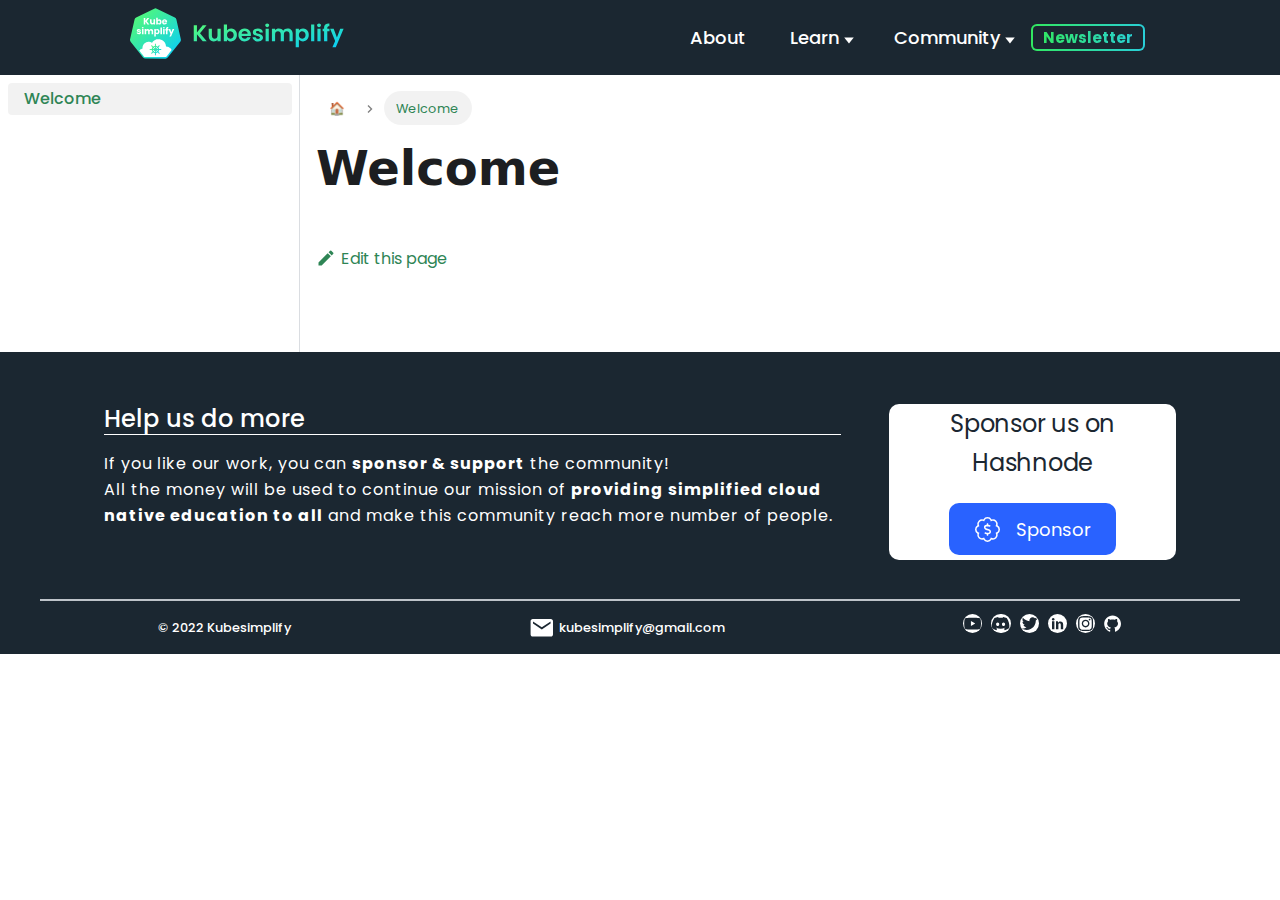
<file: docs/intro/index.html>
<!doctype html>
<html lang="en" dir="ltr" class="docs-wrapper docs-doc-page docs-version-current plugin-docs plugin-id-default docs-doc-id-intro">
<head>
<meta charset="UTF-8">
<meta name="viewport" content="width=device-width,initial-scale=1">
<meta name="generator" content="Docusaurus v2.0.0-beta.18">
<title data-rh="true">Welcome | Kubesimplify</title><meta data-rh="true" name="twitter:card" content="summary_large_image"><meta data-rh="true" property="og:url" content="https://kubesimplify.com/docs/intro"><meta data-rh="true" name="docusaurus_locale" content="en"><meta data-rh="true" name="docsearch:language" content="en"><meta data-rh="true" name="docusaurus_version" content="current"><meta data-rh="true" name="docusaurus_tag" content="docs-default-current"><meta data-rh="true" name="docsearch:version" content="current"><meta data-rh="true" name="docsearch:docusaurus_tag" content="docs-default-current"><meta data-rh="true" property="og:title" content="Welcome | Kubesimplify"><link data-rh="true" rel="icon" href="/img/favicon.ico"><link data-rh="true" rel="canonical" href="https://kubesimplify.com/docs/intro"><link data-rh="true" rel="alternate" href="https://kubesimplify.com/docs/intro" hreflang="en"><link data-rh="true" rel="alternate" href="https://kubesimplify.com/docs/intro" hreflang="x-default"><link rel="stylesheet" href="/assets/css/styles.6714e361.css">
<link rel="preload" href="/assets/js/runtime~main.4ba5e27d.js" as="script">
<link rel="preload" href="/assets/js/main.70c69042.js" as="script">
</head>
<body class="navigation-with-keyboard">
<script>!function(){function t(t){document.documentElement.setAttribute("data-theme",t)}var e=function(){var t=null;try{t=localStorage.getItem("theme")}catch(t){}return t}();t(null!==e?e:"light")}()</script><div id="__docusaurus">
<div role="region"><a href="#" class="skipToContent_ZgBM">Skip to main content</a></div><section class="navbar_MONK"><nav class="navbar_positioning_acLH"><div class="navbar_logopair_qSyO"><div class="navbar_logo_HoQn"><a href="/"><svg width="285" height="67" viewBox="0 0 285 67" fill="none" xmlns="http://www.w3.org/2000/svg" class="logo_Ufb2" role=""><path d="M50.301 65.537A3.822 3.822 0 0 1 47.276 67l-26.765-.04a3.85 3.85 0 0 1-3.017-1.47L.841 44.346a3.951 3.951 0 0 1-.746-3.303l6.003-26.326a3.87 3.87 0 0 1 2.09-2.642L32.33.382a3.82 3.82 0 0 1 3.348.008l24.101 11.756a3.911 3.911 0 0 1 2.083 2.65l5.917 26.35a3.939 3.939 0 0 1-.755 3.294L50.301 65.537Z" fill="url(#a)"></path><path d="M38.03 41.074c.66.008 1.352.04 1.54.07.19.032.637.127.983.22.354.095.864.268 1.147.378.275.11.668.29.873.401.204.11.518.29.691.393.181.102.503.322.723.487.22.165.653.55.975.865.314.306.7.73.856.935.15.204.401.558.55.778.142.22.362.59.48.825.126.236.314.668.432.967.11.29.252.7.315.912.055.204.11.432.125.503.016.078.063.314.11.534.047.22.095.645.118.943.016.291.063.566.095.598.039.047.204.07.503.07.243 0 .55.016.691.047.134.024.417.079.62.11.205.04.527.118.724.173.188.055.471.158.636.213a7.8 7.8 0 0 1 .716.314c.236.11.652.354.935.534.33.22.715.543 1.116.96.346.345.73.793.88 1.02.142.22.338.559.432.748.095.188.173.392.173.455 0 .055-.118.252-.26.425-.14.18-.58.746-.99 1.257-.408.519-.801 1.022-.887 1.124-.087.11-.393.503-.692.888-.299.385-.558.708-.574.723-.016.016-.157.197-.322.401-.165.204-.424.543-.581.747-.158.204-.3.385-.315.4-.016.016-.173.213-.346.433-.18.22-.353.44-.4.487a6.632 6.632 0 0 0-.268.346c-.102.134-.448.574-.762.974-.322.401-.652.81-.747.904a1.2 1.2 0 0 1-.416.26c-.22.063-.747.078-3.568.07-1.815-.007-8.102-.023-13.965-.031-5.863-.008-10.743-.031-10.845-.047a1.996 1.996 0 0 1-.401-.157 2.205 2.205 0 0 1-.354-.275 7.684 7.684 0 0 1-.377-.448c-.126-.165-.385-.503-.574-.755a22.952 22.952 0 0 0-.369-.471c-.023-.016-.228-.283-.471-.59a62.297 62.297 0 0 0-.747-.967c-.18-.22-.472-.59-.652-.825a73.603 73.603 0 0 0-.417-.518c-.047-.048-.157-.197-.251-.323-.095-.126-.362-.471-.59-.77l-1.17-1.486c-.417-.518-.755-.974-.755-.997 0-.032.07-.158.157-.284a4.9 4.9 0 0 1 .519-.581c.196-.189.455-.417.573-.511.118-.086.37-.26.558-.377a5.936 5.936 0 0 1 1.038-.519 4.42 4.42 0 0 1 .597-.196c.212-.056.44-.102.503-.102.07 0 .15-.032.18-.063.04-.047.072-.393.087-.873.024-.503.07-1.03.15-1.391.062-.33.188-.81.274-1.077.087-.26.244-.66.346-.88.102-.22.291-.581.425-.802.141-.22.377-.573.526-.778.15-.204.527-.613.825-.911a9.677 9.677 0 0 1 1.006-.857c.244-.173.715-.448 1.038-.62.322-.166.723-.347.903-.41.173-.062.488-.157.692-.212.204-.063.527-.141.715-.18.236-.048.739-.071 1.572-.071.81 0 1.32.023 1.509.063.165.039.393.102.51.133.118.032.44.134.716.22.275.095.73.283 1.014.425.275.141.526.26.558.26.023 0 .141-.143.259-.315.11-.165.346-.48.51-.684.166-.204.52-.582.779-.825.26-.252.676-.613.92-.81.25-.189.604-.448.8-.558.19-.118.598-.338.905-.495.306-.15.809-.354 1.115-.456.307-.102.77-.236 1.038-.298.26-.056.62-.134.794-.158.173-.031.856-.047 1.517-.039ZM23.25 21.412h2.53l-3.41-4.332 3.293-4.168h-2.437l-2.83 3.727v-3.727H18.33v8.5h2.067v-3.75l2.854 3.75Zm10.18-6.762h-2.068v3.672c0 .92-.511 1.431-1.313 1.431-.77 0-1.289-.511-1.289-1.43V14.65H26.7v3.947c0 1.809 1.054 2.886 2.618 2.886.904 0 1.627-.417 2.044-.99v.92h2.067V14.65Zm3.56.951v-3.16h-2.067v8.963h2.067v-.943c.377.59 1.093 1.038 2.083 1.038 1.659 0 2.98-1.353 2.98-3.484 0-2.13-1.313-3.467-2.98-3.467-.967 0-1.706.448-2.083 1.053Zm2.956 2.414c0 1.078-.708 1.683-1.494 1.683-.77 0-1.478-.598-1.478-1.675s.708-1.667 1.478-1.667c.786 0 1.494.582 1.494 1.66Zm6.17-1.808c.692 0 1.273.424 1.273 1.164h-2.594c.126-.747.645-1.164 1.321-1.164Zm3.23 2.956h-2.2c-.173.362-.495.653-1.077.653-.668 0-1.21-.409-1.281-1.297h4.685c.023-.205.031-.41.031-.606 0-2.052-1.391-3.365-3.364-3.365-2.005 0-3.412 1.336-3.412 3.475 0 2.147 1.43 3.476 3.412 3.476 1.682 0 2.885-1.014 3.207-2.336Zm-34.664 13.25c-.032-2.516-3.687-1.754-3.687-2.831 0-.322.267-.519.747-.519.581 0 .935.299.998.763h1.91c-.133-1.337-1.1-2.304-2.845-2.304-1.769 0-2.751.944-2.751 2.1 0 2.476 3.686 1.69 3.686 2.783 0 .299-.283.542-.817.542-.566 0-.99-.314-1.038-.786H8.841c.095 1.306 1.305 2.312 3.105 2.312 1.698 0 2.736-.88 2.736-2.06Zm1.273 1.966h2.067v-6.755h-2.067v6.755Zm1.046-7.463c.723 0 1.218-.495 1.218-1.116 0-.63-.495-1.125-1.218-1.125-.74 0-1.235.496-1.235 1.125 0 .621.496 1.116 1.235 1.116Zm11.838 7.463h2.06V30.43c0-1.816-1.086-2.886-2.752-2.886-.983 0-1.832.543-2.28 1.259-.456-.81-1.28-1.258-2.295-1.258-.888 0-1.572.377-1.973.92v-.85h-2.075v6.763h2.075v-3.672c0-.881.503-1.369 1.297-1.369.786 0 1.29.488 1.29 1.368v3.673h2.059v-3.672c0-.881.51-1.369 1.297-1.369.786 0 1.297.488 1.297 1.368v3.673Zm5.58-5.803v-.952h-2.075v9.979h2.076v-4.168c.369.566 1.084 1.038 2.083 1.038 1.658 0 2.971-1.352 2.971-3.483 0-2.131-1.313-3.468-2.971-3.468-.999 0-1.714.464-2.083 1.054Zm2.948 2.414c0 1.077-.7 1.682-1.485 1.682-.779 0-1.478-.597-1.478-1.675 0-1.077.7-1.667 1.478-1.667.786 0 1.485.582 1.485 1.66Zm3.2 3.389h2.067v-8.964h-2.068v8.964Zm3.568 0h2.075v-6.755h-2.075v6.755Zm1.046-7.463c.723 0 1.218-.495 1.218-1.108 0-.63-.495-1.125-1.218-1.125-.74 0-1.234.496-1.234 1.125 0 .613.495 1.108 1.234 1.108Zm2.735 7.463h2.068v-5.04H51.1v-1.715h-1.116v-.063c0-.715.282-.959 1.076-.904v-1.761c-2.06-.11-3.144.762-3.144 2.532v.196h-.754v1.714h.754v5.04Zm7.263-2.524-1.564-4.23h-2.31l2.75 6.526-1.556 3.444h2.232l4.237-9.97h-2.24l-1.549 4.23Z" fill="#fff"></path><path fill-rule="evenodd" clip-rule="evenodd" d="M33.86 46.915c-.508.152-.791 1.354-.548 2.324.042.166.048.216.048.414v.226l-.059.025c-.032.013-.12.034-.195.045a.881.881 0 0 0-.168.037.706.706 0 0 1-.146.035c-.42.065-1.03.33-1.617.703-.352.224-.525.177-.706-.192-.34-.696-1.397-1.48-1.876-1.394-.82.15-.187 1.511 1.04 2.238.345.204.408.35.257.589l-.141.223a.988.988 0 0 0-.075.13.499.499 0 0 1-.05.09c-.245.382-.523 1.164-.595 1.669-.03.22-.217.28-.56.178-1.175-.348-2.764.15-2.41.754.09.154.34.358.463.377.031.006.117.03.19.056.358.125 1.253.13 1.679.011.096-.026.178-.036.349-.04.266-.006.258-.012.295.21a5.11 5.11 0 0 0 .78 1.985c.05.078.118.186.15.24l.058.1-.05.061c-.079.1-.2.202-.36.3-.613.377-1.176 1.012-1.328 1.498-.407 1.304 1.332.802 2.171-.627.215-.366.365-.44.59-.29.619.41 1.164.656 1.72.775.084.018.176.043.204.054a.686.686 0 0 0 .146.032c.24.028.244.033.244.289a.893.893 0 0 1-.048.344c-.182.59-.11 1.44.166 1.992.59 1.174 1.435-.32 1.084-1.915-.121-.547-.084-.656.247-.724.782-.162 1.196-.33 1.9-.774.366-.23.447-.203.703.23.643 1.086 1.915 1.734 2.222 1.132.134-.263-.02-.662-.482-1.257a4.192 4.192 0 0 0-.767-.678c-.24-.148-.463-.325-.503-.402-.029-.053-.015-.083.16-.354.401-.626.558-.982.713-1.626l.1-.417.042-.174h.212c.174.001.233.008.324.036 1.103.344 2.71-.164 2.405-.76-.232-.455-1.52-.714-2.332-.47-.167.05-.299.065-.475.053l-.134-.01-.034-.133a38.523 38.523 0 0 1-.1-.418c-.154-.654-.335-1.063-.743-1.686-.205-.313-.163-.432.23-.648 1.235-.679 1.87-2.255.906-2.251-.27 0-.351.037-.842.378-.322.223-.718.671-.925 1.047-.21.38-.325.402-.744.136-.532-.337-1.008-.547-1.461-.647a7.28 7.28 0 0 0-.396-.087c-.324-.065-.378-.182-.265-.576.318-1.102-.095-2.637-.663-2.466Zm-.523 4.503c.021.047.028 1.469.008 1.545-.024.09-.058.117-.2.159l-.122.036-.556-.557c-.323-.324-.556-.57-.556-.586 0-.065.41-.301.748-.432.435-.169.653-.222.678-.165Zm1.465.027c.41.11 1.157.475 1.157.565 0 .01-.254.273-.565.584l-.564.564-.125-.043c-.233-.08-.23-.07-.224-.963.006-.825-.007-.795.321-.707Zm-3.6 1.47c.039.03.286.273.548.538.546.552.508.487.413.716l-.05.122h-.586c-.749 0-1.034-.013-1.046-.045-.035-.092.156-.64.376-1.076.186-.368.194-.374.345-.255Zm5.652-.012c.198.273.49 1 .529 1.313l.009.075H35.77l-.042-.083a1.604 1.604 0 0 1-.072-.168l-.029-.086.121-.127c.772-.812 1.03-1.028 1.105-.924Zm-4.729 2.564c.024.04.06.119.08.175l.037.102-.374.38c-.206.21-.466.47-.577.578l-.202.196-.038-.043c-.23-.267-.642-1.321-.552-1.411.035-.035.226-.044.998-.047l.586-.003.042.073Zm4.816-.063c.478.012.45 0 .42.192-.033.203-.213.678-.355.936-.236.429-.14.455-.816-.221l-.564-.565.041-.109c.023-.06.059-.14.08-.176l.04-.067h.375c.206 0 .557.004.78.01Zm-1.635 1.617c.745.733.723.686.4.858-.366.195-.877.388-1.122.423l-.075.011.005-.825.004-.824.126-.051c.187-.077.14-.106.662.408Zm-2.037-.39.09.042v1.64l-.075-.008a3.195 3.195 0 0 1-.562-.168 2.65 2.65 0 0 0-.173-.072c-.202-.072-.638-.318-.638-.36 0-.046.979-1.041 1.093-1.11.048-.029.16-.014.265.035Z" fill="url(#b)"></path><path d="m96.947 43.807-7.69-9.42v9.42H85.02V22.666h4.238v9.48l7.69-9.48h5.116l-8.719 10.48 8.961 10.661h-5.358Zm23.979-16.78v16.78h-4.269v-2.12c-.545.727-1.261 1.302-2.149 1.726-.868.404-1.817.606-2.846.606-1.312 0-2.472-.273-3.481-.818-1.009-.565-1.807-1.383-2.392-2.453-.565-1.09-.848-2.383-.848-3.877v-9.844h4.239v9.238c0 1.333.333 2.363.999 3.09.666.706 1.574 1.06 2.724 1.06 1.171 0 2.089-.354 2.755-1.06.666-.727.999-1.757.999-3.09v-9.238h4.269Zm8.42 2.454c.544-.808 1.291-1.464 2.24-1.969.969-.505 2.068-.757 3.299-.757 1.433 0 2.725.353 3.875 1.06 1.171.707 2.089 1.716 2.755 3.029.686 1.292 1.03 2.796 1.03 4.513 0 1.716-.344 3.24-1.03 4.573-.666 1.313-1.584 2.332-2.755 3.06-1.15.726-2.442 1.09-3.875 1.09-1.251 0-2.351-.243-3.299-.727-.929-.505-1.675-1.151-2.24-1.939v2.393h-4.239V21.394h4.239v8.087Zm8.869 5.876c0-1.01-.211-1.878-.635-2.605-.404-.747-.949-1.313-1.635-1.696a4.292 4.292 0 0 0-2.18-.576c-.767 0-1.493.202-2.179.606-.666.384-1.211.949-1.635 1.696-.404.747-.605 1.626-.605 2.635 0 1.01.201 1.888.605 2.635.424.747.969 1.323 1.635 1.727a4.398 4.398 0 0 0 2.179.575c.787 0 1.514-.202 2.18-.605.686-.404 1.231-.98 1.635-1.727.424-.747.635-1.636.635-2.665Zm23-.303c0 .606-.04 1.15-.122 1.635h-12.26c.101 1.212.525 2.16 1.272 2.847.747.687 1.665 1.03 2.755 1.03 1.574 0 2.694-.676 3.36-2.029h4.57c-.484 1.615-1.412 2.948-2.785 3.998-1.371 1.03-3.057 1.545-5.055 1.545-1.614 0-3.067-.354-4.359-1.06-1.271-.727-2.27-1.747-2.997-3.06-.706-1.312-1.059-2.827-1.059-4.543 0-1.736.353-3.26 1.059-4.573.706-1.313 1.695-2.322 2.967-3.03 1.271-.706 2.734-1.06 4.389-1.06 1.595 0 3.018.344 4.269 1.03a7.098 7.098 0 0 1 2.936 2.939c.707 1.252 1.06 2.695 1.06 4.33Zm-4.389-1.212c-.02-1.09-.414-1.958-1.181-2.605-.767-.666-1.706-.999-2.816-.999-1.049 0-1.937.323-2.664.97-.706.625-1.14 1.504-1.302 2.634h7.963Zm13.901 10.238c-1.373 0-2.604-.243-3.695-.727-1.088-.505-1.957-1.181-2.602-2.03a5.166 5.166 0 0 1-1.029-2.816h4.267c.081.646.394 1.18.939 1.605.565.424 1.262.636 2.088.636.808 0 1.434-.161 1.878-.485.464-.323.697-.737.697-1.241 0-.546-.283-.95-.848-1.212-.546-.283-1.423-.586-2.634-.909-1.251-.303-2.281-.616-3.088-.939a5.49 5.49 0 0 1-2.059-1.484c-.564-.666-.847-1.565-.847-2.695 0-.93.263-1.777.788-2.545.543-.767 1.31-1.373 2.299-1.817 1.009-.444 2.19-.666 3.543-.666 1.998 0 3.592.505 4.783 1.514 1.19.99 1.846 2.332 1.968 4.029h-4.057c-.061-.667-.343-1.192-.848-1.576-.484-.403-1.14-.605-1.968-.605-.767 0-1.362.141-1.786.424-.403.282-.606.676-.606 1.181 0 .565.283 1 .849 1.302.565.283 1.443.576 2.633.879 1.211.303 2.21.616 2.998.939a5.112 5.112 0 0 1 2.027 1.514c.586.666.889 1.555.909 2.666 0 .969-.273 1.837-.818 2.604-.525.768-1.292 1.373-2.301 1.818-.989.424-2.149.636-3.48.636Zm12.228-19.052c-.747 0-1.373-.232-1.878-.696-.484-.485-.726-1.08-.726-1.787 0-.707.242-1.293.726-1.757.505-.485 1.131-.727 1.878-.727.746 0 1.362.242 1.846.727.505.465.756 1.05.756 1.757 0 .706-.251 1.302-.756 1.787-.484.464-1.1.696-1.846.696Zm2.088 2v16.78h-4.238v-16.78h4.238Zm25.015-.243c2.059 0 3.713.636 4.964 1.908 1.272 1.252 1.908 3.009 1.908 5.27v9.844h-4.238V34.54c0-1.313-.333-2.312-.998-2.999-.667-.706-1.575-1.06-2.726-1.06-1.15 0-2.068.354-2.754 1.06-.667.687-1 1.686-1 2.999v9.268h-4.238V34.54c0-1.313-.332-2.312-.999-2.999-.666-.706-1.573-1.06-2.725-1.06-1.17 0-2.098.354-2.785 1.06-.665.687-.998 1.686-.998 2.999v9.268h-4.238v-16.78h4.238v2.03a5.665 5.665 0 0 1 2.088-1.666c.869-.404 1.817-.606 2.847-.606 1.312 0 2.482.283 3.511.848a5.747 5.747 0 0 1 2.392 2.363c.545-.97 1.332-1.747 2.36-2.332a6.852 6.852 0 0 1 3.391-.879Zm15.132 2.666c.545-.768 1.292-1.404 2.24-1.909.968-.525 2.07-.787 3.301-.787 1.432 0 2.724.353 3.874 1.06 1.171.707 2.09 1.716 2.755 3.029.686 1.292 1.029 2.796 1.029 4.513 0 1.716-.343 3.24-1.029 4.573-.665 1.313-1.584 2.332-2.755 3.06-1.15.726-2.442 1.09-3.874 1.09-1.231 0-2.322-.253-3.27-.758-.929-.504-1.685-1.14-2.271-1.908v10.39h-4.238V27.026h4.238v2.424Zm8.871 5.906c0-1.01-.213-1.878-.636-2.605-.404-.747-.95-1.313-1.635-1.696a4.288 4.288 0 0 0-2.179-.576c-.767 0-1.494.202-2.181.606-.666.384-1.211.949-1.634 1.696-.405.747-.606 1.626-.606 2.635 0 1.01.201 1.888.606 2.635.423.747.968 1.323 1.634 1.727a4.408 4.408 0 0 0 2.181.575c.787 0 1.513-.202 2.179-.605.685-.404 1.231-.98 1.635-1.727.423-.747.636-1.636.636-2.665Zm11.647-13.963v22.413h-4.24V21.394h4.24Zm6.336 3.634c-.747 0-1.372-.232-1.877-.696-.484-.485-.726-1.08-.726-1.787 0-.707.242-1.293.726-1.757.505-.485 1.13-.727 1.877-.727.746 0 1.362.242 1.846.727.504.465.757 1.05.757 1.757 0 .706-.253 1.302-.757 1.787-.484.464-1.1.696-1.846.696Zm2.09 2v16.78h-4.24v-16.78h4.24Zm11.876 3.483h-2.937v13.296h-4.299V30.511h-1.907v-3.484h1.907v-.848c0-2.06.586-3.574 1.756-4.543 1.17-.97 2.937-1.424 5.297-1.363v3.574c-1.029-.02-1.745.152-2.149.515-.403.364-.605 1.02-.605 1.969v.696h2.937v3.484Zm18.79-3.484-10.383 24.716h-4.511l3.633-8.36-6.72-16.356h4.752l4.33 11.722 4.389-11.722h4.51Z" fill="url(#c)"></path><defs><linearGradient id="a" x1="0.457" y1="0.005" x2="67.46" y2="66.956" gradientUnits="userSpaceOnUse"><stop stop-color="#5CFF68"></stop><stop offset="1" stop-color="#05CAFF"></stop></linearGradient><linearGradient id="b" x1="26.115" y1="46.903" x2="42.009" y2="62.553" gradientUnits="userSpaceOnUse"><stop stop-color="#5CFF68"></stop><stop offset="1" stop-color="#05CAFF"></stop></linearGradient><linearGradient id="c" x1="84.291" y1="10.49" x2="103.981" y2="96.871" gradientUnits="userSpaceOnUse"><stop stop-color="#5CFF68"></stop><stop offset="1" stop-color="#05CAFF"></stop></linearGradient></defs></svg></a></div><button class="mobile_menu_icon_Fa9_"><svg stroke="currentColor" fill="currentColor" stroke-width="0" viewBox="0 0 448 512" height="1em" width="1em" xmlns="http://www.w3.org/2000/svg"><path d="M16 132h416c8.837 0 16-7.163 16-16V76c0-8.837-7.163-16-16-16H16C7.163 60 0 67.163 0 76v40c0 8.837 7.163 16 16 16zm0 160h416c8.837 0 16-7.163 16-16v-40c0-8.837-7.163-16-16-16H16c-8.837 0-16 7.163-16 16v40c0 8.837 7.163 16 16 16zm0 160h416c8.837 0 16-7.163 16-16v-40c0-8.837-7.163-16-16-16H16c-8.837 0-16 7.163-16 16v40c0 8.837 7.163 16 16 16z"></path></svg></button></div><ul class="navbar_links_MM_M"><li class="about_EDNz"><div class="navbar_about_start_YQFC"><a class="navbar_about_word_lRhf" href="/about">About</a></div></li><li class="learn_s8LK"><div class="navbar_dropdown_gBCg"><button class="navbar_dropbtn_lrWS">Learn<!-- --> <svg width="10" height="7" viewBox="0 0 10 7" fill="none" xmlns="http://www.w3.org/2000/svg" role="img"><path d="m4.981 6.5 4.763-6H.218l4.763 6Z" fill="#fff"></path></svg></button><div class="navbar_dropdown_content_HFwf"><a href="https://www.youtube.com/c/saiyam911/videos" target="blank">Video Content</a><a class="navbar_blog_design_fTgL" href="https://blog.kubesimplify.com/" target="blank">Blog Content</a></div></div></li><li class="community_y3Jf"><div class="navbar_dropdown_gBCg"><button class="navbar_dropbtn_lrWS">Community<!-- --> <svg width="10" height="7" viewBox="0 0 10 7" fill="none" xmlns="http://www.w3.org/2000/svg" role="img"><path d="m4.981 6.5 4.763-6H.218l4.763 6Z" fill="#fff"></path></svg></button><div class="navbar_dropdown_content_HFwf"><a href="/ambassadors">Kubesimplify Ambassador</a><a class="navbar_workshops_designs_Jcky" href="/workshops">Workshops</a></div></div></li><li><button class="navbarbutton_5u1I"><a class="navbar_text_JL4G" href="https://www.getrevue.co/profile/saiyampathak">Newsletter</a></button></li></ul></nav></section><div class="main-wrapper"><div class="docPage_P2Lg"><button aria-label="Scroll back to top" class="clean-btn theme-back-to-top-button backToTopButton_RiI4" type="button"></button><aside class="theme-doc-sidebar-container docSidebarContainer_rKC_"><div class="sidebar_RiAD"><nav class="menu thin-scrollbar menu_izAj"><ul class="theme-doc-sidebar-menu menu__list"><li class="theme-doc-sidebar-item-link theme-doc-sidebar-item-link-level-1 menu__list-item"><a class="menu__link menu__link--active" aria-current="page" href="/docs/intro">Welcome</a></li></ul></nav></div></aside><main class="docMainContainer_TCnq"><div class="container padding-top--md padding-bottom--lg"><div class="row"><div class="col docItemCol_DM6M"><div class="docItemContainer_vinB"><article><nav class="theme-doc-breadcrumbs breadcrumbsContainer_Xlws" aria-label="breadcrumbs"><ul class="breadcrumbs" itemscope="" itemtype="https://schema.org/BreadcrumbList"><li class="breadcrumbs__item"><a class="breadcrumbs__link" href="/">🏠</a></li><li itemscope="" itemprop="itemListElement" itemtype="https://schema.org/ListItem" class="breadcrumbs__item breadcrumbs__item--active"><span class="breadcrumbs__link" itemprop="item name">Welcome</span><meta itemprop="position" content="1"></li></ul></nav><div class="theme-doc-markdown markdown"><h1>Welcome</h1></div><footer class="theme-doc-footer docusaurus-mt-lg"><div class="theme-doc-footer-edit-meta-row row"><div class="col"><a href="https://github.com/kubesimplify/website/docs/intro.md" target="_blank" rel="noreferrer noopener" class="theme-edit-this-page"><svg fill="currentColor" height="20" width="20" viewBox="0 0 40 40" class="iconEdit_dcUD" aria-hidden="true"><g><path d="m34.5 11.7l-3 3.1-6.3-6.3 3.1-3q0.5-0.5 1.2-0.5t1.1 0.5l3.9 3.9q0.5 0.4 0.5 1.1t-0.5 1.2z m-29.5 17.1l18.4-18.5 6.3 6.3-18.4 18.4h-6.3v-6.2z"></path></g></svg>Edit this page</a></div><div class="col lastUpdated_foO9"></div></div></footer></article><nav class="pagination-nav docusaurus-mt-lg" aria-label="Docs pages navigation"><div class="pagination-nav__item"></div><div class="pagination-nav__item pagination-nav__item--next"></div></nav></div></div></div></div></main></div></div><section class="footer_xBL4"><div class="footer_upper_mQde"><div class="content_oHCg"><h2 class="title_NItk">Help us do more</h2><p class="sponsors_content_hbIG">If you like our work, you can <b>sponsor &amp; support</b> the community!<br>All the money will be used to continue our mission of<!-- --> <b>providing simplified cloud native education to all</b> and make this community reach more number of people.</p></div><div class="sponsors_card_Uvsf"><p class="sponsors_card_title_IkS_">Sponsor us on Hashnode</p><a href="https://blog.kubesimplify.com/sponsor"><button class="sponsor_hashnode_E2qa"><svg width="34" height="34" viewBox="0 0 34 34" fill="none" xmlns="http://www.w3.org/2000/svg" class="logo_fYHz" role="img"><path d="m19.254 16.538-3.922-1.117a1.38 1.38 0 0 1-.99-1.311c0-.747.614-1.36 1.36-1.36h2.451c.548 0 1.068.17 1.505.486.199.144.475.1.652-.077l.758-.758a.542.542 0 0 0-.066-.813 4.646 4.646 0 0 0-2.849-.963h-.088V9.032a.532.532 0 0 0-.537-.53h-1.062a.531.531 0 0 0-.53.53v1.593h-.233a3.488 3.488 0 0 0-3.468 3.817c.138 1.471 1.267 2.666 2.683 3.07l3.75 1.067c.58.172.99.708.99 1.311 0 .752-.614 1.36-1.36 1.36h-2.451a2.558 2.558 0 0 1-1.505-.486c-.199-.144-.48-.1-.652.077l-.758.758a.542.542 0 0 0 .066.813 4.646 4.646 0 0 0 2.849.963h.088v1.593c0 .293.238.53.531.53h1.062a.532.532 0 0 0 .537-.53v-1.593h.088c1.516 0 2.943-.902 3.435-2.334.675-1.97-.487-3.972-2.334-4.503ZM34 17.003a6.572 6.572 0 0 0-3.297-5.68 6.55 6.55 0 0 0-1.687-6.34 6.55 6.55 0 0 0-6.338-1.686A6.572 6.572 0 0 0 16.998 0a6.57 6.57 0 0 0-5.676 3.297 6.563 6.563 0 0 0-6.344 1.687 6.576 6.576 0 0 0-1.687 6.338A6.579 6.579 0 0 0 0 17.002a6.576 6.576 0 0 0 3.291 5.676 6.59 6.59 0 0 0 1.687 6.344 6.534 6.534 0 0 0 6.344 1.681A6.577 6.577 0 0 0 16.997 34a6.579 6.579 0 0 0 5.68-3.297 6.517 6.517 0 0 0 6.34-1.681 6.563 6.563 0 0 0 1.686-6.344A6.57 6.57 0 0 0 34 17.003Zm-6.051 4.535c.354.78 1.958 3.59-.432 5.98-1.919 1.919-3.816 1.415-5.984.43-.304.808-1.145 3.928-4.536 3.928-3.457 0-4.292-3.291-4.535-3.927-2.163.984-4.066 1.477-5.98-.432-2.444-2.433-.724-5.343-.43-5.979-.808-.31-3.928-1.15-3.928-4.535 0-3.463 3.285-4.298 3.927-4.536-.354-.785-1.958-3.595.432-5.984 2.444-2.45 5.365-.714 5.979-.432.31-.802 1.15-3.927 4.535-3.927 3.463 0 4.298 3.291 4.536 3.927.785-.354 3.595-1.958 5.984.432 2.445 2.433.725 5.343.432 5.984.802.304 3.927 1.145 3.927 4.536 0 3.457-3.291 4.292-3.927 4.535Z" fill="#fff"></path></svg> Sponsor</button></a></div></div><hr class="hr_xO8t"><div class="footer_lower_irt2"><div class="end_first_OBE7">© 2022 Kubesimplify</div><div class="footer_mail_Ru02"><svg stroke="currentColor" fill="currentColor" stroke-width="0" viewBox="0 0 512 512" class="mail_logo_pVq9" row="img" height="1em" width="1em" xmlns="http://www.w3.org/2000/svg"><path d="M437.332 80H74.668C51.199 80 32 99.198 32 122.667v266.666C32 412.802 51.199 432 74.668 432h362.664C460.801 432 480 412.802 480 389.333V122.667C480 99.198 460.801 80 437.332 80zM432 170.667L256 288 80 170.667V128l176 117.333L432 128v42.667z"></path></svg><a class="mail_title_H_96" href="mailto:kubesimplify@gmail.com">kubesimplify@gmail.com</a></div><div class="group_logo_KhZO"><a target="_blank" href="https://www.youtube.com/c/saiyam911"><svg stroke="currentColor" fill="currentColor" stroke-width="0" viewBox="0 0 1024 1024" row="img" class="social1_pt2Y" height="1em" width="1em" xmlns="http://www.w3.org/2000/svg"><path d="M941.3 296.1a112.3 112.3 0 0 0-79.2-79.3C792.2 198 512 198 512 198s-280.2 0-350.1 18.7A112.12 112.12 0 0 0 82.7 296C64 366 64 512 64 512s0 146 18.7 215.9c10.3 38.6 40.7 69 79.2 79.3C231.8 826 512 826 512 826s280.2 0 350.1-18.8c38.6-10.3 68.9-40.7 79.2-79.3C960 658 960 512 960 512s0-146-18.7-215.9zM423 646V378l232 133-232 135z"></path></svg></a><a target="_blank" href="https://discord.gg/26Z384WSPB"><svg stroke="currentColor" fill="currentColor" stroke-width="0" viewBox="0 0 640 512" row="img" class="social2_Ltn5" height="1em" width="1em" xmlns="http://www.w3.org/2000/svg"><path d="M524.531,69.836a1.5,1.5,0,0,0-.764-.7A485.065,485.065,0,0,0,404.081,32.03a1.816,1.816,0,0,0-1.923.91,337.461,337.461,0,0,0-14.9,30.6,447.848,447.848,0,0,0-134.426,0,309.541,309.541,0,0,0-15.135-30.6,1.89,1.89,0,0,0-1.924-.91A483.689,483.689,0,0,0,116.085,69.137a1.712,1.712,0,0,0-.788.676C39.068,183.651,18.186,294.69,28.43,404.354a2.016,2.016,0,0,0,.765,1.375A487.666,487.666,0,0,0,176.02,479.918a1.9,1.9,0,0,0,2.063-.676A348.2,348.2,0,0,0,208.12,430.4a1.86,1.86,0,0,0-1.019-2.588,321.173,321.173,0,0,1-45.868-21.853,1.885,1.885,0,0,1-.185-3.126c3.082-2.309,6.166-4.711,9.109-7.137a1.819,1.819,0,0,1,1.9-.256c96.229,43.917,200.41,43.917,295.5,0a1.812,1.812,0,0,1,1.924.233c2.944,2.426,6.027,4.851,9.132,7.16a1.884,1.884,0,0,1-.162,3.126,301.407,301.407,0,0,1-45.89,21.83,1.875,1.875,0,0,0-1,2.611,391.055,391.055,0,0,0,30.014,48.815,1.864,1.864,0,0,0,2.063.7A486.048,486.048,0,0,0,610.7,405.729a1.882,1.882,0,0,0,.765-1.352C623.729,277.594,590.933,167.465,524.531,69.836ZM222.491,337.58c-28.972,0-52.844-26.587-52.844-59.239S193.056,219.1,222.491,219.1c29.665,0,53.306,26.82,52.843,59.239C275.334,310.993,251.924,337.58,222.491,337.58Zm195.38,0c-28.971,0-52.843-26.587-52.843-59.239S388.437,219.1,417.871,219.1c29.667,0,53.307,26.82,52.844,59.239C470.715,310.993,447.538,337.58,417.871,337.58Z"></path></svg></a><a target="_blank" href="https://twitter.com/kubesimplify"><svg stroke="currentColor" fill="currentColor" stroke-width="0" viewBox="0 0 1024 1024" row="img" class="social2_Ltn5" height="1em" width="1em" xmlns="http://www.w3.org/2000/svg"><path d="M928 254.3c-30.6 13.2-63.9 22.7-98.2 26.4a170.1 170.1 0 0 0 75-94 336.64 336.64 0 0 1-108.2 41.2A170.1 170.1 0 0 0 672 174c-94.5 0-170.5 76.6-170.5 170.6 0 13.2 1.6 26.4 4.2 39.1-141.5-7.4-267.7-75-351.6-178.5a169.32 169.32 0 0 0-23.2 86.1c0 59.2 30.1 111.4 76 142.1a172 172 0 0 1-77.1-21.7v2.1c0 82.9 58.6 151.6 136.7 167.4a180.6 180.6 0 0 1-44.9 5.8c-11.1 0-21.6-1.1-32.2-2.6C211 652 273.9 701.1 348.8 702.7c-58.6 45.9-132 72.9-211.7 72.9-14.3 0-27.5-.5-41.2-2.1C171.5 822 261.2 850 357.8 850 671.4 850 843 590.2 843 364.7c0-7.4 0-14.8-.5-22.2 33.2-24.3 62.3-54.4 85.5-88.2z"></path></svg></a><a target="_blank" href="https://www.linkedin.com/company/kubesimplify/"><svg stroke="currentColor" fill="currentColor" stroke-width="0" version="1.2" baseProfile="tiny" viewBox="0 0 24 24" row="img" class="social2_Ltn5" height="1em" width="1em" xmlns="http://www.w3.org/2000/svg"><path d="M8 19h-3v-10h3v10zm11 0h-3v-5.342c0-1.392-.496-2.085-1.479-2.085-.779 0-1.273.388-1.521 1.165v6.262h-3s.04-9 0-10h2.368l.183 2h.062c.615-1 1.598-1.678 2.946-1.678 1.025 0 1.854.285 2.487 1.001.637.717.954 1.679.954 3.03v5.647z"></path><ellipse cx="6.5" cy="6.5" rx="1.55" ry="1.5"></ellipse></svg></a><a target="_blank" href="https://www.instagram.com/saiyampathak/"><svg stroke="currentColor" fill="currentColor" stroke-width="0" viewBox="0 0 1024 1024" row="img" class="social2_Ltn5" height="1em" width="1em" xmlns="http://www.w3.org/2000/svg"><path d="M512 306.9c-113.5 0-205.1 91.6-205.1 205.1S398.5 717.1 512 717.1 717.1 625.5 717.1 512 625.5 306.9 512 306.9zm0 338.4c-73.4 0-133.3-59.9-133.3-133.3S438.6 378.7 512 378.7 645.3 438.6 645.3 512 585.4 645.3 512 645.3zm213.5-394.6c-26.5 0-47.9 21.4-47.9 47.9s21.4 47.9 47.9 47.9 47.9-21.3 47.9-47.9a47.84 47.84 0 0 0-47.9-47.9zM911.8 512c0-55.2.5-109.9-2.6-165-3.1-64-17.7-120.8-64.5-167.6-46.9-46.9-103.6-61.4-167.6-64.5-55.2-3.1-109.9-2.6-165-2.6-55.2 0-109.9-.5-165 2.6-64 3.1-120.8 17.7-167.6 64.5C132.6 226.3 118.1 283 115 347c-3.1 55.2-2.6 109.9-2.6 165s-.5 109.9 2.6 165c3.1 64 17.7 120.8 64.5 167.6 46.9 46.9 103.6 61.4 167.6 64.5 55.2 3.1 109.9 2.6 165 2.6 55.2 0 109.9.5 165-2.6 64-3.1 120.8-17.7 167.6-64.5 46.9-46.9 61.4-103.6 64.5-167.6 3.2-55.1 2.6-109.8 2.6-165zm-88 235.8c-7.3 18.2-16.1 31.8-30.2 45.8-14.1 14.1-27.6 22.9-45.8 30.2C695.2 844.7 570.3 840 512 840c-58.3 0-183.3 4.7-235.9-16.1-18.2-7.3-31.8-16.1-45.8-30.2-14.1-14.1-22.9-27.6-30.2-45.8C179.3 695.2 184 570.3 184 512c0-58.3-4.7-183.3 16.1-235.9 7.3-18.2 16.1-31.8 30.2-45.8s27.6-22.9 45.8-30.2C328.7 179.3 453.7 184 512 184s183.3-4.7 235.9 16.1c18.2 7.3 31.8 16.1 45.8 30.2 14.1 14.1 22.9 27.6 30.2 45.8C844.7 328.7 840 453.7 840 512c0 58.3 4.7 183.2-16.2 235.8z"></path></svg></a><a target="_blank" href="https://github.com/kubesimplify"><svg stroke="currentColor" fill="currentColor" stroke-width="0" viewBox="0 0 1024 1024" row="img" class="social3_N1sl" height="1em" width="1em" xmlns="http://www.w3.org/2000/svg"><path d="M511.6 76.3C264.3 76.2 64 276.4 64 523.5 64 718.9 189.3 885 363.8 946c23.5 5.9 19.9-10.8 19.9-22.2v-77.5c-135.7 15.9-141.2-73.9-150.3-88.9C215 726 171.5 718 184.5 703c30.9-15.9 62.4 4 98.9 57.9 26.4 39.1 77.9 32.5 104 26 5.7-23.5 17.9-44.5 34.7-60.8-140.6-25.2-199.2-111-199.2-213 0-49.5 16.3-95 48.3-131.7-20.4-60.5 1.9-112.3 4.9-120 58.1-5.2 118.5 41.6 123.2 45.3 33-8.9 70.7-13.6 112.9-13.6 42.4 0 80.2 4.9 113.5 13.9 11.3-8.6 67.3-48.8 121.3-43.9 2.9 7.7 24.7 58.3 5.5 118 32.4 36.8 48.9 82.7 48.9 132.3 0 102.2-59 188.1-200 212.9a127.5 127.5 0 0 1 38.1 91v112.5c.8 9 0 17.9 15 17.9 177.1-59.7 304.6-227 304.6-424.1 0-247.2-200.4-447.3-447.5-447.3z"></path></svg></a></div></div></section></div>
<script src="/assets/js/runtime~main.4ba5e27d.js"></script>
<script src="/assets/js/main.70c69042.js"></script>
</body>
</html>
</file>
<file: assets/css/styles.6714e361.css>
@import url(https://fonts.googleapis.com/css2?family=Poppins:wght@200;300;400;500;600;700&display=swap);@import url(https://fonts.googleapis.com/css2?family=Poppins:wght@500&display=swap);@import url(https://fonts.googleapis.com/css2?family=Poppins:wght@100&display=swap);@import url(https://fonts.googleapis.com/css2?family=Poppins:wght@400&display=swap);.container,.row .col{padding:0 var(--ifm-spacing-horizontal);width:100%}.row .col,img{max-width:100%}.markdown>h2,.markdown>h3,.markdown>h4,.markdown>h5,.markdown>h6{margin-bottom:calc(var(--ifm-heading-vertical-rhythm-bottom)*var(--ifm-leading))}pre,table{overflow:auto}blockquote,pre{margin:0 0 var(--ifm-spacing-vertical)}.breadcrumbs__link,.button{transition-timing-function:var(--ifm-transition-timing-default)}.button,code{vertical-align:middle}.button--outline.button--active,.button--outline:active,.button--outline:hover,:root{--ifm-button-color:var(--ifm-font-color-base-inverse)}.avatar__photo,.card,.text--truncate{overflow:hidden}.menu__link:hover,a{transition:color var(--ifm-transition-fast) var(--ifm-transition-timing-default)}.navbar__title,.text--truncate{text-overflow:ellipsis;white-space:nowrap}.button,.dropdown__link,.navbar__title,.text--truncate{white-space:nowrap}.navbar--dark,:root{--ifm-navbar-link-hover-color:var(--ifm-color-primary)}:root,html[data-theme=dark]{--ifm-color-emphasis-500:var(--ifm-color-gray-500)}.admonition-icon svg,.alert__icon svg{fill:var(--ifm-alert-foreground-color)}.markdown li,body{word-wrap:break-word}.menu,.navbar-sidebar,body{overflow-x:hidden}*,.ap_cont_6a_kAdY,.loadingRing_RJI3 div,.newsletter_a_Uoqm{box-sizing:border-box}:root{--ifm-color-scheme:light;--ifm-dark-value:10%;--ifm-darker-value:15%;--ifm-darkest-value:30%;--ifm-light-value:15%;--ifm-lighter-value:30%;--ifm-lightest-value:50%;--ifm-contrast-background-value:90%;--ifm-contrast-foreground-value:70%;--ifm-contrast-background-dark-value:70%;--ifm-contrast-foreground-dark-value:90%;--ifm-color-primary:#3578e5;--ifm-color-secondary:#ebedf0;--ifm-color-success:#00a400;--ifm-color-info:#54c7ec;--ifm-color-warning:#ffba00;--ifm-color-danger:#fa383e;--ifm-color-primary-dark:#306cce;--ifm-color-primary-darker:#2d66c3;--ifm-color-primary-darkest:#2554a0;--ifm-color-primary-light:#538ce9;--ifm-color-primary-lighter:#72a1ed;--ifm-color-primary-lightest:#9abcf2;--ifm-color-primary-contrast-background:#ebf2fc;--ifm-color-primary-contrast-foreground:#102445;--ifm-color-secondary-dark:#d4d5d8;--ifm-color-secondary-darker:#c8c9cc;--ifm-color-secondary-darkest:#a4a6a8;--ifm-color-secondary-light:#eef0f2;--ifm-color-secondary-lighter:#f1f2f5;--ifm-color-secondary-lightest:#f5f6f8;--ifm-color-secondary-contrast-background:#fdfdfe;--ifm-color-secondary-contrast-foreground:#474748;--ifm-color-success-dark:#009400;--ifm-color-success-darker:#008b00;--ifm-color-success-darkest:#007300;--ifm-color-success-light:#26b226;--ifm-color-success-lighter:#4dbf4d;--ifm-color-success-lightest:#80d280;--ifm-color-success-contrast-background:#e6f6e6;--ifm-color-success-contrast-foreground:#003100;--ifm-color-info-dark:#4cb3d4;--ifm-color-info-darker:#47a9c9;--ifm-color-info-darkest:#3b8ba5;--ifm-color-info-light:#6ecfef;--ifm-color-info-lighter:#87d8f2;--ifm-color-info-lightest:#aae3f6;--ifm-color-info-contrast-background:#eef9fd;--ifm-color-info-contrast-foreground:#193c47;--ifm-color-warning-dark:#e6a700;--ifm-color-warning-darker:#d99e00;--ifm-color-warning-darkest:#b38200;--ifm-color-warning-light:#ffc426;--ifm-color-warning-lighter:#ffcf4d;--ifm-color-warning-lightest:#ffdd80;--ifm-color-warning-contrast-background:#fff8e6;--ifm-color-warning-contrast-foreground:#4d3800;--ifm-color-danger-dark:#e13238;--ifm-color-danger-darker:#d53035;--ifm-color-danger-darkest:#af272b;--ifm-color-danger-light:#fb565b;--ifm-color-danger-lighter:#fb7478;--ifm-color-danger-lightest:#fd9c9f;--ifm-color-danger-contrast-background:#ffebec;--ifm-color-danger-contrast-foreground:#4b1113;--ifm-color-white:#fff;--ifm-color-black:#000;--ifm-color-gray-0:var(--ifm-color-white);--ifm-color-gray-100:#f5f6f7;--ifm-color-gray-200:#ebedf0;--ifm-color-gray-300:#dadde1;--ifm-color-gray-400:#ccd0d5;--ifm-color-gray-500:#bec3c9;--ifm-color-gray-600:#8d949e;--ifm-color-gray-700:#606770;--ifm-color-gray-800:#444950;--ifm-color-gray-900:#1c1e21;--ifm-color-gray-1000:var(--ifm-color-black);--ifm-color-emphasis-0:var(--ifm-color-gray-0);--ifm-color-emphasis-100:var(--ifm-color-gray-100);--ifm-color-emphasis-200:var(--ifm-color-gray-200);--ifm-color-emphasis-300:var(--ifm-color-gray-300);--ifm-color-emphasis-400:var(--ifm-color-gray-400);--ifm-color-emphasis-600:var(--ifm-color-gray-600);--ifm-color-emphasis-700:var(--ifm-color-gray-700);--ifm-color-emphasis-800:var(--ifm-color-gray-800);--ifm-color-emphasis-900:var(--ifm-color-gray-900);--ifm-color-emphasis-1000:var(--ifm-color-gray-1000);--ifm-color-content:var(--ifm-color-emphasis-900);--ifm-color-content-inverse:var(--ifm-color-emphasis-0);--ifm-color-content-secondary:#525860;--ifm-background-color:transparent;--ifm-background-surface-color:var(--ifm-color-content-inverse);--ifm-global-border-width:1px;--ifm-global-radius:0.4rem;--ifm-hover-overlay:rgba(0,0,0,.05);--ifm-font-color-base:var(--ifm-color-content);--ifm-font-color-base-inverse:var(--ifm-color-content-inverse);--ifm-font-color-secondary:var(--ifm-color-content-secondary);--ifm-font-family-base:system-ui,-apple-system,Segoe UI,Roboto,Ubuntu,Cantarell,Noto Sans,sans-serif,BlinkMacSystemFont,"Segoe UI",Helvetica,Arial,sans-serif,"Apple Color Emoji","Segoe UI Emoji","Segoe UI Symbol";--ifm-font-family-monospace:SFMono-Regular,Menlo,Monaco,Consolas,"Liberation Mono","Courier New",monospace;--ifm-font-size-base:100%;--ifm-font-weight-light:300;--ifm-font-weight-normal:400;--ifm-font-weight-semibold:500;--ifm-font-weight-bold:700;--ifm-font-weight-base:var(--ifm-font-weight-normal);--ifm-line-height-base:1.65;--ifm-global-spacing:1rem;--ifm-spacing-vertical:var(--ifm-global-spacing);--ifm-spacing-horizontal:var(--ifm-global-spacing);--ifm-transition-fast:200ms;--ifm-transition-slow:400ms;--ifm-transition-timing-default:cubic-bezier(0.08,0.52,0.52,1);--ifm-global-shadow-lw:0 1px 2px 0 rgba(0,0,0,.1);--ifm-global-shadow-md:0 5px 40px rgba(0,0,0,.2);--ifm-global-shadow-tl:0 12px 28px 0 rgba(0,0,0,.2),0 2px 4px 0 rgba(0,0,0,.1);--ifm-z-index-dropdown:3;--ifm-z-index-fixed:5;--ifm-z-index-overlay:6;--ifm-container-width:1140px;--ifm-container-width-xl:1320px;--ifm-code-background:#f6f7f8;--ifm-code-border-radius:var(--ifm-global-radius);--ifm-code-font-size:90%;--ifm-code-padding-horizontal:0.1rem;--ifm-code-padding-vertical:0.1rem;--ifm-pre-background:var(--ifm-color-emphasis-100);--ifm-pre-border-radius:var(--ifm-code-border-radius);--ifm-pre-color:inherit;--ifm-pre-line-height:1.45;--ifm-pre-padding:1rem;--ifm-heading-color:inherit;--ifm-heading-margin-top:0;--ifm-heading-margin-bottom:var(--ifm-spacing-vertical);--ifm-heading-font-family:var(--ifm-font-family-base);--ifm-heading-font-weight:var(--ifm-font-weight-bold);--ifm-heading-line-height:1.25;--ifm-h1-font-size:2rem;--ifm-h2-font-size:1.5rem;--ifm-h3-font-size:1.25rem;--ifm-h4-font-size:1rem;--ifm-h5-font-size:0.875rem;--ifm-h6-font-size:0.85rem;--ifm-image-alignment-padding:1.25rem;--ifm-leading-desktop:1.25;--ifm-leading:calc(var(--ifm-leading-desktop)*1rem);--ifm-list-left-padding:2rem;--ifm-list-margin:1rem;--ifm-list-item-margin:0.25rem;--ifm-list-paragraph-margin:1rem;--ifm-table-cell-padding:0.75rem;--ifm-table-background:transparent;--ifm-table-stripe-background:rgba(0,0,0,.03);--ifm-table-border-width:1px;--ifm-table-border-color:var(--ifm-color-emphasis-300);--ifm-table-head-background:inherit;--ifm-table-head-color:inherit;--ifm-table-head-font-weight:var(--ifm-font-weight-bold);--ifm-table-cell-color:inherit;--ifm-link-color:var(--ifm-color-primary);--ifm-link-decoration:none;--ifm-link-hover-color:var(--ifm-link-color);--ifm-link-hover-decoration:underline;--ifm-paragraph-margin-bottom:var(--ifm-leading);--ifm-blockquote-font-size:var(--ifm-font-size-base);--ifm-blockquote-border-left-width:2px;--ifm-blockquote-padding-horizontal:var(--ifm-spacing-horizontal);--ifm-blockquote-padding-vertical:0;--ifm-blockquote-shadow:none;--ifm-blockquote-color:var(--ifm-color-emphasis-800);--ifm-blockquote-border-color:var(--ifm-color-emphasis-300);--ifm-hr-border-color:var(--ifm-color-emphasis-500);--ifm-hr-border-width:1px;--ifm-hr-margin-vertical:1.5rem;--ifm-scrollbar-size:7px;--ifm-scrollbar-track-background-color:#f1f1f1;--ifm-scrollbar-thumb-background-color:silver;--ifm-scrollbar-thumb-hover-background-color:#a7a7a7;--ifm-alert-background-color:inherit;--ifm-alert-border-color:inherit;--ifm-alert-border-radius:var(--ifm-global-radius);--ifm-alert-border-width:0px;--ifm-alert-border-left-width:5px;--ifm-alert-color:var(--ifm-font-color-base);--ifm-alert-padding-horizontal:var(--ifm-spacing-horizontal);--ifm-alert-padding-vertical:var(--ifm-spacing-vertical);--ifm-alert-shadow:var(--ifm-global-shadow-lw);--ifm-avatar-intro-margin:1rem;--ifm-avatar-intro-alignment:inherit;--ifm-avatar-photo-size-sm:2rem;--ifm-avatar-photo-size-md:3rem;--ifm-avatar-photo-size-lg:4rem;--ifm-avatar-photo-size-xl:6rem;--ifm-badge-background-color:inherit;--ifm-badge-border-color:inherit;--ifm-badge-border-radius:var(--ifm-global-radius);--ifm-badge-border-width:var(--ifm-global-border-width);--ifm-badge-color:var(--ifm-color-white);--ifm-badge-padding-horizontal:calc(var(--ifm-spacing-horizontal)*0.5);--ifm-badge-padding-vertical:calc(var(--ifm-spacing-vertical)*0.25);--ifm-breadcrumb-border-radius:1.5rem;--ifm-breadcrumb-spacing:0.0625rem;--ifm-breadcrumb-color-active:var(--ifm-color-primary);--ifm-breadcrumb-item-background-active:var(--ifm-hover-overlay);--ifm-breadcrumb-padding-horizontal:1rem;--ifm-breadcrumb-padding-vertical:0.5rem;--ifm-breadcrumb-size-multiplier:1;--ifm-breadcrumb-separator:url('data:image/svg+xml;utf8,<svg xmlns="http://www.w3.org/2000/svg" x="0px" y="0px" viewBox="0 0 256 256"><g><g><polygon points="79.093,0 48.907,30.187 146.72,128 48.907,225.813 79.093,256 207.093,128"/></g></g><g></g><g></g><g></g><g></g><g></g><g></g><g></g><g></g><g></g><g></g><g></g><g></g><g></g><g></g><g></g></svg>');--ifm-breadcrumb-separator-filter:none;--ifm-breadcrumb-separator-size:0.5rem;--ifm-breadcrumb-separator-size-multiplier:1.25;--ifm-button-background-color:inherit;--ifm-button-border-color:var(--ifm-button-background-color);--ifm-button-border-width:var(--ifm-global-border-width);--ifm-button-font-weight:var(--ifm-font-weight-bold);--ifm-button-padding-horizontal:1.5rem;--ifm-button-padding-vertical:0.375rem;--ifm-button-size-multiplier:1;--ifm-button-transition-duration:var(--ifm-transition-fast);--ifm-button-border-radius:calc(var(--ifm-global-radius)*var(--ifm-button-size-multiplier));--ifm-button-group-margin:2px;--ifm-card-background-color:var(--ifm-background-surface-color);--ifm-card-border-radius:calc(var(--ifm-global-radius)*2);--ifm-card-horizontal-spacing:var(--ifm-global-spacing);--ifm-card-vertical-spacing:var(--ifm-global-spacing);--ifm-toc-border-color:var(--ifm-color-emphasis-300);--ifm-toc-link-color:var(--ifm-color-content-secondary);--ifm-toc-padding-vertical:0.5rem;--ifm-toc-padding-horizontal:0.5rem;--ifm-dropdown-background-color:var(--ifm-background-surface-color);--ifm-dropdown-font-weight:var(--ifm-font-weight-semibold);--ifm-dropdown-link-color:var(--ifm-font-color-base);--ifm-dropdown-hover-background-color:var(--ifm-hover-overlay);--ifm-footer-background-color:var(--ifm-color-emphasis-100);--ifm-footer-color:inherit;--ifm-footer-link-color:var(--ifm-color-emphasis-700);--ifm-footer-link-hover-color:var(--ifm-color-primary);--ifm-footer-link-horizontal-spacing:0.5rem;--ifm-footer-padding-horizontal:calc(var(--ifm-spacing-horizontal)*2);--ifm-footer-padding-vertical:calc(var(--ifm-spacing-vertical)*2);--ifm-footer-title-color:inherit;--ifm-hero-background-color:var(--ifm-background-surface-color);--ifm-hero-text-color:var(--ifm-color-emphasis-800);--ifm-menu-color:var(--ifm-color-emphasis-700);--ifm-menu-color-active:var(--ifm-color-primary);--ifm-menu-color-background-active:var(--ifm-hover-overlay);--ifm-menu-color-background-hover:var(--ifm-hover-overlay);--ifm-menu-link-padding-horizontal:1rem;--ifm-menu-link-padding-vertical:0.375rem;--ifm-menu-link-sublist-icon:url('data:image/svg+xml;utf8,<svg xmlns="http://www.w3.org/2000/svg" width="16px" height="16px" viewBox="0 0 24 24"><path fill="rgba(0,0,0,0.5)" d="M7.41 15.41L12 10.83l4.59 4.58L18 14l-6-6-6 6z"></path></svg>');--ifm-menu-link-sublist-icon-filter:none;--ifm-navbar-background-color:var(--ifm-background-surface-color);--ifm-navbar-height:3.75rem;--ifm-navbar-item-padding-horizontal:0.75rem;--ifm-navbar-item-padding-vertical:0.25rem;--ifm-navbar-link-color:var(--ifm-font-color-base);--ifm-navbar-link-active-color:var(--ifm-link-color);--ifm-navbar-padding-horizontal:var(--ifm-spacing-horizontal);--ifm-navbar-padding-vertical:calc(var(--ifm-spacing-vertical)*0.5);--ifm-navbar-shadow:var(--ifm-global-shadow-lw);--ifm-navbar-search-input-background-color:var(--ifm-color-emphasis-200);--ifm-navbar-search-input-color:var(--ifm-color-emphasis-800);--ifm-navbar-search-input-placeholder-color:var(--ifm-color-emphasis-500);--ifm-navbar-search-input-icon:url('data:image/svg+xml;utf8,<svg fill="currentColor" xmlns="http://www.w3.org/2000/svg" viewBox="0 0 16 16" height="16px" width="16px"><path d="M6.02945,10.20327a4.17382,4.17382,0,1,1,4.17382-4.17382A4.15609,4.15609,0,0,1,6.02945,10.20327Zm9.69195,4.2199L10.8989,9.59979A5.88021,5.88021,0,0,0,12.058,6.02856,6.00467,6.00467,0,1,0,9.59979,10.8989l4.82338,4.82338a.89729.89729,0,0,0,1.29912,0,.89749.89749,0,0,0-.00087-1.29909Z" /></svg>');--ifm-navbar-sidebar-width:83vw;--ifm-pagination-border-radius:calc(var(--ifm-global-radius)*var(--ifm-pagination-size-multiplier));--ifm-pagination-color-active:var(--ifm-color-primary);--ifm-pagination-font-size:1rem;--ifm-pagination-item-active-background:var(--ifm-hover-overlay);--ifm-pagination-page-spacing:0.0625rem;--ifm-pagination-padding-horizontal:calc(var(--ifm-spacing-horizontal)*1);--ifm-pagination-padding-vertical:calc(var(--ifm-spacing-vertical)*0.25);--ifm-pagination-size-multiplier:1;--ifm-pagination-nav-border-radius:var(--ifm-global-radius);--ifm-pagination-nav-color-hover:var(--ifm-color-primary);--ifm-pills-color-active:var(--ifm-color-primary);--ifm-pills-color-background-active:var(--ifm-hover-overlay);--ifm-pills-spacing:0.0625rem;--ifm-tabs-color:var(--ifm-font-color-secondary);--ifm-tabs-color-active:var(--ifm-color-primary);--ifm-tabs-color-active-border:var(--ifm-tabs-color-active);--ifm-tabs-padding-horizontal:1rem;--ifm-tabs-padding-vertical:1rem;--ifm-tabs-spacing:0.0625rem;--ifm-color-primary:#2e8555;--ifm-color-primary-dark:#29784c;--ifm-color-primary-darker:#277148;--ifm-color-primary-darkest:#205d3b;--ifm-color-primary-light:#33925d;--ifm-color-primary-lighter:#359962;--ifm-color-primary-lightest:#3cad6e;--ifm-code-font-size:95%;--docusaurus-announcement-bar-height:auto;--docusaurus-tag-list-border:var(--ifm-color-emphasis-300);--collapse-button-bg-color-dark:#2e333a;--doc-sidebar-width:300px;--doc-sidebar-hidden-width:30px;--clr-primary:#651fff;--clr-gray:#37474f;--clr-gray-light:#b0bec5}.badge--danger,.badge--info,.badge--primary,.badge--secondary,.badge--success,.badge--warning{--ifm-badge-border-color:var(--ifm-badge-background-color)}.button--link,.button--outline{--ifm-button-background-color:transparent}html{-webkit-font-smoothing:antialiased;-webkit-tap-highlight-color:transparent;text-rendering:optimizelegibility;-webkit-text-size-adjust:100%;text-size-adjust:100%;background-color:var(--ifm-background-color);color:var(--ifm-font-color-base);color-scheme:var(--ifm-color-scheme);font:var(--ifm-font-size-base)/var(--ifm-line-height-base) var(--ifm-font-family-base)}iframe{border:0;color-scheme:auto}.container{margin:0 auto;max-width:var(--ifm-container-width)}.padding-bottom--none,.padding-vert--none{padding-bottom:0!important}.padding-top--none,.padding-vert--none{padding-top:0!important}.padding-horiz--none,.padding-left--none{padding-left:0!important}.padding-horiz--none,.padding-right--none{padding-right:0!important}.container--fluid{max-width:inherit}.row{display:flex;flex-direction:row;flex-wrap:wrap;margin:0 calc(var(--ifm-spacing-horizontal)*-1)}.margin-bottom--none,.margin-vert--none,.markdown>:last-child{margin-bottom:0!important}.margin-top--none,.margin-vert--none{margin-top:0!important}.row .col{--ifm-col-width:100%;flex:1 0;margin-left:0}.row .col[class*=col--]{flex:0 0 var(--ifm-col-width);max-width:var(--ifm-col-width)}.row .col.col--1{--ifm-col-width:8.33333%}.row .col.col--offset-1{margin-left:8.33333%}.row .col.col--2{--ifm-col-width:16.66667%}.row .col.col--offset-2{margin-left:16.66667%}.row .col.col--3{--ifm-col-width:25%}.row .col.col--offset-3{margin-left:25%}.row .col.col--4{--ifm-col-width:33.33333%}.row .col.col--offset-4{margin-left:33.33333%}.row .col.col--5{--ifm-col-width:41.66667%}.row .col.col--offset-5{margin-left:41.66667%}.row .col.col--6{--ifm-col-width:50%}.row .col.col--offset-6{margin-left:50%}.row .col.col--7{--ifm-col-width:58.33333%}.row .col.col--offset-7{margin-left:58.33333%}.row .col.col--8{--ifm-col-width:66.66667%}.row .col.col--offset-8{margin-left:66.66667%}.row .col.col--9{--ifm-col-width:75%}.row .col.col--offset-9{margin-left:75%}.row .col.col--10{--ifm-col-width:83.33333%}.row .col.col--offset-10{margin-left:83.33333%}.row .col.col--11{--ifm-col-width:91.66667%}.row .col.col--offset-11{margin-left:91.66667%}.row .col.col--12{--ifm-col-width:100%}.row .col.col--offset-12{margin-left:100%}.row--no-gutters{margin-left:0;margin-right:0}.margin-horiz--none,.margin-left--none{margin-left:0!important}.margin-horiz--none,.margin-right--none{margin-right:0!important}.row--no-gutters>.col{padding-left:0;padding-right:0}.row--align-top{align-items:flex-start}.row--align-bottom{align-items:flex-end}.menuExternalLink_tcZa,.row--align-center{align-items:center}.row--align-stretch{align-items:stretch}.row--align-baseline{align-items:baseline}.margin--none{margin:0!important}.margin-bottom--xs,.margin-vert--xs{margin-bottom:.25rem!important}.margin-top--xs,.margin-vert--xs{margin-top:.25rem!important}.margin-horiz--xs,.margin-left--xs{margin-left:.25rem!important}.margin-horiz--xs,.margin-right--xs{margin-right:.25rem!important}.margin--xs{margin:.25rem!important}.margin-bottom--sm,.margin-vert--sm{margin-bottom:.5rem!important}.margin-top--sm,.margin-vert--sm{margin-top:.5rem!important}.margin-horiz--sm,.margin-left--sm{margin-left:.5rem!important}.margin-horiz--sm,.margin-right--sm{margin-right:.5rem!important}.margin--sm{margin:.5rem!important}.margin-bottom--md,.margin-vert--md{margin-bottom:1rem!important}.margin-top--md,.margin-vert--md{margin-top:1rem!important}.margin-horiz--md,.margin-left--md{margin-left:1rem!important}.margin-horiz--md,.margin-right--md{margin-right:1rem!important}.margin--md{margin:1rem!important}.margin-bottom--lg,.margin-vert--lg{margin-bottom:2rem!important}.margin-top--lg,.margin-vert--lg{margin-top:2rem!important}.margin-horiz--lg,.margin-left--lg{margin-left:2rem!important}.margin-horiz--lg,.margin-right--lg{margin-right:2rem!important}.margin--lg{margin:2rem!important}.margin-bottom--xl,.margin-vert--xl{margin-bottom:5rem!important}.margin-top--xl,.margin-vert--xl{margin-top:5rem!important}.margin-horiz--xl,.margin-left--xl{margin-left:5rem!important}.margin-horiz--xl,.margin-right--xl{margin-right:5rem!important}.margin--xl{margin:5rem!important}.padding--none{padding:0!important}.padding-bottom--xs,.padding-vert--xs{padding-bottom:.25rem!important}.padding-top--xs,.padding-vert--xs{padding-top:.25rem!important}.padding-horiz--xs,.padding-left--xs{padding-left:.25rem!important}.padding-horiz--xs,.padding-right--xs{padding-right:.25rem!important}.padding--xs{padding:.25rem!important}.padding-bottom--sm,.padding-vert--sm{padding-bottom:.5rem!important}.padding-top--sm,.padding-vert--sm{padding-top:.5rem!important}.padding-horiz--sm,.padding-left--sm{padding-left:.5rem!important}.padding-horiz--sm,.padding-right--sm{padding-right:.5rem!important}.padding--sm{padding:.5rem!important}.padding-bottom--md,.padding-vert--md{padding-bottom:1rem!important}.padding-top--md,.padding-vert--md{padding-top:1rem!important}.padding-horiz--md,.padding-left--md{padding-left:1rem!important}.padding-horiz--md,.padding-right--md{padding-right:1rem!important}.padding--md{padding:1rem!important}.padding-bottom--lg,.padding-vert--lg{padding-bottom:2rem!important}.padding-top--lg,.padding-vert--lg{padding-top:2rem!important}.padding-horiz--lg,.padding-left--lg{padding-left:2rem!important}.padding-horiz--lg,.padding-right--lg{padding-right:2rem!important}.padding--lg{padding:2rem!important}.padding-bottom--xl,.padding-vert--xl{padding-bottom:5rem!important}.padding-top--xl,.padding-vert--xl{padding-top:5rem!important}.padding-horiz--xl,.padding-left--xl{padding-left:5rem!important}.padding-horiz--xl,.padding-right--xl{padding-right:5rem!important}.padding--xl{padding:5rem!important}code{background-color:var(--ifm-code-background);border:.1rem solid rgba(0,0,0,.1);border-radius:var(--ifm-code-border-radius);font-family:var(--ifm-font-family-monospace);font-size:var(--ifm-code-font-size);padding:var(--ifm-code-padding-vertical) var(--ifm-code-padding-horizontal)}a code{color:inherit}pre{background-color:var(--ifm-pre-background);border-radius:var(--ifm-pre-border-radius);color:var(--ifm-pre-color);font:var(--ifm-code-font-size)/var(--ifm-pre-line-height) var(--ifm-font-family-monospace);padding:var(--ifm-pre-padding)}pre code{background-color:initial;border:none;font-size:100%;line-height:inherit;padding:0}kbd{background-color:var(--ifm-color-emphasis-0);border:1px solid var(--ifm-color-emphasis-400);border-radius:.2rem;box-shadow:inset 0 -1px 0 var(--ifm-color-emphasis-400);color:var(--ifm-color-emphasis-800);font:80% var(--ifm-font-family-monospace);padding:.15rem .3rem}h1,h2,h3,h4,h5,h6{color:var(--ifm-heading-color);font-family:var(--ifm-heading-font-family);font-weight:var(--ifm-heading-font-weight);line-height:var(--ifm-heading-line-height);margin:var(--ifm-heading-margin-top) 0 var(--ifm-heading-margin-bottom) 0}h1{font-size:var(--ifm-h1-font-size)}h2{font-size:var(--ifm-h2-font-size)}h3{font-size:var(--ifm-h3-font-size)}h4{font-size:var(--ifm-h4-font-size)}h5{font-size:var(--ifm-h5-font-size)}h6{font-size:var(--ifm-h6-font-size)}img[align=right]{padding-left:var(--image-alignment-padding)}img[align=left]{padding-right:var(--image-alignment-padding)}.markdown{--ifm-h1-vertical-rhythm-top:3;--ifm-h2-vertical-rhythm-top:2;--ifm-h3-vertical-rhythm-top:1.5;--ifm-heading-vertical-rhythm-top:1.25;--ifm-h1-vertical-rhythm-bottom:1.25;--ifm-heading-vertical-rhythm-bottom:1}.markdown:after,.markdown:before{content:"";display:table}.markdown:after{clear:both}.markdown h1:first-child{--ifm-h1-font-size:3rem;margin-bottom:calc(var(--ifm-h1-vertical-rhythm-bottom)*var(--ifm-leading))}.markdown>h2{--ifm-h2-font-size:2rem;margin-top:calc(var(--ifm-h2-vertical-rhythm-top)*var(--ifm-leading))}.markdown>h3{--ifm-h3-font-size:1.5rem;margin-top:calc(var(--ifm-h3-vertical-rhythm-top)*var(--ifm-leading))}.markdown>h4,.markdown>h5,.markdown>h6{margin-top:calc(var(--ifm-heading-vertical-rhythm-top)*var(--ifm-leading))}.markdown>p,.markdown>pre,.markdown>ul{margin-bottom:var(--ifm-leading)}.markdown li>p{margin-top:var(--ifm-list-paragraph-margin)}.markdown li+li{margin-top:var(--ifm-list-item-margin)}ol,ul{margin:0 0 var(--ifm-list-margin);padding-left:var(--ifm-list-left-padding)}ol ol,ul ol{list-style-type:lower-roman}ol ol,ol ul,ul ol,ul ul{margin:0}ol ol ol,ol ul ol,ul ol ol,ul ul ol{list-style-type:lower-alpha}table{border-collapse:collapse;display:block;margin-bottom:var(--ifm-spacing-vertical)}table thead tr{border-bottom:2px solid var(--ifm-table-border-color)}table thead,table tr:nth-child(2n){background-color:var(--ifm-table-stripe-background)}table tr{background-color:var(--ifm-table-background);border-top:var(--ifm-table-border-width) solid var(--ifm-table-border-color)}blockquote,hr{border-style:solid}table td,table th{border:var(--ifm-table-border-width) solid var(--ifm-table-border-color);padding:var(--ifm-table-cell-padding)}table th{background-color:var(--ifm-table-head-background);color:var(--ifm-table-head-color);font-weight:var(--ifm-table-head-font-weight)}table td{color:var(--ifm-table-cell-color)}strong{font-weight:var(--ifm-font-weight-bold)}a{color:var(--ifm-link-color);text-decoration:var(--ifm-link-decoration)}a:hover{color:var(--ifm-link-hover-color);text-decoration:var(--ifm-link-hover-decoration)}.breadcrumbs__link:hover,.button:hover,.text--no-decoration,.text--no-decoration:hover,a:not([href]){text-decoration:none}p{margin:0 0 var(--ifm-paragraph-margin-bottom)}blockquote{border-color:var(--ifm-blockquote-border-color);border-width:0;border-left-width:var(--ifm-blockquote-border-left-width);box-shadow:var(--ifm-blockquote-shadow);color:var(--ifm-blockquote-color);font-size:var(--ifm-blockquote-font-size);padding:var(--ifm-blockquote-padding-vertical) var(--ifm-blockquote-padding-horizontal)}blockquote>:first-child{margin-top:0}blockquote>:last-child{margin-bottom:0}hr{border-color:var(--ifm-hr-border-color);border-width:var(--ifm-hr-border-width);margin:var(--ifm-hr-margin-vertical) 0}.shadow--lw{box-shadow:var(--ifm-global-shadow-lw)!important}.shadow--md{box-shadow:var(--ifm-global-shadow-md)!important}.shadow--tl{box-shadow:var(--ifm-global-shadow-tl)!important}.text--primary{color:var(--ifm-color-primary)}.text--secondary{color:var(--ifm-color-secondary)}.text--success{color:var(--ifm-color-success)}.text--info{color:var(--ifm-color-info)}.text--warning{color:var(--ifm-color-warning)}.text--danger{color:var(--ifm-color-danger)}.text--center{text-align:center}.text--left{text-align:left}.text--justify{text-align:justify}.text--right{text-align:right}.text--capitalize{text-transform:capitalize}.text--lowercase{text-transform:lowercase}.admonition h5,.alert__heading,.text--uppercase{text-transform:uppercase}.text--light{font-weight:var(--ifm-font-weight-light)}.text--normal{font-weight:var(--ifm-font-weight-normal)}.text--semibold{font-weight:var(--ifm-font-weight-semibold)}.text--bold{font-weight:var(--ifm-font-weight-bold)}.text--italic{font-style:italic}.text--break{word-wrap:break-word!important;word-break:break-word!important}.clean-btn{background:none;border:none;color:inherit;cursor:pointer;font-family:inherit;padding:0}.alert,.alert .close{color:var(--ifm-alert-foreground-color)}.alert--primary{--ifm-alert-background-color:var(--ifm-color-primary-contrast-background);--ifm-alert-background-color-highlight:rgba(53,120,229,.15);--ifm-alert-foreground-color:var(--ifm-color-primary-contrast-foreground);--ifm-alert-border-color:var(--ifm-color-primary-dark)}.alert--secondary{--ifm-alert-background-color:var(--ifm-color-secondary-contrast-background);--ifm-alert-background-color-highlight:rgba(235,237,240,.15);--ifm-alert-foreground-color:var(--ifm-color-secondary-contrast-foreground);--ifm-alert-border-color:var(--ifm-color-secondary-dark)}.alert--success{--ifm-alert-background-color:var(--ifm-color-success-contrast-background);--ifm-alert-background-color-highlight:rgba(0,164,0,.15);--ifm-alert-foreground-color:var(--ifm-color-success-contrast-foreground);--ifm-alert-border-color:var(--ifm-color-success-dark)}.alert--info{--ifm-alert-background-color:var(--ifm-color-info-contrast-background);--ifm-alert-background-color-highlight:rgba(84,199,236,.15);--ifm-alert-foreground-color:var(--ifm-color-info-contrast-foreground);--ifm-alert-border-color:var(--ifm-color-info-dark)}.alert--warning{--ifm-alert-background-color:var(--ifm-color-warning-contrast-background);--ifm-alert-background-color-highlight:rgba(255,186,0,.15);--ifm-alert-foreground-color:var(--ifm-color-warning-contrast-foreground);--ifm-alert-border-color:var(--ifm-color-warning-dark)}.alert--danger{--ifm-alert-background-color:var(--ifm-color-danger-contrast-background);--ifm-alert-background-color-highlight:rgba(250,56,62,.15);--ifm-alert-foreground-color:var(--ifm-color-danger-contrast-foreground);--ifm-alert-border-color:var(--ifm-color-danger-dark)}.alert{--ifm-code-background:var(--ifm-alert-background-color-highlight);--ifm-link-color:var(--ifm-alert-foreground-color);--ifm-link-hover-color:var(--ifm-alert-foreground-color);--ifm-link-decoration:underline;--ifm-tabs-color:var(--ifm-alert-foreground-color);--ifm-tabs-color-active:var(--ifm-alert-foreground-color);--ifm-tabs-color-active-border:var(--ifm-alert-border-color);background-color:var(--ifm-alert-background-color);border-color:var(--ifm-alert-border-color);border-style:solid;border-width:var(--ifm-alert-border-width);border-left-width:var(--ifm-alert-border-left-width);border-radius:var(--ifm-alert-border-radius);box-shadow:var(--ifm-alert-shadow);padding:var(--ifm-alert-padding-vertical) var(--ifm-alert-padding-horizontal)}.alert__heading{align-items:center;display:flex;font:700 var(--ifm-h5-font-size)/var(--ifm-heading-line-height) var(--ifm-heading-font-family);margin-bottom:.5rem}.alert__icon{display:inline-flex;margin-right:.4em}.alert__icon svg{stroke:var(--ifm-alert-foreground-color);stroke-width:0}.alert .close{margin:calc(var(--ifm-alert-padding-vertical)*-1) calc(var(--ifm-alert-padding-horizontal)*-1) 0 0;opacity:.75}.alert .close:focus,.alert .close:hover,.hash-link:focus,:hover>.hash-link{opacity:1}.alert a{-webkit-text-decoration-color:var(--ifm-alert-border-color);text-decoration-color:var(--ifm-alert-border-color)}.alert a:hover{text-decoration-thickness:2px}.avatar,.navbar,.navbar>.container,.navbar>.container-fluid{display:flex}.avatar__photo-link{display:block}.avatar__photo{border-radius:50%;height:var(--ifm-avatar-photo-size-md);width:var(--ifm-avatar-photo-size-md)}.avatar__photo--sm{height:var(--ifm-avatar-photo-size-sm);width:var(--ifm-avatar-photo-size-sm)}.avatar__photo--lg{height:var(--ifm-avatar-photo-size-lg);width:var(--ifm-avatar-photo-size-lg)}.avatar__photo--xl{height:var(--ifm-avatar-photo-size-xl);width:var(--ifm-avatar-photo-size-xl)}.card--full-height,.navbar__logo img,body,html{height:100%}.avatar__photo+.avatar__intro{margin-left:var(--ifm-avatar-intro-margin)}.avatar__intro{display:flex;flex:1 1;flex-direction:column;justify-content:center;text-align:var(--ifm-avatar-intro-alignment)}.badge,.breadcrumbs__item,.breadcrumbs__link,.button,.dropdown>.navbar__link:after{display:inline-block}.avatar__name{font:700 var(--ifm-h4-font-size)/var(--ifm-heading-line-height) var(--ifm-font-family-base)}.avatar__subtitle{margin-top:.25rem}.avatar--vertical{--ifm-avatar-intro-alignment:center;--ifm-avatar-intro-margin:0.5rem;align-items:center;flex-direction:column}.avatar--vertical .avatar__intro{margin-left:0}.badge{background-color:var(--ifm-badge-background-color);border:var(--ifm-badge-border-width) solid var(--ifm-badge-border-color);border-radius:var(--ifm-badge-border-radius);color:var(--ifm-badge-color);font-size:75%;font-weight:var(--ifm-font-weight-bold);line-height:1;padding:var(--ifm-badge-padding-vertical) var(--ifm-badge-padding-horizontal)}.badge--primary{--ifm-badge-background-color:var(--ifm-color-primary)}.badge--secondary{--ifm-badge-background-color:var(--ifm-color-secondary);color:var(--ifm-color-black)}.breadcrumbs__link,.button.button--secondary.button--outline:not(.button--active):not(:hover){color:var(--ifm-font-color-base)}.badge--success{--ifm-badge-background-color:var(--ifm-color-success)}.badge--info{--ifm-badge-background-color:var(--ifm-color-info)}.badge--warning{--ifm-badge-background-color:var(--ifm-color-warning)}.badge--danger{--ifm-badge-background-color:var(--ifm-color-danger)}.breadcrumbs{margin-bottom:0;padding-left:0}.breadcrumbs__item:not(:first-child){margin-left:var(--ifm-breadcrumb-spacing)}.breadcrumbs__item:not(:last-child){margin-right:var(--ifm-breadcrumb-spacing)}.breadcrumbs__item:not(:last-child):after{background:var(--ifm-breadcrumb-separator) center;content:" ";display:inline-block;filter:var(--ifm-breadcrumb-separator-filter);height:calc(var(--ifm-breadcrumb-separator-size)*var(--ifm-breadcrumb-size-multiplier)*var(--ifm-breadcrumb-separator-size-multiplier));margin:0 .5rem;opacity:.5;width:calc(var(--ifm-breadcrumb-separator-size)*var(--ifm-breadcrumb-size-multiplier)*var(--ifm-breadcrumb-separator-size-multiplier))}.breadcrumbs__item--active .breadcrumbs__link{color:var(--ifm-breadcrumb-color-active)}.breadcrumbs__item--active .breadcrumbs__link,.breadcrumbs__item:not(.breadcrumbs__item--active):hover .breadcrumbs__link{background:var(--ifm-breadcrumb-item-background-active)}.breadcrumbs__link{border-radius:var(--ifm-breadcrumb-border-radius);font-size:calc(1rem*var(--ifm-breadcrumb-size-multiplier));padding:calc(var(--ifm-breadcrumb-padding-vertical)*var(--ifm-breadcrumb-size-multiplier)) calc(var(--ifm-breadcrumb-padding-horizontal)*var(--ifm-breadcrumb-size-multiplier));transition-duration:var(--ifm-transition-fast);transition-property:background,color}.breadcrumbs--sm{--ifm-breadcrumb-size-multiplier:0.8}.breadcrumbs--lg{--ifm-breadcrumb-size-multiplier:1.2}.button{background-color:var(--ifm-button-background-color);border-color:var(--ifm-button-border-color);border-radius:var(--ifm-button-border-radius);border-style:solid;border-width:var(--ifm-button-border-width);cursor:pointer;font-size:calc(.875rem*var(--ifm-button-size-multiplier));font-weight:var(--ifm-button-font-weight);line-height:1.5;padding:calc(var(--ifm-button-padding-vertical)*var(--ifm-button-size-multiplier)) calc(var(--ifm-button-padding-horizontal)*var(--ifm-button-size-multiplier));text-align:center;transition-duration:var(--ifm-button-transition-duration);transition-property:color,background,border-color;-webkit-user-select:none;user-select:none}.button,.button:hover{color:var(--ifm-button-color)}.button--outline{--ifm-button-color:var(--ifm-button-border-color)}.button--outline:hover{--ifm-button-background-color:var(--ifm-button-border-color)}.button--link{--ifm-button-border-color:transparent;color:var(--ifm-link-color);text-decoration:var(--ifm-link-decoration)}.button--link.button--active,.button--link:active,.button--link:hover{color:var(--ifm-link-hover-color);text-decoration:var(--ifm-link-hover-decoration)}.button.disabled,.button:disabled,.button[disabled]{opacity:.65;pointer-events:none}.button--sm{--ifm-button-size-multiplier:0.8}.button--lg{--ifm-button-size-multiplier:1.35}.button--block{display:block;width:100%}.button.button--secondary{color:var(--ifm-color-gray-900)}.button--primary{--ifm-button-border-color:var(--ifm-color-primary)}.button--primary:not(.button--outline){--ifm-button-background-color:var(--ifm-color-primary)}.button--primary:not(.button--outline):hover{--ifm-button-background-color:var(--ifm-color-primary-dark);--ifm-button-border-color:var(--ifm-color-primary-dark)}.button--primary.button--active,.button--primary:active{--ifm-button-border-color:var(--ifm-color-primary-darker);--ifm-button-background-color:var(--ifm-color-primary-darker);background-color:var(--ifm-color-primary-darker);border-color:var(--ifm-color-primary-darker)}.button--secondary{--ifm-button-border-color:var(--ifm-color-secondary)}.button--secondary:not(.button--outline){--ifm-button-background-color:var(--ifm-color-secondary)}.button--secondary:not(.button--outline):hover{--ifm-button-background-color:var(--ifm-color-secondary-dark);--ifm-button-border-color:var(--ifm-color-secondary-dark)}.button--secondary.button--active,.button--secondary:active{--ifm-button-border-color:var(--ifm-color-secondary-darker);--ifm-button-background-color:var(--ifm-color-secondary-darker);background-color:var(--ifm-color-secondary-darker);border-color:var(--ifm-color-secondary-darker)}.button--success{--ifm-button-border-color:var(--ifm-color-success)}.button--success:not(.button--outline){--ifm-button-background-color:var(--ifm-color-success)}.button--success:not(.button--outline):hover{--ifm-button-background-color:var(--ifm-color-success-dark);--ifm-button-border-color:var(--ifm-color-success-dark)}.button--success.button--active,.button--success:active{--ifm-button-border-color:var(--ifm-color-success-darker);--ifm-button-background-color:var(--ifm-color-success-darker);background-color:var(--ifm-color-success-darker);border-color:var(--ifm-color-success-darker)}.button--info{--ifm-button-border-color:var(--ifm-color-info)}.button--info:not(.button--outline){--ifm-button-background-color:var(--ifm-color-info)}.button--info:not(.button--outline):hover{--ifm-button-background-color:var(--ifm-color-info-dark);--ifm-button-border-color:var(--ifm-color-info-dark)}.button--info.button--active,.button--info:active{--ifm-button-border-color:var(--ifm-color-info-darker);--ifm-button-background-color:var(--ifm-color-info-darker);background-color:var(--ifm-color-info-darker);border-color:var(--ifm-color-info-darker)}.button--warning{--ifm-button-border-color:var(--ifm-color-warning)}.button--warning:not(.button--outline){--ifm-button-background-color:var(--ifm-color-warning)}.button--warning:not(.button--outline):hover{--ifm-button-background-color:var(--ifm-color-warning-dark);--ifm-button-border-color:var(--ifm-color-warning-dark)}.button--warning.button--active,.button--warning:active{--ifm-button-border-color:var(--ifm-color-warning-darker);--ifm-button-background-color:var(--ifm-color-warning-darker);background-color:var(--ifm-color-warning-darker);border-color:var(--ifm-color-warning-darker)}.button--danger{--ifm-button-border-color:var(--ifm-color-danger)}.button--danger:not(.button--outline){--ifm-button-background-color:var(--ifm-color-danger)}.button--danger:not(.button--outline):hover{--ifm-button-background-color:var(--ifm-color-danger-dark);--ifm-button-border-color:var(--ifm-color-danger-dark)}.button--danger.button--active,.button--danger:active{--ifm-button-border-color:var(--ifm-color-danger-darker);--ifm-button-background-color:var(--ifm-color-danger-darker);background-color:var(--ifm-color-danger-darker);border-color:var(--ifm-color-danger-darker)}.button-group{display:inline-flex}.button-group>.button:not(:first-child){border-bottom-left-radius:0;border-top-left-radius:0;margin-left:var(--ifm-button-group-margin)}.button-group>.button:not(:last-child){border-bottom-right-radius:0;border-top-right-radius:0}.button-group>.button--active{z-index:1}.button-group--block{display:flex;justify-content:stretch}.button-group--block>.button{flex-grow:1}.card{background-color:var(--ifm-card-background-color);border-radius:var(--ifm-card-border-radius);box-shadow:var(--ifm-global-shadow-lw);display:flex;flex-direction:column}.card__image{padding-top:var(--ifm-card-vertical-spacing)}.card__image:first-child{padding-top:0}.card__body,.card__footer,.card__header{padding:var(--ifm-card-vertical-spacing) var(--ifm-card-horizontal-spacing)}.card__body:not(:last-child),.card__footer:not(:last-child),.card__header:not(:last-child){padding-bottom:0}.admonition-content>:last-child,.card__body>:last-child,.card__footer>:last-child,.card__header>:last-child,.searchResultItem_U687>h2{margin-bottom:0}.card__footer{margin-top:auto}.table-of-contents{font-size:.8rem;margin-bottom:0;padding:var(--ifm-toc-padding-vertical) 0}.table-of-contents,.table-of-contents ul{list-style:none;padding-left:var(--ifm-toc-padding-horizontal)}.table-of-contents li{margin:var(--ifm-toc-padding-vertical) var(--ifm-toc-padding-horizontal)}.table-of-contents__left-border{border-left:1px solid var(--ifm-toc-border-color)}.table-of-contents__link{color:var(--ifm-toc-link-color);display:block}.table-of-contents__link--active,.table-of-contents__link--active code,.table-of-contents__link:hover,.table-of-contents__link:hover code{color:var(--ifm-color-primary);text-decoration:none}.close{color:var(--ifm-color-black);float:right;font-size:1.5rem;font-weight:var(--ifm-font-weight-bold);line-height:1;opacity:.5;padding:1rem;transition:opacity var(--ifm-transition-fast) var(--ifm-transition-timing-default)}.close:hover{opacity:.7}.close:focus{opacity:.8}.dropdown{display:inline-flex;font-weight:var(--ifm-dropdown-font-weight);position:relative;vertical-align:top}.dropdown--hoverable:hover .dropdown__menu,.dropdown--show .dropdown__menu{opacity:1;transform:translateY(0);visibility:visible}.dropdown--right .dropdown__menu{left:inherit;right:0}.dropdown--nocaret .navbar__link:after{content:none!important}.dropdown__menu{background-color:var(--ifm-dropdown-background-color);border-radius:var(--ifm-global-radius);box-shadow:var(--ifm-global-shadow-md);left:0;list-style:none;max-height:80vh;min-width:10rem;opacity:0;overflow-y:auto;padding:.5rem;position:absolute;top:calc(100% - var(--ifm-navbar-item-padding-vertical) + .3rem);transform:translateY(-.625rem);transition-duration:var(--ifm-transition-fast);transition-property:opacity,transform,visibility;transition-timing-function:var(--ifm-transition-timing-default);visibility:hidden;z-index:var(--ifm-z-index-dropdown)}.menu__caret,.menu__link,.menu__list-item-collapsible{border-radius:.25rem;transition:background var(--ifm-transition-fast) var(--ifm-transition-timing-default)}.dropdown__link{border-radius:.25rem;color:var(--ifm-dropdown-link-color);display:block;font-size:.875rem;margin-top:.2rem;padding:.25rem .5rem}.dropdown__link--active,.dropdown__link:hover{background-color:var(--ifm-dropdown-hover-background-color);color:var(--ifm-dropdown-link-color);text-decoration:none}.dropdown__link--active,.dropdown__link--active:hover{--ifm-dropdown-link-color:var(--ifm-link-color)}.dropdown>.navbar__link:after{border-color:currentcolor transparent;border-style:solid;border-width:.4em .4em 0;content:"";margin-left:.3em;position:relative;top:2px;transform:translateY(-50%)}.footer{background-color:var(--ifm-footer-background-color);color:var(--ifm-footer-color);padding:var(--ifm-footer-padding-vertical) var(--ifm-footer-padding-horizontal)}.footer--dark{--ifm-footer-background-color:#303846;--ifm-footer-color:var(--ifm-footer-link-color);--ifm-footer-link-color:var(--ifm-color-secondary);--ifm-footer-title-color:var(--ifm-color-white)}.footer__links{margin-bottom:1rem}.footer__link-item{color:var(--ifm-footer-link-color);line-height:2}.footer__link-item:hover{color:var(--ifm-footer-link-hover-color)}.footer__link-separator{margin:0 var(--ifm-footer-link-horizontal-spacing)}.footer__logo{margin-top:1rem;max-width:10rem}.footer__title{color:var(--ifm-footer-title-color);font:700 var(--ifm-h4-font-size)/var(--ifm-heading-line-height) var(--ifm-font-family-base);margin-bottom:var(--ifm-heading-margin-bottom)}.menu,.navbar__link{font-weight:var(--ifm-font-weight-semibold)}.footer__item{margin-top:0}.footer__items{list-style:none;margin-bottom:0;padding-left:0}.codeBlockStandalone_csWH,[type=checkbox]{padding:0}.hero{align-items:center;background-color:var(--ifm-hero-background-color);color:var(--ifm-hero-text-color);display:flex;padding:4rem 2rem}.hero--primary{--ifm-hero-background-color:var(--ifm-color-primary);--ifm-hero-text-color:var(--ifm-font-color-base-inverse)}.hero--dark{--ifm-hero-background-color:#303846;--ifm-hero-text-color:var(--ifm-color-white)}.hero__title{font-size:3rem}.hero__subtitle{font-size:1.5rem}.menu__list{list-style:none;margin:0;padding-left:0}.menu__caret,.menu__link{padding:var(--ifm-menu-link-padding-vertical) var(--ifm-menu-link-padding-horizontal)}.menu__list .menu__list{flex:0 0 100%;margin-top:.25rem;padding-left:var(--ifm-menu-link-padding-horizontal)}.menu__list-item:not(:first-child){margin-top:.25rem}.menu__list-item--collapsed .menu__list{height:0;overflow:hidden}.details_lb9f[data-collapsed=false].isBrowser_bmU9>summary:before,.details_lb9f[open]:not(.isBrowser_bmU9)>summary:before,.menu__list-item--collapsed .menu__caret:before,.menu__list-item--collapsed .menu__link--sublist:after{transform:rotate(90deg)}.menu__list-item-collapsible{display:flex;flex-wrap:wrap;position:relative}.menu__caret:hover,.menu__link:hover,.menu__list-item-collapsible--active,.menu__list-item-collapsible:hover{background:var(--ifm-menu-color-background-hover)}.menu__list-item-collapsible .menu__link--active,.menu__list-item-collapsible .menu__link:hover{background:none!important}.menu__caret,.menu__link{display:flex}.menu__link{color:var(--ifm-menu-color);flex:1;line-height:1.25}.menu__link:hover{color:var(--ifm-menu-color);text-decoration:none}.menu__caret:before,.menu__link--sublist-caret:after{height:1.25rem;transform:rotate(180deg);transition:transform var(--ifm-transition-fast) linear;width:1.25rem;content:"";filter:var(--ifm-menu-link-sublist-icon-filter)}.menu__link--sublist-caret{justify-content:space-between}.menu__link--sublist-caret:after{background:var(--ifm-menu-link-sublist-icon) 50%/2rem 2rem;min-width:1.25rem}.menu__link--active,.menu__link--active:hover{color:var(--ifm-menu-color-active)}.navbar__brand,.navbar__link{color:var(--ifm-navbar-link-color)}.menu__link--active:not(.menu__link--sublist){background-color:var(--ifm-menu-color-background-active)}.menu__caret{margin-left:.1rem}.menu__caret:before{background:var(--ifm-menu-link-sublist-icon) 50%/2rem 2rem}.navbar--dark,html[data-theme=dark]{--ifm-menu-link-sublist-icon-filter:invert(100%) sepia(94%) saturate(17%) hue-rotate(223deg) brightness(104%) contrast(98%)}.navbar{background-color:var(--ifm-navbar-background-color);box-shadow:var(--ifm-navbar-shadow);height:var(--ifm-navbar-height);padding:var(--ifm-navbar-padding-vertical) var(--ifm-navbar-padding-horizontal)}.navbar--fixed-top{position:-webkit-sticky;position:sticky;top:0;z-index:var(--ifm-z-index-fixed)}.navbar-sidebar,.navbar-sidebar__backdrop{bottom:0;opacity:0;position:fixed;transition-timing-function:ease-in-out;top:0;left:0;visibility:hidden}.navbar__inner{display:flex;flex-wrap:wrap;justify-content:space-between;width:100%}.navbar__brand{align-items:center;display:flex;margin-right:1rem;min-width:0}.navbar__brand:hover{color:var(--ifm-navbar-link-hover-color);text-decoration:none}.navbar__title{flex:1 1 auto;overflow:hidden}.navbar__toggle{display:none;margin-right:.5rem}.navbar__logo{flex:0 0 auto;height:2rem;margin-right:.5rem}.navbar__items{align-items:center;display:flex;flex:1;min-width:0}.navbar__items--center{flex:0 0 auto}.navbar__items--center .navbar__brand{margin:0}.application_GUtE>div,.navbar__items--center+.navbar__items--right{flex:1}.navbar__items--right{flex:0 0 auto;justify-content:flex-end}.navbar__items--right>:last-child{padding-right:0}.navbar__item{display:inline-block;padding:var(--ifm-navbar-item-padding-vertical) var(--ifm-navbar-item-padding-horizontal)}#nprogress,.navbar__item.dropdown .navbar__link:not([href]){pointer-events:none}.navbar__link--active,.navbar__link:hover{color:var(--ifm-navbar-link-hover-color);text-decoration:none}.navbar--dark,.navbar--primary{--ifm-menu-color:var(--ifm-color-gray-300);--ifm-navbar-link-color:var(--ifm-color-gray-100);--ifm-navbar-search-input-background-color:hsla(0,0%,100%,.1);--ifm-navbar-search-input-placeholder-color:hsla(0,0%,100%,.5);color:var(--ifm-color-white)}.navbar--dark{--ifm-navbar-background-color:#242526;--ifm-menu-color-background-active:hsla(0,0%,100%,.05);--ifm-navbar-search-input-color:var(--ifm-color-white)}.navbar--primary{--ifm-navbar-background-color:var(--ifm-color-primary);--ifm-navbar-link-hover-color:var(--ifm-color-white);--ifm-menu-color-active:var(--ifm-color-white);--ifm-navbar-search-input-color:var(--ifm-color-emphasis-500)}.navbar__search-input{-webkit-appearance:none;appearance:none;background:var(--ifm-navbar-search-input-background-color) var(--ifm-navbar-search-input-icon) no-repeat .75rem center/1rem 1rem;border:none;border-radius:2rem;color:var(--ifm-navbar-search-input-color);cursor:text;display:inline-block;font-size:.9rem;height:2rem;padding:0 .5rem 0 2.25rem;width:12.5rem}.navbar__search-input::placeholder{color:var(--ifm-navbar-search-input-placeholder-color)}.navbar-sidebar{background-color:var(--ifm-navbar-background-color);box-shadow:var(--ifm-global-shadow-md);transform:translate3d(-100%,0,0);transition-duration:.25s;transition-property:opacity,visibility,transform;width:var(--ifm-navbar-sidebar-width)}.navbar-sidebar--show .navbar-sidebar,.navbar-sidebar__items{transform:translateZ(0)}.navbar-sidebar--show .navbar-sidebar,.navbar-sidebar--show .navbar-sidebar__backdrop{opacity:1;visibility:visible}.navbar-sidebar__backdrop{background-color:rgba(0,0,0,.6);right:0;transition-duration:.1s;transition-property:opacity,visibility}.navbar-sidebar__brand{align-items:center;box-shadow:var(--ifm-navbar-shadow);display:flex;flex:1;height:var(--ifm-navbar-height);padding:var(--ifm-navbar-padding-vertical) var(--ifm-navbar-padding-horizontal)}.navbar-sidebar__items{display:flex;height:calc(100% - var(--ifm-navbar-height));transition:transform var(--ifm-transition-fast) ease-in-out}.navbar-sidebar__items--show-secondary{transform:translate3d(calc((var(--ifm-navbar-sidebar-width))*-1),0,0)}.navbar-sidebar__item{flex-shrink:0;padding:.5rem;width:calc(var(--ifm-navbar-sidebar-width))}.navbar-sidebar__back{background:var(--ifm-menu-color-background-active);font-size:15px;font-weight:var(--ifm-button-font-weight);margin:0 0 .2rem -.5rem;padding:.6rem 1.5rem;position:relative;text-align:left;top:-.5rem;width:calc(100% + 1rem)}.navbar-sidebar__close{display:flex;margin-left:auto}.pagination__item,.pagination__link{display:inline-block}.pagination{font-size:var(--ifm-pagination-font-size);padding-left:0}.pagination--sm{--ifm-pagination-font-size:0.8rem;--ifm-pagination-padding-horizontal:0.8rem;--ifm-pagination-padding-vertical:0.2rem}.pagination--lg{--ifm-pagination-font-size:1.2rem;--ifm-pagination-padding-horizontal:1.2rem;--ifm-pagination-padding-vertical:0.3rem}.pagination__item:not(:first-child){margin-left:var(--ifm-pagination-page-spacing)}.pagination__item:not(:last-child){margin-right:var(--ifm-pagination-page-spacing)}.pagination__item>span{padding:var(--ifm-pagination-padding-vertical)}.pagination__item--active .pagination__link{color:var(--ifm-pagination-color-active)}.pagination__item--active .pagination__link,.pagination__item:not(.pagination__item--active):hover .pagination__link{background:var(--ifm-pagination-item-active-background)}.pagination__item--disabled,.pagination__item[disabled]{opacity:.25;pointer-events:none}.pagination__link{border-radius:var(--ifm-pagination-border-radius);color:var(--ifm-font-color-base);padding:var(--ifm-pagination-padding-vertical) var(--ifm-pagination-padding-horizontal);transition:background var(--ifm-transition-fast) var(--ifm-transition-timing-default)}.hp_cont_1_btn_rgj_ a,.hp_cont_4_btn1_uP6i a,.hp_cont_5_btn1_XLqg a,.hp_cont_6_btn1__ASf a,.navbar_about_start_YQFC a,.pagination__link:hover,a,a:hover{text-decoration:none}.footer_mail_Ru02,.pagination-nav{display:flex}.pagination-nav__item{display:flex;flex:1 50%;max-width:50%}.pagination-nav__item--next{text-align:right}.pagination-nav__item+.pagination-nav__item{margin-left:var(--ifm-spacing-horizontal)}.pagination-nav__link{border:1px solid var(--ifm-color-emphasis-300);border-radius:var(--ifm-pagination-nav-border-radius);flex-grow:1;line-height:var(--ifm-heading-line-height);padding:var(--ifm-global-spacing);transition:border-color var(--ifm-transition-fast) var(--ifm-transition-timing-default)}.pagination-nav__link:hover{border-color:var(--ifm-pagination-nav-color-hover);text-decoration:none}.pagination-nav__label{font-size:var(--ifm-h4-font-size);font-weight:var(--ifm-heading-font-weight);word-break:break-word}.pagination-nav__item:first-child .pagination-nav__label:before{content:"« "}.pagination-nav__item--next .pagination-nav__label:after{content:" »"}.pagination-nav__sublabel{color:var(--ifm-color-content-secondary);font-size:var(--ifm-h5-font-size);font-weight:var(--ifm-font-weight-semibold);margin-bottom:.25rem}.pills,.tabs{font-weight:var(--ifm-font-weight-bold)}.pills{padding-left:0}.pills__item{border-radius:.5rem;cursor:pointer;display:inline-block;padding:.25rem 1rem;transition:background var(--ifm-transition-fast) var(--ifm-transition-timing-default)}.pills__item--active{background:var(--ifm-pills-color-background-active);color:var(--ifm-pills-color-active)}.pills__item:not(.pills__item--active):hover{background-color:var(--ifm-pills-color-background-active)}.pills__item:not(:first-child){margin-left:var(--ifm-pills-spacing)}.pills__item:not(:last-child){margin-right:var(--ifm-pills-spacing)}.docItemContainer_vinB article>:first-child,.docItemContainer_vinB header+*,.pills__item+.pills__item{margin-top:0}.pills--block{display:flex;justify-content:stretch}.pills--block .pills__item{flex-grow:1;text-align:center}.tabs{color:var(--ifm-tabs-color);display:flex;margin-bottom:0;overflow-x:auto;padding-left:0}.tabs__item{border-bottom:3px solid transparent;border-radius:var(--ifm-global-radius);cursor:pointer;display:inline-flex;padding:var(--ifm-tabs-padding-vertical) var(--ifm-tabs-padding-horizontal);transition:background-color var(--ifm-transition-fast) var(--ifm-transition-timing-default)}.tabs__item--active{border-bottom-color:var(--ifm-tabs-color-active-border);border-bottom-left-radius:0;border-bottom-right-radius:0;color:var(--ifm-tabs-color-active)}.tabs__item:hover{background-color:var(--ifm-hover-overlay)}.tabs--block{justify-content:stretch}.tabs--block .tabs__item{flex-grow:1;justify-content:center}html[data-theme=dark]{--ifm-color-scheme:dark;--ifm-color-emphasis-0:var(--ifm-color-gray-1000);--ifm-color-emphasis-100:var(--ifm-color-gray-900);--ifm-color-emphasis-200:var(--ifm-color-gray-800);--ifm-color-emphasis-300:var(--ifm-color-gray-700);--ifm-color-emphasis-400:var(--ifm-color-gray-600);--ifm-color-emphasis-600:var(--ifm-color-gray-400);--ifm-color-emphasis-700:var(--ifm-color-gray-300);--ifm-color-emphasis-800:var(--ifm-color-gray-200);--ifm-color-emphasis-900:var(--ifm-color-gray-100);--ifm-color-emphasis-1000:var(--ifm-color-gray-0);--ifm-background-color:#18191a;--ifm-background-surface-color:#242526;--ifm-hover-overlay:hsla(0,0%,100%,.05);--ifm-color-content-secondary:#fff;--ifm-breadcrumb-separator-filter:invert(64%) sepia(11%) saturate(0%) hue-rotate(149deg) brightness(99%) contrast(95%);--ifm-code-background:#333437;--ifm-scrollbar-track-background-color:#444;--ifm-scrollbar-thumb-background-color:#686868;--ifm-scrollbar-thumb-hover-background-color:#7a7a7a;--ifm-table-stripe-background:hsla(0,0%,100%,.07);--ifm-color-primary-contrast-background:#102445;--ifm-color-primary-contrast-foreground:#ebf2fc;--ifm-color-secondary-contrast-background:#474748;--ifm-color-secondary-contrast-foreground:#fdfdfe;--ifm-color-success-contrast-background:#003100;--ifm-color-success-contrast-foreground:#e6f6e6;--ifm-color-info-contrast-background:#193c47;--ifm-color-info-contrast-foreground:#eef9fd;--ifm-color-warning-contrast-background:#4d3800;--ifm-color-warning-contrast-foreground:#fff8e6;--ifm-color-danger-contrast-background:#4b1113;--ifm-color-danger-contrast-foreground:#ffebec}.admonition h5{margin-bottom:8px;margin-top:0}.admonition-icon{display:inline-block;margin-right:.4em;vertical-align:middle}.admonition-icon svg{stroke-width:0;stroke:var(--ifm-alert-foreground-color);display:inline-block;height:22px;width:22px}.admonition{margin-bottom:1em}[data-theme=dark]{--ifm-color-primary:#25c2a0;--ifm-color-primary-dark:#21af90;--ifm-color-primary-darker:#1fa588;--ifm-color-primary-darkest:#1a8870;--ifm-color-primary-light:#29d5b0;--ifm-color-primary-lighter:#32d8b4;--ifm-color-primary-lightest:#4fddbf}.docusaurus-highlight-code-line{background-color:rgba(0,0,0,.1);display:block;margin:0 calc(var(--ifm-pre-padding)*-1);padding:0 var(--ifm-pre-padding)}[data-theme=dark] .docusaurus-highlight-code-line{background-color:rgba(0,0,0,.3)}#nprogress .bar{background:#29d;height:2px;left:0;position:fixed;top:0;width:100%;z-index:8}#nprogress .peg{box-shadow:0 0 10px #29d,0 0 5px #29d;height:100%;opacity:1;position:absolute;right:0;transform:rotate(3deg) translateY(-4px);width:100px}#docusaurus-base-url-issue-banner-container{display:none}.details_lb9f{--docusaurus-details-summary-arrow-size:0.38rem;--docusaurus-details-transition:transform 200ms ease;--docusaurus-details-decoration-color:grey}.details_lb9f>summary{cursor:pointer;list-style:none;padding-left:1rem;position:relative}.details_lb9f>summary::-webkit-details-marker{display:none}.details_lb9f>summary:before{border-color:transparent transparent transparent var(--docusaurus-details-decoration-color);border-style:solid;border-width:var(--docusaurus-details-summary-arrow-size);content:"";left:0;position:absolute;top:.45rem;transform:rotate(0);transform-origin:calc(var(--docusaurus-details-summary-arrow-size)/2) 50%;transition:var(--docusaurus-details-transition)}.collapsibleContent_i85q{border-top:1px solid var(--docusaurus-details-decoration-color);margin-top:1rem;padding-top:1rem}body:not(.navigation-with-keyboard) :not(input):focus{outline:0}.skipToContent_ZgBM{background-color:var(--ifm-background-surface-color);color:var(--ifm-color-emphasis-900);left:100%;padding:calc(var(--ifm-global-spacing)/2) var(--ifm-global-spacing);position:fixed;top:1rem;z-index:calc(var(--ifm-z-index-fixed) + 1)}.skipToContent_ZgBM:focus{box-shadow:var(--ifm-global-shadow-md);left:1rem}.announcementBar_IbjG{align-items:center;background-color:var(--ifm-color-white);border-bottom:1px solid var(--ifm-color-emphasis-100);color:var(--ifm-color-black);display:flex;height:var(--docusaurus-announcement-bar-height)}.collapseSidebarButton_FykI,.docSidebarContainer_rKC_,.mobile_menu_icon_Fa9_,.sidebarLogo_YUvz,.themedImage_W2Cr,html[data-announcement-bar-initially-dismissed=true] .announcementBar_IbjG{display:none}.announcementBarPlaceholder_NC_W{flex:0 0 10px}.announcementBarClose_FG1z{align-self:stretch;flex:0 0 30px;line-height:0;padding:0}.announcementBarContent_KsVm{flex:1 1 auto;font-size:85%;padding:5px 0;text-align:center}.announcementBarContent_KsVm a{color:inherit;text-decoration:underline}.navbar_MONK{position:-webkit-sticky;position:sticky;top:0;z-index:7}.navbar_positioning_acLH{align-items:center;background-color:#1b2731;display:flex;justify-content:space-around}.logo_Ufb2{padding-top:-10%;width:75%}.navbar_links_MM_M{align-items:center;display:flex;justify-content:flex-end;list-style:none;margin:0;padding:0}.about_EDNz,.community_y3Jf,.contact_tB4D,.learn_s8LK,.navbarbutton_5u1I{cursor:pointer;font-size:18px;margin:0 5px;padding:0 10px;text-decoration:none}.navbar_about_word_lRhf,.navbar_newsletter_content_SuxA{color:#fff;font-family:Poppins;font-style:normal;font-weight:500}.navbar_about_word_lRhf:hover,.navbar_contact_word_B9E2:hover,.navbar_dropdown_content_HFwf a:hover{color:#7fffd4}.navbar_about_ff22,.navbar_contact_CVHh,.next_btn_beOS,.previous_btn_zKdH{cursor:pointer}.navbar_community_word_Sa6q{color:#fff;font-family:Poppins;font-size:18px;font-style:normal;font-weight:500}.content_oHCg,.navbar_dropdown_gBCg{width:70%}.navbar_contact_word_B9E2,.navbar_learn_word_DjJS{color:#fff;font-family:Poppins;font-size:20px;font-style:normal;font-weight:500}.navbar_dropdown_content_HFwf{background-color:#1b2731;border-radius:5px;box-shadow:0 8px 16px 0 rgba(0,0,0,.2);display:none;font-weight:500;position:absolute;z-index:1}.navbar_dropdown_content_HFwf a{color:#fff;display:block;float:none;font-family:Poppins;font-size:1vw;font-weight:500;padding:12px 16px;text-decoration:none}.navbar_dropbtn_lrWS{color:#000}.navbar_dropdown_gBCg .navbar_dropbtn_lrWS{background-color:inherit;border:none;color:#fff;font-family:Poppins;font-size:18px;font-weight:500;margin:0 0 0 10px;outline:0;width:140%}.navbar_dropdown_gBCg:hover .navbar_dropdown_content_HFwf,.tocCollapsibleContent_MpvI a{display:block}.navbarbutton_5u1I{background-image:linear-gradient(hsla(0,0%,100%,0),hsla(0,0%,100%,0)),linear-gradient(95.81deg,#34ef42 -23.83%,#27c9f4 121.82%);background-origin:border-box;border:2px solid transparent;border-radius:6px;box-shadow:inset 2px 900px 1px #1b2731;font-family:Poppins;font-size:15px}.navbar_text_JL4G{-webkit-text-fill-color:transparent;background:linear-gradient(94.9deg,#34ef42 -32.68%,#27c9f4 130.84%);-webkit-background-clip:text;font-weight:700}.navbar_blog_design_fTgL,.navbar_contri_designs_NedG,.navbar_workshops_designs_Jcky{border-top:1px solid #fff}.footer_xBL4{background:#1b2731;position:relative}.footer_upper_mQde{display:flex;flex-direction:row;gap:3rem;margin:auto;max-width:1200px;padding:4vw 5vw 2vw}.title_NItk{border-bottom:1px solid;border-image-slice:1;color:#fff;font-family:Poppins;font-weight:500}.sponsors_content_hbIG{color:#fff;font-family:Poppins;letter-spacing:1px}.sponsors_card_Uvsf{align-items:center;background:#fff;border-radius:10px;display:flex;flex-direction:column;justify-content:center}.sponsors_card_title_IkS_{color:#1b2731;font-family:Poppins;font-size:1.5rem;font-style:bolder;font-weight:400;letter-spacing:-.01em;text-align:center}.sponsor_hashnode_E2qa{align-items:center;background:#2962ff;border:none;border-radius:10px;color:#fff;cursor:pointer;display:flex;font-size:large;gap:1rem;margin:auto auto 5px;padding:1vw 2vw;transition:.3s}.end_first_OBE7,.mail_title_H_96{color:#fff;font-size:1vw;font-style:normal;font-weight:500;font-family:Poppins}.sponsor_hashnode_E2qa:hover{background:#1750ef}.logo_fYHz{height:25px;width:25px}.hr_xO8t{background:#fff;height:1px;position:relative}.footer_lower_irt2,.hr_xO8t{margin:1vw auto;max-width:1200px}.footer_lower_irt2{align-items:center;display:flex;justify-content:space-around}.footer_mail_Ru02 *{margin:auto .2vw}.footer_mail_Ru02 a:hover{color:#fff;text-decoration:none}.mail_logo_pVq9{color:#fff;cursor:pointer;height:2vw;width:2vw}.mail_title_H_96{cursor:pointer;text-align:justify}.group_logo_KhZO{width:-webkit-fit-content;width:-moz-fit-content;width:fit-content}.social1_pt2Y{margin-right:0;margin-top:-10%}.social1_pt2Y,.social2_Ltn5{background:#fff;border-radius:11px;color:#1b2731;height:1.5vw;width:1.5vw}.social2_Ltn5{margin-left:9px}.social3_N1sl{color:#fff;height:1.5vw;margin-left:8px;width:1.5vw}#__docusaurus{display:flex;flex-direction:column;min-height:100%}.main-wrapper{flex:1 0 auto}.docusaurus-mt-lg{margin-top:3rem}.iconEdit_dcUD{margin-right:.3em;vertical-align:sub}.tag_hD8n{border:1px solid var(--docusaurus-tag-list-border);transition:border var(--ifm-transition-fast)}.tag_hD8n:hover{--docusaurus-tag-list-border:var(--ifm-link-color);text-decoration:none}.tagRegular_D6E_{border-radius:.5rem;font-size:90%;padding:.3rem .5rem}.tagWithCount_i0QQ{align-items:center;border-left:0;display:flex;padding:0 .5rem 0 1rem;position:relative}.tagWithCount_i0QQ:after,.tagWithCount_i0QQ:before{border:1px solid var(--docusaurus-tag-list-border);content:"";position:absolute;top:50%;transition:inherit}.tagWithCount_i0QQ:before{border-bottom:0;border-right:0;height:1.18rem;right:100%;transform:translate(50%,-50%) rotate(-45deg);width:1.18rem}.tagWithCount_i0QQ:after{border-radius:50%;height:.5rem;left:0;transform:translateY(-50%);width:.5rem}.tagWithCount_i0QQ span{background:var(--ifm-color-secondary);border-radius:var(--ifm-global-radius);color:var(--ifm-color-black);font-size:.7rem;line-height:1.2;margin-left:.3rem;padding:.1rem .4rem}.tags_XVD_{display:inline}.tag_JSN8{display:inline-block;margin:0 .4rem .5rem 0}.lastUpdated_foO9{font-size:smaller;font-style:italic;margin-top:.2rem}.loadingRing_RJI3{display:inline-block;height:20px;opacity:var(--search-local-loading-icon-opacity,.5);position:relative;width:20px}.loadingRing_RJI3 div{animation:1.2s cubic-bezier(.5,0,.5,1) infinite a;border:2px solid var(--search-load-loading-icon-color,var(--ifm-navbar-search-input-color));border-color:var(--search-load-loading-icon-color,var(--ifm-navbar-search-input-color)) transparent transparent transparent;border-radius:50%;display:block;height:16px;margin:2px;position:absolute;width:16px}.loadingRing_RJI3 div:first-child{animation-delay:-.45s}.loadingRing_RJI3 div:nth-child(2){animation-delay:-.3s}.loadingRing_RJI3 div:nth-child(3){animation-delay:-.15s}@keyframes a{0%{transform:rotate(0)}to{transform:rotate(1turn)}}.searchQueryInput_CFBF{background:var(--ifm-background-color);border:var(--ifm-global-border-width) solid var(--ifm-color-content-secondary);border-radius:var(--ifm-global-radius);color:var(--ifm-font-color-base);font-size:var(--ifm-font-size-base);margin-bottom:1rem;padding:.5rem;width:100%}.searchResultItem_U687{border-bottom:1px solid #dfe3e8;padding:1rem 0}.searchResultItemPath_uIbk{color:var(--ifm-color-content-secondary);font-size:.8rem;margin:.5rem 0 0}.searchResultItemSummary_oZHr{font-style:italic;margin:.5rem 0 0}[data-theme=dark] .themedImage--dark_oUvU,[data-theme=light] .themedImage--light_TfLj{display:initial}.iconExternalLink_I5OW{margin-left:.3rem}*,body{margin:0}.backToTopButton_RiI4{background-color:var(--ifm-color-emphasis-200);border-radius:50%;bottom:1.3rem;box-shadow:var(--ifm-global-shadow-lw);height:3rem;opacity:0;position:fixed;right:1.3rem;transform:scale(0);transition:all var(--ifm-transition-fast) var(--ifm-transition-timing-default);visibility:hidden;width:3rem;z-index:calc(var(--ifm-z-index-fixed) - 1)}.header_CgSb,.speakerContainer_lH2u{box-shadow:0 5px 10px rgba(0,0,0,.15)}.backToTopButton_RiI4:after{background-color:var(--ifm-color-emphasis-1000);content:" ";display:inline-block;height:100%;-webkit-mask:var(--ifm-menu-link-sublist-icon) 50%/2rem 2rem no-repeat;mask:var(--ifm-menu-link-sublist-icon) 50%/2rem 2rem no-repeat;width:100%}.backToTopButtonShow_ssHd{opacity:1;transform:scale(1);visibility:visible}.docMainContainer_TCnq,.docPage_P2Lg{display:flex;width:100%}*{font-family:Poppins;padding:0}.liveworkshop_Cjo1{background:linear-gradient(135deg,#5cff68,#05caff);background-repeat:no-repeat;margin:0;min-height:120vh;padding:0}.navbar_uBu2{background-color:#1b2731;display:flex;height:70px;justify-content:center;position:-webkit-sticky;position:sticky;top:0;z-index:7}.navbar_uBu2>a{align-items:center;display:flex}::-webkit-scrollbar{width:11px}::-webkit-scrollbar-track{background-color:initial}::-webkit-scrollbar-thumb{background-clip:content-box;background-color:#4c4c4c;border:3px solid transparent;border-radius:20px}::-webkit-scrollbar-thumb:hover{background-color:#7d7d7d}.container_j7RA{display:flex;justify-content:center;margin-bottom:25px;margin-top:50px;padding:0 90px}.header_CgSb{background-color:#fff;border-radius:5px;margin-bottom:50px;max-width:800px;padding:25px 30px}.title_CojX{display:inline-block;font-size:1rem}.title_CojX h1{font-size:1.8rem}.title_CojX:after{background:linear-gradient(135deg,#5cff68,#05caff);border-radius:5px;content:" ";display:block;height:4px;margin-bottom:15px;margin-top:8px;width:calc(100% + 25px)}.bullet_points_UXbO{padding-left:1.5rem;padding-top:1rem;text-align:left}.video_nYQd{border:2px solid #000}.wrapper_flex_m0Ko{align-items:center;display:flex;flex-wrap:wrap;justify-content:center}.speakerContainer_lH2u{background-color:#fff;border-radius:1rem;margin-inline:1.1%;margin-bottom:25px;min-height:580px;overflow:hidden;position:relative;text-align:center;width:31%}.speakerContainer_lH2u:before{background:linear-gradient(90deg,hsla(0,0%,100%,0) 0,hsla(0,0%,100%,.3));content:"";display:block;height:100%;left:-75%;position:absolute;top:0;transform:skewX(-21deg);width:50%;z-index:2}.speakerContainer_lH2u:hover:before{animation:.75s b}@keyframes b{to{left:125%}}.bannerImg_Vou_{background-image:url(https://www.doit-intl.com/wp-content/uploads/2019/01/5c709-1ecs_g06obsiswvlwsvu-oq.png);background-position:50%;background-repeat:no-repeat;background-size:cover;height:10rem;position:absolute;width:100%}.freeTag_q3K0{height:30px;left:12px;width:75px;z-index:3}.freeTag_q3K0,.free_J6fk{position:absolute;top:12px}.free_J6fk{border-radius:6px;color:#000;font-size:18px;font-weight:700;left:25px;padding:2px 10px;z-index:4}.speaker_profile_SVn0{-webkit-clip-path:circle(60px at center);clip-path:circle(60px at center);margin-top:4.5rem;width:8rem}.name_JyPc{font-size:1.5rem;font-weight:700}.workshopTiming_sKzK{display:flex;gap:1rem;justify-content:center}.workshopTiming_sKzK p{align-items:center;border:2px solid #000;border-radius:8px;display:flex;font-size:16px;gap:.5rem;justify-content:center;margin:4px;padding:1px 8px;width:161px}.speakerDescription_zXOR{font-size:.9rem;margin:.4rem 1.5rem 1rem}.speakerDescription_zXOR:before{background:linear-gradient(135deg,#5cff68,#05caff);border-radius:5px;content:" ";display:block;height:4px;margin-bottom:12px;width:100%}.workshopBtn_MhLp{background-color:#1b2731;border:none;bottom:0;color:#fff;cursor:pointer;font-size:1rem;font-weight:700;left:0;padding:1rem;position:absolute;width:100%}.workshopLink_kWNW{font-size:1rem;font-weight:600;text-decoration:none;width:100%}.hero_containner_fOFr{background:rgba(27,39,49,.02);flex-direction:column;margin:1vw auto;max-width:1200px}.box_DhjO,.hero_containner_fOFr{display:flex;justify-content:center}.box_DhjO{align-items:center;background:#1b2731;border-radius:10px;gap:1rem;margin:4vw auto;padding:2vw 1vw}.logo_UuVk{height:100px;margin-left:10px;width:100px}.box_DhjO>span{color:#fff;font-size:33px;line-height:40px}.hero_para_iiYm{color:#1b2731;font-size:22px;line-height:40px;margin:auto;text-align:center;width:75%}.criteria_containner_yrMG{background:#1b2731;margin-top:5vw;width:100%}.criteria_containner_yrMG>div{margin:auto;max-width:1200px;padding:4vw 0;text-align:center}.criteria_title_C5fM{color:#fff;display:inline-block;font-size:38px;font-style:normal;font-weight:600;line-height:48px;margin-bottom:25px;position:relative}.FAQs_title_E3bG:after,.benifits_title_h8JC:after,.criteria_title_C5fM:after{border-bottom:3px solid;border-image-slice:1;border-image-source:linear-gradient(94.72deg,#5cff68,#05caff);bottom:-20%;content:"";left:-20%;position:absolute;width:150%}.criteria_flex_NRs8{align-items:center;display:flex;flex-direction:row;gap:1.5rem;justify-content:space-around}.criteria_items_dmAs{align-items:center;display:inline-block;display:flex;flex-direction:column;width:220px}.criteria_items_img_iqOj{height:25px;margin:10px 0;width:30px}.criteria_items_heading_WAsg{color:#fff;font-size:26px;font-weight:500;letter-spacing:.8px;text-transform:capitalize}.criteria_items_para_BYCf{color:#fff;font-size:14px}.benifits_containner_oYGn{margin:5vw auto;max-width:1200px;text-align:center}.benifits_title_h8JC{display:inline-block;font-size:38px;font-weight:600;margin-bottom:30px;position:relative}.benifits_flex_Xqbr{color:#1b2731;display:grid;gap:1rem;grid-template-columns:repeat(3,1fr);grid-template-rows:repeat(2,1fr);margin:0 5vw}.benifits_items_X5oI{align-items:center;display:flex;flex-direction:column;height:10rem;margin-top:5%;text-align:center}.benifits_items_img_HwkR{height:40px;margin-bottom:10px}.benifits_items_heading_p87V{color:#1b2731;font-family:Poppins;font-size:24px;font-style:normal;font-weight:500;line-height:22px}.benifits_items_para_ATxb{font-size:16px;letter-spacing:-.025em;line-height:20px;max-width:250px}.ambassador_DHct{align-items:center;display:flex;gap:3rem;justify-content:center;margin:5vw;text-align:left}.application_GUtE{background-color:#1b2731;border-radius:5px;color:#fff;display:flex;gap:1rem;padding:2rem;width:70%}.application_btn_zq59,.hp_cont_5_btn1_XLqg,.hp_cont_6_btn1__ASf{background:linear-gradient(94.34deg,#5cff68,#05caff);border:none;border-radius:10px;cursor:pointer;padding:.5em 1em;transition:.3s}.application_btn_zq59>a{color:#1b2731;font-size:medium;font-weight:600}.benefits_img_Sije{width:250px}.FAQs_containner_fek6{margin:5vw auto;max-width:1200px}.faq_section_Mb1W{margin:0 5vw}.FAQs_title_E3bG{color:#1b2731;display:inline-block;font-family:Poppins;font-size:36px;font-weight:500;margin-bottom:30px;position:relative}.FAQs_flex_L6Wk{width:75%}.FAQs_question_joQd{font-size:20px;font-weight:bolder;letter-spacing:.7px;line-height:20px;margin-bottom:15px}.FAQs_answer_kO8H{font-size:16px;font-weight:500;line-height:18px;margin-left:20px}body{height:200px}.ap_cont_1_NNxq{margin:auto;text-align:center;width:75%}.ap_cont_1_heading_wbiF{border-style:solid;border-width:0 0 1px;color:#1b2731;font-family:Poppins;font-weight:500;margin:20px;padding:10px}.ap_cont_1_mission_xYKB{margin:0 2rem;text-align:center}.ap_cont_1_mission_content_YASX{color:#1b2731;font-family:Poppins;font-weight:500;letter-spacing:-2%}.ap_cont_1_mission_content_para_NoFO{color:#1b2731;font-family:Poppins;font-weight:400;margin-bottom:4vw}.ap_cont_1_cloud_hSPN{-webkit-text-fill-color:transparent;background:-webkit-linear-gradient(111.84deg,#5cff68 12.29%,#05caff 112.72%);-webkit-background-clip:text;background-clip:text;font-weight:700}.ap_cont_2_box_dmXU{margin:2rem 3rem;text-align:center}.ap_cont_3_G_lP{margin-top:5%;text-align:center}.ap_cont_4_founder_check_heD0{background:#1b2731;box-sizing:border-box;margin:0 0 2vw}.ap_cont_4_founder_M4lU{align-items:center;display:flex;gap:3rem;justify-content:center;margin:auto;max-width:1200px;padding:3.5vw}.ap_cont_4_heading_Afnv,.heading_aV3D{font-weight:500;padding-right:5rem;border-image-slice:1;border-image-source:linear-gradient(94.72deg,#5cff68,#05caff)}.ap_cont_4_founder_description_BbxK{width:60%}.ap_cont_4_heading_Afnv{border-bottom:1px solid;color:#fff;display:inline-block;font-family:Poppins;padding-bottom:.5rem}.ap_cont_4_para_yC7M{color:#fff;line-height:-1%;padding-top:1rem}.ap_cont_4_image_block_CiPE>img{width:300px}.founder_logo_swpM{color:#fff!important;display:flex;gap:.8rem}.social1_E_eQ,.social2_ynYD,.social3_mCPj,.social4_pgbU,.social5_d56p{background:#fff;border-radius:11px;color:#1b2731;height:20px;margin-right:0;margin-top:-10%;width:20px}.ap_cont_6_gI5D{display:flex;font-family:Poppins;font-style:normal;height:266px;margin-top:100px;width:100%}.ap_cont_6_1_qBSN{margin-left:10%;margin-top:50px}.ap_cont_6_2_xUb7{margin-left:12%;margin-top:50px}.ap_cont_6_p1_dBtn{border-bottom:1px solid;border-image-slice:1;border-image-source:linear-gradient(94.72deg,#5cff68,#05caff);color:#1b2731;font-size:31px;width:250px}.ap_cont_6_p2_xcp3{color:#1b2731;font-size:18px;letter-spacing:-.01em;line-height:25px}.ap_cont_6a_kAdY{border:2px solid #1b2731;border-radius:5px;height:150px;width:520px}.ap_cont_6a_p_CTYR{color:#1b2731;font-size:24px;letter-spacing:-.01em;line-height:31px;margin-left:20px;margin-top:20px}.ap_cont_6a_input_amLR{background:linear-gradient(94.72deg,#5cff68,#05caff);border:none;border-radius:5px;color:#1b2731;font-family:Poppins;font-style:normal;height:32px;margin-left:20px;outline:0;width:356px}.ap_cont_6a_input_amLR::placeholder{color:#fff;font-family:Poppins;font-size:18px;font-style:normal;letter-spacing:_0.01em;margin-left:5%;opacity:1;position:absolute}.ap_cont_6a_btn_mgNk{background:#05caff;border:none;border-radius:5px;height:30px;margin-left:10px;width:120px}.ap_cont_6a_btn_content_xp4S{color:#fff;font-family:Poppins;font-size:15px;font-style:normal;letter-spacing:_0.01em;margin-top:2px}.team_d6gQ{margin:5vw auto;max-width:1200px;overflow:hidden}.heading_aV3D{border-bottom:2px solid;display:block;margin-left:5vw;padding-bottom:1rem;width:-webkit-fit-content;width:-moz-fit-content;width:fit-content}.cards_slider_Xmxn{overflow-x:scroll;scroll-behavior:smooth}.cards_Sexo,.cards_slider_Xmxn{align-items:center;display:flex;gap:1rem}.cards_Sexo{flex-wrap:wrap;justify-content:center;margin:2vw auto}.cards_Sexo>.card_VjwE:hover{box-shadow:1px 4px 9px rgba(58,69,103,.959);scale:1.05}.cards_slider_Xmxn::-webkit-scrollbar{display:none}.slider_qbnE{align-items:center;display:flex;gap:.5rem;margin:0 5vw}.card_VjwE{background-color:#1b2731;border:5px solid #1b2731;border-radius:10px;display:flex;flex-direction:column;position:relative;transition:.15s ease-in;width:185px}.coverPhoto_kYDj{border-radius:10px;max-height:175px;max-width:175px;object-fit:cover}.info_tN3X{display:flex;flex-direction:column;gap:.3rem;margin:5px 7px}.name_JfGV{color:#fff;font-size:inherit;font-weight:400;margin:0}.socials_Nh23{display:flex;gap:.5rem}.social_EXOc{background:#fff;border-radius:11px;color:#1b2731;height:15px;margin-right:0;margin-top:-10%;width:15px}.hp_EwXs{font-family:Poppins;font-style:normal}.hp_cont_1_fxVp{display:flex;flex-direction:row;margin:auto;max-width:1200px}.cont_1_content_ehqO{margin:auto;padding:5%;width:50%}.hp_cont_1_p1_wEN2{font-size:36px;font-weight:550;letter-spacing:-1px;line-height:40px}.hp_cont_1_p2_H4J1{font-size:18px;letter-spacing:-.02em;line-height:28px;margin-top:30px;max-width:-webkit-fit-content;max-width:-moz-fit-content;max-width:fit-content}.hp_cont_1_cloud_Mjqk,.hp_cont_4_kubernetes_mlAx,.hp_cont_4_projects_Ago5{-webkit-text-fill-color:transparent;background:-webkit-linear-gradient(111.84deg,#5cff68 12.29%,#05caff 112.72%);-webkit-background-clip:text;background-clip:text}.cont_1_img_gcla{display:inline-block;margin:1em;position:relative;width:50%}.cont_1_img_gcla>p{font-size:1rem;font-weight:700;left:20%;position:absolute;top:1%;transform:translate(50%,50%)}.hp_cont_1_img1_pi5e{left:42%;top:13%;z-index:1}.hp_cont_1_img1_pi5e,.hp_cont_1_img2_ZwJ2{border-radius:5px;display:block;position:absolute;width:55%}.hp_cont_1_img2_ZwJ2{left:6%;top:45%}.hp_cont_1_img3_ut14{display:block;height:130.05px;left:1%;position:absolute;top:10%;width:40%}.hp_cont_1_img1_pi5e>a>p,.hp_cont_1_img2_ZwJ2>a>p{background-color:#1b2731;border-bottom-left-radius:5px;border-bottom-right-radius:5px;color:#fff;padding:0;text-align:center;transform:translateY(-28%)}.hp_cont_1_img4_Zdia{display:block;height:117.1px;left:62%;position:absolute;top:15rem;width:30%}.hp_cont_1_btn_rgj_{background:linear-gradient(94.34deg,#5cff68,#05caff);border:none;border-radius:10px;color:#1b2731;font-size:15px;font-weight:500;margin-top:20px;padding:.5rem}.hp_cont_1_btn_rgj_:hover,.hp_cont_3_btn1_bqxl:hover,.hp_cont_3_btn2_I0rQ:hover,.hp_cont_4_btn1_uP6i:hover,.hp_cont_5_btn1_XLqg:hover,.hp_cont_6_btn1__ASf:hover{box-shadow:inset 0 0 0 10em rgba(0,0,0,.1)}.hp_cont_3_b2VJ{margin:1em auto;max-width:1200px}.hp_cont_3_h1_Xw7C{padding-bottom:1em;text-align:center}.hp_cont_3_h1_Xw7C>h1{display:inline-block;font-size:2.5em;font-weight:600;position:relative}.hp_cont_3_h1_Xw7C>h1:after{border-bottom:3px solid;border-image-slice:1;border-image-source:linear-gradient(94.72deg,#5cff68,#05caff);bottom:-20%;content:"";left:1%;position:absolute;width:98%}.hp_cont_3_section_uxqO{display:flex;gap:2em;justify-content:center;margin:0 3rem}.hp_cont_3_blog_oTqX,.hp_cont_3_vid_HWys{background:-webkit-linear-gradient(rgba(27,39,49,.9),rgba(27,39,49,.9)),url(/assets/images/Videos-bb0a873c198871e35a84c8cb4ef15b6b.png);border-radius:5px;padding:1.5em 4em 1.8em 1.5em}.hp_cont_3_blog_p1_bblm,.hp_cont_3_vid_p1_WGhh{color:#fff;font-size:12px;font-weight:500}.hp_cont_3_blog_h2_Gm1G,.hp_cont_3_vid_h2_XbiX{align-items:center;color:#fff;display:flex;font-size:2em;font-weight:500;gap:1rem}.hp_cont_3_blog_p3_uxPl,.hp_cont_3_vid_p3_CKka{color:#fff;letter-spacing:-.01em;margin:auto}.hp_cont_3_blogIcon_TGDE,.hp_cont_3_vidIcon_p7VF{height:.7em;object-fit:contain;width:.7em}.hp_cont_3_btn1_bqxl,.hp_cont_3_btn2_I0rQ{background:linear-gradient(94.34deg,#5cff68,#05caff);border:none;border-radius:10px;cursor:pointer;margin-top:5%;padding:1.5%;transition:.3s}.hp_cont_3_btn1_content_ItHT,.hp_cont_3_btn2_content_IG02{color:#1b2731;font-family:Poppins;font-size:18px;font-style:normal;font-weight:400;margin:auto;text-align:center;width:-webkit-fit-content;width:-moz-fit-content;width:fit-content}.hp_cont_3_linkIcon_xETb{margin-left:8px;width:15px}.hp_cont_4_B4cl{background-image:url(/assets/images/Workshop_background-3741a144795db34a92515b6374fd5393.png);margin:55px 0;padding:3rem 0}.hp_cont_4_content_Rzza{align-items:center;display:flex;gap:2rem;justify-content:center;margin:auto;max-width:1200px}.hp_cont_4_workshop_DbRn{margin-left:3rem;width:50%}.hp_cont_4_img_V1iO{margin-right:3rem;width:50%}.hp_cont_4_img_V1iO>img{border:3px solid #fff}.hp_cont_4_p1_zgem{border-bottom:2px solid;border-image-slice:1;border-image-source:linear-gradient(94.72deg,#5cff68,#05caff);color:#fff;font-family:Poppins;font-size:2em;font-weight:500}.hp_cont_4_p1_zgem>span{background-color:#fff;border-radius:10px;color:red;font-size:1rem;font-weight:700;padding:1px 7px}.hp_cont_4_p2_ENKU{color:#fff;font-family:Poppins;font-size:18px;font-weight:400;margin-top:1rem}.hp_cont_4_btn1_uP6i{background:linear-gradient(94.34deg,#5cff68,#05caff);border:none;border-radius:10px;cursor:pointer;padding:7px 5px;transition:.3s}.hp_cont_4_btn1_content_YUEW{color:#1b2731;font-family:Poppins;font-size:15px;font-style:normal;font-weight:500;margin:auto}.hp_cont_5_j5y9,.hp_cont_6_C7aF{display:flex;gap:5rem;justify-content:center;margin:3rem auto;max-height:250px;max-width:1200px}.hp_cont_5_blog_contributor_qgc9,.hp_cont_6_ambassadors_N02p{background:#1b2731;border-radius:5px;line-height:30px;padding:1.5rem 6rem 1.5rem 2rem;width:70%}.hp_cont_5_blog_p1_glks,.hp_cont_6_ambassador_p1_ql8e{color:#fff;font-family:Poppins;margin-bottom:.5em}.hp_cont_5_blog_kube_XLSs,.hp_cont_6_ambassador_kube_A6sh{color:#fff;font-family:Poppins;font-size:1.5em;font-weight:550}.hp_cont_5_blog_p2_isT9,.hp_cont_6_ambassador_p2_jo5d{color:#fff;font-family:Poppins;margin-top:.5em}.hp_cont_5_btn1_content_ppME,.hp_cont_6_btn1_content_YSdt{color:#1b2731;font-family:Poppins;font-size:15px;margin:auto}.hp_cont_6_img_tkUY{overflow:hidden}.hp_cont_6_ambassador_image_Zo_I{border-radius:0}.newsletter_section_Qwdz{font-family:Poppins;font-style:normal;margin:auto;max-width:1200px}.newsletter_flex_nTIA{display:flex;gap:2rem;justify-content:center;margin:5vw}.newsletter_first_fzfX{width:50%}.newsletter_second_JfqF{margin:auto;width:50%}.newsletter_p1_kBrD{border-bottom:2px solid;border-image-slice:1;border-image-source:linear-gradient(94.72deg,#5cff68,#05caff);color:#1b2731;display:inline-block;font-size:31px;font-weight:550}.newsletter_p2_t39l{color:#1b2731;font-size:18px;font-weight:550;letter-spacing:-.01em;line-height:25px}.newsletter_a_Uoqm{border:2px solid #1b2731;border-radius:5px;font-weight:550;padding:1vw}.newsletter_a_p_Nwas{font-size:24px}.newsletter_a_mail_Q8Wk{display:flex;gap:1rem}.newsletter_a_input_x6oA{background:linear-gradient(94.72deg,#5cff68,#05caff);border:none;border-radius:5px;outline:0;padding:.5rem;width:60%}.newsletter_a_input_x6oA::placeholder{color:#000;font-family:Poppins;font-size:16px;font-style:normal;letter-spacing:.01em;opacity:1}:_ms_input_placeholder{color:#000}::_ms_input_placeholder{color:#000}.newsletter_a_btn_FAa7{background:#05caff;border:none;border-radius:5px;color:#1b2731;cursor:pointer;font-size:.9rem;font-weight:700;letter-spacing:1px;padding:.5rem;width:35%}.copyButton_eDfN{background:inherit;border:1px solid var(--ifm-color-emphasis-300);border-radius:var(--ifm-global-radius);display:flex;opacity:0;padding:.4rem;position:absolute;right:calc(var(--ifm-pre-padding)/2);top:calc(var(--ifm-pre-padding)/2);transition:opacity .2s ease-in-out}.copyButton_eDfN:focus-visible,.copyButton_eDfN:hover,.theme-code-block:hover .copyButtonCopied_ljy5{opacity:1!important}.theme-code-block:hover .copyButton_eDfN:not(.copyButtonCopied_ljy5){opacity:.4}.copyButtonIcons_W9eQ{height:1.125rem;position:relative;width:1.125rem}.copyButtonIcon_XEyF,.copyButtonSuccessIcon_i9w9{fill:currentColor;height:inherit;left:0;opacity:inherit;position:absolute;top:0;transition:.15s;width:inherit}.copyButtonSuccessIcon_i9w9{color:#00d600;left:50%;opacity:0;top:50%;transform:translate(-50%,-50%) scale(.33)}.copyButtonCopied_ljy5 .copyButtonIcon_XEyF{opacity:0;transform:scale(.33)}.copyButtonCopied_ljy5 .copyButtonSuccessIcon_i9w9{opacity:1;transform:translate(-50%,-50%) scale(1);transition-delay:75ms}.tableOfContents_cNA8{max-height:calc(100vh - var(--ifm-navbar-height) - 2rem);overflow-y:auto;position:-webkit-sticky;position:sticky;top:calc(var(--ifm-navbar-height) + 1rem)}.tocCollapsible_jdIR{background-color:var(--ifm-menu-color-background-active);border-radius:var(--ifm-global-radius);margin:1rem 0}.tocCollapsibleButton_Fzxq{align-items:center;display:flex;font-size:inherit;justify-content:space-between;padding:.4rem .8rem;width:100%}.tocCollapsibleButton_Fzxq:after{background:var(--ifm-menu-link-sublist-icon) 50% 50%/2rem 2rem no-repeat;content:"";filter:var(--ifm-menu-link-sublist-icon-filter);height:1.25rem;transform:rotate(180deg);transition:transform var(--ifm-transition-fast);width:1.25rem}.tocCollapsibleContent_MpvI>ul{border-left:none;border-top:1px solid var(--ifm-color-emphasis-300);font-size:15px;padding:.2rem 0}.tocCollapsibleContent_MpvI ul li{margin:.4rem .8rem}.tocCollapsibleExpanded_laf4 .tocCollapsibleButton_Fzxq:after{transform:none}.anchorWithStickyNavbar_mojV{scroll-margin-top:calc(var(--ifm-navbar-height) + .5rem)}.anchorWithHideOnScrollNavbar_R0VQ{scroll-margin-top:.5rem}.hash-link{opacity:0;padding-left:.5rem;transition:opacity var(--ifm-transition-fast);-webkit-user-select:none;user-select:none}.hash-link:before{content:"#"}.breadcrumbsContainer_Xlws{--ifm-breadcrumb-size-multiplier:0.8;margin-bottom:.8rem}.codeBlockContainer_I0IT{box-shadow:var(--ifm-global-shadow-lw);margin-bottom:var(--ifm-leading)}.codeBlockContent_wNvx{border-radius:var(--ifm-global-radius);direction:ltr;position:relative}.codeBlockTitle_BvAR{border-bottom:1px solid var(--ifm-color-emphasis-300);border-top-left-radius:var(--ifm-global-radius);border-top-right-radius:var(--ifm-global-radius);font-size:var(--ifm-code-font-size);font-weight:500;padding:.75rem var(--ifm-pre-padding)}.codeBlock_jd64{background-color:inherit;margin:0;padding:0}.codeBlockTitle_BvAR+.codeBlockContent_wNvx .codeBlock_jd64{border-top-left-radius:0;border-top-right-radius:0}.codeBlockLines_mRuA{float:left;font:inherit;min-width:100%;padding:var(--ifm-pre-padding)}.details_BAp3{--docusaurus-details-decoration-color:var(--ifm-alert-border-color);--docusaurus-details-transition:transform var(--ifm-transition-fast) ease;border:1px solid var(--ifm-alert-border-color);margin:0 0 var(--ifm-spacing-vertical)}.contains-task-list_tsSF{list-style:none;padding-left:0}.img_E7b_{height:auto}.mdxPageWrapper_zHyg{justify-content:center}@media (min-width:997px){:root{--docusaurus-announcement-bar-height:30px}.announcementBarClose_FG1z,.announcementBarPlaceholder_NC_W{flex-basis:50px}.lastUpdated_foO9{text-align:right}.collapseSidebarButton_FykI{background-color:var(--ifm-button-background-color);border:1px solid var(--ifm-toc-border-color);border-radius:0;bottom:0;display:block!important;height:40px;position:-webkit-sticky;position:sticky}.collapseSidebarButtonIcon_DTRl{margin-top:4px;transform:rotate(180deg)}.expandSidebarButtonIcon_AV8S,[dir=rtl] .collapseSidebarButtonIcon_DTRl{transform:rotate(0)}[data-theme=dark] .collapseSidebarButton_FykI,[data-theme=dark] .collapsedDocSidebar_Xgr6:focus,[data-theme=dark] .collapsedDocSidebar_Xgr6:hover{background-color:var(--collapse-button-bg-color-dark)}.collapsedDocSidebar_Xgr6:focus,.collapsedDocSidebar_Xgr6:hover,[data-theme=dark] .collapseSidebarButton_FykI:focus,[data-theme=dark] .collapseSidebarButton_FykI:hover{background-color:var(--ifm-color-emphasis-200)}.menuHtmlItem_fVIQ{padding:var(--ifm-menu-link-padding-vertical) var(--ifm-menu-link-padding-horizontal)}.menu_izAj{flex-grow:1;padding:.5rem}.menuWithAnnouncementBar_l2a_{margin-bottom:var(--docusaurus-announcement-bar-height)}.sidebar_RiAD{display:flex;flex-direction:column;height:100%;max-height:100vh;padding-top:var(--ifm-navbar-height);position:-webkit-sticky;position:sticky;top:0;transition:opacity 50ms;width:var(--doc-sidebar-width)}.sidebarWithHideableNavbar_d0QC{padding-top:0}.sidebarHidden_Lg_2{height:0;opacity:0;overflow:hidden;visibility:hidden}.sidebarLogo_YUvz{align-items:center;color:inherit!important;display:flex!important;margin:0 var(--ifm-navbar-padding-horizontal);max-height:var(--ifm-navbar-height);min-height:var(--ifm-navbar-height);text-decoration:none!important}.sidebarLogo_YUvz img{height:2rem;margin-right:.5rem}.docMainContainer_TCnq{flex-grow:1;max-width:calc(100% - var(--doc-sidebar-width))}.docMainContainerEnhanced_WDCb{max-width:calc(100% - var(--doc-sidebar-hidden-width))}.docSidebarContainer_rKC_{border-right:1px solid var(--ifm-toc-border-color);-webkit-clip-path:inset(0);clip-path:inset(0);display:block;margin-top:calc(var(--ifm-navbar-height)*-1);transition:width var(--ifm-transition-fast) ease;width:var(--doc-sidebar-width);will-change:width}.docSidebarContainerHidden_nvlY{cursor:pointer;width:var(--doc-sidebar-hidden-width)}.collapsedDocSidebar_Xgr6{align-items:center;display:flex;height:100%;justify-content:center;max-height:100vh;position:-webkit-sticky;position:sticky;top:0;transition:background-color var(--ifm-transition-fast) ease}[dir=rtl] .expandSidebarButtonIcon_AV8S{transform:rotate(180deg)}.docItemWrapperEnhanced_r_WG{max-width:calc(var(--ifm-container-width) + var(--doc-sidebar-width))!important}.docItemCol_DM6M{max-width:75%!important}.tocMobile_TmEX{display:none}}@media (min-width:1440px){.container{max-width:var(--ifm-container-width-xl)}}@media (max-width:1300px){.workshopTiming_sKzK{align-items:center;flex-direction:column;gap:0}}@media only screen and (max-width:1200px){.hp_cont_5_j5y9,.hp_cont_6_C7aF{margin:3rem;max-height:-webkit-fit-content;max-height:-moz-fit-content;max-height:fit-content}}@media only screen and (max-width:1000px){.hp_cont_5_j5y9,.hp_cont_6_C7aF{margin:3rem 0}.hp_cont_5_img_dgkf,.hp_cont_6_img_tkUY{display:none}.hp_cont_5_blog_contributor_qgc9,.hp_cont_6_ambassadors_N02p{margin:0 3rem;width:100%}}@media screen and (max-width:1000px){.coverPhoto_kYDj{max-height:150px;max-width:150px}.card_VjwE{width:160px}}@media (max-width:996px){.row .col.col.col{--ifm-col-width:100%;flex-basis:var(--ifm-col-width);margin-left:0}.footer{--ifm-footer-padding-horizontal:0}.footer__link-separator,.navbar__item,.tableOfContents_cNA8{display:none}.footer__col{margin-bottom:calc(var(--ifm-spacing-vertical)*3)}.footer__link-item{display:block}.hero{padding-left:0;padding-right:0}.navbar>.container,.navbar>.container-fluid{padding:0}.navbar__toggle{display:inherit}.navbar__search-input{width:9rem}.pills--block,.tabs--block{flex-direction:column}.pills--block .pills__item:not(:first-child){margin-top:var(--ifm-pills-spacing)}.pills--block .pills__item:not(:last-child){margin-bottom:var(--ifm-pills-spacing)}.tabs--block .tabs__item:not(:first-child){margin-top:var(--ifm-tabs-spacing)}.tabs--block .tabs__item:not(:last-child){margin-bottom:var(--ifm-tabs-spacing)}.docItemContainer_WX_Y{padding:0 .3rem}}@media (max-width:800px){.header_CgSb{margin-bottom:25px;padding:25px 20px;text-align:center}.title_CojX h1{line-height:2.2rem}.title_CojX:after{width:100%}.video_nYQd{width:auto}.container_j7RA{margin-bottom:0;margin-top:25px;padding-inline:20px}.wrapper_flex_m0Ko{flex-direction:column;margin-bottom:0}.speakerContainer_lH2u{margin-bottom:25px;width:90%}.nav_content_pntH>svg{width:250px}}@media only screen and (max-width:768px){.benefits_img_Sije,.cont_1_img_gcla,.hp_cont_4_img_V1iO{display:none}.FAQs_flex_L6Wk,.application_GUtE,.newsletter_first_fzfX,.newsletter_second_JfqF{width:100%}.FAQs_answer_kO8H,.FAQs_question_joQd{font-size:1rem}.hp_cont_4_workshop_DbRn{width:auto}.hp_cont_3_blog_oTqX,.hp_cont_3_vid_HWys{padding:1.5em 1em}.hp_cont_3_blog_h2_Gm1G,.hp_cont_3_vid_h2_XbiX{font-size:large}.hp_cont_5_blog_contributor_qgc9,.hp_cont_6_ambassadors_N02p{padding:1.5rem 2rem}.cont_1_content_ehqO{text-align:center}.hp_cont_1_p1_wEN2{font-size:21px}.newsletter_flex_nTIA{flex-direction:column}.newsletter_a_mail_Q8Wk{font-size:medium;margin:auto}.newsletter_a_input_x6oA{width:70%}}@media screen and (max-width:768px){.heading_aV3D{font-size:1rem;padding-right:5vw}}@media only screen and (max-width:700px){.footer_lower_irt2,.footer_upper_mQde{flex-direction:column;gap:1rem}.footer_lower_irt2 *{font-size:2.4vw}.mail_logo_pVq9{height:3vw;width:3vw}.group_logo_KhZO *{height:5.2vw;width:5.2vw}.sponsors_card_Uvsf{align-self:center;max-width:70%;padding:2vw}.content_oHCg{width:auto}.ap_cont_4_founder_M4lU{align-items:center;flex-direction:column}.ap_cont_4_heading_Afnv{font-size:4vw;margin-bottom:0!important}.ap_cont_4_para_yC7M{font-size:3vw}.ap_cont_4_image_block_CiPE{max-width:40%;padding:0 0 8%}.ap_cont_4_founder_description_BbxK{padding-left:0;width:auto}}@media only screen and (max-width:680px){.criteria_flex_NRs8{flex-direction:column}}@media screen and (max-width:680px){.navbar_logopair_qSyO{display:flex;flex-direction:row;width:100%}.logo_Ufb2{display:flex;height:3.5rem;padding-left:10%;top:15px}.navbar_positioning_acLH{display:flex;flex-direction:column}.navbar_links_MM_M{display:none}.navbar_links_mobile_wqDV{justify-content:start;list-style:none;margin-right:auto;transition:.6s ease-out;width:90%}.about_EDNz,.community_y3Jf,.contact_tB4D,.learn_s8LK,.navbarbutton_5u1I{margin:0;padding:0;text-align:center;transition:.6s ease-out;width:100%}.mobile_menu_icon_Fa9_{background-color:#1b2731;border:none;display:block;font-size:30px;margin-left:auto;outline:0;padding-right:1rem;padding-top:10px}.mobilView_learn_hZfW,.mobileView_community_L6Qc{text-align:center}.mobilView_learn_hZfW *,.mobileView_community_L6Qc *{color:#fff;font-weight:500}}@media only screen and (max-width:600px){.logo_UuVk{height:15vw;width:15vw}.box_DhjO{width:70%}.box_DhjO>span{font-size:15px;line-height:20px}.hero_para_iiYm{font-size:18px;line-height:normal;text-align:justify}.benifits_flex_Xqbr{grid-template-columns:repeat(2,1fr);grid-template-rows:repeat(3,1fr)}.application_GUtE>div>h1,.benifits_items_heading_p87V{font-size:20px}.benifits_items_img_HwkR{height:30px}.benifits_items_para_ATxb{font-size:13px}.benifits_title_h8JC,.criteria_title_C5fM{font-size:30px}.application_GUtE>div>p{font-size:15px}.application_GUtE>img{align-self:center;height:100px;width:100px}.application_btn_zq59>a{font-size:small}}@media only screen and (max-width:426px){.hp_cont_1_fxVp,.hp_cont_3_section_uxqO,.hp_cont_4_workshop_DbRn,.hp_cont_5_blog_contributor_qgc9,.hp_cont_6_ambassadors_N02p{margin:auto 5vw}.hp_cont_3_section_uxqO{flex-direction:column}.hp_cont_3_h1_Xw7C>h1{font-size:1.5em}.hp_cont_3_blog_p1_bblm,.hp_cont_3_vid_p1_WGhh{margin:5px 0}.hp_cont_3_blog_h2_Gm1G,.hp_cont_3_vid_h2_XbiX{font-size:1em}.hp_cont_3_btn1_content_ItHT,.hp_cont_3_btn2_content_IG02{font-size:1em;padding:2px}.cont_1_content_ehqO{width:auto}.hp_cont_5_blog_contributor_qgc9,.hp_cont_6_ambassadors_N02p{padding:1.5rem 2rem}.hp_cont_5_blog_kube_XLSs,.hp_cont_6_ambassador_kube_A6sh{font-size:large}}@media only screen and (max-width:380px){.application_GUtE{flex-direction:column}}@media (max-width:350px){.video_nYQd{height:134px;width:241px}}@media (hover:hover){.backToTopButton_RiI4:hover{background-color:var(--ifm-color-emphasis-300)}}@media (pointer:fine){.thin-scrollbar{scrollbar-width:thin}.thin-scrollbar::-webkit-scrollbar{height:var(--ifm-scrollbar-size);width:var(--ifm-scrollbar-size)}.thin-scrollbar::-webkit-scrollbar-track{background:var(--ifm-scrollbar-track-background-color);border-radius:10px}.thin-scrollbar::-webkit-scrollbar-thumb{background:var(--ifm-scrollbar-thumb-background-color);border-radius:10px}.thin-scrollbar::-webkit-scrollbar-thumb:hover{background:var(--ifm-scrollbar-thumb-hover-background-color)}}@media print{.announcementBar_IbjG,.footer,.menu,.navbar,.pagination-nav,.table-of-contents{display:none}.tabs{page-break-inside:avoid}.codeBlockLines_mRuA{white-space:pre-wrap}}
</file>
<file: assets/css/styles.83837499.css>
@import url(https://fonts.googleapis.com/css2?family=Poppins:wght@500&display=swap);@import url(https://fonts.googleapis.com/css2?family=Poppins:wght@100&display=swap);@import url(https://fonts.googleapis.com/css2?family=Poppins:wght@400&display=swap);@import url(https://fonts.googleapis.com/css2?family=Poppins:wght@200;300;400;500;600;700&display=swap);.container,.row .col{padding:0 var(--ifm-spacing-horizontal);width:100%}.row .col,img{max-width:100%}.markdown>h2,.markdown>h3,.markdown>h4,.markdown>h5,.markdown>h6{margin-bottom:calc(var(--ifm-heading-vertical-rhythm-bottom)*var(--ifm-leading))}pre,table{overflow:auto}blockquote,pre{margin:0 0 var(--ifm-spacing-vertical)}.breadcrumbs__link,.button{transition-timing-function:var(--ifm-transition-timing-default)}.button,code{vertical-align:middle}.button--outline.button--active,.button--outline:active,.button--outline:hover,:root{--ifm-button-color:var(--ifm-font-color-base-inverse)}.avatar__photo,.card,.text--truncate{overflow:hidden}.menu__link:hover,a{transition:color var(--ifm-transition-fast) var(--ifm-transition-timing-default)}.navbar__title,.text--truncate{text-overflow:ellipsis;white-space:nowrap}.button,.dropdown__link,.navbar__title,.text--truncate{white-space:nowrap}.navbar--dark,:root{--ifm-navbar-link-hover-color:var(--ifm-color-primary)}:root,html[data-theme=dark]{--ifm-color-emphasis-500:var(--ifm-color-gray-500)}.admonition-icon svg,.alert__icon svg{fill:var(--ifm-alert-foreground-color)}.markdown li,body{word-wrap:break-word}.menu,.navbar-sidebar,body{overflow-x:hidden}*,.ap_cont_6a_kAdY,.loadingRing_RJI3 div,.newsletter_a_Uoqm{box-sizing:border-box}:root{--ifm-color-scheme:light;--ifm-dark-value:10%;--ifm-darker-value:15%;--ifm-darkest-value:30%;--ifm-light-value:15%;--ifm-lighter-value:30%;--ifm-lightest-value:50%;--ifm-contrast-background-value:90%;--ifm-contrast-foreground-value:70%;--ifm-contrast-background-dark-value:70%;--ifm-contrast-foreground-dark-value:90%;--ifm-color-primary:#3578e5;--ifm-color-secondary:#ebedf0;--ifm-color-success:#00a400;--ifm-color-info:#54c7ec;--ifm-color-warning:#ffba00;--ifm-color-danger:#fa383e;--ifm-color-primary-dark:#306cce;--ifm-color-primary-darker:#2d66c3;--ifm-color-primary-darkest:#2554a0;--ifm-color-primary-light:#538ce9;--ifm-color-primary-lighter:#72a1ed;--ifm-color-primary-lightest:#9abcf2;--ifm-color-primary-contrast-background:#ebf2fc;--ifm-color-primary-contrast-foreground:#102445;--ifm-color-secondary-dark:#d4d5d8;--ifm-color-secondary-darker:#c8c9cc;--ifm-color-secondary-darkest:#a4a6a8;--ifm-color-secondary-light:#eef0f2;--ifm-color-secondary-lighter:#f1f2f5;--ifm-color-secondary-lightest:#f5f6f8;--ifm-color-secondary-contrast-background:#fdfdfe;--ifm-color-secondary-contrast-foreground:#474748;--ifm-color-success-dark:#009400;--ifm-color-success-darker:#008b00;--ifm-color-success-darkest:#007300;--ifm-color-success-light:#26b226;--ifm-color-success-lighter:#4dbf4d;--ifm-color-success-lightest:#80d280;--ifm-color-success-contrast-background:#e6f6e6;--ifm-color-success-contrast-foreground:#003100;--ifm-color-info-dark:#4cb3d4;--ifm-color-info-darker:#47a9c9;--ifm-color-info-darkest:#3b8ba5;--ifm-color-info-light:#6ecfef;--ifm-color-info-lighter:#87d8f2;--ifm-color-info-lightest:#aae3f6;--ifm-color-info-contrast-background:#eef9fd;--ifm-color-info-contrast-foreground:#193c47;--ifm-color-warning-dark:#e6a700;--ifm-color-warning-darker:#d99e00;--ifm-color-warning-darkest:#b38200;--ifm-color-warning-light:#ffc426;--ifm-color-warning-lighter:#ffcf4d;--ifm-color-warning-lightest:#ffdd80;--ifm-color-warning-contrast-background:#fff8e6;--ifm-color-warning-contrast-foreground:#4d3800;--ifm-color-danger-dark:#e13238;--ifm-color-danger-darker:#d53035;--ifm-color-danger-darkest:#af272b;--ifm-color-danger-light:#fb565b;--ifm-color-danger-lighter:#fb7478;--ifm-color-danger-lightest:#fd9c9f;--ifm-color-danger-contrast-background:#ffebec;--ifm-color-danger-contrast-foreground:#4b1113;--ifm-color-white:#fff;--ifm-color-black:#000;--ifm-color-gray-0:var(--ifm-color-white);--ifm-color-gray-100:#f5f6f7;--ifm-color-gray-200:#ebedf0;--ifm-color-gray-300:#dadde1;--ifm-color-gray-400:#ccd0d5;--ifm-color-gray-500:#bec3c9;--ifm-color-gray-600:#8d949e;--ifm-color-gray-700:#606770;--ifm-color-gray-800:#444950;--ifm-color-gray-900:#1c1e21;--ifm-color-gray-1000:var(--ifm-color-black);--ifm-color-emphasis-0:var(--ifm-color-gray-0);--ifm-color-emphasis-100:var(--ifm-color-gray-100);--ifm-color-emphasis-200:var(--ifm-color-gray-200);--ifm-color-emphasis-300:var(--ifm-color-gray-300);--ifm-color-emphasis-400:var(--ifm-color-gray-400);--ifm-color-emphasis-600:var(--ifm-color-gray-600);--ifm-color-emphasis-700:var(--ifm-color-gray-700);--ifm-color-emphasis-800:var(--ifm-color-gray-800);--ifm-color-emphasis-900:var(--ifm-color-gray-900);--ifm-color-emphasis-1000:var(--ifm-color-gray-1000);--ifm-color-content:var(--ifm-color-emphasis-900);--ifm-color-content-inverse:var(--ifm-color-emphasis-0);--ifm-color-content-secondary:#525860;--ifm-background-color:transparent;--ifm-background-surface-color:var(--ifm-color-content-inverse);--ifm-global-border-width:1px;--ifm-global-radius:0.4rem;--ifm-hover-overlay:rgba(0,0,0,.05);--ifm-font-color-base:var(--ifm-color-content);--ifm-font-color-base-inverse:var(--ifm-color-content-inverse);--ifm-font-color-secondary:var(--ifm-color-content-secondary);--ifm-font-family-base:system-ui,-apple-system,Segoe UI,Roboto,Ubuntu,Cantarell,Noto Sans,sans-serif,BlinkMacSystemFont,"Segoe UI",Helvetica,Arial,sans-serif,"Apple Color Emoji","Segoe UI Emoji","Segoe UI Symbol";--ifm-font-family-monospace:SFMono-Regular,Menlo,Monaco,Consolas,"Liberation Mono","Courier New",monospace;--ifm-font-size-base:100%;--ifm-font-weight-light:300;--ifm-font-weight-normal:400;--ifm-font-weight-semibold:500;--ifm-font-weight-bold:700;--ifm-font-weight-base:var(--ifm-font-weight-normal);--ifm-line-height-base:1.65;--ifm-global-spacing:1rem;--ifm-spacing-vertical:var(--ifm-global-spacing);--ifm-spacing-horizontal:var(--ifm-global-spacing);--ifm-transition-fast:200ms;--ifm-transition-slow:400ms;--ifm-transition-timing-default:cubic-bezier(0.08,0.52,0.52,1);--ifm-global-shadow-lw:0 1px 2px 0 rgba(0,0,0,.1);--ifm-global-shadow-md:0 5px 40px rgba(0,0,0,.2);--ifm-global-shadow-tl:0 12px 28px 0 rgba(0,0,0,.2),0 2px 4px 0 rgba(0,0,0,.1);--ifm-z-index-dropdown:3;--ifm-z-index-fixed:5;--ifm-z-index-overlay:6;--ifm-container-width:1140px;--ifm-container-width-xl:1320px;--ifm-code-background:#f6f7f8;--ifm-code-border-radius:var(--ifm-global-radius);--ifm-code-font-size:90%;--ifm-code-padding-horizontal:0.1rem;--ifm-code-padding-vertical:0.1rem;--ifm-pre-background:var(--ifm-color-emphasis-100);--ifm-pre-border-radius:var(--ifm-code-border-radius);--ifm-pre-color:inherit;--ifm-pre-line-height:1.45;--ifm-pre-padding:1rem;--ifm-heading-color:inherit;--ifm-heading-margin-top:0;--ifm-heading-margin-bottom:var(--ifm-spacing-vertical);--ifm-heading-font-family:var(--ifm-font-family-base);--ifm-heading-font-weight:var(--ifm-font-weight-bold);--ifm-heading-line-height:1.25;--ifm-h1-font-size:2rem;--ifm-h2-font-size:1.5rem;--ifm-h3-font-size:1.25rem;--ifm-h4-font-size:1rem;--ifm-h5-font-size:0.875rem;--ifm-h6-font-size:0.85rem;--ifm-image-alignment-padding:1.25rem;--ifm-leading-desktop:1.25;--ifm-leading:calc(var(--ifm-leading-desktop)*1rem);--ifm-list-left-padding:2rem;--ifm-list-margin:1rem;--ifm-list-item-margin:0.25rem;--ifm-list-paragraph-margin:1rem;--ifm-table-cell-padding:0.75rem;--ifm-table-background:transparent;--ifm-table-stripe-background:rgba(0,0,0,.03);--ifm-table-border-width:1px;--ifm-table-border-color:var(--ifm-color-emphasis-300);--ifm-table-head-background:inherit;--ifm-table-head-color:inherit;--ifm-table-head-font-weight:var(--ifm-font-weight-bold);--ifm-table-cell-color:inherit;--ifm-link-color:var(--ifm-color-primary);--ifm-link-decoration:none;--ifm-link-hover-color:var(--ifm-link-color);--ifm-link-hover-decoration:underline;--ifm-paragraph-margin-bottom:var(--ifm-leading);--ifm-blockquote-font-size:var(--ifm-font-size-base);--ifm-blockquote-border-left-width:2px;--ifm-blockquote-padding-horizontal:var(--ifm-spacing-horizontal);--ifm-blockquote-padding-vertical:0;--ifm-blockquote-shadow:none;--ifm-blockquote-color:var(--ifm-color-emphasis-800);--ifm-blockquote-border-color:var(--ifm-color-emphasis-300);--ifm-hr-border-color:var(--ifm-color-emphasis-500);--ifm-hr-border-width:1px;--ifm-hr-margin-vertical:1.5rem;--ifm-scrollbar-size:7px;--ifm-scrollbar-track-background-color:#f1f1f1;--ifm-scrollbar-thumb-background-color:silver;--ifm-scrollbar-thumb-hover-background-color:#a7a7a7;--ifm-alert-background-color:inherit;--ifm-alert-border-color:inherit;--ifm-alert-border-radius:var(--ifm-global-radius);--ifm-alert-border-width:0px;--ifm-alert-border-left-width:5px;--ifm-alert-color:var(--ifm-font-color-base);--ifm-alert-padding-horizontal:var(--ifm-spacing-horizontal);--ifm-alert-padding-vertical:var(--ifm-spacing-vertical);--ifm-alert-shadow:var(--ifm-global-shadow-lw);--ifm-avatar-intro-margin:1rem;--ifm-avatar-intro-alignment:inherit;--ifm-avatar-photo-size-sm:2rem;--ifm-avatar-photo-size-md:3rem;--ifm-avatar-photo-size-lg:4rem;--ifm-avatar-photo-size-xl:6rem;--ifm-badge-background-color:inherit;--ifm-badge-border-color:inherit;--ifm-badge-border-radius:var(--ifm-global-radius);--ifm-badge-border-width:var(--ifm-global-border-width);--ifm-badge-color:var(--ifm-color-white);--ifm-badge-padding-horizontal:calc(var(--ifm-spacing-horizontal)*0.5);--ifm-badge-padding-vertical:calc(var(--ifm-spacing-vertical)*0.25);--ifm-breadcrumb-border-radius:1.5rem;--ifm-breadcrumb-spacing:0.0625rem;--ifm-breadcrumb-color-active:var(--ifm-color-primary);--ifm-breadcrumb-item-background-active:var(--ifm-hover-overlay);--ifm-breadcrumb-padding-horizontal:1rem;--ifm-breadcrumb-padding-vertical:0.5rem;--ifm-breadcrumb-size-multiplier:1;--ifm-breadcrumb-separator:url('data:image/svg+xml;utf8,<svg xmlns="http://www.w3.org/2000/svg" x="0px" y="0px" viewBox="0 0 256 256"><g><g><polygon points="79.093,0 48.907,30.187 146.72,128 48.907,225.813 79.093,256 207.093,128"/></g></g><g></g><g></g><g></g><g></g><g></g><g></g><g></g><g></g><g></g><g></g><g></g><g></g><g></g><g></g><g></g></svg>');--ifm-breadcrumb-separator-filter:none;--ifm-breadcrumb-separator-size:0.5rem;--ifm-breadcrumb-separator-size-multiplier:1.25;--ifm-button-background-color:inherit;--ifm-button-border-color:var(--ifm-button-background-color);--ifm-button-border-width:var(--ifm-global-border-width);--ifm-button-font-weight:var(--ifm-font-weight-bold);--ifm-button-padding-horizontal:1.5rem;--ifm-button-padding-vertical:0.375rem;--ifm-button-size-multiplier:1;--ifm-button-transition-duration:var(--ifm-transition-fast);--ifm-button-border-radius:calc(var(--ifm-global-radius)*var(--ifm-button-size-multiplier));--ifm-button-group-margin:2px;--ifm-card-background-color:var(--ifm-background-surface-color);--ifm-card-border-radius:calc(var(--ifm-global-radius)*2);--ifm-card-horizontal-spacing:var(--ifm-global-spacing);--ifm-card-vertical-spacing:var(--ifm-global-spacing);--ifm-toc-border-color:var(--ifm-color-emphasis-300);--ifm-toc-link-color:var(--ifm-color-content-secondary);--ifm-toc-padding-vertical:0.5rem;--ifm-toc-padding-horizontal:0.5rem;--ifm-dropdown-background-color:var(--ifm-background-surface-color);--ifm-dropdown-font-weight:var(--ifm-font-weight-semibold);--ifm-dropdown-link-color:var(--ifm-font-color-base);--ifm-dropdown-hover-background-color:var(--ifm-hover-overlay);--ifm-footer-background-color:var(--ifm-color-emphasis-100);--ifm-footer-color:inherit;--ifm-footer-link-color:var(--ifm-color-emphasis-700);--ifm-footer-link-hover-color:var(--ifm-color-primary);--ifm-footer-link-horizontal-spacing:0.5rem;--ifm-footer-padding-horizontal:calc(var(--ifm-spacing-horizontal)*2);--ifm-footer-padding-vertical:calc(var(--ifm-spacing-vertical)*2);--ifm-footer-title-color:inherit;--ifm-hero-background-color:var(--ifm-background-surface-color);--ifm-hero-text-color:var(--ifm-color-emphasis-800);--ifm-menu-color:var(--ifm-color-emphasis-700);--ifm-menu-color-active:var(--ifm-color-primary);--ifm-menu-color-background-active:var(--ifm-hover-overlay);--ifm-menu-color-background-hover:var(--ifm-hover-overlay);--ifm-menu-link-padding-horizontal:1rem;--ifm-menu-link-padding-vertical:0.375rem;--ifm-menu-link-sublist-icon:url('data:image/svg+xml;utf8,<svg xmlns="http://www.w3.org/2000/svg" width="16px" height="16px" viewBox="0 0 24 24"><path fill="rgba(0,0,0,0.5)" d="M7.41 15.41L12 10.83l4.59 4.58L18 14l-6-6-6 6z"></path></svg>');--ifm-menu-link-sublist-icon-filter:none;--ifm-navbar-background-color:var(--ifm-background-surface-color);--ifm-navbar-height:3.75rem;--ifm-navbar-item-padding-horizontal:0.75rem;--ifm-navbar-item-padding-vertical:0.25rem;--ifm-navbar-link-color:var(--ifm-font-color-base);--ifm-navbar-link-active-color:var(--ifm-link-color);--ifm-navbar-padding-horizontal:var(--ifm-spacing-horizontal);--ifm-navbar-padding-vertical:calc(var(--ifm-spacing-vertical)*0.5);--ifm-navbar-shadow:var(--ifm-global-shadow-lw);--ifm-navbar-search-input-background-color:var(--ifm-color-emphasis-200);--ifm-navbar-search-input-color:var(--ifm-color-emphasis-800);--ifm-navbar-search-input-placeholder-color:var(--ifm-color-emphasis-500);--ifm-navbar-search-input-icon:url('data:image/svg+xml;utf8,<svg fill="currentColor" xmlns="http://www.w3.org/2000/svg" viewBox="0 0 16 16" height="16px" width="16px"><path d="M6.02945,10.20327a4.17382,4.17382,0,1,1,4.17382-4.17382A4.15609,4.15609,0,0,1,6.02945,10.20327Zm9.69195,4.2199L10.8989,9.59979A5.88021,5.88021,0,0,0,12.058,6.02856,6.00467,6.00467,0,1,0,9.59979,10.8989l4.82338,4.82338a.89729.89729,0,0,0,1.29912,0,.89749.89749,0,0,0-.00087-1.29909Z" /></svg>');--ifm-navbar-sidebar-width:83vw;--ifm-pagination-border-radius:calc(var(--ifm-global-radius)*var(--ifm-pagination-size-multiplier));--ifm-pagination-color-active:var(--ifm-color-primary);--ifm-pagination-font-size:1rem;--ifm-pagination-item-active-background:var(--ifm-hover-overlay);--ifm-pagination-page-spacing:0.0625rem;--ifm-pagination-padding-horizontal:calc(var(--ifm-spacing-horizontal)*1);--ifm-pagination-padding-vertical:calc(var(--ifm-spacing-vertical)*0.25);--ifm-pagination-size-multiplier:1;--ifm-pagination-nav-border-radius:var(--ifm-global-radius);--ifm-pagination-nav-color-hover:var(--ifm-color-primary);--ifm-pills-color-active:var(--ifm-color-primary);--ifm-pills-color-background-active:var(--ifm-hover-overlay);--ifm-pills-spacing:0.0625rem;--ifm-tabs-color:var(--ifm-font-color-secondary);--ifm-tabs-color-active:var(--ifm-color-primary);--ifm-tabs-color-active-border:var(--ifm-tabs-color-active);--ifm-tabs-padding-horizontal:1rem;--ifm-tabs-padding-vertical:1rem;--ifm-tabs-spacing:0.0625rem;--ifm-color-primary:#2e8555;--ifm-color-primary-dark:#29784c;--ifm-color-primary-darker:#277148;--ifm-color-primary-darkest:#205d3b;--ifm-color-primary-light:#33925d;--ifm-color-primary-lighter:#359962;--ifm-color-primary-lightest:#3cad6e;--ifm-code-font-size:95%;--docusaurus-announcement-bar-height:auto;--docusaurus-tag-list-border:var(--ifm-color-emphasis-300);--collapse-button-bg-color-dark:#2e333a;--doc-sidebar-width:300px;--doc-sidebar-hidden-width:30px;--clr-primary:#651fff;--clr-gray:#37474f;--clr-gray-light:#b0bec5}.badge--danger,.badge--info,.badge--primary,.badge--secondary,.badge--success,.badge--warning{--ifm-badge-border-color:var(--ifm-badge-background-color)}.button--link,.button--outline{--ifm-button-background-color:transparent}html{-webkit-font-smoothing:antialiased;-webkit-tap-highlight-color:transparent;text-rendering:optimizelegibility;-webkit-text-size-adjust:100%;text-size-adjust:100%;background-color:var(--ifm-background-color);color:var(--ifm-font-color-base);color-scheme:var(--ifm-color-scheme);font:var(--ifm-font-size-base)/var(--ifm-line-height-base) var(--ifm-font-family-base)}iframe{border:0;color-scheme:auto}.container{margin:0 auto;max-width:var(--ifm-container-width)}.padding-bottom--none,.padding-vert--none{padding-bottom:0!important}.padding-top--none,.padding-vert--none{padding-top:0!important}.padding-horiz--none,.padding-left--none{padding-left:0!important}.padding-horiz--none,.padding-right--none{padding-right:0!important}.container--fluid{max-width:inherit}.row{display:flex;flex-direction:row;flex-wrap:wrap;margin:0 calc(var(--ifm-spacing-horizontal)*-1)}.margin-bottom--none,.margin-vert--none,.markdown>:last-child{margin-bottom:0!important}.margin-top--none,.margin-vert--none{margin-top:0!important}.row .col{--ifm-col-width:100%;flex:1 0;margin-left:0}.row .col[class*=col--]{flex:0 0 var(--ifm-col-width);max-width:var(--ifm-col-width)}.row .col.col--1{--ifm-col-width:8.33333%}.row .col.col--offset-1{margin-left:8.33333%}.row .col.col--2{--ifm-col-width:16.66667%}.row .col.col--offset-2{margin-left:16.66667%}.row .col.col--3{--ifm-col-width:25%}.row .col.col--offset-3{margin-left:25%}.row .col.col--4{--ifm-col-width:33.33333%}.row .col.col--offset-4{margin-left:33.33333%}.row .col.col--5{--ifm-col-width:41.66667%}.row .col.col--offset-5{margin-left:41.66667%}.row .col.col--6{--ifm-col-width:50%}.row .col.col--offset-6{margin-left:50%}.row .col.col--7{--ifm-col-width:58.33333%}.row .col.col--offset-7{margin-left:58.33333%}.row .col.col--8{--ifm-col-width:66.66667%}.row .col.col--offset-8{margin-left:66.66667%}.row .col.col--9{--ifm-col-width:75%}.row .col.col--offset-9{margin-left:75%}.row .col.col--10{--ifm-col-width:83.33333%}.row .col.col--offset-10{margin-left:83.33333%}.row .col.col--11{--ifm-col-width:91.66667%}.row .col.col--offset-11{margin-left:91.66667%}.row .col.col--12{--ifm-col-width:100%}.row .col.col--offset-12{margin-left:100%}.row--no-gutters{margin-left:0;margin-right:0}.margin-horiz--none,.margin-left--none{margin-left:0!important}.margin-horiz--none,.margin-right--none{margin-right:0!important}.row--no-gutters>.col{padding-left:0;padding-right:0}.row--align-top{align-items:flex-start}.row--align-bottom{align-items:flex-end}.menuExternalLink_tcZa,.row--align-center{align-items:center}.row--align-stretch{align-items:stretch}.row--align-baseline{align-items:baseline}.margin--none{margin:0!important}.margin-bottom--xs,.margin-vert--xs{margin-bottom:.25rem!important}.margin-top--xs,.margin-vert--xs{margin-top:.25rem!important}.margin-horiz--xs,.margin-left--xs{margin-left:.25rem!important}.margin-horiz--xs,.margin-right--xs{margin-right:.25rem!important}.margin--xs{margin:.25rem!important}.margin-bottom--sm,.margin-vert--sm{margin-bottom:.5rem!important}.margin-top--sm,.margin-vert--sm{margin-top:.5rem!important}.margin-horiz--sm,.margin-left--sm{margin-left:.5rem!important}.margin-horiz--sm,.margin-right--sm{margin-right:.5rem!important}.margin--sm{margin:.5rem!important}.margin-bottom--md,.margin-vert--md{margin-bottom:1rem!important}.margin-top--md,.margin-vert--md{margin-top:1rem!important}.margin-horiz--md,.margin-left--md{margin-left:1rem!important}.margin-horiz--md,.margin-right--md{margin-right:1rem!important}.margin--md{margin:1rem!important}.margin-bottom--lg,.margin-vert--lg{margin-bottom:2rem!important}.margin-top--lg,.margin-vert--lg{margin-top:2rem!important}.margin-horiz--lg,.margin-left--lg{margin-left:2rem!important}.margin-horiz--lg,.margin-right--lg{margin-right:2rem!important}.margin--lg{margin:2rem!important}.margin-bottom--xl,.margin-vert--xl{margin-bottom:5rem!important}.margin-top--xl,.margin-vert--xl{margin-top:5rem!important}.margin-horiz--xl,.margin-left--xl{margin-left:5rem!important}.margin-horiz--xl,.margin-right--xl{margin-right:5rem!important}.margin--xl{margin:5rem!important}.padding--none{padding:0!important}.padding-bottom--xs,.padding-vert--xs{padding-bottom:.25rem!important}.padding-top--xs,.padding-vert--xs{padding-top:.25rem!important}.padding-horiz--xs,.padding-left--xs{padding-left:.25rem!important}.padding-horiz--xs,.padding-right--xs{padding-right:.25rem!important}.padding--xs{padding:.25rem!important}.padding-bottom--sm,.padding-vert--sm{padding-bottom:.5rem!important}.padding-top--sm,.padding-vert--sm{padding-top:.5rem!important}.padding-horiz--sm,.padding-left--sm{padding-left:.5rem!important}.padding-horiz--sm,.padding-right--sm{padding-right:.5rem!important}.padding--sm{padding:.5rem!important}.padding-bottom--md,.padding-vert--md{padding-bottom:1rem!important}.padding-top--md,.padding-vert--md{padding-top:1rem!important}.padding-horiz--md,.padding-left--md{padding-left:1rem!important}.padding-horiz--md,.padding-right--md{padding-right:1rem!important}.padding--md{padding:1rem!important}.padding-bottom--lg,.padding-vert--lg{padding-bottom:2rem!important}.padding-top--lg,.padding-vert--lg{padding-top:2rem!important}.padding-horiz--lg,.padding-left--lg{padding-left:2rem!important}.padding-horiz--lg,.padding-right--lg{padding-right:2rem!important}.padding--lg{padding:2rem!important}.padding-bottom--xl,.padding-vert--xl{padding-bottom:5rem!important}.padding-top--xl,.padding-vert--xl{padding-top:5rem!important}.padding-horiz--xl,.padding-left--xl{padding-left:5rem!important}.padding-horiz--xl,.padding-right--xl{padding-right:5rem!important}.padding--xl{padding:5rem!important}code{background-color:var(--ifm-code-background);border:.1rem solid rgba(0,0,0,.1);border-radius:var(--ifm-code-border-radius);font-family:var(--ifm-font-family-monospace);font-size:var(--ifm-code-font-size);padding:var(--ifm-code-padding-vertical) var(--ifm-code-padding-horizontal)}a code{color:inherit}pre{background-color:var(--ifm-pre-background);border-radius:var(--ifm-pre-border-radius);color:var(--ifm-pre-color);font:var(--ifm-code-font-size)/var(--ifm-pre-line-height) var(--ifm-font-family-monospace);padding:var(--ifm-pre-padding)}pre code{background-color:initial;border:none;font-size:100%;line-height:inherit;padding:0}kbd{background-color:var(--ifm-color-emphasis-0);border:1px solid var(--ifm-color-emphasis-400);border-radius:.2rem;box-shadow:inset 0 -1px 0 var(--ifm-color-emphasis-400);color:var(--ifm-color-emphasis-800);font:80% var(--ifm-font-family-monospace);padding:.15rem .3rem}h1,h2,h3,h4,h5,h6{color:var(--ifm-heading-color);font-family:var(--ifm-heading-font-family);font-weight:var(--ifm-heading-font-weight);line-height:var(--ifm-heading-line-height);margin:var(--ifm-heading-margin-top) 0 var(--ifm-heading-margin-bottom) 0}h1{font-size:var(--ifm-h1-font-size)}h2{font-size:var(--ifm-h2-font-size)}h3{font-size:var(--ifm-h3-font-size)}h4{font-size:var(--ifm-h4-font-size)}h5{font-size:var(--ifm-h5-font-size)}h6{font-size:var(--ifm-h6-font-size)}img[align=right]{padding-left:var(--image-alignment-padding)}img[align=left]{padding-right:var(--image-alignment-padding)}.markdown{--ifm-h1-vertical-rhythm-top:3;--ifm-h2-vertical-rhythm-top:2;--ifm-h3-vertical-rhythm-top:1.5;--ifm-heading-vertical-rhythm-top:1.25;--ifm-h1-vertical-rhythm-bottom:1.25;--ifm-heading-vertical-rhythm-bottom:1}.markdown:after,.markdown:before{content:"";display:table}.markdown:after{clear:both}.markdown h1:first-child{--ifm-h1-font-size:3rem;margin-bottom:calc(var(--ifm-h1-vertical-rhythm-bottom)*var(--ifm-leading))}.markdown>h2{--ifm-h2-font-size:2rem;margin-top:calc(var(--ifm-h2-vertical-rhythm-top)*var(--ifm-leading))}.markdown>h3{--ifm-h3-font-size:1.5rem;margin-top:calc(var(--ifm-h3-vertical-rhythm-top)*var(--ifm-leading))}.markdown>h4,.markdown>h5,.markdown>h6{margin-top:calc(var(--ifm-heading-vertical-rhythm-top)*var(--ifm-leading))}.markdown>p,.markdown>pre,.markdown>ul{margin-bottom:var(--ifm-leading)}.markdown li>p{margin-top:var(--ifm-list-paragraph-margin)}.markdown li+li{margin-top:var(--ifm-list-item-margin)}ol,ul{margin:0 0 var(--ifm-list-margin);padding-left:var(--ifm-list-left-padding)}ol ol,ul ol{list-style-type:lower-roman}ol ol,ol ul,ul ol,ul ul{margin:0}ol ol ol,ol ul ol,ul ol ol,ul ul ol{list-style-type:lower-alpha}table{border-collapse:collapse;display:block;margin-bottom:var(--ifm-spacing-vertical)}table thead tr{border-bottom:2px solid var(--ifm-table-border-color)}table thead,table tr:nth-child(2n){background-color:var(--ifm-table-stripe-background)}table tr{background-color:var(--ifm-table-background);border-top:var(--ifm-table-border-width) solid var(--ifm-table-border-color)}blockquote,hr{border-style:solid}table td,table th{border:var(--ifm-table-border-width) solid var(--ifm-table-border-color);padding:var(--ifm-table-cell-padding)}table th{background-color:var(--ifm-table-head-background);color:var(--ifm-table-head-color);font-weight:var(--ifm-table-head-font-weight)}table td{color:var(--ifm-table-cell-color)}strong{font-weight:var(--ifm-font-weight-bold)}a{color:var(--ifm-link-color);text-decoration:var(--ifm-link-decoration)}a:hover{color:var(--ifm-link-hover-color);text-decoration:var(--ifm-link-hover-decoration)}.breadcrumbs__link:hover,.button:hover,.text--no-decoration,.text--no-decoration:hover,a:not([href]){text-decoration:none}p{margin:0 0 var(--ifm-paragraph-margin-bottom)}blockquote{border-color:var(--ifm-blockquote-border-color);border-width:0;border-left-width:var(--ifm-blockquote-border-left-width);box-shadow:var(--ifm-blockquote-shadow);color:var(--ifm-blockquote-color);font-size:var(--ifm-blockquote-font-size);padding:var(--ifm-blockquote-padding-vertical) var(--ifm-blockquote-padding-horizontal)}blockquote>:first-child{margin-top:0}blockquote>:last-child{margin-bottom:0}hr{border-color:var(--ifm-hr-border-color);border-width:var(--ifm-hr-border-width);margin:var(--ifm-hr-margin-vertical) 0}.shadow--lw{box-shadow:var(--ifm-global-shadow-lw)!important}.shadow--md{box-shadow:var(--ifm-global-shadow-md)!important}.shadow--tl{box-shadow:var(--ifm-global-shadow-tl)!important}.text--primary{color:var(--ifm-color-primary)}.text--secondary{color:var(--ifm-color-secondary)}.text--success{color:var(--ifm-color-success)}.text--info{color:var(--ifm-color-info)}.text--warning{color:var(--ifm-color-warning)}.text--danger{color:var(--ifm-color-danger)}.text--center{text-align:center}.text--left{text-align:left}.text--justify{text-align:justify}.text--right{text-align:right}.text--capitalize{text-transform:capitalize}.text--lowercase{text-transform:lowercase}.admonition h5,.alert__heading,.text--uppercase{text-transform:uppercase}.text--light{font-weight:var(--ifm-font-weight-light)}.text--normal{font-weight:var(--ifm-font-weight-normal)}.text--semibold{font-weight:var(--ifm-font-weight-semibold)}.text--bold{font-weight:var(--ifm-font-weight-bold)}.text--italic{font-style:italic}.text--break{word-wrap:break-word!important;word-break:break-word!important}.clean-btn{background:none;border:none;color:inherit;cursor:pointer;font-family:inherit;padding:0}.alert,.alert .close{color:var(--ifm-alert-foreground-color)}.alert--primary{--ifm-alert-background-color:var(--ifm-color-primary-contrast-background);--ifm-alert-background-color-highlight:rgba(53,120,229,.15);--ifm-alert-foreground-color:var(--ifm-color-primary-contrast-foreground);--ifm-alert-border-color:var(--ifm-color-primary-dark)}.alert--secondary{--ifm-alert-background-color:var(--ifm-color-secondary-contrast-background);--ifm-alert-background-color-highlight:rgba(235,237,240,.15);--ifm-alert-foreground-color:var(--ifm-color-secondary-contrast-foreground);--ifm-alert-border-color:var(--ifm-color-secondary-dark)}.alert--success{--ifm-alert-background-color:var(--ifm-color-success-contrast-background);--ifm-alert-background-color-highlight:rgba(0,164,0,.15);--ifm-alert-foreground-color:var(--ifm-color-success-contrast-foreground);--ifm-alert-border-color:var(--ifm-color-success-dark)}.alert--info{--ifm-alert-background-color:var(--ifm-color-info-contrast-background);--ifm-alert-background-color-highlight:rgba(84,199,236,.15);--ifm-alert-foreground-color:var(--ifm-color-info-contrast-foreground);--ifm-alert-border-color:var(--ifm-color-info-dark)}.alert--warning{--ifm-alert-background-color:var(--ifm-color-warning-contrast-background);--ifm-alert-background-color-highlight:rgba(255,186,0,.15);--ifm-alert-foreground-color:var(--ifm-color-warning-contrast-foreground);--ifm-alert-border-color:var(--ifm-color-warning-dark)}.alert--danger{--ifm-alert-background-color:var(--ifm-color-danger-contrast-background);--ifm-alert-background-color-highlight:rgba(250,56,62,.15);--ifm-alert-foreground-color:var(--ifm-color-danger-contrast-foreground);--ifm-alert-border-color:var(--ifm-color-danger-dark)}.alert{--ifm-code-background:var(--ifm-alert-background-color-highlight);--ifm-link-color:var(--ifm-alert-foreground-color);--ifm-link-hover-color:var(--ifm-alert-foreground-color);--ifm-link-decoration:underline;--ifm-tabs-color:var(--ifm-alert-foreground-color);--ifm-tabs-color-active:var(--ifm-alert-foreground-color);--ifm-tabs-color-active-border:var(--ifm-alert-border-color);background-color:var(--ifm-alert-background-color);border-color:var(--ifm-alert-border-color);border-style:solid;border-width:var(--ifm-alert-border-width);border-left-width:var(--ifm-alert-border-left-width);border-radius:var(--ifm-alert-border-radius);box-shadow:var(--ifm-alert-shadow);padding:var(--ifm-alert-padding-vertical) var(--ifm-alert-padding-horizontal)}.alert__heading{align-items:center;display:flex;font:700 var(--ifm-h5-font-size)/var(--ifm-heading-line-height) var(--ifm-heading-font-family);margin-bottom:.5rem}.alert__icon{display:inline-flex;margin-right:.4em}.alert__icon svg{stroke:var(--ifm-alert-foreground-color);stroke-width:0}.alert .close{margin:calc(var(--ifm-alert-padding-vertical)*-1) calc(var(--ifm-alert-padding-horizontal)*-1) 0 0;opacity:.75}.alert .close:focus,.alert .close:hover,.hash-link:focus,:hover>.hash-link{opacity:1}.alert a{-webkit-text-decoration-color:var(--ifm-alert-border-color);text-decoration-color:var(--ifm-alert-border-color)}.alert a:hover{text-decoration-thickness:2px}.avatar,.navbar,.navbar>.container,.navbar>.container-fluid{display:flex}.avatar__photo-link{display:block}.avatar__photo{border-radius:50%;height:var(--ifm-avatar-photo-size-md);width:var(--ifm-avatar-photo-size-md)}.avatar__photo--sm{height:var(--ifm-avatar-photo-size-sm);width:var(--ifm-avatar-photo-size-sm)}.avatar__photo--lg{height:var(--ifm-avatar-photo-size-lg);width:var(--ifm-avatar-photo-size-lg)}.avatar__photo--xl{height:var(--ifm-avatar-photo-size-xl);width:var(--ifm-avatar-photo-size-xl)}.card--full-height,.navbar__logo img,body,html{height:100%}.avatar__photo+.avatar__intro{margin-left:var(--ifm-avatar-intro-margin)}.avatar__intro{display:flex;flex:1 1;flex-direction:column;justify-content:center;text-align:var(--ifm-avatar-intro-alignment)}.badge,.breadcrumbs__item,.breadcrumbs__link,.button,.dropdown>.navbar__link:after{display:inline-block}.avatar__name{font:700 var(--ifm-h4-font-size)/var(--ifm-heading-line-height) var(--ifm-font-family-base)}.avatar__subtitle{margin-top:.25rem}.avatar--vertical{--ifm-avatar-intro-alignment:center;--ifm-avatar-intro-margin:0.5rem;align-items:center;flex-direction:column}.avatar--vertical .avatar__intro{margin-left:0}.badge{background-color:var(--ifm-badge-background-color);border:var(--ifm-badge-border-width) solid var(--ifm-badge-border-color);border-radius:var(--ifm-badge-border-radius);color:var(--ifm-badge-color);font-size:75%;font-weight:var(--ifm-font-weight-bold);line-height:1;padding:var(--ifm-badge-padding-vertical) var(--ifm-badge-padding-horizontal)}.badge--primary{--ifm-badge-background-color:var(--ifm-color-primary)}.badge--secondary{--ifm-badge-background-color:var(--ifm-color-secondary);color:var(--ifm-color-black)}.breadcrumbs__link,.button.button--secondary.button--outline:not(.button--active):not(:hover){color:var(--ifm-font-color-base)}.badge--success{--ifm-badge-background-color:var(--ifm-color-success)}.badge--info{--ifm-badge-background-color:var(--ifm-color-info)}.badge--warning{--ifm-badge-background-color:var(--ifm-color-warning)}.badge--danger{--ifm-badge-background-color:var(--ifm-color-danger)}.breadcrumbs{margin-bottom:0;padding-left:0}.breadcrumbs__item:not(:first-child){margin-left:var(--ifm-breadcrumb-spacing)}.breadcrumbs__item:not(:last-child){margin-right:var(--ifm-breadcrumb-spacing)}.breadcrumbs__item:not(:last-child):after{background:var(--ifm-breadcrumb-separator) center;content:" ";display:inline-block;filter:var(--ifm-breadcrumb-separator-filter);height:calc(var(--ifm-breadcrumb-separator-size)*var(--ifm-breadcrumb-size-multiplier)*var(--ifm-breadcrumb-separator-size-multiplier));margin:0 .5rem;opacity:.5;width:calc(var(--ifm-breadcrumb-separator-size)*var(--ifm-breadcrumb-size-multiplier)*var(--ifm-breadcrumb-separator-size-multiplier))}.breadcrumbs__item--active .breadcrumbs__link{color:var(--ifm-breadcrumb-color-active)}.breadcrumbs__item--active .breadcrumbs__link,.breadcrumbs__item:not(.breadcrumbs__item--active):hover .breadcrumbs__link{background:var(--ifm-breadcrumb-item-background-active)}.breadcrumbs__link{border-radius:var(--ifm-breadcrumb-border-radius);font-size:calc(1rem*var(--ifm-breadcrumb-size-multiplier));padding:calc(var(--ifm-breadcrumb-padding-vertical)*var(--ifm-breadcrumb-size-multiplier)) calc(var(--ifm-breadcrumb-padding-horizontal)*var(--ifm-breadcrumb-size-multiplier));transition-duration:var(--ifm-transition-fast);transition-property:background,color}.breadcrumbs--sm{--ifm-breadcrumb-size-multiplier:0.8}.breadcrumbs--lg{--ifm-breadcrumb-size-multiplier:1.2}.button{background-color:var(--ifm-button-background-color);border-color:var(--ifm-button-border-color);border-radius:var(--ifm-button-border-radius);border-style:solid;border-width:var(--ifm-button-border-width);cursor:pointer;font-size:calc(.875rem*var(--ifm-button-size-multiplier));font-weight:var(--ifm-button-font-weight);line-height:1.5;padding:calc(var(--ifm-button-padding-vertical)*var(--ifm-button-size-multiplier)) calc(var(--ifm-button-padding-horizontal)*var(--ifm-button-size-multiplier));text-align:center;transition-duration:var(--ifm-button-transition-duration);transition-property:color,background,border-color;-webkit-user-select:none;user-select:none}.button,.button:hover{color:var(--ifm-button-color)}.button--outline{--ifm-button-color:var(--ifm-button-border-color)}.button--outline:hover{--ifm-button-background-color:var(--ifm-button-border-color)}.button--link{--ifm-button-border-color:transparent;color:var(--ifm-link-color);text-decoration:var(--ifm-link-decoration)}.button--link.button--active,.button--link:active,.button--link:hover{color:var(--ifm-link-hover-color);text-decoration:var(--ifm-link-hover-decoration)}.button.disabled,.button:disabled,.button[disabled]{opacity:.65;pointer-events:none}.button--sm{--ifm-button-size-multiplier:0.8}.button--lg{--ifm-button-size-multiplier:1.35}.button--block{display:block;width:100%}.button.button--secondary{color:var(--ifm-color-gray-900)}.button--primary{--ifm-button-border-color:var(--ifm-color-primary)}.button--primary:not(.button--outline){--ifm-button-background-color:var(--ifm-color-primary)}.button--primary:not(.button--outline):hover{--ifm-button-background-color:var(--ifm-color-primary-dark);--ifm-button-border-color:var(--ifm-color-primary-dark)}.button--primary.button--active,.button--primary:active{--ifm-button-border-color:var(--ifm-color-primary-darker);--ifm-button-background-color:var(--ifm-color-primary-darker);background-color:var(--ifm-color-primary-darker);border-color:var(--ifm-color-primary-darker)}.button--secondary{--ifm-button-border-color:var(--ifm-color-secondary)}.button--secondary:not(.button--outline){--ifm-button-background-color:var(--ifm-color-secondary)}.button--secondary:not(.button--outline):hover{--ifm-button-background-color:var(--ifm-color-secondary-dark);--ifm-button-border-color:var(--ifm-color-secondary-dark)}.button--secondary.button--active,.button--secondary:active{--ifm-button-border-color:var(--ifm-color-secondary-darker);--ifm-button-background-color:var(--ifm-color-secondary-darker);background-color:var(--ifm-color-secondary-darker);border-color:var(--ifm-color-secondary-darker)}.button--success{--ifm-button-border-color:var(--ifm-color-success)}.button--success:not(.button--outline){--ifm-button-background-color:var(--ifm-color-success)}.button--success:not(.button--outline):hover{--ifm-button-background-color:var(--ifm-color-success-dark);--ifm-button-border-color:var(--ifm-color-success-dark)}.button--success.button--active,.button--success:active{--ifm-button-border-color:var(--ifm-color-success-darker);--ifm-button-background-color:var(--ifm-color-success-darker);background-color:var(--ifm-color-success-darker);border-color:var(--ifm-color-success-darker)}.button--info{--ifm-button-border-color:var(--ifm-color-info)}.button--info:not(.button--outline){--ifm-button-background-color:var(--ifm-color-info)}.button--info:not(.button--outline):hover{--ifm-button-background-color:var(--ifm-color-info-dark);--ifm-button-border-color:var(--ifm-color-info-dark)}.button--info.button--active,.button--info:active{--ifm-button-border-color:var(--ifm-color-info-darker);--ifm-button-background-color:var(--ifm-color-info-darker);background-color:var(--ifm-color-info-darker);border-color:var(--ifm-color-info-darker)}.button--warning{--ifm-button-border-color:var(--ifm-color-warning)}.button--warning:not(.button--outline){--ifm-button-background-color:var(--ifm-color-warning)}.button--warning:not(.button--outline):hover{--ifm-button-background-color:var(--ifm-color-warning-dark);--ifm-button-border-color:var(--ifm-color-warning-dark)}.button--warning.button--active,.button--warning:active{--ifm-button-border-color:var(--ifm-color-warning-darker);--ifm-button-background-color:var(--ifm-color-warning-darker);background-color:var(--ifm-color-warning-darker);border-color:var(--ifm-color-warning-darker)}.button--danger{--ifm-button-border-color:var(--ifm-color-danger)}.button--danger:not(.button--outline){--ifm-button-background-color:var(--ifm-color-danger)}.button--danger:not(.button--outline):hover{--ifm-button-background-color:var(--ifm-color-danger-dark);--ifm-button-border-color:var(--ifm-color-danger-dark)}.button--danger.button--active,.button--danger:active{--ifm-button-border-color:var(--ifm-color-danger-darker);--ifm-button-background-color:var(--ifm-color-danger-darker);background-color:var(--ifm-color-danger-darker);border-color:var(--ifm-color-danger-darker)}.button-group{display:inline-flex}.button-group>.button:not(:first-child){border-bottom-left-radius:0;border-top-left-radius:0;margin-left:var(--ifm-button-group-margin)}.button-group>.button:not(:last-child){border-bottom-right-radius:0;border-top-right-radius:0}.button-group>.button--active{z-index:1}.button-group--block{display:flex;justify-content:stretch}.button-group--block>.button{flex-grow:1}.card{background-color:var(--ifm-card-background-color);border-radius:var(--ifm-card-border-radius);box-shadow:var(--ifm-global-shadow-lw);display:flex;flex-direction:column}.card__image{padding-top:var(--ifm-card-vertical-spacing)}.card__image:first-child{padding-top:0}.card__body,.card__footer,.card__header{padding:var(--ifm-card-vertical-spacing) var(--ifm-card-horizontal-spacing)}.card__body:not(:last-child),.card__footer:not(:last-child),.card__header:not(:last-child){padding-bottom:0}.admonition-content>:last-child,.card__body>:last-child,.card__footer>:last-child,.card__header>:last-child,.searchResultItem_U687>h2{margin-bottom:0}.card__footer{margin-top:auto}.table-of-contents{font-size:.8rem;margin-bottom:0;padding:var(--ifm-toc-padding-vertical) 0}.table-of-contents,.table-of-contents ul{list-style:none;padding-left:var(--ifm-toc-padding-horizontal)}.table-of-contents li{margin:var(--ifm-toc-padding-vertical) var(--ifm-toc-padding-horizontal)}.table-of-contents__left-border{border-left:1px solid var(--ifm-toc-border-color)}.table-of-contents__link{color:var(--ifm-toc-link-color);display:block}.table-of-contents__link--active,.table-of-contents__link--active code,.table-of-contents__link:hover,.table-of-contents__link:hover code{color:var(--ifm-color-primary);text-decoration:none}.close{color:var(--ifm-color-black);float:right;font-size:1.5rem;font-weight:var(--ifm-font-weight-bold);line-height:1;opacity:.5;padding:1rem;transition:opacity var(--ifm-transition-fast) var(--ifm-transition-timing-default)}.close:hover{opacity:.7}.close:focus{opacity:.8}.dropdown{display:inline-flex;font-weight:var(--ifm-dropdown-font-weight);position:relative;vertical-align:top}.dropdown--hoverable:hover .dropdown__menu,.dropdown--show .dropdown__menu{opacity:1;transform:translateY(0);visibility:visible}.dropdown--right .dropdown__menu{left:inherit;right:0}.dropdown--nocaret .navbar__link:after{content:none!important}.dropdown__menu{background-color:var(--ifm-dropdown-background-color);border-radius:var(--ifm-global-radius);box-shadow:var(--ifm-global-shadow-md);left:0;list-style:none;max-height:80vh;min-width:10rem;opacity:0;overflow-y:auto;padding:.5rem;position:absolute;top:calc(100% - var(--ifm-navbar-item-padding-vertical) + .3rem);transform:translateY(-.625rem);transition-duration:var(--ifm-transition-fast);transition-property:opacity,transform,visibility;transition-timing-function:var(--ifm-transition-timing-default);visibility:hidden;z-index:var(--ifm-z-index-dropdown)}.menu__caret,.menu__link,.menu__list-item-collapsible{border-radius:.25rem;transition:background var(--ifm-transition-fast) var(--ifm-transition-timing-default)}.dropdown__link{border-radius:.25rem;color:var(--ifm-dropdown-link-color);display:block;font-size:.875rem;margin-top:.2rem;padding:.25rem .5rem}.dropdown__link--active,.dropdown__link:hover{background-color:var(--ifm-dropdown-hover-background-color);color:var(--ifm-dropdown-link-color);text-decoration:none}.dropdown__link--active,.dropdown__link--active:hover{--ifm-dropdown-link-color:var(--ifm-link-color)}.dropdown>.navbar__link:after{border-color:currentcolor transparent;border-style:solid;border-width:.4em .4em 0;content:"";margin-left:.3em;position:relative;top:2px;transform:translateY(-50%)}.footer{background-color:var(--ifm-footer-background-color);color:var(--ifm-footer-color);padding:var(--ifm-footer-padding-vertical) var(--ifm-footer-padding-horizontal)}.footer--dark{--ifm-footer-background-color:#303846;--ifm-footer-color:var(--ifm-footer-link-color);--ifm-footer-link-color:var(--ifm-color-secondary);--ifm-footer-title-color:var(--ifm-color-white)}.footer__links{margin-bottom:1rem}.footer__link-item{color:var(--ifm-footer-link-color);line-height:2}.footer__link-item:hover{color:var(--ifm-footer-link-hover-color)}.footer__link-separator{margin:0 var(--ifm-footer-link-horizontal-spacing)}.footer__logo{margin-top:1rem;max-width:10rem}.footer__title{color:var(--ifm-footer-title-color);font:700 var(--ifm-h4-font-size)/var(--ifm-heading-line-height) var(--ifm-font-family-base);margin-bottom:var(--ifm-heading-margin-bottom)}.menu,.navbar__link{font-weight:var(--ifm-font-weight-semibold)}.footer__item{margin-top:0}.footer__items{list-style:none;margin-bottom:0;padding-left:0}.codeBlockStandalone_csWH,[type=checkbox]{padding:0}.hero{align-items:center;background-color:var(--ifm-hero-background-color);color:var(--ifm-hero-text-color);display:flex;padding:4rem 2rem}.hero--primary{--ifm-hero-background-color:var(--ifm-color-primary);--ifm-hero-text-color:var(--ifm-font-color-base-inverse)}.hero--dark{--ifm-hero-background-color:#303846;--ifm-hero-text-color:var(--ifm-color-white)}.hero__title{font-size:3rem}.hero__subtitle{font-size:1.5rem}.menu__list{list-style:none;margin:0;padding-left:0}.menu__caret,.menu__link{padding:var(--ifm-menu-link-padding-vertical) var(--ifm-menu-link-padding-horizontal)}.menu__list .menu__list{flex:0 0 100%;margin-top:.25rem;padding-left:var(--ifm-menu-link-padding-horizontal)}.menu__list-item:not(:first-child){margin-top:.25rem}.menu__list-item--collapsed .menu__list{height:0;overflow:hidden}.details_lb9f[data-collapsed=false].isBrowser_bmU9>summary:before,.details_lb9f[open]:not(.isBrowser_bmU9)>summary:before,.menu__list-item--collapsed .menu__caret:before,.menu__list-item--collapsed .menu__link--sublist:after{transform:rotate(90deg)}.menu__list-item-collapsible{display:flex;flex-wrap:wrap;position:relative}.menu__caret:hover,.menu__link:hover,.menu__list-item-collapsible--active,.menu__list-item-collapsible:hover{background:var(--ifm-menu-color-background-hover)}.menu__list-item-collapsible .menu__link--active,.menu__list-item-collapsible .menu__link:hover{background:none!important}.menu__caret,.menu__link{display:flex}.menu__link{color:var(--ifm-menu-color);flex:1;line-height:1.25}.menu__link:hover{color:var(--ifm-menu-color);text-decoration:none}.menu__caret:before,.menu__link--sublist-caret:after{height:1.25rem;transform:rotate(180deg);transition:transform var(--ifm-transition-fast) linear;width:1.25rem;content:"";filter:var(--ifm-menu-link-sublist-icon-filter)}.menu__link--sublist-caret{justify-content:space-between}.menu__link--sublist-caret:after{background:var(--ifm-menu-link-sublist-icon) 50%/2rem 2rem;min-width:1.25rem}.menu__link--active,.menu__link--active:hover{color:var(--ifm-menu-color-active)}.navbar__brand,.navbar__link{color:var(--ifm-navbar-link-color)}.menu__link--active:not(.menu__link--sublist){background-color:var(--ifm-menu-color-background-active)}.menu__caret{margin-left:.1rem}.menu__caret:before{background:var(--ifm-menu-link-sublist-icon) 50%/2rem 2rem}.navbar--dark,html[data-theme=dark]{--ifm-menu-link-sublist-icon-filter:invert(100%) sepia(94%) saturate(17%) hue-rotate(223deg) brightness(104%) contrast(98%)}.navbar{background-color:var(--ifm-navbar-background-color);box-shadow:var(--ifm-navbar-shadow);height:var(--ifm-navbar-height);padding:var(--ifm-navbar-padding-vertical) var(--ifm-navbar-padding-horizontal)}.navbar--fixed-top{position:-webkit-sticky;position:sticky;top:0;z-index:var(--ifm-z-index-fixed)}.navbar-sidebar,.navbar-sidebar__backdrop{bottom:0;opacity:0;position:fixed;transition-timing-function:ease-in-out;top:0;left:0;visibility:hidden}.navbar__inner{display:flex;flex-wrap:wrap;justify-content:space-between;width:100%}.navbar__brand{align-items:center;display:flex;margin-right:1rem;min-width:0}.navbar__brand:hover{color:var(--ifm-navbar-link-hover-color);text-decoration:none}.navbar__title{flex:1 1 auto;overflow:hidden}.navbar__toggle{display:none;margin-right:.5rem}.navbar__logo{flex:0 0 auto;height:2rem;margin-right:.5rem}.navbar__items{align-items:center;display:flex;flex:1;min-width:0}.navbar__items--center{flex:0 0 auto}.navbar__items--center .navbar__brand{margin:0}.application_GUtE>div,.navbar__items--center+.navbar__items--right{flex:1}.navbar__items--right{flex:0 0 auto;justify-content:flex-end}.navbar__items--right>:last-child{padding-right:0}.navbar__item{display:inline-block;padding:var(--ifm-navbar-item-padding-vertical) var(--ifm-navbar-item-padding-horizontal)}#nprogress,.navbar__item.dropdown .navbar__link:not([href]){pointer-events:none}.navbar__link--active,.navbar__link:hover{color:var(--ifm-navbar-link-hover-color);text-decoration:none}.navbar--dark,.navbar--primary{--ifm-menu-color:var(--ifm-color-gray-300);--ifm-navbar-link-color:var(--ifm-color-gray-100);--ifm-navbar-search-input-background-color:hsla(0,0%,100%,.1);--ifm-navbar-search-input-placeholder-color:hsla(0,0%,100%,.5);color:var(--ifm-color-white)}.navbar--dark{--ifm-navbar-background-color:#242526;--ifm-menu-color-background-active:hsla(0,0%,100%,.05);--ifm-navbar-search-input-color:var(--ifm-color-white)}.navbar--primary{--ifm-navbar-background-color:var(--ifm-color-primary);--ifm-navbar-link-hover-color:var(--ifm-color-white);--ifm-menu-color-active:var(--ifm-color-white);--ifm-navbar-search-input-color:var(--ifm-color-emphasis-500)}.navbar__search-input{-webkit-appearance:none;appearance:none;background:var(--ifm-navbar-search-input-background-color) var(--ifm-navbar-search-input-icon) no-repeat .75rem center/1rem 1rem;border:none;border-radius:2rem;color:var(--ifm-navbar-search-input-color);cursor:text;display:inline-block;font-size:.9rem;height:2rem;padding:0 .5rem 0 2.25rem;width:12.5rem}.navbar__search-input::placeholder{color:var(--ifm-navbar-search-input-placeholder-color)}.navbar-sidebar{background-color:var(--ifm-navbar-background-color);box-shadow:var(--ifm-global-shadow-md);transform:translate3d(-100%,0,0);transition-duration:.25s;transition-property:opacity,visibility,transform;width:var(--ifm-navbar-sidebar-width)}.navbar-sidebar--show .navbar-sidebar,.navbar-sidebar__items{transform:translateZ(0)}.navbar-sidebar--show .navbar-sidebar,.navbar-sidebar--show .navbar-sidebar__backdrop{opacity:1;visibility:visible}.navbar-sidebar__backdrop{background-color:rgba(0,0,0,.6);right:0;transition-duration:.1s;transition-property:opacity,visibility}.navbar-sidebar__brand{align-items:center;box-shadow:var(--ifm-navbar-shadow);display:flex;flex:1;height:var(--ifm-navbar-height);padding:var(--ifm-navbar-padding-vertical) var(--ifm-navbar-padding-horizontal)}.navbar-sidebar__items{display:flex;height:calc(100% - var(--ifm-navbar-height));transition:transform var(--ifm-transition-fast) ease-in-out}.navbar-sidebar__items--show-secondary{transform:translate3d(calc((var(--ifm-navbar-sidebar-width))*-1),0,0)}.navbar-sidebar__item{flex-shrink:0;padding:.5rem;width:calc(var(--ifm-navbar-sidebar-width))}.navbar-sidebar__back{background:var(--ifm-menu-color-background-active);font-size:15px;font-weight:var(--ifm-button-font-weight);margin:0 0 .2rem -.5rem;padding:.6rem 1.5rem;position:relative;text-align:left;top:-.5rem;width:calc(100% + 1rem)}.navbar-sidebar__close{display:flex;margin-left:auto}.pagination__item,.pagination__link{display:inline-block}.pagination{font-size:var(--ifm-pagination-font-size);padding-left:0}.pagination--sm{--ifm-pagination-font-size:0.8rem;--ifm-pagination-padding-horizontal:0.8rem;--ifm-pagination-padding-vertical:0.2rem}.pagination--lg{--ifm-pagination-font-size:1.2rem;--ifm-pagination-padding-horizontal:1.2rem;--ifm-pagination-padding-vertical:0.3rem}.pagination__item:not(:first-child){margin-left:var(--ifm-pagination-page-spacing)}.pagination__item:not(:last-child){margin-right:var(--ifm-pagination-page-spacing)}.pagination__item>span{padding:var(--ifm-pagination-padding-vertical)}.pagination__item--active .pagination__link{color:var(--ifm-pagination-color-active)}.pagination__item--active .pagination__link,.pagination__item:not(.pagination__item--active):hover .pagination__link{background:var(--ifm-pagination-item-active-background)}.pagination__item--disabled,.pagination__item[disabled]{opacity:.25;pointer-events:none}.pagination__link{border-radius:var(--ifm-pagination-border-radius);color:var(--ifm-font-color-base);padding:var(--ifm-pagination-padding-vertical) var(--ifm-pagination-padding-horizontal);transition:background var(--ifm-transition-fast) var(--ifm-transition-timing-default)}.hp_cont_1_btn_rgj_ a,.hp_cont_4_btn1_uP6i a,.hp_cont_5_btn1_XLqg a,.hp_cont_6_btn1__ASf a,.navbar_about_start_YQFC a,.pagination__link:hover,a,a:hover{text-decoration:none}.footer_mail_Ru02,.pagination-nav{display:flex}.pagination-nav__item{display:flex;flex:1 50%;max-width:50%}.pagination-nav__item--next{text-align:right}.pagination-nav__item+.pagination-nav__item{margin-left:var(--ifm-spacing-horizontal)}.pagination-nav__link{border:1px solid var(--ifm-color-emphasis-300);border-radius:var(--ifm-pagination-nav-border-radius);flex-grow:1;line-height:var(--ifm-heading-line-height);padding:var(--ifm-global-spacing);transition:border-color var(--ifm-transition-fast) var(--ifm-transition-timing-default)}.pagination-nav__link:hover{border-color:var(--ifm-pagination-nav-color-hover);text-decoration:none}.pagination-nav__label{font-size:var(--ifm-h4-font-size);font-weight:var(--ifm-heading-font-weight);word-break:break-word}.pagination-nav__item:first-child .pagination-nav__label:before{content:"« "}.pagination-nav__item--next .pagination-nav__label:after{content:" »"}.pagination-nav__sublabel{color:var(--ifm-color-content-secondary);font-size:var(--ifm-h5-font-size);font-weight:var(--ifm-font-weight-semibold);margin-bottom:.25rem}.pills,.tabs{font-weight:var(--ifm-font-weight-bold)}.pills{padding-left:0}.pills__item{border-radius:.5rem;cursor:pointer;display:inline-block;padding:.25rem 1rem;transition:background var(--ifm-transition-fast) var(--ifm-transition-timing-default)}.pills__item--active{background:var(--ifm-pills-color-background-active);color:var(--ifm-pills-color-active)}.pills__item:not(.pills__item--active):hover{background-color:var(--ifm-pills-color-background-active)}.pills__item:not(:first-child){margin-left:var(--ifm-pills-spacing)}.pills__item:not(:last-child){margin-right:var(--ifm-pills-spacing)}.docItemContainer_vinB article>:first-child,.docItemContainer_vinB header+*,.pills__item+.pills__item{margin-top:0}.pills--block{display:flex;justify-content:stretch}.pills--block .pills__item{flex-grow:1;text-align:center}.tabs{color:var(--ifm-tabs-color);display:flex;margin-bottom:0;overflow-x:auto;padding-left:0}.tabs__item{border-bottom:3px solid transparent;border-radius:var(--ifm-global-radius);cursor:pointer;display:inline-flex;padding:var(--ifm-tabs-padding-vertical) var(--ifm-tabs-padding-horizontal);transition:background-color var(--ifm-transition-fast) var(--ifm-transition-timing-default)}.tabs__item--active{border-bottom-color:var(--ifm-tabs-color-active-border);border-bottom-left-radius:0;border-bottom-right-radius:0;color:var(--ifm-tabs-color-active)}.tabs__item:hover{background-color:var(--ifm-hover-overlay)}.tabs--block{justify-content:stretch}.tabs--block .tabs__item{flex-grow:1;justify-content:center}html[data-theme=dark]{--ifm-color-scheme:dark;--ifm-color-emphasis-0:var(--ifm-color-gray-1000);--ifm-color-emphasis-100:var(--ifm-color-gray-900);--ifm-color-emphasis-200:var(--ifm-color-gray-800);--ifm-color-emphasis-300:var(--ifm-color-gray-700);--ifm-color-emphasis-400:var(--ifm-color-gray-600);--ifm-color-emphasis-600:var(--ifm-color-gray-400);--ifm-color-emphasis-700:var(--ifm-color-gray-300);--ifm-color-emphasis-800:var(--ifm-color-gray-200);--ifm-color-emphasis-900:var(--ifm-color-gray-100);--ifm-color-emphasis-1000:var(--ifm-color-gray-0);--ifm-background-color:#18191a;--ifm-background-surface-color:#242526;--ifm-hover-overlay:hsla(0,0%,100%,.05);--ifm-color-content-secondary:#fff;--ifm-breadcrumb-separator-filter:invert(64%) sepia(11%) saturate(0%) hue-rotate(149deg) brightness(99%) contrast(95%);--ifm-code-background:#333437;--ifm-scrollbar-track-background-color:#444;--ifm-scrollbar-thumb-background-color:#686868;--ifm-scrollbar-thumb-hover-background-color:#7a7a7a;--ifm-table-stripe-background:hsla(0,0%,100%,.07);--ifm-color-primary-contrast-background:#102445;--ifm-color-primary-contrast-foreground:#ebf2fc;--ifm-color-secondary-contrast-background:#474748;--ifm-color-secondary-contrast-foreground:#fdfdfe;--ifm-color-success-contrast-background:#003100;--ifm-color-success-contrast-foreground:#e6f6e6;--ifm-color-info-contrast-background:#193c47;--ifm-color-info-contrast-foreground:#eef9fd;--ifm-color-warning-contrast-background:#4d3800;--ifm-color-warning-contrast-foreground:#fff8e6;--ifm-color-danger-contrast-background:#4b1113;--ifm-color-danger-contrast-foreground:#ffebec}.admonition h5{margin-bottom:8px;margin-top:0}.admonition-icon{display:inline-block;margin-right:.4em;vertical-align:middle}.admonition-icon svg{stroke-width:0;stroke:var(--ifm-alert-foreground-color);display:inline-block;height:22px;width:22px}.admonition{margin-bottom:1em}[data-theme=dark]{--ifm-color-primary:#25c2a0;--ifm-color-primary-dark:#21af90;--ifm-color-primary-darker:#1fa588;--ifm-color-primary-darkest:#1a8870;--ifm-color-primary-light:#29d5b0;--ifm-color-primary-lighter:#32d8b4;--ifm-color-primary-lightest:#4fddbf}.docusaurus-highlight-code-line{background-color:rgba(0,0,0,.1);display:block;margin:0 calc(var(--ifm-pre-padding)*-1);padding:0 var(--ifm-pre-padding)}[data-theme=dark] .docusaurus-highlight-code-line{background-color:rgba(0,0,0,.3)}#nprogress .bar{background:#29d;height:2px;left:0;position:fixed;top:0;width:100%;z-index:8}#nprogress .peg{box-shadow:0 0 10px #29d,0 0 5px #29d;height:100%;opacity:1;position:absolute;right:0;transform:rotate(3deg) translateY(-4px);width:100px}#docusaurus-base-url-issue-banner-container{display:none}.details_lb9f{--docusaurus-details-summary-arrow-size:0.38rem;--docusaurus-details-transition:transform 200ms ease;--docusaurus-details-decoration-color:grey}.details_lb9f>summary{cursor:pointer;list-style:none;padding-left:1rem;position:relative}.details_lb9f>summary::-webkit-details-marker{display:none}.details_lb9f>summary:before{border-color:transparent transparent transparent var(--docusaurus-details-decoration-color);border-style:solid;border-width:var(--docusaurus-details-summary-arrow-size);content:"";left:0;position:absolute;top:.45rem;transform:rotate(0);transform-origin:calc(var(--docusaurus-details-summary-arrow-size)/2) 50%;transition:var(--docusaurus-details-transition)}.collapsibleContent_i85q{border-top:1px solid var(--docusaurus-details-decoration-color);margin-top:1rem;padding-top:1rem}body:not(.navigation-with-keyboard) :not(input):focus{outline:0}.skipToContent_ZgBM{background-color:var(--ifm-background-surface-color);color:var(--ifm-color-emphasis-900);left:100%;padding:calc(var(--ifm-global-spacing)/2) var(--ifm-global-spacing);position:fixed;top:1rem;z-index:calc(var(--ifm-z-index-fixed) + 1)}.skipToContent_ZgBM:focus{box-shadow:var(--ifm-global-shadow-md);left:1rem}.announcementBar_IbjG{align-items:center;background-color:var(--ifm-color-white);border-bottom:1px solid var(--ifm-color-emphasis-100);color:var(--ifm-color-black);display:flex;height:var(--docusaurus-announcement-bar-height)}.collapseSidebarButton_FykI,.docSidebarContainer_rKC_,.mobile_menu_icon_Fa9_,.sidebarLogo_YUvz,.themedImage_W2Cr,html[data-announcement-bar-initially-dismissed=true] .announcementBar_IbjG{display:none}.announcementBarPlaceholder_NC_W{flex:0 0 10px}.announcementBarClose_FG1z{align-self:stretch;flex:0 0 30px;line-height:0;padding:0}.announcementBarContent_KsVm{flex:1 1 auto;font-size:85%;padding:5px 0;text-align:center}.announcementBarContent_KsVm a{color:inherit;text-decoration:underline}.navbar_MONK{position:-webkit-sticky;position:sticky;top:0;z-index:7}.navbar_positioning_acLH{align-items:center;background-color:#1b2731;display:flex;justify-content:space-around}.logo_Ufb2{padding-top:-10%;width:75%}.navbar_links_MM_M{align-items:center;display:flex;justify-content:flex-end;list-style:none;margin:0;padding:0}.about_EDNz,.community_y3Jf,.contact_tB4D,.learn_s8LK,.navbarbutton_5u1I{cursor:pointer;font-size:18px;margin:0 5px;padding:0 10px;text-decoration:none}.navbar_about_word_lRhf,.navbar_newsletter_content_SuxA{color:#fff;font-family:Poppins;font-style:normal;font-weight:500}.navbar_about_word_lRhf:hover,.navbar_contact_word_B9E2:hover,.navbar_dropdown_content_HFwf a:hover{color:#7fffd4}.navbar_about_ff22,.navbar_contact_CVHh,.next_btn_beOS,.previous_btn_zKdH{cursor:pointer}.navbar_community_word_Sa6q{color:#fff;font-family:Poppins;font-size:18px;font-style:normal;font-weight:500}.content_oHCg,.navbar_dropdown_gBCg{width:70%}.navbar_contact_word_B9E2,.navbar_learn_word_DjJS{color:#fff;font-family:Poppins;font-size:20px;font-style:normal;font-weight:500}.navbar_dropdown_content_HFwf{background-color:#1b2731;border-radius:5px;box-shadow:0 8px 16px 0 rgba(0,0,0,.2);display:none;font-weight:500;position:absolute;z-index:1}.navbar_dropdown_content_HFwf a{color:#fff;display:block;float:none;font-family:Poppins;font-size:1vw;font-weight:500;padding:12px 16px;text-decoration:none}.navbar_dropbtn_lrWS{color:#000}.navbar_dropdown_gBCg .navbar_dropbtn_lrWS{background-color:inherit;border:none;color:#fff;font-family:Poppins;font-size:18px;font-weight:500;margin:0 0 0 10px;outline:0;width:140%}.navbar_dropdown_gBCg:hover .navbar_dropdown_content_HFwf,.tocCollapsibleContent_MpvI a{display:block}.navbarbutton_5u1I{background-image:linear-gradient(hsla(0,0%,100%,0),hsla(0,0%,100%,0)),linear-gradient(95.81deg,#34ef42 -23.83%,#27c9f4 121.82%);background-origin:border-box;border:2px solid transparent;border-radius:6px;box-shadow:inset 2px 900px 1px #1b2731;font-family:Poppins;font-size:15px}.navbar_text_JL4G{-webkit-text-fill-color:transparent;background:linear-gradient(94.9deg,#34ef42 -32.68%,#27c9f4 130.84%);-webkit-background-clip:text;font-weight:700}.navbar_blog_design_fTgL,.navbar_contri_designs_NedG,.navbar_workshops_designs_Jcky{border-top:1px solid #fff}.footer_xBL4{background:#1b2731;position:relative}.footer_upper_mQde{display:flex;flex-direction:row;gap:3rem;margin:auto;max-width:1200px;padding:4vw 5vw 2vw}.title_NItk{border-bottom:1px solid;border-image-slice:1;color:#fff;font-family:Poppins;font-weight:500}.sponsors_content_hbIG{color:#fff;font-family:Poppins;letter-spacing:1px}.sponsors_card_Uvsf{align-items:center;background:#fff;border-radius:10px;display:flex;flex-direction:column;justify-content:center}.sponsors_card_title_IkS_{color:#1b2731;font-family:Poppins;font-size:1.5rem;font-style:bolder;font-weight:400;letter-spacing:-.01em;text-align:center}.sponsor_hashnode_E2qa{align-items:center;background:#2962ff;border:none;border-radius:10px;color:#fff;cursor:pointer;display:flex;font-size:large;gap:1rem;margin:auto auto 5px;padding:1vw 2vw;transition:.3s}.end_first_OBE7,.mail_title_H_96{color:#fff;font-size:1vw;font-style:normal;font-weight:500;font-family:Poppins}.sponsor_hashnode_E2qa:hover{background:#1750ef}.logo_fYHz{height:25px;width:25px}.hr_xO8t{background:#fff;height:1px;position:relative}.footer_lower_irt2,.hr_xO8t{margin:1vw auto;max-width:1200px}.footer_lower_irt2{align-items:center;display:flex;justify-content:space-around}.footer_mail_Ru02 *{margin:auto}.footer_mail_Ru02 a:hover{color:#fff;text-decoration:none}.mail_logo_pVq9{color:#fff;cursor:pointer;height:2vw;width:2vw}.mail_title_H_96{cursor:pointer;text-align:justify}.group_logo_KhZO{width:-webkit-fit-content;width:-moz-fit-content;width:fit-content}.social1_pt2Y{margin-right:0;margin-top:-10%}.social1_pt2Y,.social2_Ltn5{background:#fff;border-radius:11px;color:#1b2731;height:1.5vw;width:1.5vw}.social2_Ltn5{margin-left:9px}.social3_N1sl{color:#fff;height:1.5vw;margin-left:8px;width:1.5vw}#__docusaurus{display:flex;flex-direction:column;min-height:100%}.main-wrapper{flex:1 0 auto}.docusaurus-mt-lg{margin-top:3rem}.iconEdit_dcUD{margin-right:.3em;vertical-align:sub}.tag_hD8n{border:1px solid var(--docusaurus-tag-list-border);transition:border var(--ifm-transition-fast)}.tag_hD8n:hover{--docusaurus-tag-list-border:var(--ifm-link-color);text-decoration:none}.tagRegular_D6E_{border-radius:.5rem;font-size:90%;padding:.3rem .5rem}.tagWithCount_i0QQ{align-items:center;border-left:0;display:flex;padding:0 .5rem 0 1rem;position:relative}.tagWithCount_i0QQ:after,.tagWithCount_i0QQ:before{border:1px solid var(--docusaurus-tag-list-border);content:"";position:absolute;top:50%;transition:inherit}.tagWithCount_i0QQ:before{border-bottom:0;border-right:0;height:1.18rem;right:100%;transform:translate(50%,-50%) rotate(-45deg);width:1.18rem}.tagWithCount_i0QQ:after{border-radius:50%;height:.5rem;left:0;transform:translateY(-50%);width:.5rem}.tagWithCount_i0QQ span{background:var(--ifm-color-secondary);border-radius:var(--ifm-global-radius);color:var(--ifm-color-black);font-size:.7rem;line-height:1.2;margin-left:.3rem;padding:.1rem .4rem}.tags_XVD_{display:inline}.tag_JSN8{display:inline-block;margin:0 .4rem .5rem 0}.lastUpdated_foO9{font-size:smaller;font-style:italic;margin-top:.2rem}.loadingRing_RJI3{display:inline-block;height:20px;opacity:var(--search-local-loading-icon-opacity,.5);position:relative;width:20px}.loadingRing_RJI3 div{animation:1.2s cubic-bezier(.5,0,.5,1) infinite a;border:2px solid var(--search-load-loading-icon-color,var(--ifm-navbar-search-input-color));border-color:var(--search-load-loading-icon-color,var(--ifm-navbar-search-input-color)) transparent transparent transparent;border-radius:50%;display:block;height:16px;margin:2px;position:absolute;width:16px}.loadingRing_RJI3 div:first-child{animation-delay:-.45s}.loadingRing_RJI3 div:nth-child(2){animation-delay:-.3s}.loadingRing_RJI3 div:nth-child(3){animation-delay:-.15s}@keyframes a{0%{transform:rotate(0)}to{transform:rotate(1turn)}}.searchQueryInput_CFBF{background:var(--ifm-background-color);border:var(--ifm-global-border-width) solid var(--ifm-color-content-secondary);border-radius:var(--ifm-global-radius);color:var(--ifm-font-color-base);font-size:var(--ifm-font-size-base);margin-bottom:1rem;padding:.5rem;width:100%}.searchResultItem_U687{border-bottom:1px solid #dfe3e8;padding:1rem 0}.searchResultItemPath_uIbk{color:var(--ifm-color-content-secondary);font-size:.8rem;margin:.5rem 0 0}.searchResultItemSummary_oZHr{font-style:italic;margin:.5rem 0 0}[data-theme=dark] .themedImage--dark_oUvU,[data-theme=light] .themedImage--light_TfLj{display:initial}.iconExternalLink_I5OW{margin-left:.3rem}.backToTopButton_RiI4{background-color:var(--ifm-color-emphasis-200);border-radius:50%;bottom:1.3rem;box-shadow:var(--ifm-global-shadow-lw);height:3rem;opacity:0;position:fixed;right:1.3rem;transform:scale(0);transition:all var(--ifm-transition-fast) var(--ifm-transition-timing-default);visibility:hidden;width:3rem;z-index:calc(var(--ifm-z-index-fixed) - 1)}.backToTopButton_RiI4:after{background-color:var(--ifm-color-emphasis-1000);content:" ";display:inline-block;height:100%;-webkit-mask:var(--ifm-menu-link-sublist-icon) 50%/2rem 2rem no-repeat;mask:var(--ifm-menu-link-sublist-icon) 50%/2rem 2rem no-repeat;width:100%}.backToTopButtonShow_ssHd{opacity:1;transform:scale(1);visibility:visible}.docMainContainer_TCnq,.docPage_P2Lg{display:flex;width:100%}.hero_containner_fOFr{background:rgba(27,39,49,.02);flex-direction:column;margin:1vw auto;max-width:1200px}.box_DhjO,.hero_containner_fOFr{display:flex;justify-content:center}.box_DhjO{align-items:center;background:#1b2731;border-radius:10px;gap:1rem;margin:4vw auto;padding:2vw 1vw}.logo_UuVk{height:100px;margin-left:10px;width:100px}.box_DhjO>span{color:#fff;font-size:33px;line-height:40px}.hero_para_iiYm{color:#1b2731;font-size:22px;line-height:40px;margin:auto;text-align:center;width:75%}.criteria_containner_yrMG{background:#1b2731;margin-top:5vw;width:100%}.criteria_containner_yrMG>div{margin:auto;max-width:1200px;padding:4vw 0;text-align:center}.criteria_title_C5fM{color:#fff;display:inline-block;font-size:38px;font-style:normal;font-weight:600;line-height:48px;margin-bottom:25px;position:relative}.FAQs_title_E3bG:after,.benifits_title_h8JC:after,.criteria_title_C5fM:after{border-bottom:3px solid;border-image-slice:1;border-image-source:linear-gradient(94.72deg,#5cff68,#05caff);bottom:-20%;content:"";left:-20%;position:absolute;width:150%}.criteria_flex_NRs8{align-items:center;display:flex;flex-direction:row;gap:1.5rem;justify-content:space-around}.criteria_items_dmAs{align-items:center;display:inline-block;display:flex;flex-direction:column;width:220px}.criteria_items_img_iqOj{height:25px;margin:10px 0;width:30px}.criteria_items_heading_WAsg{color:#fff;font-size:26px;font-weight:500;letter-spacing:.8px;text-transform:capitalize}.criteria_items_para_BYCf{color:#fff;font-size:14px}.benifits_containner_oYGn{margin:5vw auto;max-width:1200px;text-align:center}.benifits_title_h8JC{display:inline-block;font-size:38px;font-weight:600;margin-bottom:30px;position:relative}.benifits_flex_Xqbr{color:#1b2731;display:grid;gap:1rem;grid-template-columns:repeat(3,1fr);grid-template-rows:repeat(2,1fr);margin:0 5vw}.benifits_items_X5oI{align-items:center;display:flex;flex-direction:column;height:10rem;margin-top:5%;text-align:center}.benifits_items_img_HwkR{height:40px;margin-bottom:10px}.benifits_items_heading_p87V{color:#1b2731;font-family:Poppins;font-size:24px;font-style:normal;font-weight:500;line-height:22px}.benifits_items_para_ATxb{font-size:16px;letter-spacing:-.025em;line-height:20px;max-width:250px}.ambassador_DHct{align-items:center;display:flex;gap:3rem;justify-content:center;margin:5vw;text-align:left}.application_GUtE{background-color:#1b2731;border-radius:5px;color:#fff;display:flex;gap:1rem;padding:2rem;width:70%}.application_btn_zq59,.hp_cont_5_btn1_XLqg,.hp_cont_6_btn1__ASf{background:linear-gradient(94.34deg,#5cff68,#05caff);border:none;border-radius:10px;cursor:pointer;padding:.5em 1em;transition:.3s}.application_btn_zq59>a{color:#1b2731;font-size:medium;font-weight:600}.benefits_img_Sije{width:250px}.FAQs_containner_fek6{margin:5vw auto;max-width:1200px}.faq_section_Mb1W{margin:0 5vw}.FAQs_title_E3bG{color:#1b2731;display:inline-block;font-family:Poppins;font-size:36px;font-weight:500;margin-bottom:30px;position:relative}.FAQs_flex_L6Wk{width:75%}.FAQs_question_joQd{font-size:20px;font-weight:bolder;letter-spacing:.7px;line-height:20px;margin-bottom:15px}.FAQs_answer_kO8H{font-size:16px;font-weight:500;line-height:18px;margin-left:20px}body{margin:0;height:200px}.ap_cont_1_NNxq{margin:auto;text-align:center;width:75%}.ap_cont_1_heading_wbiF{border-style:solid;border-width:0 0 1px;color:#1b2731;font-family:Poppins;font-weight:500;margin:20px;padding:10px}.ap_cont_1_mission_xYKB{margin:0 2rem;text-align:center}.ap_cont_1_mission_content_YASX{color:#1b2731;font-family:Poppins;font-weight:500;letter-spacing:-2%}.ap_cont_1_mission_content_para_NoFO{color:#1b2731;font-family:Poppins;font-weight:400;margin-bottom:4vw}.ap_cont_1_cloud_hSPN{-webkit-text-fill-color:transparent;background:-webkit-linear-gradient(111.84deg,#5cff68 12.29%,#05caff 112.72%);-webkit-background-clip:text;background-clip:text;font-weight:700}.ap_cont_2_box_dmXU{margin:2rem 3rem;text-align:center}.ap_cont_3_G_lP{margin-top:5%;text-align:center}.ap_cont_4_founder_check_heD0{background:#1b2731;box-sizing:border-box;margin:0 0 2vw}.ap_cont_4_founder_M4lU{align-items:center;display:flex;gap:3rem;justify-content:center;margin:auto;max-width:1200px;padding:3.5vw}.ap_cont_4_heading_Afnv,.heading_aV3D{font-weight:500;padding-right:5rem;border-image-slice:1;border-image-source:linear-gradient(94.72deg,#5cff68,#05caff)}.ap_cont_4_founder_description_BbxK{width:60%}.ap_cont_4_heading_Afnv{border-bottom:1px solid;color:#fff;display:inline-block;font-family:Poppins;padding-bottom:.5rem}.ap_cont_4_para_yC7M{color:#fff;line-height:-1%;padding-top:1rem}.ap_cont_4_image_block_CiPE>img{width:300px}.founder_logo_swpM{color:#fff!important;display:flex;gap:.8rem}.social1_E_eQ,.social2_ynYD,.social3_mCPj,.social4_pgbU,.social5_d56p{background:#fff;border-radius:11px;color:#1b2731;height:20px;margin-right:0;margin-top:-10%;width:20px}.ap_cont_6_gI5D{display:flex;font-family:Poppins;font-style:normal;height:266px;margin-top:100px;width:100%}.ap_cont_6_1_qBSN{margin-left:10%;margin-top:50px}.ap_cont_6_2_xUb7{margin-left:12%;margin-top:50px}.ap_cont_6_p1_dBtn{border-bottom:1px solid;border-image-slice:1;border-image-source:linear-gradient(94.72deg,#5cff68,#05caff);color:#1b2731;font-size:31px;width:250px}.ap_cont_6_p2_xcp3{color:#1b2731;font-size:18px;letter-spacing:-.01em;line-height:25px}.ap_cont_6a_kAdY{border:2px solid #1b2731;border-radius:5px;height:150px;width:520px}.ap_cont_6a_p_CTYR{color:#1b2731;font-size:24px;letter-spacing:-.01em;line-height:31px;margin-left:20px;margin-top:20px}.ap_cont_6a_input_amLR{background:linear-gradient(94.72deg,#5cff68,#05caff);border:none;border-radius:5px;color:#1b2731;font-family:Poppins;font-style:normal;height:32px;margin-left:20px;outline:0;width:356px}.ap_cont_6a_input_amLR::placeholder{color:#fff;font-family:Poppins;font-size:18px;font-style:normal;letter-spacing:_0.01em;margin-left:5%;opacity:1;position:absolute}.ap_cont_6a_btn_mgNk{background:#05caff;border:none;border-radius:5px;height:30px;margin-left:10px;width:120px}.ap_cont_6a_btn_content_xp4S{color:#fff;font-family:Poppins;font-size:15px;font-style:normal;letter-spacing:_0.01em;margin-top:2px}.team_d6gQ{margin:5vw auto;max-width:1200px;overflow:hidden}.heading_aV3D{border-bottom:2px solid;display:block;margin-left:5vw;padding-bottom:1rem;width:-webkit-fit-content;width:-moz-fit-content;width:fit-content}.cards_slider_Xmxn{overflow-x:scroll;scroll-behavior:smooth}.cards_Sexo,.cards_slider_Xmxn{align-items:center;display:flex;gap:1rem}.cards_Sexo{flex-wrap:wrap;justify-content:center;margin:2vw auto}.cards_Sexo>.card_VjwE:hover{box-shadow:1px 4px 9px rgba(58,69,103,.959);scale:1.05}.cards_slider_Xmxn::-webkit-scrollbar{display:none}.slider_qbnE{align-items:center;display:flex;gap:.5rem;margin:0 5vw}.card_VjwE{background-color:#1b2731;border:5px solid #1b2731;border-radius:10px;display:flex;flex-direction:column;position:relative;transition:.15s ease-in;width:185px}.coverPhoto_kYDj{border-radius:10px;max-width:175px}.info_tN3X{display:flex;flex-direction:column;gap:.3rem;margin:5px 7px}.name_JfGV{color:#fff;font-weight:400;margin:0}.socials_Nh23{display:flex;gap:.5rem}.social_EXOc{background:#fff;border-radius:11px;color:#1b2731;height:15px;margin-right:0;margin-top:-10%;width:15px}.hp_EwXs{font-family:Poppins;font-style:normal}.hp_cont_1_fxVp{display:flex;flex-direction:row;margin:auto;max-width:1200px}.cont_1_content_ehqO{margin:auto;padding:5%;width:50%}.hp_cont_1_p1_wEN2{font-size:36px;font-weight:550;letter-spacing:-1px;line-height:40px}.hp_cont_1_p2_H4J1{font-size:18px;letter-spacing:-.02em;line-height:28px;margin-top:30px;max-width:-webkit-fit-content;max-width:-moz-fit-content;max-width:fit-content}.hp_cont_1_cloud_Mjqk,.hp_cont_4_kubernetes_mlAx,.hp_cont_4_projects_Ago5{-webkit-text-fill-color:transparent;background:-webkit-linear-gradient(111.84deg,#5cff68 12.29%,#05caff 112.72%);-webkit-background-clip:text;background-clip:text}.cont_1_img_gcla{display:inline-block;margin:1em;position:relative;width:50%}.cont_1_img_gcla>p{font-size:1rem;font-weight:700;left:20%;position:absolute;top:1%;transform:translate(50%,50%)}.hp_cont_1_img1_pi5e{left:42%;top:13%;z-index:1}.hp_cont_1_img1_pi5e,.hp_cont_1_img2_ZwJ2{border-radius:5px;display:block;position:absolute;width:55%}.hp_cont_1_img2_ZwJ2{left:6%;top:45%}.hp_cont_1_img3_ut14{display:block;height:130.05px;left:1%;position:absolute;top:10%;width:40%}.hp_cont_1_img1_pi5e>a>p,.hp_cont_1_img2_ZwJ2>a>p{background-color:#1b2731;border-bottom-left-radius:5px;border-bottom-right-radius:5px;color:#fff;padding:0;text-align:center;transform:translateY(-28%)}.hp_cont_1_img4_Zdia{display:block;height:117.1px;left:62%;position:absolute;top:15rem;width:30%}.hp_cont_1_btn_rgj_{background:linear-gradient(94.34deg,#5cff68,#05caff);border:none;border-radius:10px;color:#1b2731;font-size:15px;font-weight:500;margin-top:20px;padding:.5rem}.hp_cont_1_btn_rgj_:hover,.hp_cont_3_btn1_bqxl:hover,.hp_cont_3_btn2_I0rQ:hover,.hp_cont_4_btn1_uP6i:hover,.hp_cont_5_btn1_XLqg:hover,.hp_cont_6_btn1__ASf:hover{box-shadow:inset 0 0 0 10em rgba(0,0,0,.1)}.hp_cont_3_b2VJ{margin:1em auto;max-width:1200px}.hp_cont_3_h1_Xw7C{padding-bottom:1em;text-align:center}.hp_cont_3_h1_Xw7C>h1{display:inline-block;font-size:2.5em;font-weight:600;position:relative}.hp_cont_3_h1_Xw7C>h1:after{border-bottom:3px solid;border-image-slice:1;border-image-source:linear-gradient(94.72deg,#5cff68,#05caff);bottom:-20%;content:"";left:10%;position:absolute;width:75%}.hp_cont_3_section_uxqO{display:flex;gap:2em;justify-content:center;margin:0 3rem}.hp_cont_3_blog_oTqX,.hp_cont_3_vid_HWys{background:-webkit-linear-gradient(rgba(27,39,49,.9),rgba(27,39,49,.9)),url(/assets/images/Videos-bb0a873c198871e35a84c8cb4ef15b6b.png);border-radius:5px;padding:1.5em 4em 1.8em 1.5em}.hp_cont_3_blog_p1_bblm,.hp_cont_3_vid_p1_WGhh{color:#fff;font-size:12px;font-weight:500}.hp_cont_3_blog_h2_Gm1G,.hp_cont_3_vid_h2_XbiX{align-items:center;color:#fff;display:flex;font-size:2em;font-weight:500;gap:1rem}.hp_cont_3_blog_p3_uxPl,.hp_cont_3_vid_p3_CKka{color:#fff;letter-spacing:-.01em;margin:auto}.hp_cont_3_blogIcon_TGDE,.hp_cont_3_vidIcon_p7VF{height:.7em;object-fit:contain;width:.7em}.hp_cont_3_btn1_bqxl,.hp_cont_3_btn2_I0rQ{background:linear-gradient(94.34deg,#5cff68,#05caff);border:none;border-radius:10px;cursor:pointer;margin-top:5%;padding:1.5%;transition:.3s}.hp_cont_3_btn1_content_ItHT,.hp_cont_3_btn2_content_IG02{color:#1b2731;font-family:Poppins;font-size:18px;font-style:normal;font-weight:400;margin:auto;text-align:center;width:-webkit-fit-content;width:-moz-fit-content;width:fit-content}.hp_cont_3_linkIcon_xETb{margin-left:8px;width:15px}.hp_cont_4_B4cl{background-image:url(/assets/images/Workshop_background-3741a144795db34a92515b6374fd5393.png);margin:55px 0;padding:3rem 0}.hp_cont_4_content_Rzza{align-items:center;display:flex;gap:2rem;justify-content:center;margin:auto;max-width:1200px}.hp_cont_4_workshop_DbRn{margin-left:3rem;width:50%}.hp_cont_4_img_V1iO{margin-right:3rem;width:50%}.hp_cont_4_img_V1iO>img{border:3px solid #fff}.hp_cont_4_p1_zgem{border-bottom:2px solid;border-image-slice:1;border-image-source:linear-gradient(94.72deg,#5cff68,#05caff);color:#fff;font-family:Poppins;font-size:2em;font-weight:500}.hp_cont_4_p1_zgem>span{background-color:#fff;border-radius:10px;color:red;font-size:1rem;font-weight:700;padding:1px 7px}.hp_cont_4_p2_ENKU{color:#fff;font-family:Poppins;font-size:18px;font-weight:400;margin-top:1rem}.hp_cont_4_btn1_uP6i{background:linear-gradient(94.34deg,#5cff68,#05caff);border:none;border-radius:10px;cursor:pointer;padding:7px 5px;transition:.3s}.hp_cont_4_btn1_content_YUEW{color:#1b2731;font-family:Poppins;font-size:15px;font-style:normal;font-weight:500;margin:auto}.hp_cont_5_j5y9,.hp_cont_6_C7aF{display:flex;gap:5rem;justify-content:center;margin:3rem auto;max-height:250px;max-width:1200px}.hp_cont_5_blog_contributor_qgc9,.hp_cont_6_ambassadors_N02p{background:#1b2731;border-radius:5px;line-height:30px;padding:1.5rem 6rem 1.5rem 2rem;width:70%}.hp_cont_5_blog_p1_glks,.hp_cont_6_ambassador_p1_ql8e{color:#fff;font-family:Poppins;margin-bottom:.5em}.hp_cont_5_blog_kube_XLSs,.hp_cont_6_ambassador_kube_A6sh{color:#fff;font-family:Poppins;font-size:1.5em;font-weight:550}.hp_cont_5_blog_p2_isT9,.hp_cont_6_ambassador_p2_jo5d{color:#fff;font-family:Poppins;margin-top:.5em}.hp_cont_5_btn1_content_ppME,.hp_cont_6_btn1_content_YSdt{color:#1b2731;font-family:Poppins;font-size:15px;margin:auto}.hp_cont_6_img_tkUY{overflow:hidden}.hp_cont_6_ambassador_image_Zo_I{border-radius:0}.newsletter_section_Qwdz{font-family:Poppins;font-style:normal;margin:auto;max-width:1200px}.newsletter_flex_nTIA{display:flex;gap:2rem;justify-content:center;margin:5vw}.newsletter_first_fzfX{width:50%}.newsletter_second_JfqF{margin:auto;width:50%}.newsletter_p1_kBrD{border-bottom:2px solid;border-image-slice:1;border-image-source:linear-gradient(94.72deg,#5cff68,#05caff);color:#1b2731;display:inline-block;font-size:31px;font-weight:550}.newsletter_p2_t39l{color:#1b2731;font-size:18px;font-weight:550;letter-spacing:-.01em;line-height:25px}.newsletter_a_Uoqm{border:2px solid #1b2731;border-radius:5px;font-weight:550;padding:1vw}.newsletter_a_p_Nwas{font-size:24px}.newsletter_a_mail_Q8Wk{display:flex;gap:1rem}.newsletter_a_input_x6oA{background:linear-gradient(94.72deg,#5cff68,#05caff);border:none;border-radius:5px;outline:0;padding:.5rem;width:60%}.newsletter_a_input_x6oA::placeholder{color:#000;font-family:Poppins;font-size:16px;font-style:normal;letter-spacing:.01em;opacity:1}:_ms_input_placeholder{color:#000}::_ms_input_placeholder{color:#000}.newsletter_a_btn_FAa7{background:#05caff;border:none;border-radius:5px;color:#1b2731;cursor:pointer;font-size:.9rem;font-weight:700;letter-spacing:1px;padding:.5rem;width:35%}*{font-family:Poppins,sans-serif;margin:0;padding:0}.liveworkshop_Cjo1{background:linear-gradient(135deg,#5cff68,#05caff);background-repeat:no-repeat;margin:0;min-height:120vh;padding:0}.navbar_uBu2{background-color:#1b2731;display:flex;height:70px;justify-content:center;position:-webkit-sticky;position:sticky;top:0;z-index:7}.navbar_uBu2>a{align-items:center;display:flex}::-webkit-scrollbar{width:11px}::-webkit-scrollbar-track{background-color:initial}::-webkit-scrollbar-thumb{background-clip:content-box;background-color:#4c4c4c;border:3px solid transparent;border-radius:20px}.header_CgSb,.speakerContainer_lH2u{background-color:#fff;box-shadow:0 5px 10px rgba(0,0,0,.15)}::-webkit-scrollbar-thumb:hover{background-color:#7d7d7d}.container_j7RA{display:flex;justify-content:center;margin-bottom:25px;margin-top:50px;padding:0 90px}.header_CgSb{border-radius:5px;margin-bottom:50px;max-width:800px;padding:25px 30px}.title_CojX{display:inline-block;font-size:1rem}.title_CojX h1{font-size:1.8rem}.title_CojX:after{background:linear-gradient(135deg,#5cff68,#05caff);border-radius:5px;content:" ";display:block;height:4px;margin-bottom:15px;margin-top:8px;width:calc(100% + 25px)}.bullet_points_UXbO{padding-left:1.5rem;padding-top:1rem;text-align:left}.video_nYQd{border:2px solid #000}.wrapper_flex_m0Ko{align-items:center;display:flex;flex-wrap:wrap;justify-content:center}.speakerContainer_lH2u{border-radius:1rem;margin-inline:1.1%;margin-bottom:25px;overflow:hidden;position:relative;text-align:center;width:31%}.speakerContainer_lH2u:before{background:linear-gradient(90deg,hsla(0,0%,100%,0) 0,hsla(0,0%,100%,.3));content:"";display:block;height:100%;left:-75%;position:absolute;top:0;transform:skewX(-21deg);width:50%;z-index:2}.speakerContainer_lH2u:hover:before{animation:.75s b}@keyframes b{to{left:125%}}.bannerImg_Vou_{background-image:url(https://www.doit-intl.com/wp-content/uploads/2019/01/5c709-1ecs_g06obsiswvlwsvu-oq.png);background-position:50%;background-repeat:no-repeat;background-size:cover;height:10rem;position:absolute;width:100%}.freeTag_q3K0{height:30px;left:12px;width:75px;z-index:3}.freeTag_q3K0,.free_J6fk{position:absolute;top:12px}.free_J6fk{border-radius:6px;color:#000;font-size:18px;font-weight:700;left:25px;padding:2px 10px;z-index:4}.speaker_profile_SVn0{-webkit-clip-path:circle(60px at center);clip-path:circle(60px at center);margin-top:4.5rem;width:8rem}.name_JyPc{font-size:1.5rem;font-weight:700}.workshopTiming_sKzK{display:flex;gap:1rem;justify-content:center}.workshopTiming_sKzK p{align-items:center;border:2px solid #000;border-radius:8px;display:flex;font-size:16px;gap:.5rem;justify-content:center;margin:4px;padding:1px 8px;width:161px}.speakerDescription_zXOR{font-size:.9rem;margin:.4rem 1.5rem 1rem}.speakerDescription_zXOR:before{background:linear-gradient(135deg,#5cff68,#05caff);border-radius:5px;content:" ";display:block;height:4px;margin-bottom:12px;width:100%}.workshopBtn_MhLp{background-color:#1b2731;border:none;color:#fff;cursor:pointer;font-size:1rem;font-weight:700;padding:1rem;width:100%}.workshopLink_kWNW{font-size:1rem;font-weight:600;text-decoration:none;width:100%}.copyButton_eDfN{background:inherit;border:1px solid var(--ifm-color-emphasis-300);border-radius:var(--ifm-global-radius);display:flex;opacity:0;padding:.4rem;position:absolute;right:calc(var(--ifm-pre-padding)/2);top:calc(var(--ifm-pre-padding)/2);transition:opacity .2s ease-in-out}.copyButton_eDfN:focus-visible,.copyButton_eDfN:hover,.theme-code-block:hover .copyButtonCopied_ljy5{opacity:1!important}.theme-code-block:hover .copyButton_eDfN:not(.copyButtonCopied_ljy5){opacity:.4}.copyButtonIcons_W9eQ{height:1.125rem;position:relative;width:1.125rem}.copyButtonIcon_XEyF,.copyButtonSuccessIcon_i9w9{fill:currentColor;height:inherit;left:0;opacity:inherit;position:absolute;top:0;transition:.15s;width:inherit}.copyButtonSuccessIcon_i9w9{color:#00d600;left:50%;opacity:0;top:50%;transform:translate(-50%,-50%) scale(.33)}.copyButtonCopied_ljy5 .copyButtonIcon_XEyF{opacity:0;transform:scale(.33)}.copyButtonCopied_ljy5 .copyButtonSuccessIcon_i9w9{opacity:1;transform:translate(-50%,-50%) scale(1);transition-delay:75ms}.tableOfContents_cNA8{max-height:calc(100vh - var(--ifm-navbar-height) - 2rem);overflow-y:auto;position:-webkit-sticky;position:sticky;top:calc(var(--ifm-navbar-height) + 1rem)}.tocCollapsible_jdIR{background-color:var(--ifm-menu-color-background-active);border-radius:var(--ifm-global-radius);margin:1rem 0}.tocCollapsibleButton_Fzxq{align-items:center;display:flex;font-size:inherit;justify-content:space-between;padding:.4rem .8rem;width:100%}.tocCollapsibleButton_Fzxq:after{background:var(--ifm-menu-link-sublist-icon) 50% 50%/2rem 2rem no-repeat;content:"";filter:var(--ifm-menu-link-sublist-icon-filter);height:1.25rem;transform:rotate(180deg);transition:transform var(--ifm-transition-fast);width:1.25rem}.tocCollapsibleContent_MpvI>ul{border-left:none;border-top:1px solid var(--ifm-color-emphasis-300);font-size:15px;padding:.2rem 0}.tocCollapsibleContent_MpvI ul li{margin:.4rem .8rem}.tocCollapsibleExpanded_laf4 .tocCollapsibleButton_Fzxq:after{transform:none}.anchorWithStickyNavbar_mojV{scroll-margin-top:calc(var(--ifm-navbar-height) + .5rem)}.anchorWithHideOnScrollNavbar_R0VQ{scroll-margin-top:.5rem}.hash-link{opacity:0;padding-left:.5rem;transition:opacity var(--ifm-transition-fast);-webkit-user-select:none;user-select:none}.hash-link:before{content:"#"}.breadcrumbsContainer_Xlws{--ifm-breadcrumb-size-multiplier:0.8;margin-bottom:.8rem}.codeBlockContainer_I0IT{box-shadow:var(--ifm-global-shadow-lw);margin-bottom:var(--ifm-leading)}.codeBlockContent_wNvx{border-radius:var(--ifm-global-radius);direction:ltr;position:relative}.codeBlockTitle_BvAR{border-bottom:1px solid var(--ifm-color-emphasis-300);border-top-left-radius:var(--ifm-global-radius);border-top-right-radius:var(--ifm-global-radius);font-size:var(--ifm-code-font-size);font-weight:500;padding:.75rem var(--ifm-pre-padding)}.codeBlock_jd64{background-color:inherit;margin:0;padding:0}.codeBlockTitle_BvAR+.codeBlockContent_wNvx .codeBlock_jd64{border-top-left-radius:0;border-top-right-radius:0}.codeBlockLines_mRuA{float:left;font:inherit;min-width:100%;padding:var(--ifm-pre-padding)}.details_BAp3{--docusaurus-details-decoration-color:var(--ifm-alert-border-color);--docusaurus-details-transition:transform var(--ifm-transition-fast) ease;border:1px solid var(--ifm-alert-border-color);margin:0 0 var(--ifm-spacing-vertical)}.contains-task-list_tsSF{list-style:none;padding-left:0}.img_E7b_{height:auto}.mdxPageWrapper_zHyg{justify-content:center}@media (min-width:997px){:root{--docusaurus-announcement-bar-height:30px}.announcementBarClose_FG1z,.announcementBarPlaceholder_NC_W{flex-basis:50px}.lastUpdated_foO9{text-align:right}.collapseSidebarButton_FykI{background-color:var(--ifm-button-background-color);border:1px solid var(--ifm-toc-border-color);border-radius:0;bottom:0;display:block!important;height:40px;position:-webkit-sticky;position:sticky}.collapseSidebarButtonIcon_DTRl{margin-top:4px;transform:rotate(180deg)}.expandSidebarButtonIcon_AV8S,[dir=rtl] .collapseSidebarButtonIcon_DTRl{transform:rotate(0)}[data-theme=dark] .collapseSidebarButton_FykI,[data-theme=dark] .collapsedDocSidebar_Xgr6:focus,[data-theme=dark] .collapsedDocSidebar_Xgr6:hover{background-color:var(--collapse-button-bg-color-dark)}.collapsedDocSidebar_Xgr6:focus,.collapsedDocSidebar_Xgr6:hover,[data-theme=dark] .collapseSidebarButton_FykI:focus,[data-theme=dark] .collapseSidebarButton_FykI:hover{background-color:var(--ifm-color-emphasis-200)}.menuHtmlItem_fVIQ{padding:var(--ifm-menu-link-padding-vertical) var(--ifm-menu-link-padding-horizontal)}.menu_izAj{flex-grow:1;padding:.5rem}.menuWithAnnouncementBar_l2a_{margin-bottom:var(--docusaurus-announcement-bar-height)}.sidebar_RiAD{display:flex;flex-direction:column;height:100%;max-height:100vh;padding-top:var(--ifm-navbar-height);position:-webkit-sticky;position:sticky;top:0;transition:opacity 50ms;width:var(--doc-sidebar-width)}.sidebarWithHideableNavbar_d0QC{padding-top:0}.sidebarHidden_Lg_2{height:0;opacity:0;overflow:hidden;visibility:hidden}.sidebarLogo_YUvz{align-items:center;color:inherit!important;display:flex!important;margin:0 var(--ifm-navbar-padding-horizontal);max-height:var(--ifm-navbar-height);min-height:var(--ifm-navbar-height);text-decoration:none!important}.sidebarLogo_YUvz img{height:2rem;margin-right:.5rem}.docMainContainer_TCnq{flex-grow:1;max-width:calc(100% - var(--doc-sidebar-width))}.docMainContainerEnhanced_WDCb{max-width:calc(100% - var(--doc-sidebar-hidden-width))}.docSidebarContainer_rKC_{border-right:1px solid var(--ifm-toc-border-color);-webkit-clip-path:inset(0);clip-path:inset(0);display:block;margin-top:calc(var(--ifm-navbar-height)*-1);transition:width var(--ifm-transition-fast) ease;width:var(--doc-sidebar-width);will-change:width}.docSidebarContainerHidden_nvlY{cursor:pointer;width:var(--doc-sidebar-hidden-width)}.collapsedDocSidebar_Xgr6{align-items:center;display:flex;height:100%;justify-content:center;max-height:100vh;position:-webkit-sticky;position:sticky;top:0;transition:background-color var(--ifm-transition-fast) ease}[dir=rtl] .expandSidebarButtonIcon_AV8S{transform:rotate(180deg)}.docItemWrapperEnhanced_r_WG{max-width:calc(var(--ifm-container-width) + var(--doc-sidebar-width))!important}.docItemCol_DM6M{max-width:75%!important}.tocMobile_TmEX{display:none}}@media (min-width:1440px){.container{max-width:var(--ifm-container-width-xl)}}@media (max-width:1300px){.workshopTiming_sKzK{align-items:center;flex-direction:column;gap:0}}@media only screen and (max-width:1200px){.hp_cont_5_j5y9,.hp_cont_6_C7aF{margin:3rem;max-height:-webkit-fit-content;max-height:-moz-fit-content;max-height:fit-content}}@media only screen and (max-width:1000px){.hp_cont_5_j5y9,.hp_cont_6_C7aF{margin:3rem 0}.hp_cont_5_img_dgkf,.hp_cont_6_img_tkUY{display:none}.hp_cont_5_blog_contributor_qgc9,.hp_cont_6_ambassadors_N02p{margin:0 3rem;width:100%}}@media screen and (max-width:1000px){.coverPhoto_kYDj{max-width:150px}.card_VjwE{width:160px}}@media (max-width:996px){.row .col.col.col{--ifm-col-width:100%;flex-basis:var(--ifm-col-width);margin-left:0}.footer{--ifm-footer-padding-horizontal:0}.footer__link-separator,.navbar__item,.tableOfContents_cNA8{display:none}.footer__col{margin-bottom:calc(var(--ifm-spacing-vertical)*3)}.footer__link-item{display:block}.hero{padding-left:0;padding-right:0}.navbar>.container,.navbar>.container-fluid{padding:0}.navbar__toggle{display:inherit}.navbar__search-input{width:9rem}.pills--block,.tabs--block{flex-direction:column}.pills--block .pills__item:not(:first-child){margin-top:var(--ifm-pills-spacing)}.pills--block .pills__item:not(:last-child){margin-bottom:var(--ifm-pills-spacing)}.tabs--block .tabs__item:not(:first-child){margin-top:var(--ifm-tabs-spacing)}.tabs--block .tabs__item:not(:last-child){margin-bottom:var(--ifm-tabs-spacing)}.docItemContainer_WX_Y{padding:0 .3rem}}@media (max-width:800px){.header_CgSb{margin-bottom:25px;padding:25px 20px;text-align:center}.title_CojX h1{line-height:2.2rem}.title_CojX:after{width:100%}.video_nYQd{width:auto}.container_j7RA{margin-bottom:0;margin-top:25px;padding-inline:20px}.wrapper_flex_m0Ko{flex-direction:column;margin-bottom:0}.speakerContainer_lH2u{margin-bottom:25px;width:90%}.nav_content_pntH>svg{width:250px}}@media only screen and (max-width:768px){.benefits_img_Sije,.cont_1_img_gcla,.hp_cont_4_img_V1iO{display:none}.FAQs_flex_L6Wk,.application_GUtE,.newsletter_first_fzfX,.newsletter_second_JfqF{width:100%}.FAQs_answer_kO8H,.FAQs_question_joQd{font-size:1rem}.hp_cont_4_workshop_DbRn{width:auto}.hp_cont_3_blog_oTqX,.hp_cont_3_vid_HWys{padding:1.5em 1em}.hp_cont_3_blog_h2_Gm1G,.hp_cont_3_vid_h2_XbiX{font-size:large}.hp_cont_5_blog_contributor_qgc9,.hp_cont_6_ambassadors_N02p{padding:1.5rem 2rem}.cont_1_content_ehqO{text-align:center}.hp_cont_1_p1_wEN2{font-size:21px}.newsletter_flex_nTIA{flex-direction:column}.newsletter_a_mail_Q8Wk{font-size:medium;margin:auto}.newsletter_a_input_x6oA{width:70%}}@media screen and (max-width:768px){.heading_aV3D{font-size:1rem;padding-right:5vw}}@media only screen and (max-width:700px){.footer_lower_irt2,.footer_upper_mQde{flex-direction:column;gap:1rem}.footer_lower_irt2 *{font-size:2vw}.group_logo_KhZO *{height:3vw;width:3vw}.sponsors_card_Uvsf{align-self:center;max-width:70%;padding:2vw}.content_oHCg{width:auto}.ap_cont_4_founder_M4lU{align-items:center;flex-direction:column}.ap_cont_4_heading_Afnv{font-size:4vw;margin-bottom:0!important}.ap_cont_4_para_yC7M{font-size:3vw}.ap_cont_4_image_block_CiPE{max-width:40%;padding:0 0 8%}.ap_cont_4_founder_description_BbxK{padding-left:0;width:auto}}@media only screen and (max-width:680px){.criteria_flex_NRs8{flex-direction:column}}@media screen and (max-width:680px){.navbar_logopair_qSyO{display:flex;flex-direction:row;width:100%}.logo_Ufb2{display:flex;height:3.5rem;padding-left:10%;top:15px}.navbar_positioning_acLH{display:flex;flex-direction:column}.navbar_links_MM_M{display:none}.navbar_links_mobile_wqDV{justify-content:start;list-style:none;margin-right:auto;transition:.6s ease-out;width:90%}.about_EDNz,.community_y3Jf,.contact_tB4D,.learn_s8LK,.navbarbutton_5u1I{margin:0;padding:0;text-align:center;transition:.6s ease-out;width:100%}.mobile_menu_icon_Fa9_{background-color:#1b2731;border:none;display:block;font-size:30px;margin-left:auto;outline:0;padding-right:1rem;padding-top:10px}.mobilView_learn_hZfW,.mobileView_community_L6Qc{text-align:center}.mobilView_learn_hZfW *,.mobileView_community_L6Qc *{color:#fff;font-weight:500}}@media only screen and (max-width:600px){.logo_UuVk{height:15vw;width:15vw}.box_DhjO{width:70%}.box_DhjO>span{font-size:15px;line-height:20px}.hero_para_iiYm{font-size:18px;line-height:normal;text-align:justify}.benifits_flex_Xqbr{grid-template-columns:repeat(2,1fr);grid-template-rows:repeat(3,1fr)}.application_GUtE>div>h1,.benifits_items_heading_p87V{font-size:20px}.benifits_items_img_HwkR{height:30px}.benifits_items_para_ATxb{font-size:13px}.benifits_title_h8JC,.criteria_title_C5fM{font-size:30px}.application_GUtE>div>p{font-size:15px}.application_GUtE>img{align-self:center;height:100px;width:100px}.application_btn_zq59>a{font-size:small}}@media only screen and (max-width:426px){.hp_cont_1_fxVp,.hp_cont_3_section_uxqO,.hp_cont_4_workshop_DbRn,.hp_cont_5_blog_contributor_qgc9,.hp_cont_6_ambassadors_N02p{margin:auto 5vw}.hp_cont_3_section_uxqO{flex-direction:column}.hp_cont_3_h1_Xw7C>h1{font-size:1.5em}.hp_cont_3_blog_p1_bblm,.hp_cont_3_vid_p1_WGhh{margin:5px 0}.hp_cont_3_blog_h2_Gm1G,.hp_cont_3_vid_h2_XbiX{font-size:1em}.hp_cont_3_btn1_content_ItHT,.hp_cont_3_btn2_content_IG02{font-size:1em;padding:2px}.cont_1_content_ehqO{width:auto}.hp_cont_5_blog_contributor_qgc9,.hp_cont_6_ambassadors_N02p{padding:1.5rem 2rem}.hp_cont_5_blog_kube_XLSs,.hp_cont_6_ambassador_kube_A6sh{font-size:large}}@media only screen and (max-width:380px){.application_GUtE{flex-direction:column}}@media (max-width:350px){.video_nYQd{height:134px;width:241px}}@media (hover:hover){.backToTopButton_RiI4:hover{background-color:var(--ifm-color-emphasis-300)}}@media (pointer:fine){.thin-scrollbar{scrollbar-width:thin}.thin-scrollbar::-webkit-scrollbar{height:var(--ifm-scrollbar-size);width:var(--ifm-scrollbar-size)}.thin-scrollbar::-webkit-scrollbar-track{background:var(--ifm-scrollbar-track-background-color);border-radius:10px}.thin-scrollbar::-webkit-scrollbar-thumb{background:var(--ifm-scrollbar-thumb-background-color);border-radius:10px}.thin-scrollbar::-webkit-scrollbar-thumb:hover{background:var(--ifm-scrollbar-thumb-hover-background-color)}}@media print{.announcementBar_IbjG,.footer,.menu,.navbar,.pagination-nav,.table-of-contents{display:none}.tabs{page-break-inside:avoid}.codeBlockLines_mRuA{white-space:pre-wrap}}
</file>
